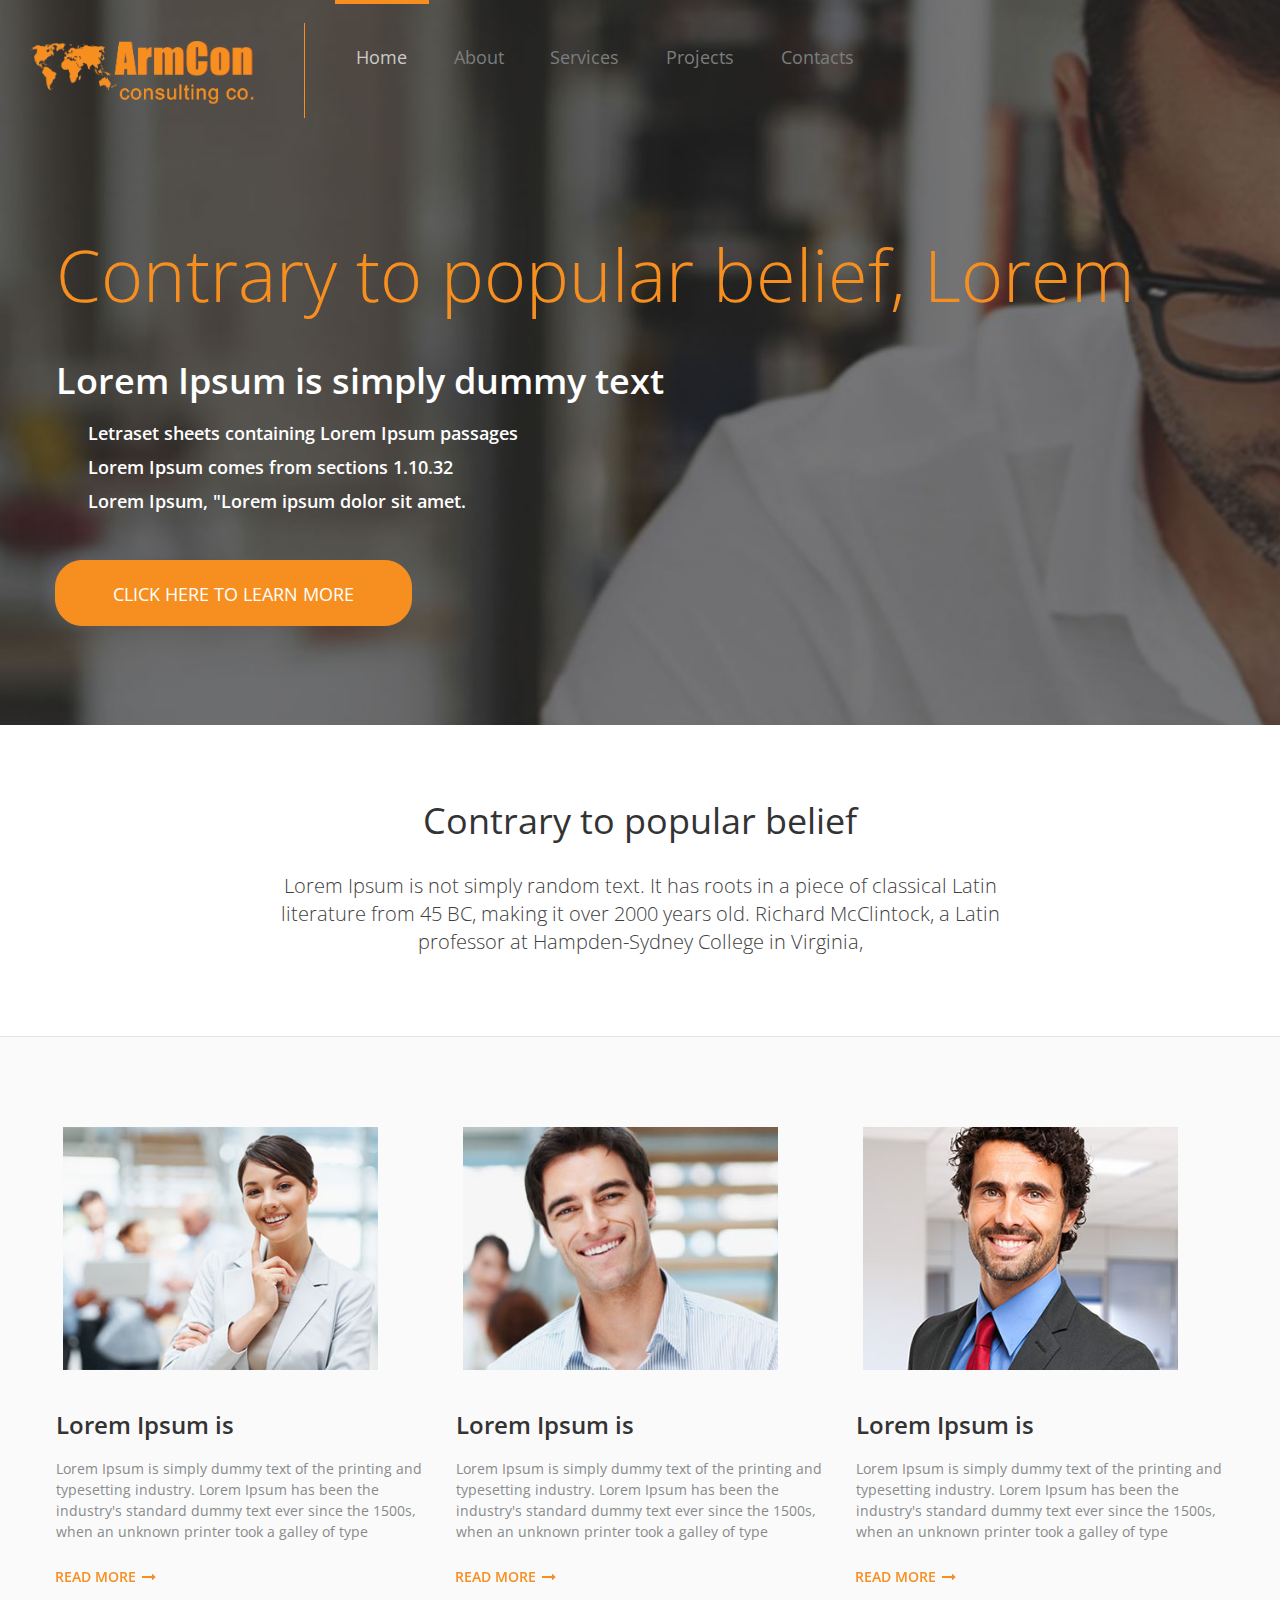
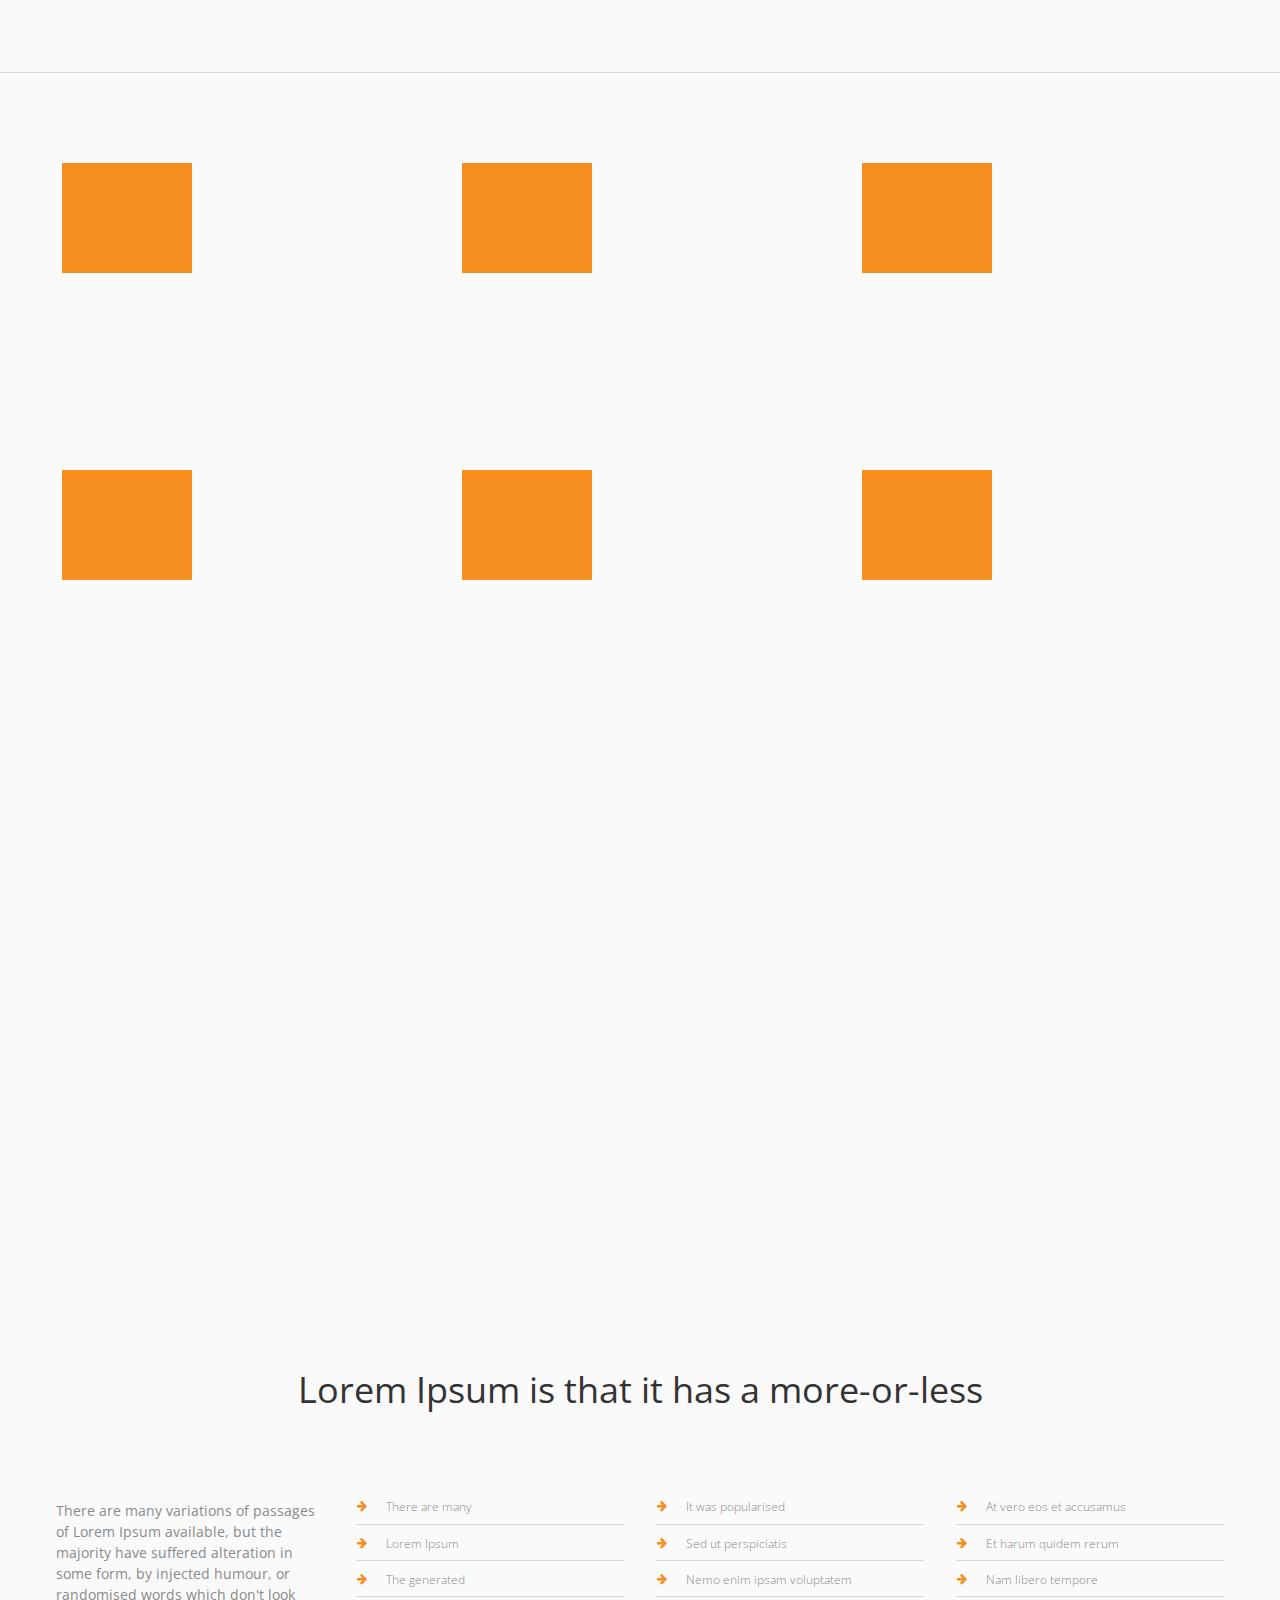
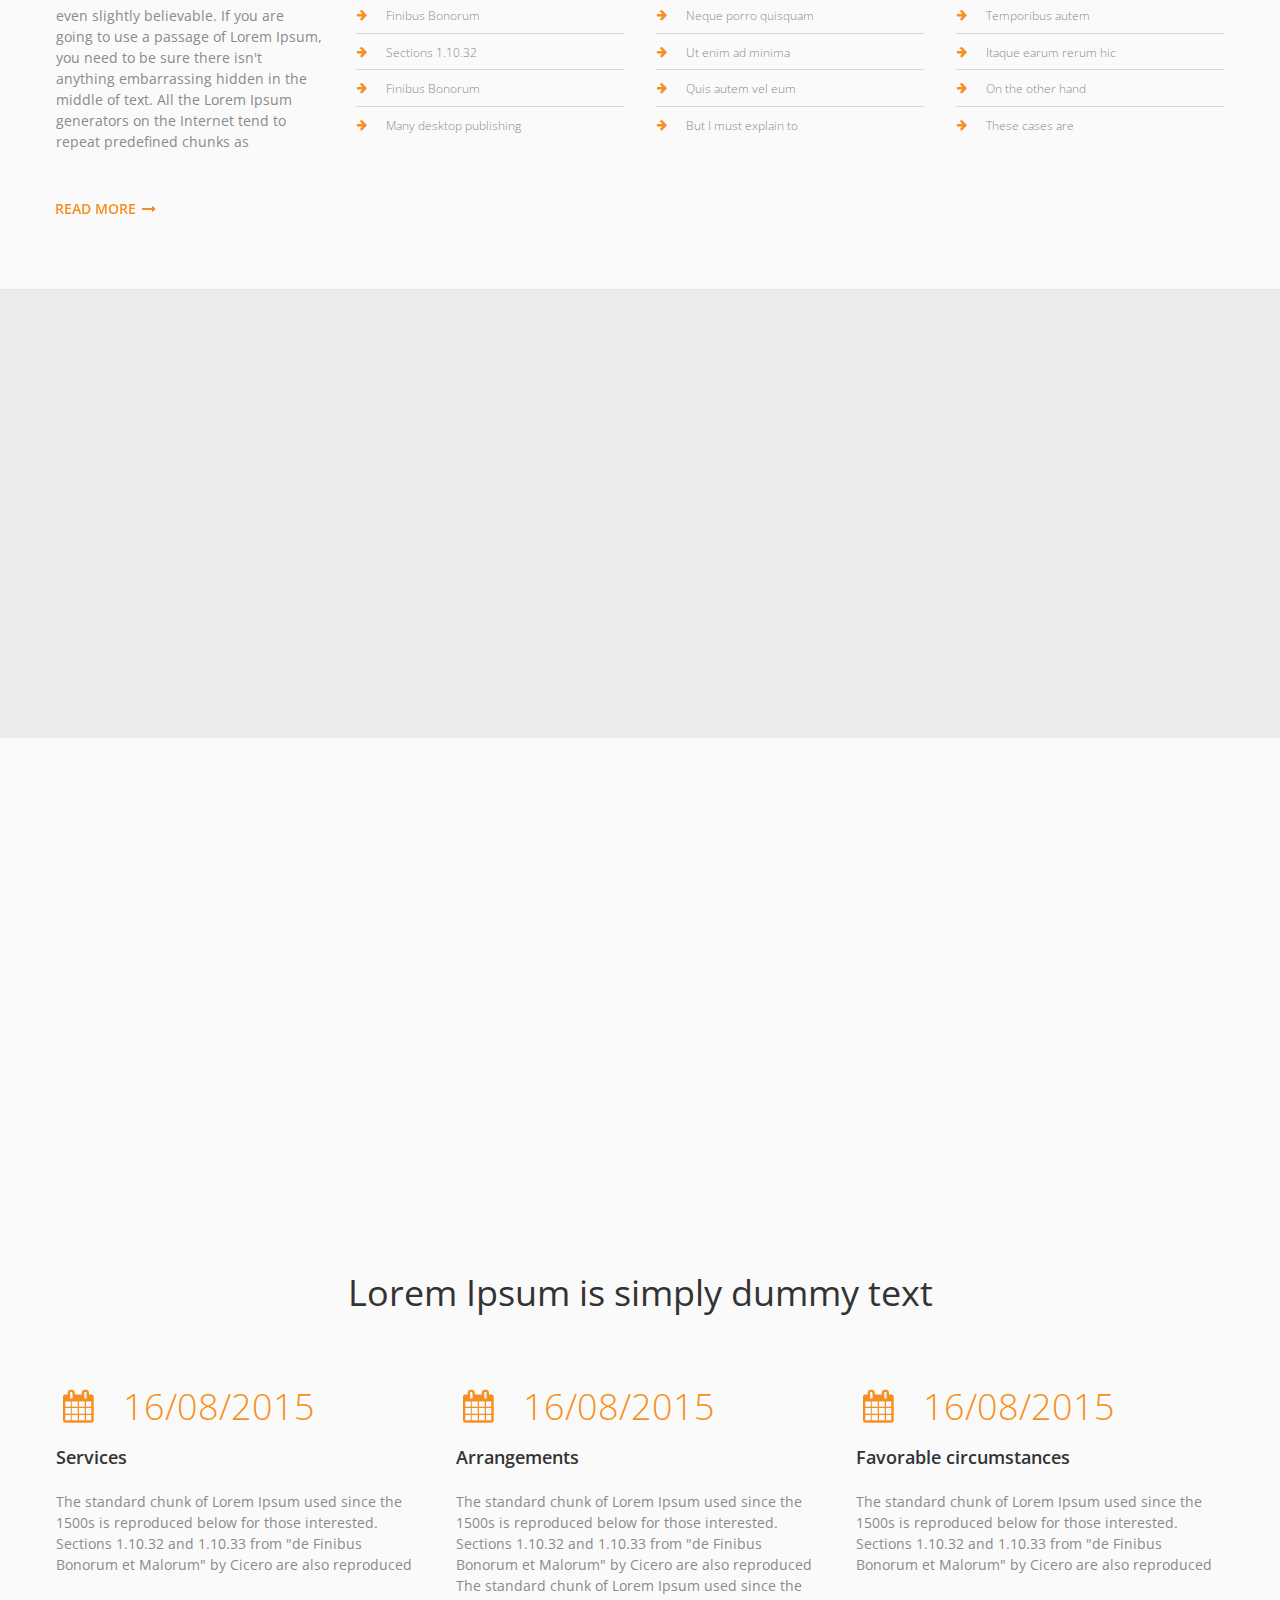
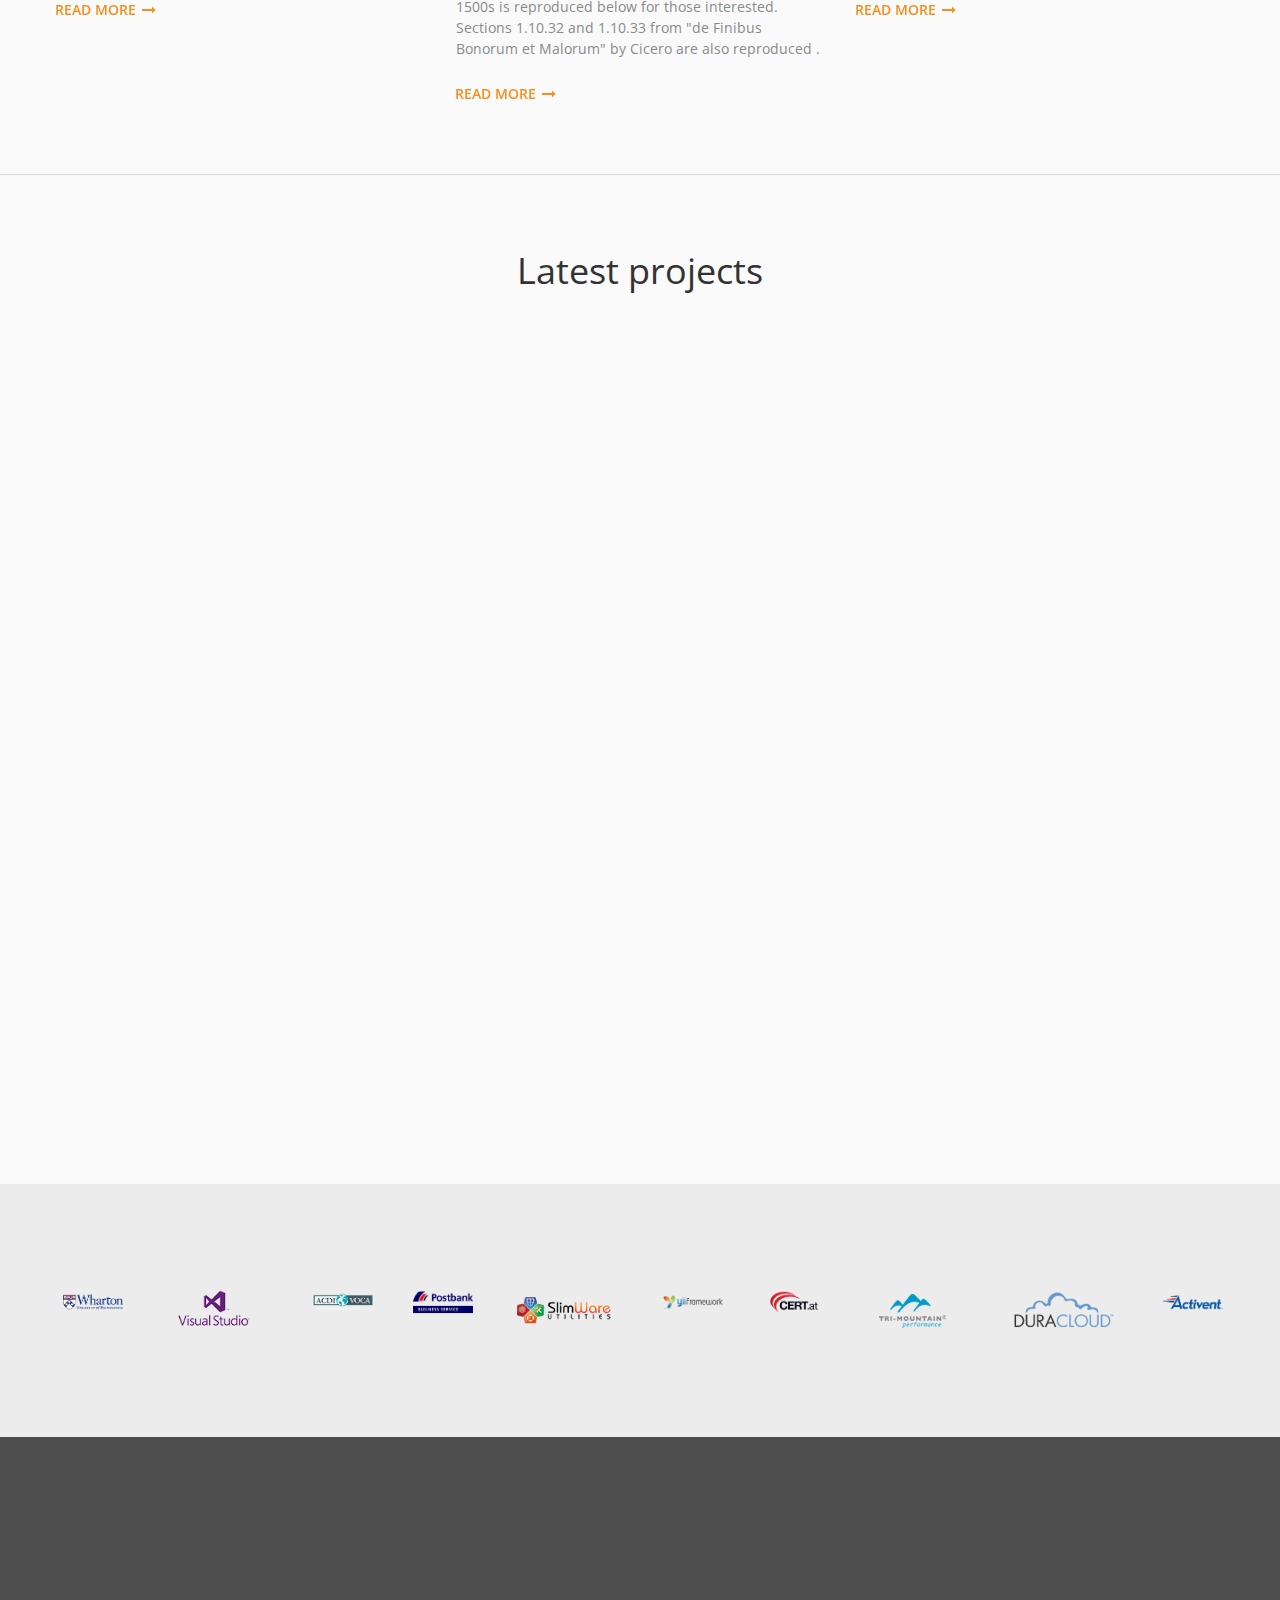
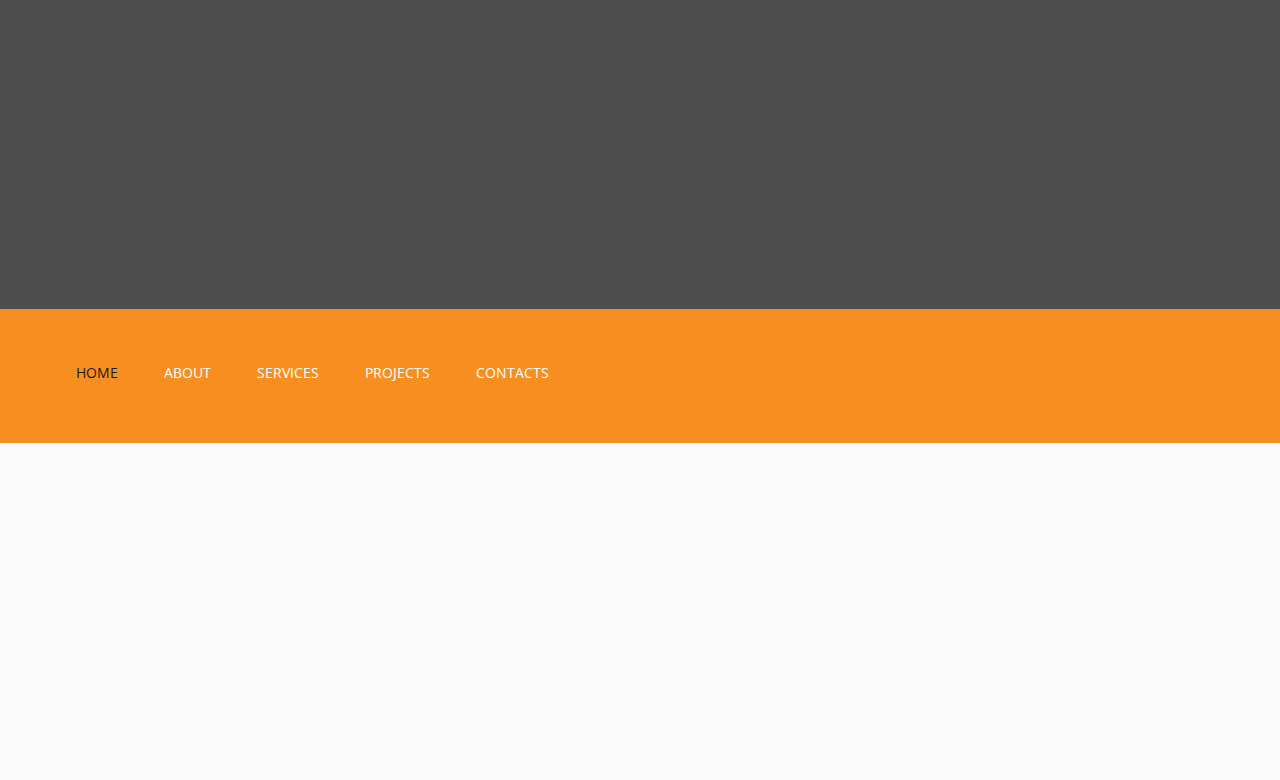
<file: index.html>
<!DOCTYPE html>
<html lang="en" data-ng-app="website">
<head>
<meta charset="utf-8">
<!--[if IE]>
<meta http-equiv="X-UA-Compatible" content="IE=edge">
<![endif]-->
<meta name="viewport" content="width=device-width, initial-scale=1.0">
<meta name="description" content="">
<meta name="author" content="">
        <title>Home</title>
        <link rel="stylesheet" href="https://maxcdn.bootstrapcdn.com/font-awesome/4.5.0/css/font-awesome.min.css">
        <link rel="stylesheet" href="css/styles_1.css?_build=1448614930"/>
        <link rel="stylesheet" href="css/styles_2.css?_build=1445353863"/>
        <style>
            @import url(//fonts.googleapis.com/css?family=Abel:regular|Archivo+Narrow:regular,italic,700,700italic|Arvo:regular,italic,700,700italic|Asap:regular,italic,700,700italic|Contrail+One:regular|Cutive:regular|Droid:regular,700|Droid+Sans:regular,700|Droid+Serif:regular,italic,700,700italic|Herr+Von+Muellerhoff:regular|Istok+Web:regular,italic,700,700italic|Krona+One:regular|Lato:100,300,regular,italic,700|Lobster:regular|Merriweather+Sans:300,300italic,regular,italic,700,700italic,800,800italic|Montserrat:regular,700|Mr+Dafoe:regular|Noto+Sans:300,regular,700|Open+Sans:300,300italic,regular,italic,600,600italic,700,700italic,800,800italic|Open+Sans+Condensed:300,300italic,700|Oswald:300,regular,700|Pacifico:300,regular,700|Play:regular,700|Playfair+Display:regular,italic,700,700italic,900,900italic|PT+Sans:regular,italic,700,700italic|Racing:regular|Racing+Sans+One:regular|Raleway:100,200,300,regular,500,600,700,800,900|Righteous:regular|Roboto:100,100italic,300,300italic,regular,italic,500,500italic,700,700italic,900,900italic|Roboto+Condensed:300,300italic,regular,italic,700,700italic|Russo+One:regular|Sarina:reqular|Six+Caps:regular|Ubuntu:300,300italic,regular,italic,500,500italic,700,700italic|Ubuntu+Condensed:regular|Yesteryear:regular|Zeyada:regular&subset=latin,latin-ext,cyrillic,cyrillic-ext,vietnamese,devanagari,greek-ext,greek);
        </style>
    </head>
    <body class="mot-background">
        <div class="page">
            <header id="section-header" class="header mot-sect" data-widget="section" data-container="section">
                <div class="mot-wid mot-wid-container mot-container_head" data-widget="container" data-container="container" data-css-name="moto-container_header_5610c7dd">
                    <div class="mot-wid mot-wid-row" data-widget="row" data-grid-type="sm">
                        <div class="container-fluid">
                            <div class="row">
                                <div class="mot-cel col-sm-3" data-container="container">
                                    <div class="mot-wid mot-wid-div mo-pr-de mot-ali-left mot-spac-top-auto mot-spac-right-auto mot-spac-bottom-small mot-spac-left-auto" data-widget="divider_horizontal" data-divider-type="horizontal" data-preset="default" data-align="{&quot;desktop&quot;:&quot;left&quot;,&quot;tablet&quot;:&quot;&quot;,&quot;mobile-v&quot;:&quot;&quot;,&quot;mobile-h&quot;:&quot;&quot;}" data-spacing="aasa" data-width="0">
                                        <hr class="mot-wid-divider-line" style="width: 0%;">
                                    </div>
                                    <div class="mot-wid mot-wid-row" data-widget="row" data-grid-type="xs">
                                        <div class="container-fluid">
                                            <div class="row">
                                                <div class="mot-cel col-xs-12" data-container="container">
                                                    <div class="mot-wid mot-wid-container mot-container_header" data-widget="container" data-container="container" data-css-name="moto-container_header_5610c808">
                                                        <div class="mot-wid mot-wid-image mo-pr-de mot-ali-right mot-spac-top-auto mot-spac-right-auto mot-spac-bottom-auto mot-spac-left-auto " data-preset="default" data-spacing="aaaa" data-widget="image">
                                                            <a class="mot-wid-image-link mot-link" href="index.html" data-action="page">
                                                                <img src="img/logo.png" class="mot-wid-img-picture" data-id="41" title="" alt="" draggable="false">
                                                            </a>
                                                        </div>
                                                    </div>
                                                </div>
                                            </div>
                                        </div>
                                    </div>
                                    <div class="mot-wid mot-wid-div mo-pr-de mot-ali-left mot-spac-top-auto mot-spac-right-auto mot-spac-bottom-small mot-spac-left-auto" data-widget="divider_horizontal" data-divider-type="horizontal" data-preset="default" data-align="{&quot;desktop&quot;:&quot;left&quot;,&quot;tablet&quot;:&quot;&quot;,&quot;mobile-v&quot;:&quot;&quot;,&quot;mobile-h&quot;:&quot;&quot;}" data-spacing="aasa" data-width="0">
                                        <hr class="mot-wid-divider-line" style="width: 0%;">
                                    </div>
                                </div>
                                <div class="mot-cel col-sm-9" data-container="container">
                                    <div class="moto-widget moto-widget-menu moto-preset-default moto-align-left moto-align-center_mobile-h moto-spacing-top-auto moto-spacing-right-auto moto-spacing-bottom-auto moto-spacing-left-auto mot-wid mot-wid-menu mo-pr-de mot-ali-left mot-ali-center_mobile-h mot-spac-top-auto mot-spac-right-auto mot-spac-bottom-auto mot-spac-left-auto" data-preset="default" data-widget="menu" data-align="{&quot;desktop&quot;:&quot;left&quot;,&quot;tablet&quot;:&quot;&quot;,&quot;mobile-h&quot;:&quot;center&quot;,&quot;mobile-v&quot;:&quot;&quot;}" data-menu-id="1" data-menu-type="horizontal" data-spacing="aaaa">
                                        <a href="#" class="mot-wid-menu-toggle-btn">
                                            <i class="mot-wid-menu-tog-btn-icon fa fa-bars"></i>
                                        </a>
                                        <ul class="mot-wid-menu-list mot-wid-menu-list_hori">
                                            <li class="mot-wid-menu-item">
                                                <a href="index.html" data-action="page" class="mot-wid-menu-link mot-wid-menu-link-lev-1 mot-wid-menu-link-act mot-link">Home</a>
                                            </li>
                                            <li class="mot-wid-menu-item">
                                                <a href="about.html" data-action="page" class="mot-wid-menu-link mot-wid-menu-link-lev-1 mot-wid-menu-link-sub mot-link">About<span class="fa mot-wid-menu-link-arr"></span></a>
                                            </li>
                                            <li class="mot-wid-menu-item">
                                                <a href="services.html" data-action="page" class="mot-wid-menu-link mot-wid-menu-link-lev-1 mot-link">Services</a>
                                            </li>
                                            <li class="mot-wid-menu-item">
                                                <a href="projects.html" data-action="page" class="mot-wid-menu-link mot-wid-menu-link-lev-1 mot-link">Projects</a>
                                            </li>
                                            <li class="mot-wid-menu-item">
                                                <a href="contacts.html" data-action="page" class="mot-wid-menu-link mot-wid-menu-link-lev-1 mot-link">Contacts</a>
                                            </li>
                                        </ul>
                                    </div>
                                </div>
                            </div>
                        </div>
                    </div>
                    <div class="mot-wid mot-wid-div mo-pr-de mot-ali-left mot-spac-top-small mot-spac-right-auto mot-spac-bottom-med mot-spac-left-auto" data-widget="divider_horizontal" data-divider-type="horizontal" data-preset="default" data-align="{&quot;desktop&quot;:&quot;left&quot;,&quot;tablet&quot;:&quot;&quot;,&quot;mobile-v&quot;:&quot;&quot;,&quot;mobile-h&quot;:&quot;&quot;}" data-spacing="sama" data-width="0">
                        <hr style="width: 0%;" class="mot-wid-divider-line">
                    </div>
                    <div class="mot-wid mot-wid-row row-fixed" data-widget="row">
                        <div class="container-fluid">
                            <div class="row">
                                <div class="mot-cel col-sm-12" data-container="container">
                                    <div data-animation="fadeIn" class=" mot-wid mot-wid-text mo-pr-de wow fad mot-spac-top-auto mot-spac-right-auto mot-spac-bottom-small mot-spac-left-auto" data-widget="text" data-preset="default" data-spacing="aasa">
                                        <div class="mot-wid-text-content mot-wid-text-edit">
                                            <p class="mot-text_sys_5">Contrary to popular belief, Lorem</p>
                                        </div>
                                    </div>
                                    <div class="mot-wid mot-wid-row" data-widget="row">
                                        <div class="container-fluid">
                                            <div class="row">
                                                <div class="mot-cel col-sm-7" data-container="container">
                                                    <div data-animation="fadeIn" class=" mot-wid mot-wid-text mo-pr-de wow fad mot-spac-top-small mot-spac-right-auto mot-spac-bottom-auto mot-spac-left-auto" data-widget="text" data-preset="default" data-spacing="saaa">
                                                        <div class="mot-wid-text-content mot-wid-text-edit">
                                                            <p class="mot-text_syst_9">Lorem Ipsum is simply dummy text</p>
                                                        </div>
                                                    </div>
                                                    <div data-css-name="moto-container_header_5621ff51" class="mot-wid mot-wid-container mot-container_header_5" data-widget="container" data-container="container">
                                                        <div data-animation="fadeIn" class=" mot-wid mot-wid-text mo-pr-de wow fad mot-spac-top-auto mot-spac-right-auto mot-spac-bottom-auto mot-spac-left-small" data-widget="text" data-preset="default" data-spacing="aaas">
                                                            <div class="mot-wid-text-content mot-wid-text-edit">
                                                                <p class="mot-text_norm">
                                                                    <a class="mot-link" data-action="url" href="#" target="_self" rel="nofollow">
                                                                        Letraset sheets containing Lorem Ipsum passages
                                                                    </a>
                                                                </p>
                                                            </div>
                                                        </div>
                                                    </div>
                                                    <div data-css-name="moto-container_header_5621ffc7" class="mot-wid mot-wid-container mot-container_header_56" data-widget="container" data-container="container">
                                                        <div data-animation="fadeIn" class=" mot-wid mot-wid-text mo-pr-de wow fad mot-spac-top-auto mot-spac-right-auto mot-spac-bottom-auto mot-spac-left-small" data-widget="text" data-preset="default" data-spacing="aaas">
                                                            <div class="mot-wid-text-content mot-wid-text-edit">
                                                                <p class="mot-text_norm">
                                                                    <a class="mot-link" data-action="url" href="#" target="_self" rel="nofollow">
                                                                        Lorem Ipsum comes from sections 1.10.32
                                                                    </a>
                                                                </p>
                                                            </div>
                                                        </div>
                                                    </div>
                                                    <div data-css-name="moto-container_header_5621ffeb" class="mot-wid mot-wid-container mot-container_header_562" data-widget="container" data-container="container">
                                                        <div data-animation="fadeIn" class=" mot-wid mot-wid-text mo-pr-de wow fad mot-spac-top-auto mot-spac-right-auto mot-spac-bottom-auto mot-spac-left-small" data-widget="text" data-preset="default" data-spacing="aaas">
                                                            <div class="mot-wid-text-content mot-wid-text-edit">
                                                                <p class="mot-text_norm">
                                                                    <a class="mot-link" data-action="url" href="#" target="_self" rel="nofollow">
                                                                        Lorem Ipsum, "Lorem ipsum dolor sit amet.
                                                                    </a>
                                                                    <br>
                                                                </p>
                                                            </div>
                                                        </div>
                                                    </div>
                                                </div>
                                                <div class="mot-cel col-sm-5" data-container="container"></div>
                                            </div>
                                        </div>
                                    </div>
                                    <div class="mot-wid mot-wid-spacer mo-pr-de" data-widget="spacer" data-preset="default" data-spacing="">
                                        <div class="mot-wid-spac-block" style="height: 20px;"></div>
                                    </div>
                                    <div class=" mot-wid mot-wid-button mo-pr-de mot-ali-left mot-spac-top-small mot-spac-right-auto mot-spac-bottom-med mot-spac-left-auto wow fad" data-widget="button" data-preset="default" data-spacing="sama">
                                        <a href="more.html" data-action="page" class=" mot-wid-button-link mot-siz-med mot-link" data-anchor="" data-size="medium"><span class="fa mot-wid-theme-icon"></span> <span class="mot-wid-button-lab">CLICK HERE TO LEARN MORE</span></a>
                                    </div>
                                    <div class="mot-wid mot-wid-div mo-pr-de mot-ali-left mot-spac-top-auto mot-spac-right-auto mot-spac-bottom-small mot-spac-left-auto" data-widget="divider_horizontal" data-divider-type="horizontal" data-preset="default" data-align="{&quot;desktop&quot;:&quot;left&quot;,&quot;tablet&quot;:&quot;&quot;,&quot;mobile-v&quot;:&quot;&quot;,&quot;mobile-h&quot;:&quot;&quot;}" data-spacing="aasa" data-width="0">
                                        <hr style="width: 0%;" class="mot-wid-divider-line">
                                    </div>
                                </div>
                            </div>
                        </div>
                    </div>
                </div>
            </header>

            <section id="section-content" class="content pag-1 mot-sect" data-widget="section" data-container="section">
                <div class="mot-wid mot-wid-container mot-container_content_5610" data-widget="container" data-container="container" data-css-name="moto-container_content_5610d58d">
                    <div class="mot-wid mot-wid-row row-fixed" data-widget="row">
                        <div class="container-fluid">
                            <div class="row">
                                <div class="mot-cel col-sm-12" data-container="container">
                                    <div data-animation="fadeInUp" class=" mot-wid mot-wid-text mo-pr-de  wow fadeIn mot-spac-top-medium mot-spac-right-auto mot-spac-bottom-small mot-spac-left-auto" data-widget="text" data-preset="default" data-spacing="masa">
                                        <div class="mot-wid-text-content mot-wid-text-edit">
                                            <p style="text-align: center;" class="mot-text_syst_6">
                                                Contrary to popular belief
                                            </p>
                                        </div>
                                    </div>
                                    <div class="mot-wid mot-wid-row" data-widget="row">
                                        <div class="container-fluid">
                                            <div class="row">
                                                <div class="mot-cel col-sm-2" data-container="container"></div>
                                                <div class="mot-cel col-sm-8" data-container="container">
                                                    <div data-animation="fadeInUp" class=" mot-wid mot-wid-text mo-pr-de  wow fadeIn mot-spac-top-auto mot-spac-right-auto mot-spac-bottom-med mot-spac-left-auto" data-widget="text" data-preset="default" data-spacing="aama">
                                                        <div class="mot-wid-text-content mot-wid-text-edit">
                                                            <p style="text-align: center;" class="mot-text_syst_7">Lorem Ipsum is not simply random text. It has roots in a piece of classical Latin literature from 45 BC, making it over 2000 years old. Richard McClintock, a Latin professor at Hampden-Sydney College in Virginia,
                                                                <br>
                                                            </p>
                                                        </div>
                                                    </div>
                                                </div>
                                                <div class="mot-cel col-sm-2" data-container="container"></div>
                                            </div>
                                        </div>
                                    </div>
                                </div>
                            </div>
                        </div>
                    </div>
                </div>
                <div class="mot-wid mot-wid-row" data-widget="row">
                    <div class="container-fluid">
                        <div class="row">
                            <div class="mot-cel col-sm-12" data-container="container">
                                <div class="mot-wid mot-wid-div mo-pr-de mot-ali-left mot-spac-top-auto mot-spac-right-auto mot-spac-bottom-med mot-spac-left-auto" data-widget="divider_horizontal" data-divider-type="horizontal" data-preset="default" data-align="{&quot;desktop&quot;:&quot;left&quot;,&quot;tablet&quot;:&quot;&quot;,&quot;mobile-v&quot;:&quot;&quot;,&quot;mobile-h&quot;:&quot;&quot;}" data-spacing="aama" data-width="0">
                                    <hr class="mot-wid-divider-line" style="width: 0%;">
                                </div>
                            </div>
                        </div>
                    </div>
                </div>
                <div class="mot-wid mot-wid-row row-fixed" data-widget="row">
                    <div class="container-fluid">
                        <div class="row">
                            <div class="mot-cel col-sm-4" data-container="container">
                                <div class="mot-wid mot-wid-image mo-pr-de mot-align-center mot-spac-top-small mot-spac-right-auto mot-spac-bottom-small mot-spac-left-auto " data-preset="default" data-spacing="sasa" data-widget="image">
                                    <div class="mot-wid-image-link">
                                        <img src="img/home/home-img2.jpg" class="mot-wid-img-picture" data-id="44" title="" alt="" draggable="false">
                                    </div>
                                </div>
                                <div class="mot-wid mot-wid-text mo-pr-de mot-spac-top-small mot-spac-right-auto mot-spac-bottom-auto mot-spac-left-auto" data-widget="text" data-preset="default" data-spacing="saaa">
                                    <div class="mot-wid-text-content mot-wid-text-edit">
                                        <p class="mot-text_syst_12">
                                            <a href="#" target="_self" rel="nofollow" data-action="url" class="mot-link">Lorem Ipsum is</a>
                                            <br>
                                        </p>
                                    </div>
                                </div>
                                <div class="mot-wid mot-wid-text mo-pr-de mot-spac-top-small mot-spac-right-auto mot-spac-bottom-small mot-spac-left-auto" data-widget="text" data-preset="default" data-spacing="sasa">
                                    <div class="mot-wid-text-content mot-wid-text-edit">
                                        <p class="mot-text_syst_10">Lorem Ipsum is simply dummy text of the printing and typesetting industry. Lorem Ipsum has been the industry's standard dummy text ever since the 1500s, when an unknown printer took a galley of type
                                            <br>
                                        </p>
                                    </div>
                                </div>
                                <div class="mot-wid mot-wid-button mot-pres-2 mot-ali-left mot-spac-top-auto mot-spac-right-auto mot-spac-bottom-small mot-spac-left-auto " data-widget="button" data-preset="2" data-spacing="aasa">
                                    <a href="more.html" data-action="page" class="mot-wid-button-link mot-siz-small mot-link" data-anchor="" data-size="small">
                                        <span class="fa mot-wid-theme-icon"></span>
                                        <span class="mot-wid-button-lab">READ MORE</span>
                                    </a>
                                </div>
                            </div>
                            <div class="mot-cel col-sm-4" data-container="container">
                                <div class="mot-wid mot-wid-image mo-pr-de mot-align-center mot-spac-top-small mot-spac-right-auto mot-spac-bottom-small mot-spac-left-auto " data-preset="default" data-spacing="sasa" data-widget="image">
                                    <div class="mot-wid-image-link">
                                        <img src="img/home/home-img3.jpg" class="mot-wid-img-picture" data-id="46" title="" alt="" draggable="false">
                                    </div>
                                </div>
                                <div class="mot-wid mot-wid-text mo-pr-de  mot-spac-top-small mot-spac-right-auto mot-spac-bottom-auto mot-spac-left-auto" data-widget="text" data-preset="default" data-spacing="saaa">
                                    <div class="mot-wid-text-content mot-wid-text-edit">
                                        <p class="mot-text_syst_12">
                                            <a href="#" target="_self" rel="nofollow" data-action="url" class="mot-link">
                                                Lorem Ipsum is
                                            </a>
                                            <br>
                                        </p>
                                    </div>
                                </div>
                                <div class="mot-wid mot-wid-text mo-pr-de  mot-spac-top-small mot-spac-right-auto mot-spac-bottom-small mot-spac-left-auto" data-widget="text" data-preset="default" data-spacing="sasa">
                                    <div class="mot-wid-text-content mot-wid-text-edit">
                                        <p class="mot-text_syst_10">Lorem Ipsum is simply dummy text of the printing and typesetting industry. Lorem Ipsum has been the industry's standard dummy text ever since the 1500s, when an unknown printer took a galley of type
                                            <br>
                                        </p>
                                    </div>
                                </div>
                                <div class="mot-wid mot-wid-button mot-pres-2 mot-ali-left mot-spac-top-auto mot-spac-right-auto mot-spac-bottom-small mot-spac-left-auto " data-widget="button" data-preset="2" data-spacing="aasa">
                                    <a href="more.html" data-action="page" class="mot-wid-button-link mot-siz-small mot-link" data-anchor="" data-size="small">
                                        <span class="fa mot-wid-theme-icon"></span>
                                        <span class="mot-wid-button-lab">READ MORE</span>
                                    </a>
                                </div>
                            </div>
                            <div class="mot-cel col-sm-4" data-container="container">
                                <div class="mot-wid mot-wid-image mo-pr-de mot-align-center mot-spac-top-small mot-spac-right-auto mot-spac-bottom-small mot-spac-left-auto " data-preset="default" data-spacing="sasa" data-widget="image">
                                    <div class="mot-wid-image-link">
                                        <img src="img/home/home-img4.jpg" class="mot-wid-img-picture" data-id="50" title="" alt="" draggable="false">
                                    </div>
                                </div>
                                <div class="mot-wid mot-wid-text mo-pr-de mot-spac-top-small mot-spac-right-auto mot-spac-bottom-auto mot-spac-left-auto" data-widget="text" data-preset="default" data-spacing="saaa">
                                    <div class="mot-wid-text-content mot-wid-text-edit">
                                        <p class="mot-text_syst_12">
                                            <a href="#" target="_self" rel="nofollow" data-action="url" class="mot-link">
                                                Lorem Ipsum is
                                            </a>​
                                            <br>
                                        </p>
                                    </div>
                                </div>
                                <div class="mot-wid mot-wid-text mo-pr-de                                                                                           mot-spac-top-small mot-spac-right-auto mot-spac-bottom-small mot-spac-left-auto"
                                     data-widget="text" data-preset="default" data-spacing="sasa">
                                    <div class="mot-wid-text-content mot-wid-text-edit">
                                        <p class="mot-text_syst_10">Lorem Ipsum is simply dummy text of the printing and typesetting industry. Lorem Ipsum has been the industry's standard dummy text ever since the 1500s, when an unknown printer took a galley of type
                                            <br>
                                        </p>
                                    </div>
                                </div>
                                <div class="mot-wid mot-wid-button mot-pres-2 mot-ali-left mot-spac-top-auto mot-spac-right-auto mot-spac-bottom-med mot-spac-left-auto " data-widget="button" data-preset="2" data-spacing="aama">
                                    <a href="more.html" data-action="page" class="mot-wid-button-link mot-siz-small mot-link" data-anchor=""data-size="small">
                                        <span class="fa mot-wid-theme-icon"></span> 
                                        <span class="mot-wid-button-lab">READ MORE</span>
                                    </a>
                                </div>
                                <div class="mot-wid mot-wid-spacer mo-pr-de" data-widget="spacer" data-preset="default" data-spacing="">
                                    <div class="mot-wid-spac-block" style="height: 15px;"></div>
                                </div>
                            </div>
                        </div>
                    </div>
                </div>
                <div class="mot-wid mot-wid-container mot-container_content_5610d" data-widget="container" data-container="container" data-css-name="moto-container_content_5610dce0">
                    <div class="mot-wid mot-wid-div mo-pr-de mot-ali-left mot-spac-top-small mot-spac-right-auto mot-spac-bottom-med mot-spac-left-auto" data-widget="divider_horizontal" data-divider-type="horizontal" data-preset="default" data-align="{&quot;desktop&quot;:&quot;left&quot;,&quot;tablet&quot;:&quot;&quot;,&quot;mobile-v&quot;:&quot;&quot;,&quot;mobile-h&quot;:&quot;&quot;}" data-spacing="sama" data-width="0">
                        <hr class="mot-wid-divider-line" style="width: 0%;">
                    </div>
                    <div class="mot-wid mot-wid-row row-fixed" data-widget="row">
                        <div class="container-fluid">
                            <div class="row">
                                <div class="mot-cel col-sm-4" data-container="container">
                                    <div class="mot-wid mot-wid-row" data-widget="row" data-grid-type="xs">
                                        <div class="container-fluid">
                                            <div class="row">
                                                <div class="mot-cel col-xs-5" data-container="container">
                                                    <div class="mot-wid mot-wid-container mot-cont_content_5610ddd5" data-widget="container" data-container="container" data-css-name="moto-container_content_5610ddd5">
                                                        <div class="mot-wid mot-wid-image mo-pr-de mot-align-center mot-spac-top-auto mot-spac-right-auto mot-spac-bottom-auto mot-spac-left-auto wow fad" data-preset="default" data-spacing="aaaa" data-widget="image">
                                                            <div class="mot-wid-image-link">
                                                                <img src="img/home/home-icon01.png" class="mot-wid-img-picture" data-id="61" title="" alt="" draggable="false">
                                                            </div>
                                                        </div>
                                                    </div>
                                                </div>
                                                <div class="mot-cel  col-xs-7" data-container="container">
                                                    <div data-animation="fadeInLeft" class=" mot-wid mot-wid-text mo-pr-de wow fadeInLe_1 mot-spac-top-auto mot-spac-right-auto mot-spac-bottom-auto mot-spac-left-auto" data-widget="text" data-preset="default" data-spacing="aaaa">
                                                        <div class="mot-wid-text-content mot-wid-text-edit">
                                                            <p class="mot-text_syst_13">
                                                                <a href="#" target="_self" rel="nofollow" data-action="url" class="mot-link">
                                                                    BEST SERVICES
                                                                </a>
                                                            </p>
                                                        </div>
                                                    </div>
                                                    <div class="mot-wid mot-wid-spacer mo-pr-de" data-widget="spacer" data-preset="default" data-spacing="">
                                                        <div class="mot-wid-spac-block" style="height: 10px;"></div>
                                                    </div>
                                                    <div data-animation="fadeInLeft" class=" mot-wid mot-wid-text mo-pr-de wow fadeInLe_1 mot-spac-top-auto mot-spac-right-auto mot-spac-bottom-small mot-spac-left-auto" data-widget="text" data-preset="default" data-spacing="aasa">
                                                        <div class="mot-wid-text-content mot-wid-text-edit">
                                                            <p class="mot-text_syst_10">Lorem Ipsum is simply dummy text of the printing and typesetting industry. Lorem Ipsum has been the industry's standard dummy text ever since the 1500s,
                                                                <br>
                                                            </p>

                                                            <p class="mot-text_syst_10">Lorem Ipsum passages, and more recently with desktop publishing software like Aldus PageMaker including versions of Lorem Ipsum.
                                                                <br>
                                                            </p>
                                                        </div>
                                                    </div>
                                                </div>
                                            </div>
                                        </div>
                                    </div>
                                </div>
                                <div class="mot-cel col-sm-4" data-container="container">
                                    <div class="mot-wid mot-wid-row" data-widget="row" data-grid-type="xs">
                                        <div class="container-fluid">
                                            <div class="row">
                                                <div class="mot-cel col-xs-5" data-container="container">
                                                    <div class="mot-wid mot-wid-container mot-cont_content_5610e8ef" data-widget="container" data-container="container" data-css-name="moto-container_content_5610e8ef">
                                                        <div class="mot-wid mot-wid-image mo-pr-de mot-align-center mot-spac-top-auto mot-spac-right-auto mot-spac-bottom-auto mot-spac-left-auto wow fad" data-preset="default" data-spacing="aaaa" data-widget="image">
                                                            <div class="mot-wid-image-link">
                                                                <img src="img/home/home-icon02.png" class="mot-wid-img-picture" data-id="63" title="" alt="" draggable="false">
                                                            </div>
                                                        </div>
                                                    </div>
                                                </div>
                                                <div class="mot-cel col-xs-7" data-container="container">
                                                    <div data-animation="fadeInLeft" class=" mot-wid mot-wid-text mo-pr-de  wow fadeInLe_1 mot-spac-top-auto mot-spac-right-auto mot-spac-bottom-auto mot-spac-left-auto" data-widget="text" data-preset="default" data-spacing="aaaa">
                                                        <div class="mot-wid-text-content mot-wid-text-edit">
                                                            <p class="mot-text_syst_13">
                                                                <a class="mot-link" data-action="url" href="#" target="_self" rel="nofollow">
                                                                    Worldwide SOLUTIONS
                                                                </a>
                                                                <br>
                                                            </p>
                                                        </div>
                                                    </div>
                                                    <div class="mot-wid mot-wid-spacer mo-pr-de" data-widget="spacer" data-preset="default" data-spacing="">
                                                        <div class="mot-wid-spac-block" style="height: 10px;"></div>
                                                    </div>
                                                    <div data-animation="fadeInLeft" class=" mot-wid mot-wid-text mo-pr-de wow fadeInLe_1 mot-spac-top-auto mot-spac-right-auto mot-spac-bottom-small mot-spac-left-auto" data-widget="text" data-preset="default" data-spacing="aasa">
                                                        <div class="mot-wid-text-content mot-wid-text-edit">
                                                            <p class="mot-text_syst_10">Lorem Ipsum is simply dummy text of the printing and typesetting industry. Lorem Ipsum has been the industry's standard dummy text ever since the 1500s,Lorem Ipsum passages, and more recently with desktop publishing software like Aldus PageMaker including versions of Lorem Ipsum.
                                                                <br>
                                                            </p>
                                                        </div>
                                                    </div>
                                                </div>
                                            </div>
                                        </div>
                                    </div>
                                </div>
                                <div class="mot-cel col-sm-4" data-container="container">
                                    <div class="mot-wid mot-wid-row" data-widget="row" data-grid-type="xs">
                                        <div class="container-fluid">
                                            <div class="row">
                                                <div class="mot-cel col-xs-5" data-container="container">
                                                    <div class="mot-wid mot-wid-container mot-cont_content_5610eab8" data-widget="container" data-container="container" data-css-name="moto-container_content_5610eab8">
                                                        <div class="mot-wid mot-wid-image mo-pr-de mot-align-center mot-spac-top-auto mot-spac-right-auto mot-spac-bottom-auto mot-spac-left-auto wow fad" data-preset="default" data-spacing="aaaa" data-widget="image">
                                                            <div class="mot-wid-image-link">
                                                                <img src="img/home/home-icon03.png" class="mot-wid-img-picture" data-id="62" title="" alt="" draggable="false">
                                                            </div>
                                                        </div>
                                                    </div>
                                                </div>
                                                <div class="mot-cel col-xs-7" data-container="container">
                                                    <div data-animation="fadeInLeft" class=" mot-wid mot-wid-text mo-pr-de  wow fadeInLe_1 mot-spac-top-auto mot-spac-right-auto mot-spac-bottom-auto mot-spac-left-auto" data-widget="text" data-preset="default" data-spacing="aaaa">
                                                        <div class="mot-wid-text-content mot-wid-text-edit">
                                                            <p class="mot-text_syst_13">
                                                                <a href="#" target="_self" rel="nofollow" data-action="url" class="mot-link">BUSINESS PLANNING</a><br>
                                                            </p>
                                                        </div>
                                                    </div>
                                                    <div class="mot-wid mot-wid-spacer mo-pr-de" data-widget="spacer" data-preset="default" data-spacing="">
                                                        <div class="mot-wid-spac-block" style="height: 10px;"></div>
                                                    </div>
                                                    <div data-animation="fadeInLeft" class=" mot-wid mot-wid-text mo-pr-de wow fadeInLe_1 mot-spac-top-auto mot-spac-right-auto mot-spac-bottom-small mot-spac-left-auto" data-widget="text" data-preset="default" data-spacing="aasa">
                                                        <div class="mot-wid-text-content mot-wid-text-edit">
                                                            <p class="mot-text_syst_10">Lorem Ipsum is simply dummy text of the printing and typesetting industry. Lorem Ipsum has been the industry's standard dummy text ever since the 1500</p>

                                                            <p class="mot-text_syst_10">Lorem Ipsum passages, and more recently with desktop publishing software like Aldus PageMaker including versions of Lorem Ipsum.<br></p>
                                                        </div>
                                                    </div>
                                                </div>
                                            </div>
                                        </div>
                                    </div>
                                </div>
                            </div>
                        </div>
                    </div>
                    <div class="mot-wid mot-wid-row row-fixed" data-widget="row">
                        <div class="container-fluid">
                            <div class="row">
                                <div class="mot-cel col-sm-4" data-container="container">
                                    <div class="mot-wid mot-wid-row" data-widget="row" data-grid-type="xs">
                                        <div class="container-fluid">
                                            <div class="row">
                                                <div class="mot-cel col-xs-5" data-container="container">
                                                    <div class="mot-wid mot-wid-container mot-cont_content_5610eb11" data-widget="container" data-container="container" data-css-name="moto-container_content_5610eb11">
                                                        <div class="mot-wid mot-wid-image mo-pr-de mot-align-center mot-spac-top-auto mot-spac-right-auto mot-spac-bottom-auto mot-spac-left-auto wow fad" data-preset="default" data-spacing="aaaa" data-widget="image">
                                                            <div class="mot-wid-image-link">
                                                                <img src="img/home/home-icon04.png" class="mot-wid-img-picture" data-id="64" title="" alt="" draggable="false">
                                                            </div>
                                                        </div>
                                                    </div>
                                                </div>
                                                <div class="mot-cel col-xs-7" data-container="container">
                                                    <div data-animation="fadeInLeft" class=" mot-wid mot-wid-text mo-pr-de wow fadeInLe_1 mot-spac-top-auto mot-spac-right-auto mot-spac-bottom-auto mot-spac-left-auto" data-widget="text" data-preset="default" data-spacing="aaaa">
                                                        <div class="mot-wid-text-content mot-wid-text-edit">
                                                            <p class="mot-text_syst_13">
                                                                <a href="#" target="_self" rel="nofollow" data-action="url" class="mot-link">Day in and Day out ONLINE SUPPORT </a><br>
                                                            </p>
                                                        </div>
                                                    </div>
                                                    <div class="mot-wid mot-wid-spacer mo-pr-de" data-widget="spacer" data-preset="default" data-spacing="">
                                                        <div class="mot-wid-spac-block" style="height: 10px;"></div>
                                                    </div>
                                                    <div data-animation="fadeInLeft" class=" mot-wid mot-wid-text mo-pr-de wow fadeInLe_1 mot-spac-top-auto mot-spac-right-auto mot-spac-bottom-small mot-spac-left-auto" data-widget="text" data-preset="default" data-spacing="aasa">
                                                        <div class="mot-wid-text-content mot-wid-text-edit"><p class="mot-text_syst_10">Contrary to popular belief, Lorem Ipsum is not simply random text. It has roots in a piece of classical<br></p>

                                                            <p class="mot-text_syst_10">Contrary to popular belief, Lorem Ipsum is not simply random text. It has roots in a piece of classical Latin literature from 45 BC, making it over 2000 <br></p>
                                                        </div>
                                                    </div>
                                                </div>
                                            </div>
                                        </div>
                                    </div>
                                </div>
                                <div class="mot-cel col-sm-4" data-container="container">
                                    <div class="mot-wid mot-wid-row" data-widget="row" data-grid-type="xs">
                                        <div class="container-fluid">
                                            <div class="row">
                                                <div class="mot-cel col-xs-5" data-container="container">
                                                    <div class="mot-wid mot-wid-container mot-cont_content_5610eb30" data-widget="container" data-container="container" data-css-name="moto-container_content_5610eb30">
                                                        <div class="mot-wid mot-wid-image mo-pr-de mot-align-center mot-spac-top-auto mot-spac-right-auto mot-spac-bottom-auto mot-spac-left-auto wow fad" data-preset="default" data-spacing="aaaa" data-widget="image">
                                                            <div class="mot-wid-image-link">
                                                                <img src="img/home/home-icon05.png" class="mot-wid-img-picture" data-id="66" title="" alt="" draggable="false">
                                                            </div>
                                                        </div>
                                                    </div>
                                                </div>
                                                <div class="mot-cel col-xs-7" data-container="container">
                                                    <div data-animation="fadeInLeft" class=" mot-wid mot-wid-text mo-pr-de wow fadeInLe_1 mot-spac-top-auto mot-spac-right-auto mot-spac-bottom-auto mot-spac-left-auto" data-widget="text" data-preset="default" data-spacing="aaaa">
                                                        <div class="mot-wid-text-content mot-wid-text-edit">
                                                            <p class="mot-text_syst_13">
                                                                <a href="#" target="_self" rel="nofollow" data-action="url" class="mot-link">INDIVIDUAL
                                                                    APPROACH TO EACH CLIENT </a>​<br>
                                                            </p>
                                                        </div>
                                                    </div>
                                                    <div class="mot-wid mot-wid-spacer mo-pr-de" data-widget="spacer" data-preset="default" data-spacing="">
                                                        <div class="mot-wid-spac-block" style="height: 10px;"></div>
                                                    </div>
                                                    <div data-animation="fadeInLeft" class=" mot-wid mot-wid-text mo-pr-de  wow fadeInLe_1 mot-spac-top-auto mot-spac-right-auto mot-spac-bottom-small mot-spac-left-auto" data-widget="text" data-preset="default" data-spacing="aasa">
                                                        <div class="mot-wid-text-content mot-wid-text-edit"><p
                                                                class="mot-text_syst_10">Contrary to popular belief, Lorem Ipsum is not simply random text. It has roots in a piece of classical Latin literature from 45 BC, making it over 2000 years old. Richard McClintock, a Latin professor at Hampden-Sydney College in Virginia, <br></p>
                                                        </div>
                                                    </div>
                                                </div>
                                            </div>
                                        </div>
                                    </div>
                                </div>
                                <div class="mot-cel col-sm-4" data-container="container">
                                    <div class="mot-wid mot-wid-row" data-widget="row" data-grid-type="xs">
                                        <div class="container-fluid">
                                            <div class="row">
                                                <div class="mot-cel col-xs-5" data-container="container">
                                                    <div class="mot-wid mot-wid-container moto-container_content_5610eb38" data-widget="container" data-container="container" data-css-name="moto-container_content_5610eb38">
                                                        <div class="mot-wid mot-wid-image mo-pr-de mot-align-center mot-spac-top-auto mot-spac-right-auto mot-spac-bottom-auto mot-spac-left-auto wow fad" data-preset="default" data-spacing="aaaa" data-widget="image">
                                                            <div class="mot-wid-image-link">
                                                                <img src="img/home/home-icon06.png" class="mot-wid-img-picture" data-id="65" title="" alt="" draggable="false">
                                                            </div>
                                                        </div>
                                                    </div>
                                                </div>
                                                <div class="mot-cel col-xs-7" data-container="container">
                                                    <div data-animation="fadeInLeft" class=" mot-wid mot-wid-text mo-pr-de                                                                  wow fadeInLe_1 mot-spac-top-auto mot-spac-right-auto mot-spac-bottom-auto mot-spac-left-auto" data-widget="text" data-preset="default" data-spacing="aaaa">
                                                        <div class="mot-wid-text-content mot-wid-text-edit">
                                                            <p class="mot-text_syst_13">
                                                                <a href="#" target="_self" rel="nofollow" data-action="url" class="mot-link">WE TRY TO MAKE OUR SOLUTIONS CLEAR TO YOUR PERSONNEL </a><br>
                                                            </p>
                                                        </div>
                                                    </div>
                                                    <div class="mot-wid mot-wid-spacer mo-pr-de" data-widget="spacer" data-preset="default" data-spacing="">
                                                        <div class="mot-wid-spac-block" style="height: 10px;"></div>
                                                    </div>
                                                    <div data-animation="fadeInLeft" class=" mot-wid mot-wid-text mo-pr-de                                                                   wow fadeInLe_1 mot-spac-top-auto mot-spac-right-auto mot-spac-bottom-large mot-spac-left-auto" data-widget="text" data-preset="default" data-spacing="aala">
                                                        <div class="mot-wid-text-content mot-wid-text-edit">
                                                            <p class="mot-text_syst_10">
                                                                There are many variations of passages of Lorem Ipsum available, but the majority have suffered alteration in some form, by injected humour, or randomised words which don't look even slightly believable<br>
                                                            </p>
                                                        </div>
                                                    </div>
                                                </div>
                                            </div>
                                        </div>
                                    </div>
                                </div>
                            </div>
                        </div>
                    </div>
                </div>
                <div data-stellar-background-ratio="0.5" class="mot-wid mot-wid-container mot-parallax mot-cont_content_5610ed2e" data-widget="container" data-container="container" data-css-name="moto-container_content_5610ed2e">
                    <div class="mot-wid mot-wid-row row-fixed" data-widget="row">
                        <div class="container-fluid">
                            <div class="row">
                                <div class="mot-cel col-sm-12" data-container="container">
                                    <div class="mot-wid mot-wid-div mo-pr-de mot-ali-left mot-spac-top-auto mot-spac-right-auto mot-spac-bottom-small mot-spac-left-auto" data-widget="divider_horizontal" data-divider-type="horizontal" data-preset="default" data-align="{&quot;desktop&quot;:&quot;left&quot;,&quot;tablet&quot;:&quot;&quot;,&quot;mobile-v&quot;:&quot;&quot;,&quot;mobile-h&quot;:&quot;&quot;}" data-spacing="aasa" data-width="0">
                                        <hr class="mot-wid-divider-line" style="width: 0%;">
                                    </div>
                                    <div data-animation="fadeInUp" class=" mot-wid mot-wid-text mo-pr-de  wow moto-spacing-top-large mot-spac-right-auto mot-spac-bottom-auto mot-spac-left-auto fadeIn" data-widget="text" data-preset="default" data-spacing="laaa">
                                        <div class="mot-wid-text-content mot-wid-text-edit">
                                            <p style="text-align: center;" class="mot-text_syst_8">The standard chunk of Lorem Ipsum used</p>
                                        </div>
                                    </div>
                                    <div class="mot-wid mot-wid-spacer mo-pr-de" data-widget="spacer" data-preset="default" data-spacing="">
                                        <div class="mot-wid-spac-block" style="height: 10px;"></div>
                                    </div>
                                    <div class="mot-wid mot-wid-row" data-widget="row">
                                        <div class="container-fluid">
                                            <div class="row">
                                                <div class="mot-cel col-sm-1" data-container="container"></div>
                                                <div class="mot-cel col-sm-10" data-container="container">
                                                    <div data-animation="fadeInUp" class=" mot-wid mot-wid-text mo-pr-de                                                                wow fadeIn mot-spac-top-auto mot-spac-right-auto mot-spac-bottom-small mot-spac-left-auto" data-widget="text" data-preset="default" data-spacing="aasa">
                                                        <div class="mot-wid-text-content mot-wid-text-edit">
                                                            <p style="text-align: center;" class="mot-text_syst_14">
                                                                <span class="moto-color_custom2">It is a long established fact that a reader will be distracted by the readable content of a page when looking at its layout. The point of using </span><br>
                                                            </p>
                                                        </div>
                                                    </div>
                                                    <div class=" mot-wid mot-wid-button mo-pr-de mot-align-center mot-spac-top-small mot-spac-right-auto mot-spac-bottom-large mot-spac-left-auto wow fadeIn" data-widget="button" data-preset="default" data-spacing="sala">


                                                        <a href="#" data-action="url" class="mot-wid-button-link mot-siz-med mot-link" data-size="medium"><span class="fa mot-wid-theme-icon"></span>
                                                            <span class="mot-wid-button-lab">DOWNLOAD PDF</span></a>
                                                    </div>
                                                    <div class="mot-wid mot-wid-div mo-pr-de mot-ali-left mot-spac-top-auto mot-spac-right-auto mot-spac-bottom-small mot-spac-left-auto" data-widget="divider_horizontal" data-divider-type="horizontal" data-preset="default" data-align="{&quot;desktop&quot;:&quot;left&quot;,&quot;tablet&quot;:&quot;&quot;,&quot;mobile-v&quot;:&quot;&quot;,&quot;mobile-h&quot;:&quot;&quot;}" data-spacing="aasa" data-width="0">
                                                        <hr class="mot-wid-divider-line" style="width: 0%;">
                                                    </div>
                                                </div>
                                                <div class="mot-cel col-sm-1" data-container="container"></div>
                                            </div>
                                        </div>
                                    </div>
                                </div>
                            </div>
                        </div>
                    </div>
                </div>
                <div class="mot-wid mot-wid-row row-fixed" data-widget="row">
                    <div class="container-fluid">
                        <div class="row">
                            <div class="mot-cel col-sm-12" data-container="container">
                                <div class="mot-wid mot-wid-text mo-pr-de                                                                         mot-spac-top-medium mot-spac-right-auto mot-spac-bottom-med mot-spac-left-auto" data-widget="text" data-preset="default" data-spacing="mama">
                                    <div class="mot-wid-text-content mot-wid-text-edit">
                                        <p style="text-align: center;" class="mot-text_syst_6">Lorem Ipsum is that it has a more-or-less</p>
                                    </div>
                                </div>
                                <div class="mot-wid mot-wid-spacer mo-pr-de" data-widget="spacer" data-preset="default" data-spacing="">
                                    <div class="mot-wid-spac-block" style="height: 15px;"></div>
                                </div>
                                <div class="mot-wid mot-wid-row" data-widget="row">
                                    <div class="container-fluid">
                                        <div class="row">
                                            <div class="mot-cel col-sm-3" data-container="container">
                                                <div class="mot-wid mot-wid-text mo-pr-de mot-spac-top-auto mot-spac-right-auto mot-spac-bottom-small mot-spac-left-auto" data-widget="text" data-preset="default" data-spacing="aasa">
                                                    <div class="mot-wid-text-content mot-wid-text-edit">
                                                        <p class="mot-text_syst_10">There are many variations of passages of Lorem Ipsum available, but the majority have suffered alteration in some form, by injected humour, or randomised words which don't look even slightly believable. If you are going to use a passage of Lorem Ipsum, you need to be sure there isn't anything embarrassing hidden in the middle of text. All the Lorem Ipsum generators on the Internet tend to repeat predefined chunks as  </p>
                                                    </div>
                                                </div>
                                                <div class="mot-wid mot-wid-button mot-pres-2 mot-ali-left mot-spac-top-small mot-spac-right-auto mot-spac-bottom-med mot-spac-left-auto " data-widget="button" data-preset="2" data-spacing="sama">
                                                    <a href="more.html" data-action="page" class="mot-wid-button-link mot-siz-small mot-link" data-anchor="" data-size="small"><span class="fa mot-wid-theme-icon"></span> <span class="mot-wid-button-lab">READ MORE</span></a>
                                                </div>
                                            </div>
                                            <div class="mot-cel col-sm-3" data-container="container">
                                                <div class="mot-wid mot-wid-text mo-pr-de mot-spac-top-auto mot-spac-right-auto mot-spac-bottom-med mot-spac-left-auto" data-widget="text" data-preset="default" data-spacing="aama">
                                                    <div class="mot-wid-text-content mot-wid-text-edit">
                                                        <ul class="mot-text_syst_11">
                                                            <li>There are many<br></li>
                                                            <li>Lorem Ipsum</li>
                                                            <li>The generated<br></li>
                                                            <li>Finibus Bonorum<br></li>
                                                            <li>Sections 1.10.32</li>
                                                            <li>Finibus Bonorum</li>
                                                            <li>Many desktop publishing<br></li>
                                                        </ul>
                                                    </div>
                                                </div>
                                            </div>
                                            <div class="mot-cel col-sm-3" data-container="container">
                                                <div class="mot-wid mot-wid-text mo-pr-de mot-spac-top-auto mot-spac-right-auto mot-spac-bottom-med mot-spac-left-auto" data-widget="text" data-preset="default" data-spacing="aama">
                                                    <div class="mot-wid-text-content mot-wid-text-edit">
                                                        <ul class="mot-text_syst_11">
                                                            <li>It was popularised<br></li>
                                                            <li>Sed ut perspiciatis</li>
                                                            <li>Nemo enim ipsam voluptatem</li>
                                                            <li>Neque porro quisquam</li>
                                                            <li>Ut enim ad minima</li>
                                                            <li>Quis autem vel eum </li>
                                                            <li>But I must explain to<br></li>
                                                        </ul>
                                                    </div>
                                                </div>
                                            </div>
                                            <div class="mot-cel col-sm-3" data-container="container">
                                                <div class="mot-wid mot-wid-text mo-pr-de mot-spac-top-auto mot-spac-right-auto mot-spac-bottom-med mot-spac-left-auto" data-widget="text" data-preset="default" data-spacing="aama">
                                                    <div class="mot-wid-text-content mot-wid-text-edit">
                                                        <ul class="mot-text_syst_11">
                                                            <li>At vero eos et accusamus</li>
                                                            <li>Et harum quidem rerum</li>
                                                            <li>Nam libero tempore</li>
                                                            <li>Temporibus autem</li>
                                                            <li>Itaque earum rerum hic</li>
                                                            <li>On the other hand</li>
                                                            <li>These cases are </li>
                                                        </ul>
                                                    </div>
                                                </div>
                                            </div>
                                        </div>
                                    </div>
                                </div>
                            </div>
                        </div>
                    </div>
                </div>
                <div class="mot-wid mot-wid-container mot-cont_content_5610f5b5" data-widget="container" data-container="container" data-css-name="moto-container_content_5610f5b5">
                    <div class="mot-wid mot-wid-row row-fixed" data-widget="row">
                        <div class="container-fluid">
                            <div class="row">
                                <div class="mot-cel col-sm-6" data-container="container">
                                    <div data-animation="fadeInLeft" class= "wow moto-widget moto-widget-video moto-preset-default moto-align-[object Object] fadeInLeft moto-spacing-top-large moto-spacing-right-medium moto-spacing-bottom-large moto-spacing-left-auto"  data-widget="video" data-preset="default" data-align="[object Object]" data-spacing="lmla">
                                        <div class="video_1-container">
                                            <iframe class="video-frame" src="//player.vimeo.com/video/37582127?wmode=transparent" style="border: 0" allowfullscreen="" wmode="opaque" data-user-url="//player.vimeo.com/video/37582127" frameborder="0"></iframe>
                                            <div class="mot-widge-cover"></div>
                                        </div>
                                        <div class="fra-emp" style="display: none;"></div>
                                    </div>
                                </div>
                                <div class="mot-cel col-sm-6" data-container="container">
                                    <div data-animation="fadeInRight" class=" mot-wid mot-wid-text mo-pr-de wow fadeInRi moto-spacing-top-large mot-spac-right-auto mot-spac-bottom-small mot-spac-left-auto" data-widget="text" data-preset="default" data-spacing="lasa">
                                        <div class="mot-wid-text-content mot-wid-text-edit">
                                            <p class="mot-text_syst_14">
                                                <span class="mot-color3_2">Contrary to popular belief, Lorem Ipsum is not</span><br>
                                            </p>
                                        </div>
                                    </div>
                                    <div data-animation="fadeInRight" class=" mot-wid mot-wid-text mo-pr-de wow fadeInRi mot-spac-top-auto mot-spac-right-auto mot-spac-bottom-small mot-spac-left-auto" data-widget="text" data-preset="default" data-spacing="aasa">
                                        <div class="mot-wid-text-content mot-wid-text-edit">
                                            <p class="mot-text_syst_10">Many desktop publishing packages and web page editors now use Lorem Ipsum as their default model text, and a search for 'lorem ipsum' will uncover many web sites still in their infancy.  <br></p>

                                            <p class="mot-text_syst_10"><br></p>

                                            <p class="mot-text_syst_10">Many desktop publishing packages and web page editors now use Lorem Ipsum as their default model text, and a search for 'lorem ipsum' will uncover many web sites still in their infancy. <br></p>
                                        </div>
                                    </div>
                                    <div class=" mot-wid mot-wid-button mot-pres-2 mot-ali-left mot-spac-top-small mot-spac-right-auto mot-spac-bottom-large mot-spac-left-auto wow fadeInRi" data-widget="button" data-preset="2" data-spacing="sala">
                                        <a href="#" data-action="page" class="mot-wid-button-link mot-siz-small mot-link" data-anchor="" data-size="small"><span class="fa mot-wid-theme-icon"></span> <span class="mot-wid-button-lab">VIEW MORE</span></a>
                                    </div>
                                </div>
                            </div>
                        </div>
                    </div>
                </div>
                <div data-stellar-background-ratio="0.5" data-css-name="moto-container_content_561e1942" class="mot-wid mot-wid-container mot-parallax mot-cont_content_561e1942" data-widget="container" data-container="container">
                    <div class="mot-wid mot-wid-row row-fixed" data-widget="row">
                        <div class="container-fluid">
                            <div class="row">
                                <div class="mot-cel col-sm-12" data-container="container">
                                    <div data-animation="fadeInUp" class=" mot-wid mot-wid-text mo-pr-de wow fadeIn moto-spacing-top-large mot-spac-right-auto mot-spac-bottom-auto mot-spac-left-auto" data-widget="text" data-preset="default" data-spacing="laaa">
                                        <div class="mot-wid-text-content mot-wid-text-edit"><p style="text-align: center;" class="mot-text_syst_8">
                                            <span class="mot-color1_3">Lorem Ipsum is simply dummy text of the</span><br>
                                        </p>
                                        </div>
                                    </div>
                                    <div class="mot-wid mot-wid-row" data-widget="row">
                                        <div class="container-fluid">
                                            <div class="row">
                                                <div class="mot-cel col-sm-1" data-container="container"></div>
                                                <div class="mot-cel col-sm-10" data-container="container">
                                                    <div data-animation="fadeInUp" class=" mot-wid mot-wid-text mo-pr-de wow fadeIn mot-spac-top-auto mot-spac-right-auto mot-spac-bottom-small mot-spac-left-auto" data-widget="text" data-preset="default" data-spacing="aasa">
                                                        <div class="mot-wid-text-content mot-wid-text-edit">
                                                            <p class="mot-text_syst_14" style="text-align: center;">OContrary to popular belief, Lorem Ipsum is not simply random text. It has roots in a piece of classical Latin literature from 45 BC, making it</p>
                                                        </div>
                                                    </div>
                                                    <div class=" mot-wid mot-wid-button mo-pr-de mot-align-center mot-spac-top-small mot-spac-right-auto mot-spac-bottom-large mot-spac-left-auto wow fadeIn" data-widget="button" data-preset="default" data-spacing="sala">
                                                        <a href="#" data-action="url" class="mot-wid-button-link mot-siz-med mot-link" data-size="medium"><span class="fa mot-wid-theme-icon"></span>
                                                            <span class="mot-wid-button-lab">GO TO SERVICES LIST</span>
                                                        </a>
                                                    </div>
                                                </div>
                                                <div class="mot-cel col-sm-1" data-container="container"></div>
                                            </div>
                                        </div>
                                    </div>
                                </div>
                            </div>
                        </div>
                    </div>
                </div>
                <div class="mot-wid mot-wid-row row-fixed" data-widget="row">
                    <div class="container-fluid">
                        <div class="row">
                            <div class="mot-cel col-sm-12" data-container="container">
                                <div class="mot-wid mot-wid-text mo-pr-de                                                              mot-spac-top-medium mot-spac-right-auto mot-spac-bottom-med mot-spac-left-auto"
                                     data-widget="text" data-preset="default" data-spacing="mama">
                                    <div class="mot-wid-text-content mot-wid-text-edit">
                                        <p style="text-align: center;" class="mot-text_syst_6">Lorem Ipsum is simply dummy text</p>
                                    </div>
                                </div>
                                <div class="mot-wid mot-wid-row" data-widget="row">
                                    <div class="container-fluid">
                                        <div class="row">
                                            <div class="mot-cel col-sm-4" data-container="container">
                                                <div data-grid-type="xs" class="mot-wid mot-wid-row" data-widget="row">
                                                    <div class="container-fluid">
                                                        <div class="row">
                                                            <div class="mot-cel col-xs-2" data-container="container">
                                                                <div class="mot-wid mot-wid-image mo-pr-de  mot-spac-top-auto mot-spac-right-auto mot-spac-bottom-auto mot-spac-left-auto " data-preset="default" data-spacing="aaaa" data-widget="image">
                                                                    <div class="mot-wid-image-link">
                                                                        <img src="img/home/home-quotes.png" class="mot-wid-img-picture" data-id="69" title="" alt="" draggable="false">
                                                                    </div>
                                                                </div>
                                                            </div>
                                                            <div class="mot-cel col-xs-10" data-container="container">
                                                                <div class="mot-wid mot-wid-text mo-pr-de mot-spac-top-auto mot-spac-right-auto mot-spac-bottom-auto mot-spac-left-auto" data-widget="text" data-preset="default" data-spacing="aaaa">
                                                                    <div class="mot-wid-text-content mot-wid-text-edit">
                                                                        <p class="mot-text_122">16/08/2015<br></p>
                                                                    </div>
                                                                </div>
                                                            </div>
                                                        </div>
                                                    </div>
                                                </div>
                                                <div class="mot-wid mot-wid-text mo-pr-de mot-spac-top-small mot-spac-right-auto mot-spac-bottom-small mot-spac-left-auto" data-widget="text" data-preset="default" data-spacing="sasa">
                                                    <div class="mot-wid-text-content mot-wid-text-edit">
                                                        <p class="mot-text_123">Services<br></p>
                                                    </div>
                                                </div>
                                                <div class="mot-wid mot-wid-text mo-pr-de mot-spac-top-auto mot-spac-right-auto mot-spac-bottom-small mot-spac-left-auto" data-widget="text" data-preset="default" data-spacing="aasa">
                                                    <div class="mot-wid-text-content mot-wid-text-edit">
                                                        <p class="mot-text_syst_10">The standard chunk of Lorem Ipsum used since the 1500s is reproduced below for those interested. Sections 1.10.32 and 1.10.33 from "de Finibus Bonorum et Malorum" by Cicero are also reproduced <br></p>
                                                    </div>
                                                </div>
                                                <div class="mot-wid mot-wid-button mot-pres-2 mot-ali-left mot-spac-top-auto mot-spac-right-auto mot-spac-bottom-med mot-spac-left-auto " data-widget="button" data-preset="2" data-spacing="aama">
                                                    <a href="more.html" data-action="page" class="mot-wid-button-link mot-siz-small mot-link" data-anchor="" data-size="small"><span class="fa mot-wid-theme-icon"></span> <span class="mot-wid-button-lab">READ MORE</span></a>
                                                </div>
                                            </div>
                                            <div class="mot-cel col-sm-4" data-container="container">
                                                <div data-grid-type="xs" class="mot-wid mot-wid-row" data-widget="row">
                                                    <div class="container-fluid">
                                                        <div class="row">
                                                            <div class="mot-cel col-xs-2" data-container="container">
                                                                <div class="mot-wid mot-wid-image mo-pr-de  mot-spac-top-auto mot-spac-right-auto mot-spac-bottom-auto mot-spac-left-auto " data-preset="default" data-spacing="aaaa" data-widget="image">
                                                                    <div class="mot-wid-image-link">
                                                                        <img src="img/home/home-quotes.png" class="mot-wid-img-picture" data-id="69" title="" alt="" draggable="false">
                                                                    </div>
                                                                </div>
                                                            </div>
                                                            <div class="mot-cel col-xs-10" data-container="container">
                                                                <div class="mot-wid mot-wid-text mo-pr-de mot-spac-top-auto mot-spac-right-auto mot-spac-bottom-auto mot-spac-left-auto" data-widget="text" data-preset="default" data-spacing="aaaa">
                                                                    <div class="mot-wid-text-content mot-wid-text-edit">
                                                                        <p class="mot-text_122">16/08/2015<br></p>
                                                                    </div>
                                                                </div>
                                                            </div>
                                                        </div>
                                                    </div>
                                                </div>
                                                <div class="mot-wid mot-wid-text mo-pr-de  mot-spac-top-small mot-spac-right-auto mot-spac-bottom-small mot-spac-left-auto" data-widget="text" data-preset="default" data-spacing="sasa">
                                                    <div class="mot-wid-text-content mot-wid-text-edit">
                                                        <p class="mot-text_123">Arrangements<br></p>
                                                    </div>
                                                </div>
                                                <div class="mot-wid mot-wid-text mo-pr-de mot-spac-top-auto mot-spac-right-auto mot-spac-bottom-small mot-spac-left-auto" data-widget="text" data-preset="default" data-spacing="aasa">
                                                    <div class="mot-wid-text-content mot-wid-text-edit">
                                                        <p class="mot-text_syst_10">The standard chunk of Lorem Ipsum used since the 1500s is reproduced below for those interested. Sections 1.10.32 and 1.10.33 from "de Finibus Bonorum et Malorum" by Cicero are also reproduced The standard chunk of Lorem Ipsum used since the 1500s is reproduced below for those interested. Sections 1.10.32 and 1.10.33 from "de Finibus Bonorum et Malorum" by Cicero are also reproduced .<br></p>
                                                    </div>
                                                </div>
                                                <div class="mot-wid mot-wid-button mot-pres-2 mot-ali-left mot-spac-top-auto mot-spac-right-auto mot-spac-bottom-med mot-spac-left-auto " data-widget="button" data-preset="2" data-spacing="aama">
                                                    <a href="more.html" data-action="page" class="mot-wid-button-link mot-siz-small mot-link" data-anchor="" data-size="small"><span class="fa mot-wid-theme-icon"></span> <span class="mot-wid-button-lab">READ MORE</span></a>
                                                </div>
                                            </div>
                                            <div class="mot-cel col-sm-4" data-container="container">
                                                <div data-grid-type="xs" class="mot-wid mot-wid-row" data-widget="row">
                                                    <div class="container-fluid">
                                                        <div class="row">
                                                            <div class="mot-cel col-xs-2" data-container="container">
                                                                <div class="mot-wid mot-wid-image mo-pr-de  mot-spac-top-auto mot-spac-right-auto mot-spac-bottom-auto mot-spac-left-auto " data-preset="default" data-spacing="aaaa" data-widget="image">
                                                                    <div class="mot-wid-image-link">
                                                                        <img src="img/home/home-quotes.png" class="mot-wid-img-picture" data-id="69" title="" alt="" draggable="false">
                                                                    </div>
                                                                </div>
                                                            </div>
                                                            <div class="mot-cel col-xs-10" data-container="container">
                                                                <div class="mot-wid mot-wid-text mo-pr-de  mot-spac-top-auto mot-spac-right-auto mot-spac-bottom-auto mot-spac-left-auto" data-widget="text" data-preset="default" data-spacing="aaaa">
                                                                    <div class="mot-wid-text-content mot-wid-text-edit">
                                                                        <p class="mot-text_122">16/08/2015<br></p>
                                                                    </div>
                                                                </div>
                                                            </div>
                                                        </div>
                                                    </div>
                                                </div>
                                                <div class="mot-wid mot-wid-text mo-pr-de mot-spac-top-small mot-spac-right-auto mot-spac-bottom-small mot-spac-left-auto" data-widget="text" data-preset="default" data-spacing="sasa">
                                                    <div class="mot-wid-text-content mot-wid-text-edit">
                                                        <p class="mot-text_123">Favorable circumstances<br></p>
                                                    </div>
                                                </div>
                                                <div class="mot-wid mot-wid-text mo-pr-de mot-spac-top-auto mot-spac-right-auto mot-spac-bottom-small mot-spac-left-auto"
                                                     data-widget="text" data-preset="default" data-spacing="aasa">
                                                    <div class="mot-wid-text-content mot-wid-text-edit">
                                                        <p class="mot-text_syst_10">The standard chunk of Lorem Ipsum used since the 1500s is reproduced below for those interested. Sections 1.10.32 and 1.10.33 from "de Finibus Bonorum et Malorum" by Cicero are also reproduced <br>
                                                        </p>
                                                    </div>
                                                </div>
                                                <div class="mot-wid mot-wid-button mot-pres-2 mot-ali-left mot-spac-top-auto mot-spac-right-auto mot-spac-bottom-large mot-spac-left-auto " data-widget="button" data-preset="2" data-spacing="aala">
                                                    <a href="more.html" data-action="page" class="mot-wid-button-link mot-siz-small mot-link"data-anchor="" data-size="small"><span class="fa mot-wid-theme-icon"></span> <span class="mot-wid-button-lab">READ MORE</span></a>
                                                </div>
                                            </div>
                                        </div>
                                    </div>
                                </div>
                            </div>
                        </div>
                    </div>
                </div>
                <div data-css-name="moto-container_content_561e0c9a" class="mot-wid mot-wid-container moto-container_content_561e0c9a" data-widget="container" data-container="container">
                    <div class="mot-wid mot-wid-div mo-pr-de mot-ali-left mot-spac-top-auto mot-spac-right-auto mot-spac-bottom-auto mot-spac-left-auto" data-widget="divider_horizontal" data-divider-type="horizontal" data-preset="default" data-align="{&quot;desktop&quot;:&quot;left&quot;,&quot;tablet&quot;:&quot;&quot;,&quot;mobile-v&quot;:&quot;&quot;,&quot;mobile-h&quot;:&quot;&quot;}" data-spacing="aaaa" data-width="100">
                        <hr style="width: 100%;" class="mot-wid-divider-line">
                    </div>
                </div>
                <div class="mot-wid mot-wid-row row-fixed" data-widget="row">
                    <div class="container-fluid">
                        <div class="row">
                            <div class="mot-cel col-sm-12" data-container="container">
                                <div class="mot-wid mot-wid-text mo-pr-de mot-spac-top-medium mot-spac-right-auto mot-spac-bottom-med mot-spac-left-auto" data-widget="text" data-preset="default" data-spacing="mama">
                                    <div class="mot-wid-text-content mot-wid-text-edit">
                                        <p class="mot-text_syst_6" style="text-align: center;">Latest projects</p>
                                    </div>
                                </div>
                                <div class="mot-wid mot-wid-row" data-widget="row">
                                    <div class="container-fluid">
                                        <div class="row">
                                            <div class="mot-cel col-sm-12" data-container="container">
                                                <div class=" mot-wid mot-wid-grid-gallery mot-preset-3 mot-spac-top-auto mot-spac-right-auto mot-spac-bottom-med mot-spac-left-auto wow fadeInLe_1" data-widget="grid_gallery" data-preset="3" data-spacing="aama">
                                                    <div class="mot-wid-grid-gall-items" data-moto-grid-gallery-options='{&quot;rowHeight&quot;:287,&quot;fixedHeight&quot;:false,&quot;margins&quot;:16,&quot;lastRow&quot;:&quot;nojustify&quot;,&quot;showCaptions&quot;:true,&quot;enableLightbox&quot;:true}'>
                                                        <a href="img/home/home-img5_original.jpg" class="mot-wid-grid-galle-item">
                                                            <img src="img/home/home-img5.jpg" alt="home-img5.jpg" class="mot-wid-grid-galle-image">
                                                            <div class="caption cap-empty">
                                                                <p></p>
                                                            </div>
                                                        </a>
                                                        <a href="img/home/home-img6_original.jpg" class="mot-wid-grid-galle-item">
                                                            <img src="img/home/home-img6.jpg" alt="home-img6.jpg" class="mot-wid-grid-galle-image">
                                                            <div class="caption cap-empty">
                                                                <p></p>
                                                            </div>
                                                        </a>
                                                        <a href="img/home/home-img7_original.jpg" class="mot-wid-grid-galle-item">
                                                            <img src="img/home/home-img7.jpg" alt="home-img7.jpg" class="mot-wid-grid-galle-image">
                                                            <div class="caption cap-empty">
                                                                <p></p>
                                                            </div>
                                                        </a>
                                                        <a href="img/home/home-img8_original.jpg" class="mot-wid-grid-galle-item">
                                                            <img src="img/home/home-img8.jpg" alt="home-img8.jpg" class="mot-wid-grid-galle-image">
                                                            <div class="caption cap-empty">
                                                                <p></p>
                                                            </div>
                                                        </a>
                                                        <a href="img/home/home-img9_original.jpg" class="mot-wid-grid-galle-item">
                                                            <img src="img/home/home-img9.jpg"
                                                                 alt="home-img9.jpg"
                                                                 class="mot-wid-grid-galle-image">

                                                            <div class="caption cap-empty">
                                                                <p></p>
                                                            </div>
                                                        </a>
                                                        <a href="img/home/home-img10_original.jpg" class="mot-wid-grid-galle-item">
                                                            <img src="img/home/home-img10.jpg" alt="home-img10.jpg" class="mot-wid-grid-galle-image">
                                                            <div class="caption cap-empty">
                                                                <p></p>
                                                            </div>
                                                        </a>
                                                    </div>
                                                </div>
                                                <div class="mot-wid mot-wid-button mo-pr-de mot-align-center mot-spac-top-auto mot-spac-right-auto mot-spac-bottom-med mot-spac-left-auto wow fad" data-widget="button" data-preset="default" data-spacing="aama">
                                                    <a href="#" data-action="url" class="mot-wid-button-link mot-siz-med mot-link" data-size="medium"><span class="fa mot-wid-theme-icon"></span> <span class="mot-wid-button-lab">VIEW ALL PROJECTS</span></a>
                                                </div>
                                            </div>
                                        </div>
                                    </div>
                                </div>
                            </div>
                        </div>
                    </div>
                </div>
                <div data-css-name="moto-container_content_561e114c" class="mot-wid mot-wid-container mot-cont_content_561e114c" data-widget="container" data-container="container">
                    <div class="mot-wid mot-wid-spacer mo-pr-de mot-spac-top-auto mot-spac-right-auto mot-spac-bottom-large mot-spac-left-auto" data-widget="spacer" data-preset="default" data-spacing="aala">
                        <div class="mot-wid-spac-block" style="height: 16px;"></div>
                    </div>
                    <div class="mot-wid mot-wid-row row-fixed" data-widget="row">
                        <div class="container-fluid">
                            <div class="row">
                                <div class="mot-cel col-sm-6" data-container="container">
                                    <div class="mot-wid mot-wid-row" data-widget="row">
                                        <div class="container-fluid">
                                            <div class="row">
                                                <div class="mot-cel col-sm-2" data-container="container">
                                                    <div class="mot-wid mot-wid-image mo-pr-de mot-align-center mot-spac-top-auto mot-spac-right-auto mot-spac-bottom-auto mot-spac-left-auto " data-preset="default" data-spacing="aaaa" data-widget="image">
                                                        <a class="mot-wid-image-link mot-link" href="#" data-action="url">
                                                            <img src="img/home/home-icon1.png" class="mot-wid-img-picture" data-id="70" title="" alt="" draggable="false">
                                                        </a>
                                                    </div>
                                                </div>
                                                <div class="mot-cel col-sm-3" data-container="container">
                                                    <div class="mot-wid mot-wid-image mo-pr-de mot-align-center mot-spac-top-auto mot-spac-right-auto mot-spac-bottom-auto mot-spac-left-auto " data-preset="default" data-spacing="aaaa" data-widget="image">
                                                        <a class="mot-wid-image-link mot-link" href="#" data-action="url">
                                                            <img src="img/home/home-icon2.png" class="mot-wid-img-picture" data-id="71" title="" alt="" draggable="false">
                                                        </a>
                                                    </div>
                                                </div>
                                                <div class="mot-cel col-sm-2" data-container="container">
                                                    <div class="mot-wid mot-wid-image mo-pr-de mot-align-center mot-spac-top-auto mot-spac-right-auto mot-spac-bottom-auto mot-spac-left-auto " data-preset="default" data-spacing="aaaa" data-widget="image">
                                                        <a class="mot-wid-image-link mot-link" href="#" data-action="url">
                                                            <img src="img/home/home-icon3.png" class="mot-wid-img-picture" data-id="72" title="" alt="" draggable="false">
                                                        </a>
                                                    </div>
                                                </div>
                                                <div class="mot-cel col-sm-2" data-container="container">
                                                    <div class="mot-wid mot-wid-image mo-pr-de mot-align-center mot-spac-top-auto mot-spac-right-auto mot-spac-bottom-auto mot-spac-left-auto " data-preset="default" data-spacing="aaaa" data-widget="image">
                                                        <a class="mot-wid-image-link mot-link" href="#" data-action="url">
                                                            <img src="img/home/home-icon4.png" class="mot-wid-img-picture" data-id="74" title="" alt="" draggable="false">
                                                        </a>
                                                    </div>
                                                </div>
                                                <div class="mot-cel col-sm-3" data-container="container">
                                                    <div class="mot-wid mot-wid-image mo-pr-de mot-align-center mot-spac-top-auto mot-spac-right-auto mot-spac-bottom-auto mot-spac-left-auto " data-preset="default" data-spacing="aaaa" data-widget="image">
                                                        <a class="mot-wid-image-link mot-link" href="#" data-action="url">
                                                            <img src="img/home/home-icon5.png" class="mot-wid-img-picture" data-id="73" title="" alt="" draggable="false">
                                                        </a>
                                                    </div>
                                                </div>
                                            </div>
                                        </div>
                                    </div>
                                </div>
                                <div class="mot-cel col-sm-6" data-container="container">
                                    <div class="mot-wid mot-wid-row" data-widget="row">
                                        <div class="container-fluid">
                                            <div class="row">
                                                <div class="mot-cel col-sm-2" data-container="container">
                                                    <div class="mot-wid mot-wid-image mo-pr-de mot-align-center mot-spac-top-auto mot-spac-right-auto mot-spac-bottom-auto mot-spac-left-auto " data-preset="default" data-spacing="aaaa" data-widget="image">
                                                        <a class="mot-wid-image-link mot-link" href="#" data-action="url">
                                                            <img src="img/home/home-icon6.png" class="mot-wid-img-picture" data-id="75" title="" alt="" draggable="false">
                                                        </a>
                                                    </div>
                                                </div>
                                                <div class="mot-cel col-sm-2" data-container="container">
                                                    <div class="mot-wid mot-wid-image mo-pr-de mot-align-center mot-spac-top-auto mot-spac-right-auto mot-spac-bottom-auto mot-spac-left-auto " data-preset="default" data-spacing="aaaa" data-widget="image">
                                                        <a class="mot-wid-image-link mot-link"
                                                           href="#" data-action="url">
                                                            <img src="img/home/home-icon7.png" class="mot-wid-img-picture" data-id="76" title="" alt="" draggable="false">
                                                        </a>
                                                    </div>
                                                </div>
                                                <div class="mot-cel col-sm-3" data-container="container">
                                                    <div class="mot-wid mot-wid-image mo-pr-de mot-align-center mot-spac-top-auto mot-spac-right-auto mot-spac-bottom-auto mot-spac-left-auto " data-preset="default" data-spacing="aaaa" data-widget="image">
                                                        <a class="mot-wid-image-link mot-link" href="#" data-action="url">
                                                            <img src="img/home/home-icon8.png" class="mot-wid-img-picture" data-id="79" title="" alt="" draggable="false">
                                                        </a>
                                                    </div>
                                                </div>
                                                <div class="mot-cel col-sm-3" data-container="container">
                                                    <div class="mot-wid mot-wid-image mo-pr-de mot-align-center mot-spac-top-auto mot-spac-right-auto mot-spac-bottom-auto mot-spac-left-auto " data-preset="default" data-spacing="aaaa" data-widget="image">
                                                        <a class="mot-wid-image-link mot-link" href="#" data-action="url">
                                                            <img src="img/home/home-icon9.png" class="mot-wid-img-picture" data-id="77" title="" alt="" draggable="false">
                                                        </a>
                                                    </div>
                                                </div>
                                                <div class="mot-cel col-sm-2" data-container="container">
                                                    <div class="mot-wid mot-wid-image mo-pr-de mot-align-center mot-spac-top-auto mot-spac-right-auto mot-spac-bottom-auto mot-spac-left-auto " data-preset="default" data-spacing="aaaa" data-widget="image">
                                                        <a class="mot-wid-image-link mot-link" href="#" data-action="url">
                                                            <img src="img/home/home-icon10.png" class="mot-wid-img-picture" data-id="78" title="" alt="" draggable="false">
                                                        </a>
                                                    </div>
                                                </div>
                                            </div>
                                        </div>
                                    </div>
                                </div>
                            </div>
                        </div>
                    </div>
                    <div class="mot-wid mot-wid-spacer mo-pr-de mot-spac-top-auto mot-spac-right-auto mot-spac-bottom-large mot-spac-left-auto" data-widget="spacer" data-preset="default" data-spacing="aala">
                        <div class="mot-wid-spac-block" style="height: 16px;"></div>
                    </div>
                </div>
            </section>
        </div>

        <footer id="section-footer" class="footer mot-sect" data-widget="section" data-container="section">
            <div data-css-name="moto-container_footer_561e1734" class="mot-wid mot-wid-container mot-cont_footer_561e1734" data-widget="container" data-container="container">
                <div class="mot-wid mot-wid-row row-fixed" data-widget="row">
                    <div class="container-fluid">
                        <div class="row">
                            <div class="mot-cel col-sm-3" data-container="container">
                                <div data-animation="fadeInLeft" class=" mot-wid mot-wid-text mo-pr-de  wow fadeInLe_1 mot-spac-top-medium mot-spac-right-auto mot-spac-bottom-auto mot-spac-left-auto" data-widget="text" data-preset="default" data-spacing="maaa">
                                    <div class="mot-wid-text-content mot-wid-text-edit">
                                        <p class="mot-text_norm">
                                            <strong><span class="mot-color1_3">SERVICES</span></strong>
                                        </p>
                                    </div>
                                </div>
                                <div class="mot-wid mot-wid-spacer mo-pr-de" data-widget="spacer" data-preset="default" data-spacing="">
                                    <div class="mot-wid-spac-block" style="height: 10px;"></div>
                                </div>
                                <div data-animation="fadeInLeft" class=" mot-wid mot-wid-text mo-pr-de wow fadeInLe_1 mot-spac-top-auto mot-spac-right-auto mot-spac-bottom-med mot-spac-left-auto" data-widget="text" data-preset="default" data-spacing="aama">
                                    <div class="mot-wid-text-content mot-wid-text-edit">
                                        <p class="mot-text_syst_11">
                                            <a class="mot-link" data-action="url" href="#" target="_blank">But I must explain</a><br>
                                            <a class="mot-link" data-action="url" href="#" target="_blank">I will give you</a><br>
                                            <a class="mot-link" data-action="url" href="#" target="_blank">Nor again is</a><br>
                                            <a class="mot-link" data-action="url" href="#" target="_blank">To take a trivial</a><br>
                                            <a class="mot-link" data-action="url" href="#" target="_blank">But who has </a><br>
                                            <a class="mot-link" data-action="url" href="#" target="_blank">Finibus Bonorum</a><br>
                                            <a class="mot-link" data-action="url" href="#" target="_blank">At vero eos </a><br>
                                            <a class="mot-link" data-action="url" href="#" target="_blank">Temporibus autem</a><br>
                                            <a class="mot-link" data-action="url" href="#" target="_blank">These cases are perfectly </a><br>
                                            <a class="mot-link" data-action="url" href="#" target="_blank">But in certain circumstances</a><br>
                                        </p>
                                    </div>
                                </div>
                            </div>
                            <div class="mot-cel col-sm-3" data-container="container">
                                <div data-animation="fadeInLeft" class=" mot-wid mot-wid-text mo-pr-de  wow fadeInLe_1 mot-spac-top-medium mot-spac-right-auto mot-spac-bottom-auto mot-spac-left-auto" data-widget="text" data-preset="default" data-spacing="maaa">
                                    <div class="mot-wid-text-content mot-wid-text-edit">
                                        <p class="mot-text_norm">
                                            <strong><span class="mot-color1_3">INDUSTRIES</span></strong>
                                    </p>
                                    </div>
                                </div>
                                <div class="mot-wid mot-wid-spacer mo-pr-de" data-widget="spacer" data-preset="default" data-spacing="">
                                    <div class="mot-wid-spac-block" style="height: 10px;"></div>
                                </div>
                                <div data-animation="fadeInLeft" class=" mot-wid mot-wid-text mo-pr-de wow fadeInLe_1 mot-spac-top-auto mot-spac-right-auto mot-spac-bottom-med mot-spac-left-auto" data-widget="text" data-preset="default" data-spacing="aama">
                                    <div class="mot-wid-text-content mot-wid-text-edit">
                                        <p class="mot-text_syst_11">
                                            <a class="mot-link" data-action="url" href="#" target="_blank">But</a><br><a class="mot-link" data-action="url" href="#" target="_blank">Legal</a>
                                        </p>

                                        <p class="mot-text_syst_11">
                                            <a class="mot-link" data-action="url" href="#" target="_blank">Malorum</a>
                                        </p>

                                        <p class="mot-text_syst_11">
                                            <a class="mot-link" data-action="url" href="#" target="_blank">Nemo</a>
                                        </p>

                                        <p class="mot-text_syst_11">
                                            <a class="mot-link" data-action="url" href="#" target="_blank">Temporibus</a>
                                        </p>

                                        <p class="mot-text_syst_11">
                                            <a class="mot-link" data-action="url" href="#" target="_blank">These</a>
                                        </p>
                                    </div>
                                </div>
                            </div>
                            <div class="mot-cel col-sm-3" data-container="container">
                                <div data-animation="fadeInLeft" class=" mot-wid mot-wid-text mo-pr-de wow fadeInLe_1 mot-spac-top-medium mot-spac-right-auto mot-spac-bottom-auto mot-spac-left-auto" data-widget="text" data-preset="default" data-spacing="maaa">
                                    <div class="mot-wid-text-content mot-wid-text-edit">
                                        <p class="mot-text_norm">
                                            <span class="mot-color1_3"><strong>LOREM IPSUM<br></strong></span>
                                        </p>
                                    </div>
                                </div>
                                <div class="mot-wid mot-wid-spacer mo-pr-de" data-widget="spacer" data-preset="default" data-spacing="">
                                    <div class="mot-wid-spac-block" style="height: 10px;"></div>
                                </div>
                                <div data-animation="fadeInLeft" class="mot-wid mot-wid-text mo-pr-de  wow fadeInLe_1 mot-spac-top-auto mot-spac-right-auto mot-spac-bottom-small mot-spac-left-auto" data-widget="text" data-preset="default" data-spacing="aasa">
                                    <div class="mot-wid-text-content mot-wid-text-edit">
                                        <p class="mot-text_syst_11">
                                            <a class="mot-link" data-action="url" href="#" target="_blank">Excepteur </a><br>
                                            <a class="mot-link" data-action="url" href="#" target="_blank">Sed ut perspiciatis</a><br>
                                            <a class="mot-link" data-action="url" href="#" target="_blank">Nemo </a><br>
                                            <a class="mot-link" data-action="url" href="#" target="_blank">Quis autem vel</a><br>
                                            <a class="mot-link" data-action="url" href="#" target="_blank">To take a trivial</a><br>
                                        </p>
                                    </div>
                                </div>
                                <div data-animation="fadeInLeft" class="mot-wid mot-wid-text mo-pr-de wow fadeInLe_1 mot-spac-top-auto mot-spac-right-auto mot-spac-bottom-auto mot-spac-left-auto" data-widget="text" data-preset="default" data-spacing="aaaa">
                                    <div class="mot-wid-text-content mot-wid-text-edit"><p class="mot-text_norm">
                                            <span class="mot-color1_3"><strong>ABOUT US<br></strong></span>
                                    </p>
                                    </div>
                                </div>
                                <div class="mot-wid mot-wid-spacer mo-pr-de" data-widget="spacer" data-preset="default" data-spacing="">
                                    <div class="mot-wid-spac-block" style="height: 10px;"></div>
                                </div>
                                <div data-animation="fadeInLeft" class="mot-wid mot-wid-text mo-pr-de wow fadeInLe_1 mot-spac-top-auto mot-spac-right-auto mot-spac-bottom-med mot-spac-left-auto" data-widget="text" data-preset="default" data-spacing="aama">
                                    <div class="mot-wid-text-content mot-wid-text-edit">
                                        <p class="mot-text_syst_11">
                                            <a class="mot-link" data-action="url" href="#" target="_blank">Malorum</a><br>
                                        </p>

                                        <p class="mot-text_syst_11">
                                            <a class="mot-link" data-action="url" href="#" target="_blank">Section </a><br>
                                        </p>

                                        <p class="mot-text_syst_11">
                                            <a class="mot-link" data-action="url" href="#" target="_blank">Rackham</a><br>
                                        </p>

                                        <p class="mot-text_syst_11">
                                            <a class="mot-link" data-action="url" href="#" target="_blank">To take</a><br>
                                        </p>

                                        <p class="mot-text_syst_11">
                                            <a class="mot-link" data-action="url" href="#" target="_blank">These cases</a><br>
                                        </p>
                                    </div>
                                </div>
                            </div>
                            <div class="mot-cel col-sm-3" data-container="container">
                                <div class="mot-wid mot-wid-social-links mo-pr-de  mot-spac-top-medium mot-spac-right-auto mot-spac-bottom-auto mot-spac-left-auto wow fadeInRi"
                                     data-widget="social_links" data-preset="default"
                                     data-align="{&quot;desktop&quot;:&quot;&quot;,&quot;tablet&quot;:&quot;&quot;,&quot;mobile-v&quot;:&quot;&quot;,&quot;mobile-h&quot;:&quot;&quot;}"
                                     data-spacing="maaa">


                                    <ul class="mot-wid-social-links-list">
                                        <li class="mot-wid-social-links-item">
                                            <a href="#"
                                               class="mot-wid-social-links-link mot-wid-social-links-link_facebook"
                                               data-provider="facebook" target="_blank"></a>
                                        </li>
                                        <li class="mot-wid-social-links-item">
                                            <a href="#"
                                               class="mot-wid-social-links-link mot-wid-social-links-link_googleplus"
                                               data-provider="googleplus" target="_blank"></a>
                                        </li>
                                        <li class="mot-wid-social-links-item">
                                            <a href="#"
                                               class="mot-wid-social-links-link mot-wid-social-links-link_twitter"
                                               data-provider="twitter" target="_blank"></a>
                                        </li>
                                        <li class="mot-wid-social-links-item">
                                            <a href="#"
                                               class="mot-wid-social-links-link mot-wid-social-links-link_pinterest"
                                               data-provider="pinterest" target="_blank"></a>
                                        </li>
                                        <li class="mot-wid-social-links-item">
                                            <a href="#"
                                               class="mot-wid-social-links-link mot-wid-social-links-link_instagram"
                                               data-provider="instagram" target="_blank"></a>
                                        </li>
                                    </ul>
                                </div>
                                <div class="mot-wid mot-wid-spacer mo-pr-de" data-widget="spacer" data-preset="default" data-spacing="">
                                    <div class="mot-wid-spac-block" style="height: 10px;"></div>
                                </div>
                                <div data-animation="fadeInRight" class="mot-wid mot-wid-text mo-pr-de wow fadeInRi mot-spac-top-auto mot-spac-right-auto mot-spac-bottom-small mot-spac-left-auto" data-widget="text" data-preset="default" data-spacing="aasa">
                                    <div class="mot-wid-text-content mot-wid-text-edit">
                                        <p class="mot-text_130">
                                            Contrary to popular belief, Lorem Ipsum is not simply random text. It has roots in a piece of classical Latin literature from 45 BC, making it over 2000 years old. Richard McClintock, a Latin professor at Hampden-Sydney College in Virginia, looked up one of the more obscure Latin words, consectetur, from a Lorem Ipsum passage, and going through the cites of the word in classical literature, discovered the </p>
                                    </div>
                                </div>
                                <div data-animation="fadeInRight" class="mot-wid mot-wid-text mo-pr-de wow fadeInRi mot-spac-top-auto mot-spac-right-auto mot-spac-bottom-small mot-spac-left-auto" data-widget="text" data-preset="default" data-spacing="aasa">
                                    <div class="mot-wid-text-content mot-wid-text-edit">
                                        <p class="mot-text_syst_4">
                                            <a class="mot-link" data-action="url" href="#" target="_self" rel="nofollow">+1 000 000 000</a><br>
                                        </p>
                                    </div>
                                </div>
                                <div data-animation="fadeInRight" class="mot-wid mot-wid-text mo-pr-de wow fadeInRi mot-spac-top-auto mot-spac-right-auto mot-spac-bottom-large mot-spac-left-auto" data-widget="text" data-preset="default" data-spacing="aala">
                                    <div class="mot-wid-text-content mot-wid-text-edit">
                                        <p class="mot-text_191">
                                            <span class="mot-color4_21">© 2015 Armcon Company </span>
                                        <a class="mot-link" data-action="url" href="#" target="_blank"></a><br>
                                        </p>
                                    </div>
                                </div>
                            </div>
                        </div>
                    </div>
                </div>
            </div>
            <div data-css-name="moto-container_footer_561e36fa" class="mot-wid mot-wid-container mot-conta_footer_561e36fa" data-widget="container" data-container="container">
                <div class="mag_cop mot-wid-text-content mot-wid-text-edit">
                    <p class="mot-text_191">
                        <span class="mot-color4_21">© 2015 Armcon Company </span>
                        <a class="mot-link" data-action="url" href="#" target="_blank"></a><br>
                    </p>
                </div>
                <div class="mot-wid mot-wid-row row-fixed" data-widget="row">
                    <div class="container-fluid">
                        <div class="row">
                            <div class="mot-cel col-sm-12" data-container="container">
                                <div class="mot-wid mot-wid-menu mot-preset-3 mot-ali-left mot-ali-center_mobile-h mot-spac-top-small mot-spac-right-auto mot-spac-bottom-small mot-spac-left-auto" data-preset="3" data-widget="menu" data-align="{&quot;desktop&quot;:&quot;left&quot;,&quot;tablet&quot;:&quot;&quot;,&quot;mobile-h&quot;:&quot;center&quot;,&quot;mobile-v&quot;:&quot;&quot;}" data-menu-id="4" data-menu-type="horizontal" data-spacing="sasa">
                                    <a href="#" class="mot-wid-menu-toggle-btn">
                                        <i class="mot-wid-menu-tog-btn-icon fa fa-bars"></i></a>
                                    <ul class="mot-wid-menu-list mot-wid-menu-list_hori">
                                        <li class="mot-wid-menu-item">
                                            <a href="index.html" class="mot-wid-menu-link mot-wid-menu-link-lev-1 mot-wid-menu-link-act mot-link">HOME</a>
                                        </li>
                                        <li class="mot-wid-menu-item">
                                            <a href="about.html" class="mot-wid-menu-link mot-wid-menu-link-lev-1 mot-link">ABOUT</a>
                                        </li>
                                        <li class="mot-wid-menu-item">
                                            <a href="services.html" class="mot-wid-menu-link mot-wid-menu-link-lev-1 mot-link">SERVICES</a>
                                        </li>
                                        <li class="mot-wid-menu-item">
                                            <a href="projects.html" class="mot-wid-menu-link mot-wid-menu-link-lev-1 mot-link">PROJECTS</a>
                                        </li>
                                        <li class="mot-wid-menu-item">
                                            <a href="contacts.html" class="mot-wid-menu-link mot-wid-menu-link-lev-1 mot-link">CONTACTS</a>
                                        </li>
                                    </ul>
                                </div>
                            </div>
                        </div>
                    </div>
                </div>
            </div>
            <div data-css-name="moto-container_footer_561e378b" class="mot-wid mot-wid-container mot-cont_footer_561e378b" data-widget="container" data-container="container">
                <div class="mot-wid mot-wid-map mo-pr-de    mot-align-center mot-spac-top-auto mot-spac-right-auto mot-spac-bottom-auto mot-spac-left-auto" data-widget="map" data-preset="default" data-align="center" data-spacing="aaaa" data-width="100">
                    <div class="mot-widge-cover"></div>
                    <iframe data-zoom="12" data-address="Georgia" class="mot-wid-map-frame" style="border: 0px none; width: 100%; height: 337px;" src="//maps.google.com/maps?q=Georgia&amp;z=12&amp;t=m&amp;output=embed" frameborder="0" height="200" width="100">
                    </iframe>
                </div>
            </div>
        </footer>


        <div data-moto-back-to-top-button class="mot-ba-to-top-butt"></div>

        <script src="https://ajax.googleapis.com/ajax/libs/jquery/2.1.4/jquery.min.js"></script>
        <script src="js/website.assets.min.js?_build=1448607594" type="text/javascript" data-cfasync="false"></script>
        <script type="text/javascript" data-cfasync="false">
            var websiteConfig = websiteConfig || {};
            websiteConfig.address = '';
            websiteConfig.apiUrl = '/api.php';
            websiteConfig.preferredLanguage = 'en';
            websiteConfig.back_to_top_button = {"enabled": true, "topOffset": 300, "animationTime": 500};
        </script>

        <script src="js/website.min.js?_build=1448607585" type="text/javascript" data-cfasync="false"></script>

        <script type="text/javascript" data-cfasync="false">
            angular.module('website.plugins', []);
        </script>


    </body>
</html>
</file>
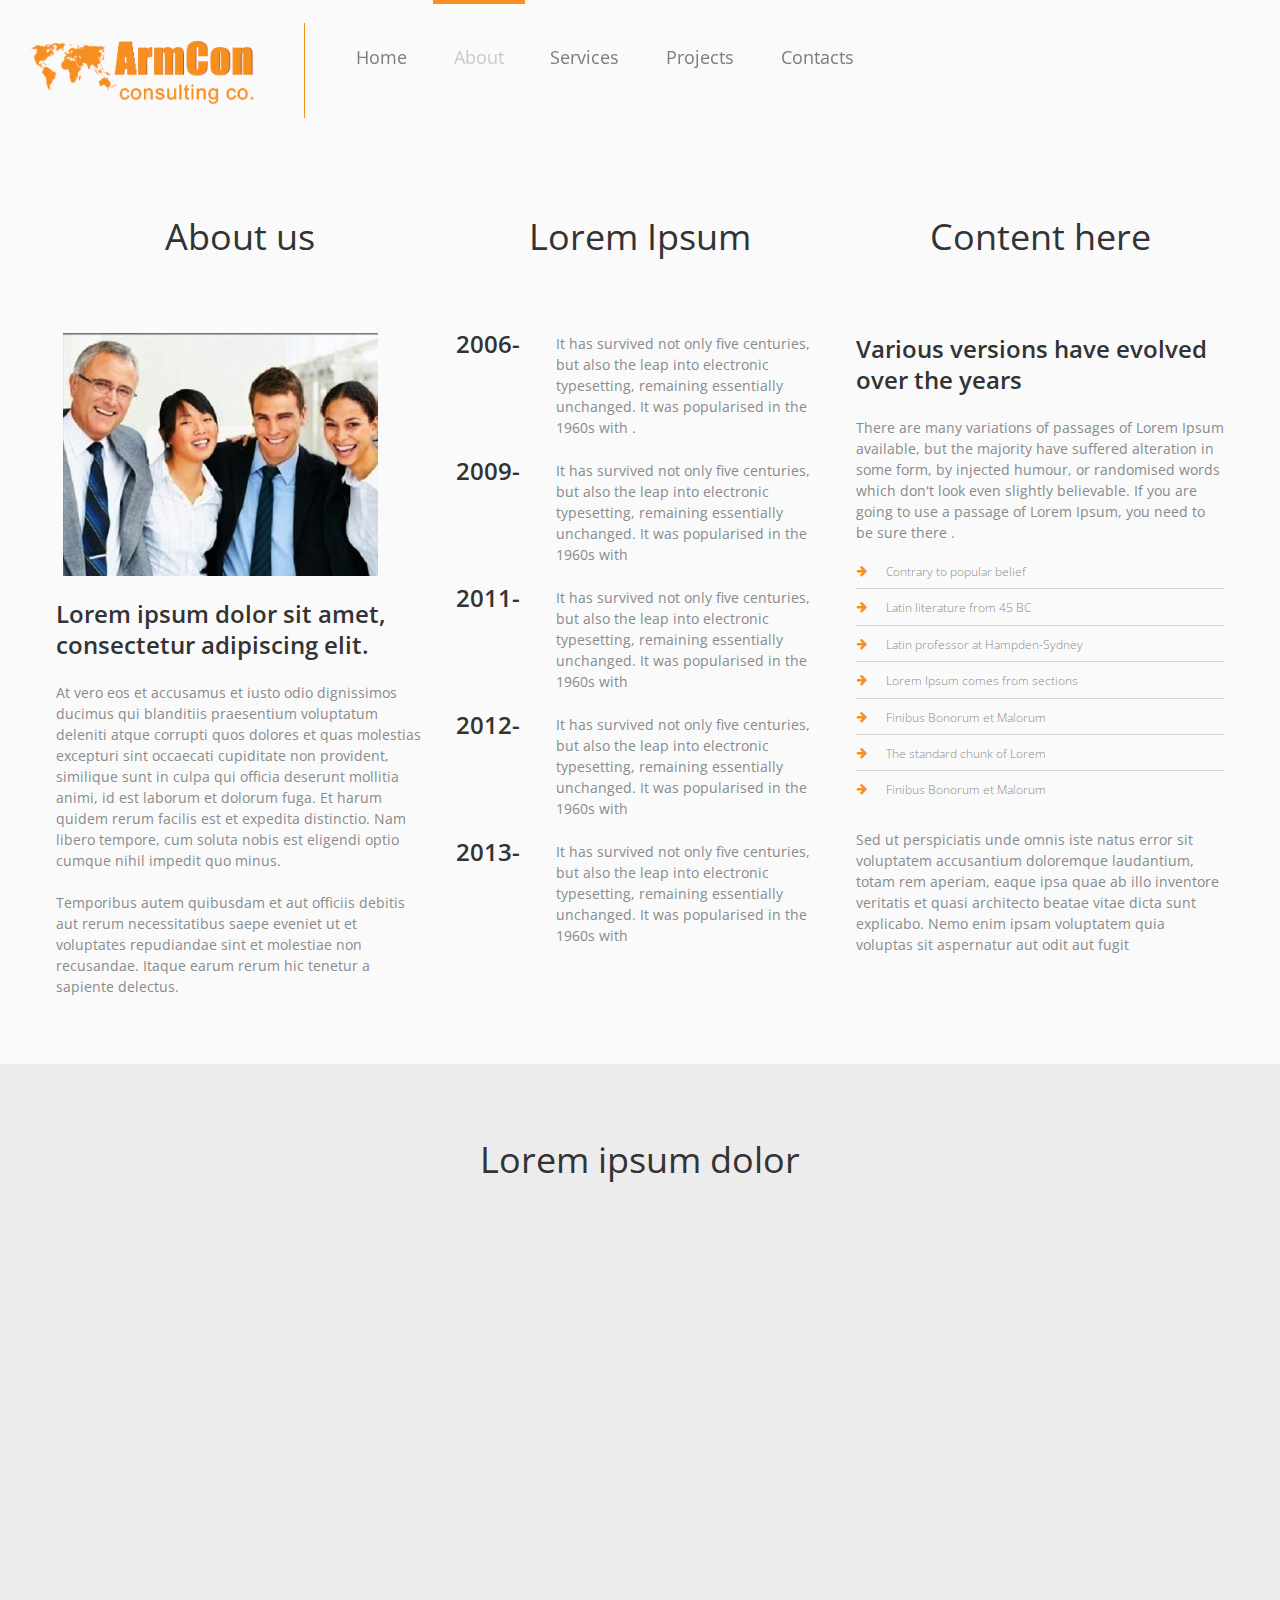
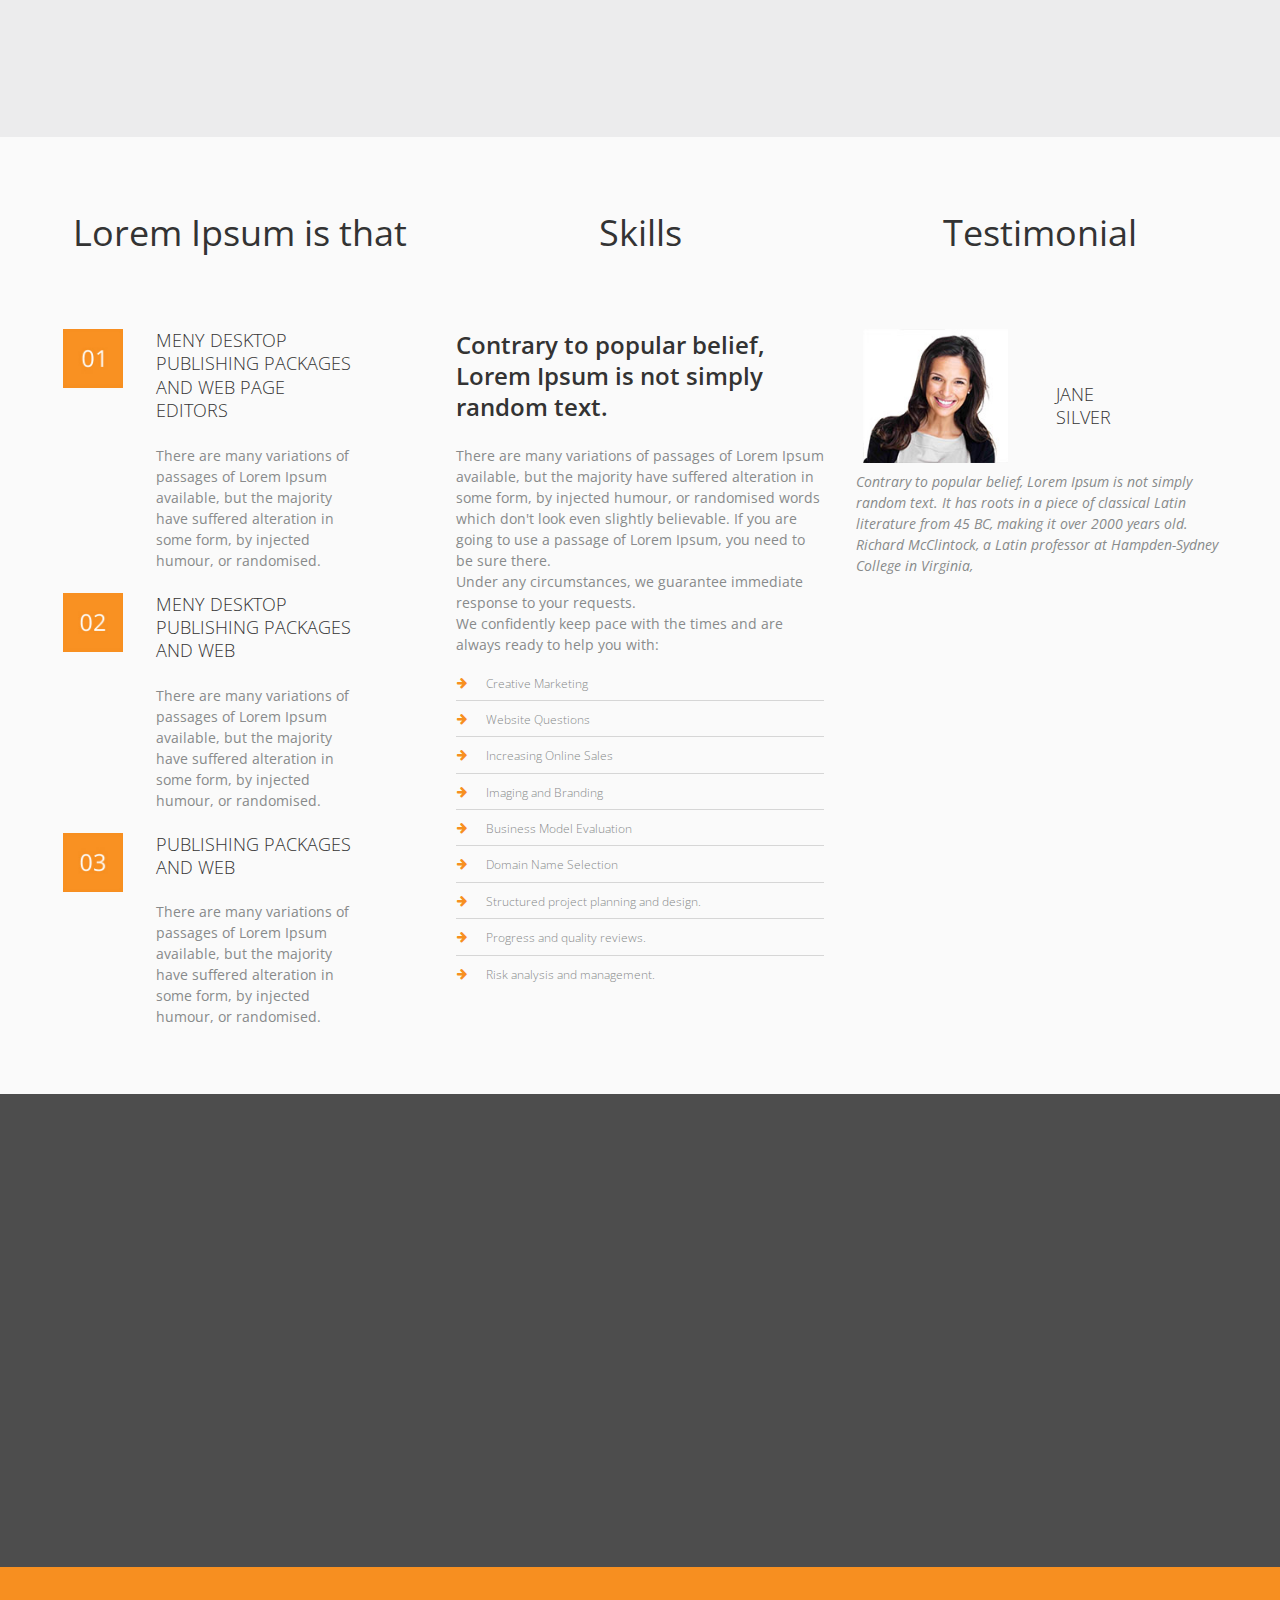
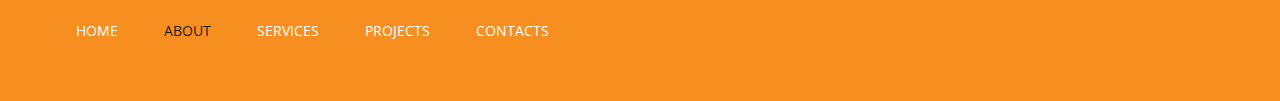
<file: about.html>
<!DOCTYPE html>
<html lang="en" data-ng-app="website">
<head>
    <meta charset="utf-8">
    <title>About</title>
    <link rel="stylesheet" href="https://maxcdn.bootstrapcdn.com/font-awesome/4.5.0/css/font-awesome.min.css">
    <link rel="stylesheet" href="css/styles_1.css?_build=1448614930"/>
    <link rel="stylesheet" href="css/styles_2.css?_build=1445353863"/>
    <style>
        @import url(//fonts.googleapis.com/css?family=Abel:regular|Archivo+Narrow:regular,italic,700,700italic|Arvo:regular,italic,700,700italic|Asap:regular,italic,700,700italic|Contrail+One:regular|Cutive:regular|Droid:regular,700|Droid+Sans:regular,700|Droid+Serif:regular,italic,700,700italic|Herr+Von+Muellerhoff:regular|Istok+Web:regular,italic,700,700italic|Krona+One:regular|Lato:100,300,regular,italic,700|Lobster:regular|Merriweather+Sans:300,300italic,regular,italic,700,700italic,800,800italic|Montserrat:regular,700|Mr+Dafoe:regular|Noto+Sans:300,regular,700|Open+Sans:300,300italic,regular,italic,600,600italic,700,700italic,800,800italic|Open+Sans+Condensed:300,300italic,700|Oswald:300,regular,700|Pacifico:300,regular,700|Play:regular,700|Playfair+Display:regular,italic,700,700italic,900,900italic|PT+Sans:regular,italic,700,700italic|Racing:regular|Racing+Sans+One:regular|Raleway:100,200,300,regular,500,600,700,800,900|Righteous:regular|Roboto:100,100italic,300,300italic,regular,italic,500,500italic,700,700italic,900,900italic|Roboto+Condensed:300,300italic,regular,italic,700,700italic|Russo+One:regular|Sarina:reqular|Six+Caps:regular|Ubuntu:300,300italic,regular,italic,500,500italic,700,700italic|Ubuntu+Condensed:regular|Yesteryear:regular|Zeyada:regular&subset=latin,latin-ext,cyrillic,cyrillic-ext,vietnamese,devanagari,greek-ext,greek);
    </style>
</head>
<body class="mot-background" cz-shortcut-listen="true">
<div class="page">
    <header id="section-header" class="header mot-sect" data-widget="section" data-container="section">
        <div moto-sticky="{ }" class="mot-wid mot-wid-container mot-conta_header_561e3c74f216f moto-sticky__bootstrapped moto-sticky__attached moto-sticky__attached_top" data-widget="container" data-container="container" data-css-name="moto-container_header_561e3c74f216f" style="width: 1349px;">
            <div class="mot-wid mot-wid-row" data-widget="row" data-grid-type="sm">
                <div class="container-fluid">
                    <div class="row">
                        <div class="mot-cel col-sm-3" data-container="container">
                            <div class="mot-wid mot-wid-div mo-pr-de mot-ali-left mot-spac-top-auto mot-spac-right-auto mot-spac-bottom-small mot-spac-left-auto" data-widget="divider_horizontal" data-divider-type="horizontal" data-preset="default" data-align="{&quot;desktop&quot;:&quot;left&quot;,&quot;tablet&quot;:&quot;&quot;,&quot;mobile-v&quot;:&quot;&quot;,&quot;mobile-h&quot;:&quot;&quot;}" data-spacing="aasa" data-width="0">
                                <hr class="mot-wid-divider-line" style="width: 0%;">
                            </div>
                            <div class="mot-wid mot-wid-row" data-widget="row" data-grid-type="xs">
                                <div class="container-fluid">
                                    <div class="row">
                                        <div class="mot-cel col-xs-12" data-container="container">
                                            <div class="mot-wid mot-wid-container mot-cont_header_561e3c74f3110" data-widget="container" data-container="container" data-css-name="moto-container_header_561e3c74f3110">
                                                <div class="mot-wid mot-wid-image mo-pr-de mot-ali-right mot-spac-top-auto mot-spac-right-auto mot-spac-bottom-auto mot-spac-left-auto " data-preset="default" data-spacing="aaaa" data-widget="image">
                                                    <a class="mot-wid-image-link mot-link" href="index.html" data-action="page">
                                                        <img src="img/logo.png" class="mot-wid-img-picture" data-id="41" title="" alt="" draggable="false">
                                                    </a>
                                                </div>
                                            </div>
                                        </div>

                                    </div>
                                </div>
                            </div>
                            <div class="mot-wid mot-wid-div mo-pr-de mot-ali-left mot-spac-top-auto mot-spac-right-auto mot-spac-bottom-small mot-spac-left-auto" data-widget="divider_horizontal" data-divider-type="horizontal" data-preset="default" data-align="{&quot;desktop&quot;:&quot;left&quot;,&quot;tablet&quot;:&quot;&quot;,&quot;mobile-v&quot;:&quot;&quot;,&quot;mobile-h&quot;:&quot;&quot;}" data-spacing="aasa" data-width="0">
                                <hr class="mot-wid-divider-line" style="width: 0%;">
                            </div>
                        </div>
                        <div class="mot-cel col-sm-9" data-container="container">
                            <div class="moto-widget moto-widget-menu moto-preset-default moto-align-left moto-align-center_mobile-h moto-spacing-top-auto moto-spacing-right-auto moto-spacing-bottom-auto moto-spacing-left-auto mot-wid mot-wid-menu mo-pr-de mot-ali-left mot-ali-center_mobile-h mot-spac-top-auto mot-spac-right-auto mot-spac-bottom-auto mot-spac-left-auto" data-preset="default" data-widget="menu" data-align="{&quot;desktop&quot;:&quot;left&quot;,&quot;tablet&quot;:&quot;&quot;,&quot;mobile-h&quot;:&quot;center&quot;,&quot;mobile-v&quot;:&quot;&quot;}" data-menu-id="1" data-menu-type="horizontal" data-spacing="aaaa">
                                <a href="#" class="mot-wid-menu-toggle-btn"><i class="mot-wid-menu-tog-btn-icon fa fa-bars"></i></a>
                                <ul class="mot-wid-menu-list mot-wid-menu-list_hori">
                                    <li class="mot-wid-menu-item">
                                        <a href="index.html" data-action="page" class="mot-wid-menu-link mot-wid-menu-link-lev-1 mot-link">Home</a>
                                    </li>
                                    <li class="mot-wid-menu-item">
                                        <a href="about.html" data-action="page" class="mot-wid-menu-link mot-wid-menu-link-lev-1 mot-wid-menu-link-sub mot-wid-menu-link-act mot-link">About<span class="fa mot-wid-menu-link-arr"></span></a>
                                    </li>
                                    <li class="mot-wid-menu-item">
                                        <a href="services.html" data-action="page" class="mot-wid-menu-link mot-wid-menu-link-lev-1 mot-link">Services</a>
                                    </li>
                                    <li class="mot-wid-menu-item">
                                        <a href="projects.html" data-action="page" class="mot-wid-menu-link mot-wid-menu-link-lev-1 mot-link">Projects</a>
                                    </li>
                                    <li class="mot-wid-menu-item">
                                        <a href="contacts.html" data-action="page" class="mot-wid-menu-link mot-wid-menu-link-lev-1 mot-link">Contacts</a>
                                    </li>
                                </ul>
                            </div>
                        </div>
                    </div>
                </div>
            </div>
        </div>
        <!--<div class="moto-sticky-pseudo-element" style="display: block; height: 114px; width: 1349px;"></div>-->
    </header>

    <section id="section-content" class="content page-5 mot-sect" data-widget="section" data-container="section">
        <div class="mot-wid mot-wid-row row-fixed" data-widget="row">
            <div class="container-fluid">
                <div class="row">
                    <div class="mot-cel col-sm-4" data-container="container">
                        <div class="mot-wid mot-wid-row" data-widget="row">
                            <div class="container-fluid">
                                <div class="row">
                                    <div class="mot-cel col-sm-12" data-container="container">
                                        <div class="mot-wid mot-wid-text mo-pr-de  mot-spac-top-medium mot-spac-right-auto mot-spac-bottom-med mot-spac-left-auto" data-widget="text" data-preset="default" data-spacing="mama">
                                            <div class="mot-wid-text-content mot-wid-text-edit">
                                                <p class="mot-text_syst_6" style="text-align: center;">About us</p>
                                            </div>
                                        </div>
                                        <div class="mot-wid mot-wid-image mo-pr-de mot-ali-left mot-spac-top-auto mot-spac-right-auto mot-spac-bottom-auto mot-spac-left-auto wow fadeInLe_1" data-preset="default" data-spacing="aaaa" data-widget="image" style="visibility: visible; animation-name: fadeInLeft;">
                                            <div class="mot-wid-image-link mag_img">
                                                <img src="img/about/about-img01.jpg" class="mot-wid-img-picture" data-id="83" title="" alt="" draggable="false">
                                            </div>
                                        </div>
                                        <div class="mot-wid mot-wid-text mo-pr-de mot-spac-top-small mot-spac-right-auto mot-spac-bottom-small mot-spac-left-auto" data-widget="text" data-preset="default" data-spacing="sasa">
                                            <div class="mot-wid-text-content mot-wid-text-edit">
                                                <p class="mot-text_155">Lorem ipsum dolor sit amet, consectetur adipiscing elit.<br></p>
                                            </div>
                                        </div>
                                        <div class="mot-wid mot-wid-text mo-pr-de                                                                                              mot-spac-top-auto mot-spac-right-auto mot-spac-bottom-med mot-spac-left-auto" data-widget="text" data-preset="default" data-spacing="aama">
                                            <div class="mot-wid-text-content mot-wid-text-edit">
                                                <p class="mot-text_syst_10">At vero eos et accusamus et iusto odio dignissimos ducimus qui blanditiis praesentium voluptatum deleniti atque corrupti quos dolores et quas molestias excepturi sint occaecati cupiditate non provident, similique sunt in culpa qui officia deserunt mollitia animi, id est laborum et dolorum fuga. Et harum quidem rerum facilis est et expedita distinctio. Nam libero tempore, cum soluta nobis est eligendi optio cumque nihil impedit quo minus.<br></p>

                                                <p class="mot-text_syst_10"><br>Temporibus autem quibusdam et aut officiis debitis aut rerum necessitatibus saepe eveniet ut et voluptates repudiandae sint et molestiae non recusandae. Itaque earum rerum hic tenetur a sapiente delectus.<br></p>
                                            </div>
                                        </div>
                                    </div>
                                </div>
                            </div>
                        </div>
                    </div>
                    <div class="mot-cel col-sm-4" data-container="container">
                        <div class="mot-wid mot-wid-row" data-widget="row">
                            <div class="container-fluid">
                                <div class="row">
                                    <div class="mot-cel col-sm-12" data-container="container">
                                        <div class="mot-wid mot-wid-text mo-pr-de mot-spac-top-medium mot-spac-right-auto mot-spac-bottom-med mot-spac-left-auto"
                                             data-widget="text" data-preset="default" data-spacing="mama">
                                            <div class="mot-wid-text-content mot-wid-text-edit">
                                                <p class="mot-text_syst_6" style="text-align: center;">Lorem Ipsum<br></p>
                                            </div>
                                        </div>
                                    </div>
                                </div>
                            </div>
                        </div>
                        <div class="mot-wid mot-wid-row" data-widget="row">
                            <div class="container-fluid">
                                <div class="row">
                                    <div class="mot-cel col-sm-3" data-container="container">
                                        <div class="mot-wid mot-wid-text mo-pr-de mot-spac-top-auto mot-spac-right-auto mot-spac-bottom-auto mot-spac-left-auto" data-widget="text" data-preset="default" data-spacing="aaaa">
                                            <div class="mot-wid-text-content mot-wid-text-edit">
                                                <p class="mot-text_syst_12">2006-<br></p>
                                            </div>
                                        </div>
                                    </div>
                                    <div class="mot-cel col-sm-9" data-container="container">
                                        <div class="mot-wid mot-wid-text mo-pr-de mot-spac-top-auto mot-spac-right-auto mot-spac-bottom-small mot-spac-left-auto" data-widget="text" data-preset="default" data-spacing="aasa">
                                            <div class="mot-wid-text-content mot-wid-text-edit">
                                                <p class="mot-text_syst_10">It has survived not only five centuries, but also the leap into electronic typesetting, remaining essentially unchanged. It was popularised in the 1960s with .</p>
                                            </div>
                                        </div>
                                    </div>
                                </div>
                            </div>
                        </div>
                        <div class="mot-wid mot-wid-row" data-widget="row">
                            <div class="container-fluid">
                                <div class="row">
                                    <div class="mot-cel col-sm-3" data-container="container">
                                        <div class="mot-wid mot-wid-text mo-pr-de mot-spac-top-auto mot-spac-right-auto mot-spac-bottom-auto mot-spac-left-auto" data-widget="text" data-preset="default" data-spacing="aaaa">
                                            <div class="mot-wid-text-content mot-wid-text-edit">
                                                <p class="mot-text_syst_12">2009-</p>
                                            </div>
                                        </div>
                                    </div>
                                    <div class="mot-cel col-sm-9" data-container="container">
                                        <div class="mot-wid mot-wid-text mo-pr-de mot-spac-top-auto mot-spac-right-auto mot-spac-bottom-small mot-spac-left-auto" data-widget="text" data-preset="default" data-spacing="aasa">
                                            <div class="mot-wid-text-content mot-wid-text-edit">
                                                <p class="mot-text_syst_10">It has survived not only five centuries, but also the leap into electronic typesetting, remaining essentially unchanged. It was popularised in the 1960s with <br></p>
                                            </div>
                                        </div>
                                    </div>
                                </div>
                            </div>
                        </div>
                        <div class="mot-wid mot-wid-row" data-widget="row">
                            <div class="container-fluid">
                                <div class="row">
                                    <div class="mot-cel col-sm-3" data-container="container">
                                        <div class="mot-wid mot-wid-text mo-pr-de mot-spac-top-auto mot-spac-right-auto mot-spac-bottom-auto mot-spac-left-auto" data-widget="text" data-preset="default" data-spacing="aaaa">
                                            <div class="mot-wid-text-content mot-wid-text-edit"><p class="mot-text_syst_12">2011-<br></p></div>
                                        </div>
                                    </div>
                                    <div class="mot-cel col-sm-9" data-container="container">
                                        <div class="mot-wid mot-wid-text mo-pr-de mot-spac-top-auto mot-spac-right-auto mot-spac-bottom-small mot-spac-left-auto" data-widget="text" data-preset="default" data-spacing="aasa">
                                            <div class="mot-wid-text-content mot-wid-text-edit">
                                                <p class="mot-text_syst_10">It has survived not only five centuries, but also the leap into electronic typesetting, remaining essentially unchanged. It was popularised in the 1960s with <br>
                                                </p>
                                            </div>
                                        </div>
                                    </div>
                                </div>
                            </div>
                        </div>
                        <div class="mot-wid mot-wid-row" data-widget="row">
                            <div class="container-fluid">
                                <div class="row">
                                    <div class="mot-cel col-sm-3" data-container="container">
                                        <div class="mot-wid mot-wid-text mo-pr-de mot-spac-top-auto mot-spac-right-auto mot-spac-bottom-auto mot-spac-left-auto" data-widget="text" data-preset="default" data-spacing="aaaa">
                                            <div class="mot-wid-text-content mot-wid-text-edit">
                                                <p class="mot-text_syst_12">2012-<br></p>
                                            </div>
                                        </div>
                                    </div>
                                    <div class="mot-cel col-sm-9" data-container="container">
                                        <div class="mot-wid mot-wid-text mo-pr-de mot-spac-top-auto mot-spac-right-auto mot-spac-bottom-small mot-spac-left-auto" data-widget="text" data-preset="default" data-spacing="aasa">
                                            <div class="mot-wid-text-content mot-wid-text-edit">
                                                <p class="mot-text_syst_10">It has survived not only five centuries, but also the leap into electronic typesetting, remaining essentially unchanged. It was popularised in the 1960s with <br>
                                                </p>
                                            </div>
                                        </div>
                                    </div>
                                </div>
                            </div>
                        </div>
                        <div class="mot-wid mot-wid-row" data-widget="row">
                            <div class="container-fluid">
                                <div class="row">
                                    <div class="mot-cel col-sm-3" data-container="container">
                                        <div class="mot-wid mot-wid-text mo-pr-de  mot-spac-top-auto mot-spac-right-auto mot-spac-bottom-auto mot-spac-left-auto" data-widget="text" data-preset="default" data-spacing="aaaa">
                                            <div class="mot-wid-text-content mot-wid-text-edit">
                                                <p class="mot-text_syst_12">2013-<br></p>
                                            </div>
                                        </div>
                                    </div>
                                    <div class="mot-cel col-sm-9" data-container="container">
                                        <div class="mot-wid mot-wid-text mo-pr-de mot-spac-top-auto mot-spac-right-auto mot-spac-bottom-med mot-spac-left-auto" data-widget="text" data-preset="default" data-spacing="aama">
                                            <div class="mot-wid-text-content mot-wid-text-edit">
                                                <p class="mot-text_syst_10">It has survived not only five centuries, but also the leap into electronic typesetting, remaining essentially unchanged. It was popularised in the 1960s with </p>
                                            </div>
                                        </div>
                                    </div>
                                </div>
                            </div>
                        </div>
                    </div>
                    <div class="mot-cel col-sm-4" data-container="container">
                        <div class="mot-wid mot-wid-row" data-widget="row">
                            <div class="container-fluid">
                                <div class="row">
                                    <div class="mot-cel col-sm-12" data-container="container">
                                        <div class="mot-wid mot-wid-text mo-pr-de                                                                                                        mot-spac-top-medium mot-spac-right-auto mot-spac-bottom-med mot-spac-left-auto" data-widget="text" data-preset="default" data-spacing="mama">
                                            <div class="mot-wid-text-content mot-wid-text-edit">
                                                <p class="mot-text_syst_6" style="text-align: center;">Content here<br></p></div>
                                        </div>
                                    </div>
                                </div>
                            </div>
                        </div>
                        <div class="mot-wid mot-wid-text mo-pr-de mot-spac-top-auto mot-spac-right-auto mot-spac-bottom-small mot-spac-left-auto" data-widget="text" data-preset="default" data-spacing="aasa">
                            <div class="mot-wid-text-content mot-wid-text-edit"><p class="mot-text_155">Various versions have evolved over the years</p></div>
                        </div>
                        <div class="mot-wid mot-wid-text mo-pr-de mot-spac-top-auto mot-spac-right-auto mot-spac-bottom-small mot-spac-left-auto" data-widget="text" data-preset="default" data-spacing="aasa">
                            <div class="mot-wid-text-content mot-wid-text-edit">
                                <p class="mot-text_syst_10">There are many variations of passages of Lorem Ipsum available, but the majority have suffered alteration in some form, by injected humour, or randomised words which don't look even slightly believable. If you are going to use a passage of Lorem Ipsum, you need to be sure there .<br></p>
                            </div>
                        </div>
                        <div data-animation="fadeInRight" class="mot-wid mot-wid-text mo-pr-de wow mot-spac-top-auto mot-spac-right-auto mot-spac-bottom-small mot-spac-left-auto fadeInRi" data-widget="text" data-preset="default" data-spacing="aasa" style="visibility: visible; animation-name: fadeInRight;">
                            <div class="mot-wid-text-content mot-wid-text-edit">
                                <ul class="mot-text_syst_11">
                                    <li>
                                        <a class="mot-link" data-action="url" href="#" target="_self" rel="nofollow">Contrary to popular belief</a>
                                        <br>
                                    </li>
                                    <li>Latin literature from 45 BC</li>
                                    <li>Latin professor at Hampden-Sydney</li>
                                    <li>Lorem Ipsum comes from sections</li>
                                    <li>Finibus Bonorum et Malorum</li>
                                    <li>The standard chunk of Lorem</li>
                                    <li>Finibus Bonorum et Malorum</li>
                                </ul>
                            </div>
                        </div>
                        <div class="mot-wid mot-wid-text mo-pr-de mot-spac-top-auto mot-spac-right-auto mot-spac-bottom-med mot-spac-left-auto" data-widget="text" data-preset="default" data-spacing="aama">
                            <div class="mot-wid-text-content mot-wid-text-edit">
                                <p class="mot-text_syst_10">Sed ut perspiciatis unde omnis iste natus error sit voluptatem accusantium doloremque laudantium, totam rem aperiam, eaque ipsa quae ab illo inventore veritatis et quasi architecto beatae vitae dicta sunt explicabo. Nemo enim ipsam voluptatem quia voluptas sit aspernatur aut odit aut fugit</p>
                            </div>
                        </div>
                    </div>
                </div>
            </div>
        </div>
        <div class="mot-wid mot-wid-container mot-cont_content_561e3c4971cbe" data-widget="container" data-container="container" data-css-name="moto-container_content_561e3c4971cbe">
            <div class="mot-wid mot-wid-row row-fixed" data-widget="row">
                <div class="container-fluid">
                    <div class="row">
                        <div class="mot-cel col-sm-12" data-container="container">
                            <div class="mot-wid mot-wid-text mo-pr-de mot-spac-top-medium mot-spac-right-auto mot-spac-bottom-med mot-spac-left-auto" data-widget="text" data-preset="default" data-spacing="mama">
                                <div class="mot-wid-text-content mot-wid-text-edit">
                                    <p class="mot-text_syst_6" style="text-align: center;">Lorem ipsum dolor</p>
                                </div>
                            </div>
                            <div class="mot-wid mot-wid-row" data-widget="row">
                                <div class="container-fluid">
                                    <div class="row">
                                        <div class="mot-cel col-sm-3" data-container="container">
                                            <div class="mot-wid mot-wid-image mo-pr-de mot-align-center mot-spac-top-auto mot-spac-right-auto mot-spac-bottom-auto mot-spac-left-auto wow fadeInLe_1" data-preset="default" data-spacing="aaaa" data-widget="image" style="visibility: visible; animation-name: fadeInLeft;">
                                                <div class="mot-wid-image-link">
                                                    <img src="img/about/about-img02.jpg" class="mot-wid-img-picture" data-id="84" title="" alt="" draggable="false">
                                                </div>
                                            </div>
                                            <div data-animation="fadeInLeft" class="mot-wid mot-wid-text mo-pr-de wow fadeInLe_1 mot-spac-top-small mot-spac-right-auto mot-spac-bottom-small mot-spac-left-auto" data-widget="text" data-preset="default" data-spacing="sasa" style="visibility: visible; animation-name: fadeInLeft;">
                                                <div class="mot-wid-text-content mot-wid-text-edit">
                                                    <p class="mot-text_syst_12">
                                                        <a class="mot-link" data-action="url" href="#" target="_self" rel="nofollow">David Austin</a>
                                                    </p>
                                                </div>
                                            </div>
                                            <div data-animation="fadeInLeft" class="mot-wid mot-wid-text mo-pr-de                                                                             wow fadeInLe_1 mot-spac-top-auto mot-spac-right-auto mot-spac-bottom-med mot-spac-left-auto" data-widget="text" data-preset="default" data-spacing="aama" style="visibility: visible; animation-name: fadeInLeft;">
                                                <div class="mot-wid-text-content mot-wid-text-edit">
                                                    <p class="mot-text_syst_10">Temporibus autem quibusdam et aut officiis debitis aut rerum necessitatibus saepe eveniet<br></p>
                                                </div>
                                            </div>
                                        </div>
                                        <div class="mot-cel col-sm-3" data-container="container">
                                            <div class="mot-wid mot-wid-image mo-pr-de mot-align-center mot-spac-top-auto mot-spac-right-auto mot-spac-bottom-auto mot-spac-left-auto wow fadeInLe_1" data-preset="default" data-spacing="aaaa" data-widget="image" style="visibility: visible; animation-name: fadeInLeft;">
                                                <div class="mot-wid-image-link">
                                                    <img src="img/about/about-img03.jpg" class="mot-wid-img-picture" data-id="85" title="" alt="" draggable="false">
                                                </div>
                                            </div>
                                            <div data-animation="fadeInLeft" class="mot-wid mot-wid-text mo-pr-de wow fadeInLe_1 mot-spac-top-small mot-spac-right-auto mot-spac-bottom-small mot-spac-left-auto" data-widget="text" data-preset="default" data-spacing="sasa" style="visibility: visible; animation-name: fadeInLeft;">
                                                <div class="mot-wid-text-content mot-wid-text-edit">
                                                    <p class="mot-text_syst_12">
                                                        <a class="mot-link" data-action="url" href="#" target="_self" rel="nofollow">Patrick Pool</a><br>
                                                    </p>
                                                </div>
                                            </div>
                                            <div data-animation="fadeInLeft" class="mot-wid mot-wid-text mo-pr-de wow fadeInLe_1 mot-spac-top-auto mot-spac-right-auto mot-spac-bottom-med mot-spac-left-auto" data-widget="text" data-preset="default" data-spacing="aama" style="visibility: visible; animation-name: fadeInLeft;">
                                                <div class="mot-wid-text-content mot-wid-text-edit">
                                                    <p class="mot-text_syst_10">Temporibus autem quibusdam et aut officiis debitis aut rerum necessitatibus saepe eveniet<br></p>

                                                </div>
                                            </div>
                                        </div>
                                        <div class="mot-cel col-sm-3" data-container="container">
                                            <div class="mot-wid mot-wid-image mo-pr-de mot-align-center mot-spac-top-auto mot-spac-right-auto mot-spac-bottom-auto mot-spac-left-auto wow fadeInRi" data-preset="default" data-spacing="aaaa" data-widget="image" style="visibility: visible; animation-name: fadeInRight;">
                                                <div class="mot-wid-image-link">
                                                    <img src="img/about/about-img04.jpg" class="mot-wid-img-picture" data-id="87" title="" alt="" draggable="false">
                                                </div>
                                            </div>
                                            <div data-animation="fadeInRight" class="mot-wid mot-wid-text mo-pr-de wow fadeInRi mot-spac-top-small mot-spac-right-auto mot-spac-bottom-small mot-spac-left-auto" data-widget="text" data-preset="default" data-spacing="sasa" style="visibility: visible; animation-name: fadeInRight;">
                                                <div class="mot-wid-text-content mot-wid-text-edit">
                                                    <p class="mot-text_syst_12"><a class="mot-link" data-action="url" href="#" target="_self" rel="nofollow">Eva Green</a><br></p>
                                                </div>
                                            </div>
                                            <div data-animation="fadeInRight" class="mot-wid mot-wid-text mo-pr-de  wow fadeInRi mot-spac-top-auto mot-spac-right-auto mot-spac-bottom-med mot-spac-left-auto" data-widget="text" data-preset="default" data-spacing="aama" style="visibility: visible; animation-name: fadeInRight;">
                                                <div class="mot-wid-text-content mot-wid-text-edit">
                                                    <p class="mot-text_syst_10">Temporibus autem quibusdam et aut officiis debitis aut rerum necessitatibus saepe eveniet<br></p>
                                                </div>
                                            </div>
                                        </div>
                                        <div class="mot-cel col-sm-3" data-container="container">
                                            <div class="mot-wid mot-wid-image mo-pr-de mot-align-center mot-spac-top-auto mot-spac-right-auto mot-spac-bottom-auto mot-spac-left-auto wow fadeInRi" data-preset="default" data-spacing="aaaa" data-widget="image" style="visibility: visible; animation-name: fadeInRight;">
                                                <div class="mot-wid-image-link">
                                                    <img src="img/about/about-img05.jpg" class="mot-wid-img-picture" data-id="86" title="" alt="" draggable="false">
                                                </div>
                                            </div>
                                            <div data-animation="fadeInRight" class="mot-wid mot-wid-text mo-pr-de wow fadeInRi mot-spac-top-small mot-spac-right-auto mot-spac-bottom-small mot-spac-left-auto" data-widget="text" data-preset="default" data-spacing="sasa" style="visibility: visible; animation-name: fadeInRight;">
                                                <div class="mot-wid-text-content mot-wid-text-edit">
                                                    <p class="mot-text_syst_12"><a class="mot-link" data-action="url" href="#" target="_self" rel="nofollow">Thomas Bishop</a><br></p>
                                                </div>
                                            </div>
                                            <div data-animation="fadeInRight" class="mot-wid mot-wid-text mo-pr-de wow fadeInRi mot-spac-top-auto mot-spac-right-auto mot-spac-bottom-large mot-spac-left-auto" data-widget="text" data-preset="default" data-spacing="aala" style="visibility: visible; animation-name: fadeInRight;">
                                                <div class="mot-wid-text-content mot-wid-text-edit">
                                                    <p class="mot-text_syst_10">Temporibus autem quibusdam et aut officiis debitis aut rerum necessitatibus saepe eveniet<br></p>
                                                </div>
                                            </div>
                                        </div>
                                    </div>
                                </div>
                            </div>
                        </div>
                    </div>
                </div>
            </div>
        </div>
        <div class="mot-wid mot-wid-row row-fixed" data-widget="row">
            <div class="container-fluid">
                <div class="row">
                    <div class="mot-cel col-sm-4" data-container="container">
                        <div class="mot-wid mot-wid-text mo-pr-de mot-spac-top-medium mot-spac-right-auto mot-spac-bottom-med mot-spac-left-auto" data-widget="text" data-preset="default" data-spacing="mama">
                            <div class="mot-wid-text-content mot-wid-text-edit">
                                <p class="mot-text_syst_6" style="text-align: center;">Lorem Ipsum is that<br></p>
                            </div>
                        </div>
                        <div data-grid-type="xs" class="mot-wid mot-wid-row" data-widget="row">
                            <div class="container-fluid">
                                <div class="row">
                                    <div class="mot-cel col-xs-3" data-container="container">
                                        <div class="mot-wid mot-wid-image mo-pr-de  mot-spac-top-auto mot-spac-right-auto mot-spac-bottom-med mot-spac-left-auto " data-preset="default" data-spacing="aama" data-widget="image">
                                            <div class="mot-wid-image-link">
                                                <img src="img/about/about-icon01.jpg" class="mot-wid-img-picture" data-id="90" title="" alt="" draggable="false">
                                            </div>
                                        </div>
                                    </div>
                                    <div class="mot-cel col-xs-7" data-container="container">
                                        <div class="mot-wid mot-wid-text mo-pr-de mot-spac-top-auto mot-spac-right-auto mot-spac-bottom-small mot-spac-left-auto" data-widget="text" data-preset="default" data-spacing="aasa">
                                            <div class="mot-wid-text-content mot-wid-text-edit">
                                                <p class="mot-text_syst_13">MENY DESKTOP PUBLISHING PACKAGES AND WEB PAGE EDITORS<br></p>
                                            </div>
                                        </div>
                                        <div class="mot-wid mot-wid-text mo-pr-de mot-spac-top-auto mot-spac-right-auto mot-spac-bottom-small mot-spac-left-auto" data-widget="text" data-preset="default" data-spacing="aasa">
                                            <div class="mot-wid-text-content mot-wid-text-edit">
                                                <p class="mot-text_syst_10">There are many variations of passages of Lorem Ipsum available, but the majority have suffered alteration in some form, by injected humour, or randomised.<br></p>
                                            </div>
                                        </div>
                                    </div>
                                </div>
                            </div>
                        </div>
                        <div data-grid-type="xs" class="mot-wid mot-wid-row" data-widget="row">
                            <div class="container-fluid">
                                <div class="row">
                                    <div class="mot-cel col-xs-3" data-container="container">
                                        <div class="mot-wid mot-wid-image mo-pr-de  mot-spac-top-auto mot-spac-right-auto mot-spac-bottom-med mot-spac-left-auto " data-preset="default" data-spacing="aama" data-widget="image">
                                            <div class="mot-wid-image-link">
                                                <img src="img/about/about-icon02.jpg" class="mot-wid-img-picture" data-id="89" title="" alt="" draggable="false">
                                            </div>
                                        </div>
                                    </div>
                                    <div class="mot-cel col-xs-7" data-container="container">
                                        <div class="mot-wid mot-wid-text mo-pr-de mot-spac-top-auto mot-spac-right-auto mot-spac-bottom-small mot-spac-left-auto" data-widget="text" data-preset="default" data-spacing="aasa">
                                            <div class="mot-wid-text-content mot-wid-text-edit">
                                                <p class="mot-text_syst_13">
                                                    <a rel="nofollow" class="mot-link" data-action="url" href="#" target="_self">MENY DESKTOP PUBLISHING PACKAGES AND WEB</a><br>
                                                </p>
                                            </div>
                                        </div>
                                        <div class="mot-wid mot-wid-text mo-pr-de mot-spac-top-auto mot-spac-right-auto mot-spac-bottom-small mot-spac-left-auto" data-widget="text" data-preset="default" data-spacing="aasa">
                                            <div class="mot-wid-text-content mot-wid-text-edit">
                                                <p class="mot-text_syst_10">There are many variations of passages of Lorem Ipsum available, but the majority have suffered alteration in some form, by injected humour, or randomised.<br></p>
                                            </div>
                                        </div>
                                    </div>
                                </div>
                            </div>
                        </div>
                        <div data-grid-type="xs" class="mot-wid mot-wid-row" data-widget="row">
                            <div class="container-fluid">
                                <div class="row">
                                    <div class="mot-cel col-xs-3" data-container="container">
                                        <div class="mot-wid mot-wid-image mo-pr-de mot-ali-left mot-spac-top-auto mot-spac-right-auto mot-spac-bottom-med mot-spac-left-auto " data-preset="default" data-spacing="aama" data-widget="image">
                                            <div class="mot-wid-image-link">
                                                <img src="img/about/about-icon03.jpg" class="mot-wid-img-picture" data-id="91" title="" alt="" draggable="false">
                                            </div>
                                        </div>
                                    </div>
                                    <div class="mot-cel col-xs-7" data-container="container">
                                        <div class="mot-wid mot-wid-text mo-pr-de mot-spac-top-auto mot-spac-right-auto mot-spac-bottom-small mot-spac-left-auto" data-widget="text" data-preset="default" data-spacing="aasa">
                                            <div class="mot-wid-text-content mot-wid-text-edit">
                                                <p class="mot-text_syst_13"><a class="mot-link" data-action="url" href="#" target="_self" rel="nofollow">PUBLISHING PACKAGES AND WEB</a><br>
                                                </p>
                                            </div>
                                        </div>
                                        <div class="mot-wid mot-wid-text mo-pr-de mot-spac-top-auto mot-spac-right-auto mot-spac-bottom-med mot-spac-left-auto" data-widget="text" data-preset="default" data-spacing="aama">
                                            <div class="mot-wid-text-content mot-wid-text-edit">
                                                <p class="mot-text_syst_10">There are many variations of passages of Lorem Ipsum available, but the majority have suffered alteration in some form, by injected humour, or randomised.<br></p>
                                            </div>
                                        </div>
                                    </div>
                                </div>
                            </div>
                        </div>
                    </div>
                    <div class="mot-cel col-sm-4" data-container="container">
                        <div class="mot-wid mot-wid-text mo-pr-de mot-spac-top-medium mot-spac-right-auto mot-spac-bottom-med mot-spac-left-auto" data-widget="text" data-preset="default" data-spacing="mama">
                            <div class="mot-wid-text-content mot-wid-text-edit">
                                <p style="text-align: center;" class="mot-text_syst_6">Skills<br></p>
                            </div>
                        </div>
                        <div class="mot-wid mot-wid-text mo-pr-de mot-spac-top-auto mot-spac-right-auto mot-spac-bottom-small mot-spac-left-auto" data-widget="text" data-preset="default" data-spacing="aasa">
                            <div class="mot-wid-text-content mot-wid-text-edit">
                                <p class="mot-text_155">Contrary to popular belief, Lorem Ipsum is not simply random text.<br></p>
                            </div>
                        </div>
                        <div class="mot-wid mot-wid-text mo-pr-de mot-spac-top-auto mot-spac-right-auto mot-spac-bottom-small mot-spac-left-auto" data-widget="text" data-preset="default" data-spacing="aasa">
                            <div class="mot-wid-text-content mot-wid-text-edit">
                                <p class="mot-text_syst_10">There are many variations of passages of Lorem Ipsum available, but the majority have suffered alteration in some form, by injected humour, or randomised words which don't look even slightly believable. If you are going to use a passage of Lorem Ipsum, you need to be sure there.</p>
                                <p class="mot-text_syst_10">Under any circumstances, we guarantee immediate response
                                    to your requests.</p>
                                <p class="mot-text_syst_10">We сonfidently keep pace with the times and are always
                                    ready to help you with:</p></div>
                        </div>
                        <div class="mot-wid mot-wid-text mo-pr-de mot-spac-top-auto mot-spac-right-auto mot-spac-bottom-med mot-spac-left-auto" data-widget="text" data-preset="default" data-spacing="aama">
                            <div class="mot-wid-text-content mot-wid-text-edit">
                                <ul class="mot-text_syst_11">
                                    <li>Creative Marketing<br></li>
                                    <li>Website Questions<br></li>
                                    <li>Increasing Online Sales</li>
                                    <li>Imaging and Branding</li>
                                    <li>Business Model Evaluation</li>
                                    <li>Domain Name Selection</li>
                                    <li>Structured project planning and design.</li>
                                    <li>Progress and quality reviews.</li>
                                    <li>Risk analysis and management.</li>
                                </ul>
                            </div>
                        </div>
                    </div>
                    <div class="mot-cel col-sm-4" data-container="container">
                        <div class="mot-wid mot-wid-text mo-pr-de  mot-spac-top-medium mot-spac-right-auto mot-spac-bottom-med mot-spac-left-auto" data-widget="text" data-preset="default" data-spacing="mama">
                            <div class="mot-wid-text-content mot-wid-text-edit"><p class="mot-text_syst_6" style="text-align: center;">Testimonial<br></p></div>
                        </div>
                        <div data-grid-type="xs" class="mot-wid mot-wid-row" data-widget="row">
                            <div class="container-fluid">
                                <div class="row">
                                    <div class="mot-cel col-xs-6 mag_name" data-container="container">
                                        <div class="mot-wid mot-wid-image mo-pr-de  mot-spac-top-auto mot-spac-right-auto mot-spac-bottom-auto mot-spac-left-auto " data-preset="default" data-spacing="aaaa" data-widget="image">
                                            <div class="mot-wid-image-link">
                                                <img src="img/about/about-img06.jpg" class="mot-wid-img-picture" data-id="88" title="" alt="" draggable="false">
                                            </div>
                                        </div>
                                    </div>
                                    <div class="mot-cel col-xs-6" data-container="container">
                                        <div class="mot-wid mot-wid-spacer mo-pr-de mot-spac-top-small mot-spac-right-auto mot-spac-bottom-auto mot-spac-left-auto" data-widget="spacer" data-preset="default" data-spacing="saaa">
                                            <div class="mot-wid-spac-block" style="height: 10px;"></div>
                                        </div>
                                        <div class="mot-wid mot-wid-text mo-pr-de  mot-spac-top-small mot-spac-right-auto mot-spac-bottom-small mot-spac-left-auto" data-widget="text" data-preset="default" data-spacing="sasa">
                                            <div class="mot-wid-text-content mot-wid-text-edit">
                                                <p class="mot-text_syst_13">JANE<br> SILVER</p>
                                            </div>
                                        </div>
                                    </div>
                                </div>
                            </div>
                        </div>
                        <div class="mot-wid mot-wid-text mo-pr-de mot-spac-top-small mot-spac-right-auto mot-spac-bottom-med mot-spac-left-auto mag" data-widget="text" data-preset="default" data-spacing="sama">
                            <div class="mot-wid-text-content mot-wid-text-edit">
                                <p class="mot-text_syst_10">
                                    <em>Contrary to popular belief, Lorem Ipsum is not simply random text. It has roots in a piece of classical Latin literature from 45 BC, making it over 2000 years old. Richard McClintock, a Latin professor at Hampden-Sydney College in Virginia,</em><br>
                                </p>
                            </div>
                        </div>
                    </div>
                </div>
            </div>
        </div>
    </section>
</div>

<footer id="section-footer" class="footer mot-sect moto-sticky__bootstrapped" data-widget="section" data-container="section" data-moto-sticky="{mode:'smallHeight', direction:'bottom'}">
    <div data-css-name="moto-container_footer_561e3c7a239e6" class="mot-wid mot-wid-container mot-cont_footer_561e3c7a239e6" data-widget="container" data-container="container">
        <div class="mot-wid mot-wid-row row-fixed" data-widget="row">
            <div class="container-fluid">
                <div class="row">

                    <div class="mot-cel col-sm-3" data-container="container">
                        <div data-animation="fadeInLeft" class=" mot-wid mot-wid-text mo-pr-de  wow fadeInLe_1 mot-spac-top-medium mot-spac-right-auto mot-spac-bottom-auto mot-spac-left-auto" data-widget="text" data-preset="default" data-spacing="maaa">
                            <div class="mot-wid-text-content mot-wid-text-edit">
                                <p class="mot-text_norm">
                                    <strong><span class="mot-color1_3">SERVICES</span></strong>
                                </p>
                            </div>
                        </div>
                        <div class="mot-wid mot-wid-spacer mo-pr-de" data-widget="spacer" data-preset="default" data-spacing="">
                            <div class="mot-wid-spac-block" style="height: 10px;"></div>
                        </div>
                        <div data-animation="fadeInLeft" class=" mot-wid mot-wid-text mo-pr-de wow fadeInLe_1 mot-spac-top-auto mot-spac-right-auto mot-spac-bottom-med mot-spac-left-auto" data-widget="text" data-preset="default" data-spacing="aama">
                            <div class="mot-wid-text-content mot-wid-text-edit">
                                <p class="mot-text_syst_11">
                                    <a class="mot-link" data-action="url" href="#" target="_blank">But I must explain</a><br>
                                    <a class="mot-link" data-action="url" href="#" target="_blank">I will give you</a><br>
                                    <a class="mot-link" data-action="url" href="#" target="_blank">Nor again is</a><br>
                                    <a class="mot-link" data-action="url" href="#" target="_blank">To take a trivial</a><br>
                                    <a class="mot-link" data-action="url" href="#" target="_blank">But who has </a><br>
                                    <a class="mot-link" data-action="url" href="#" target="_blank">Finibus Bonorum</a><br>
                                    <a class="mot-link" data-action="url" href="#" target="_blank">At vero eos </a><br>
                                    <a class="mot-link" data-action="url" href="#" target="_blank">Temporibus autem</a><br>
                                    <a class="mot-link" data-action="url" href="#" target="_blank">These cases are perfectly </a><br>
                                    <a class="mot-link" data-action="url" href="#" target="_blank">But in certain circumstances</a><br>
                                </p>
                            </div>
                        </div>
                    </div>
                    <div class="mot-cel col-sm-3" data-container="container">
                        <div data-animation="fadeInLeft" class=" mot-wid mot-wid-text mo-pr-de  wow fadeInLe_1 mot-spac-top-medium mot-spac-right-auto mot-spac-bottom-auto mot-spac-left-auto" data-widget="text" data-preset="default" data-spacing="maaa">
                            <div class="mot-wid-text-content mot-wid-text-edit">
                                <p class="mot-text_norm">
                                    <strong><span class="mot-color1_3">INDUSTRIES</span></strong>
                                </p>
                            </div>
                        </div>
                        <div class="mot-wid mot-wid-spacer mo-pr-de" data-widget="spacer" data-preset="default" data-spacing="">
                            <div class="mot-wid-spac-block" style="height: 10px;"></div>
                        </div>
                        <div data-animation="fadeInLeft" class=" mot-wid mot-wid-text mo-pr-de wow fadeInLe_1 mot-spac-top-auto mot-spac-right-auto mot-spac-bottom-med mot-spac-left-auto" data-widget="text" data-preset="default" data-spacing="aama">
                            <div class="mot-wid-text-content mot-wid-text-edit">
                                <p class="mot-text_syst_11">
                                    <a class="mot-link" data-action="url" href="#" target="_blank">But</a><br><a class="mot-link" data-action="url" href="#" target="_blank">Legal</a>
                                </p>

                                <p class="mot-text_syst_11">
                                    <a class="mot-link" data-action="url" href="#" target="_blank">Malorum</a>
                                </p>

                                <p class="mot-text_syst_11">
                                    <a class="mot-link" data-action="url" href="#" target="_blank">Nemo</a>
                                </p>

                                <p class="mot-text_syst_11">
                                    <a class="mot-link" data-action="url" href="#" target="_blank">Temporibus</a>
                                </p>

                                <p class="mot-text_syst_11">
                                    <a class="mot-link" data-action="url" href="#" target="_blank">These</a>
                                </p>
                            </div>
                        </div>
                    </div>
                    <div class="mot-cel col-sm-3" data-container="container">
                        <div data-animation="fadeInLeft" class=" mot-wid mot-wid-text mo-pr-de wow fadeInLe_1 mot-spac-top-medium mot-spac-right-auto mot-spac-bottom-auto mot-spac-left-auto" data-widget="text" data-preset="default" data-spacing="maaa">
                            <div class="mot-wid-text-content mot-wid-text-edit">
                                <p class="mot-text_norm">
                                    <span class="mot-color1_3"><strong>LOREM IPSUM<br></strong></span>
                                </p>
                            </div>
                        </div>
                        <div class="mot-wid mot-wid-spacer mo-pr-de" data-widget="spacer" data-preset="default" data-spacing="">
                            <div class="mot-wid-spac-block" style="height: 10px;"></div>
                        </div>
                        <div data-animation="fadeInLeft" class="mot-wid mot-wid-text mo-pr-de  wow fadeInLe_1 mot-spac-top-auto mot-spac-right-auto mot-spac-bottom-small mot-spac-left-auto" data-widget="text" data-preset="default" data-spacing="aasa">
                            <div class="mot-wid-text-content mot-wid-text-edit">
                                <p class="mot-text_syst_11">
                                    <a class="mot-link" data-action="url" href="#" target="_blank">Excepteur </a><br>
                                    <a class="mot-link" data-action="url" href="#" target="_blank">Sed ut perspiciatis</a><br>
                                    <a class="mot-link" data-action="url" href="#" target="_blank">Nemo </a><br>
                                    <a class="mot-link" data-action="url" href="#" target="_blank">Quis autem vel</a><br>
                                    <a class="mot-link" data-action="url" href="#" target="_blank">To take a trivial</a><br>
                                </p>
                            </div>
                        </div>
                        <div data-animation="fadeInLeft" class="mot-wid mot-wid-text mo-pr-de wow fadeInLe_1 mot-spac-top-auto mot-spac-right-auto mot-spac-bottom-auto mot-spac-left-auto" data-widget="text" data-preset="default" data-spacing="aaaa">
                            <div class="mot-wid-text-content mot-wid-text-edit"><p class="mot-text_norm">
                                <span class="mot-color1_3"><strong>ABOUT US<br></strong></span>
                            </p>
                            </div>
                        </div>
                        <div class="mot-wid mot-wid-spacer mo-pr-de" data-widget="spacer" data-preset="default" data-spacing="">
                            <div class="mot-wid-spac-block" style="height: 10px;"></div>
                        </div>
                        <div data-animation="fadeInLeft" class="mot-wid mot-wid-text mo-pr-de wow fadeInLe_1 mot-spac-top-auto mot-spac-right-auto mot-spac-bottom-med mot-spac-left-auto" data-widget="text" data-preset="default" data-spacing="aama">
                            <div class="mot-wid-text-content mot-wid-text-edit">
                                <p class="mot-text_syst_11">
                                    <a class="mot-link" data-action="url" href="#" target="_blank">Malorum</a><br>
                                </p>

                                <p class="mot-text_syst_11">
                                    <a class="mot-link" data-action="url" href="#" target="_blank">Section </a><br>
                                </p>

                                <p class="mot-text_syst_11">
                                    <a class="mot-link" data-action="url" href="#" target="_blank">Rackham</a><br>
                                </p>

                                <p class="mot-text_syst_11">
                                    <a class="mot-link" data-action="url" href="#" target="_blank">To take</a><br>
                                </p>

                                <p class="mot-text_syst_11">
                                    <a class="mot-link" data-action="url" href="#" target="_blank">These cases</a><br>
                                </p>
                            </div>
                        </div>
                    </div>
                    <div class="mot-cel col-sm-3" data-container="container">
                        <div class="mot-wid mot-wid-social-links mo-pr-de  mot-spac-top-medium mot-spac-right-auto mot-spac-bottom-auto mot-spac-left-auto wow fadeInRi"
                             data-widget="social_links" data-preset="default"
                             data-align="{&quot;desktop&quot;:&quot;&quot;,&quot;tablet&quot;:&quot;&quot;,&quot;mobile-v&quot;:&quot;&quot;,&quot;mobile-h&quot;:&quot;&quot;}"
                             data-spacing="maaa">


                            <ul class="mot-wid-social-links-list">
                                <li class="mot-wid-social-links-item">
                                    <a href="#"
                                       class="mot-wid-social-links-link mot-wid-social-links-link_facebook"
                                       data-provider="facebook" target="_blank"></a>
                                </li>
                                <li class="mot-wid-social-links-item">
                                    <a href="#"
                                       class="mot-wid-social-links-link mot-wid-social-links-link_googleplus"
                                       data-provider="googleplus" target="_blank"></a>
                                </li>
                                <li class="mot-wid-social-links-item">
                                    <a href="#"
                                       class="mot-wid-social-links-link mot-wid-social-links-link_twitter"
                                       data-provider="twitter" target="_blank"></a>
                                </li>
                                <li class="mot-wid-social-links-item">
                                    <a href="#"
                                       class="mot-wid-social-links-link mot-wid-social-links-link_pinterest"
                                       data-provider="pinterest" target="_blank"></a>
                                </li>
                                <li class="mot-wid-social-links-item">
                                    <a href="#"
                                       class="mot-wid-social-links-link mot-wid-social-links-link_instagram"
                                       data-provider="instagram" target="_blank"></a>
                                </li>
                            </ul>
                        </div>
                        <div class="mot-wid mot-wid-spacer mo-pr-de" data-widget="spacer" data-preset="default" data-spacing="">
                            <div class="mot-wid-spac-block" style="height: 10px;"></div>
                        </div>
                        <div data-animation="fadeInRight" class="mot-wid mot-wid-text mo-pr-de wow fadeInRi mot-spac-top-auto mot-spac-right-auto mot-spac-bottom-small mot-spac-left-auto" data-widget="text" data-preset="default" data-spacing="aasa">
                            <div class="mot-wid-text-content mot-wid-text-edit">
                                <p class="mot-text_130">
                                    Contrary to popular belief, Lorem Ipsum is not simply random text. It has roots in a piece of classical Latin literature from 45 BC, making it over 2000 years old. Richard McClintock, a Latin professor at Hampden-Sydney College in Virginia, looked up one of the more obscure Latin words, consectetur, from a Lorem Ipsum passage, and going through the cites of the word in classical literature, discovered the </p>
                            </div>
                        </div>
                        <div data-animation="fadeInRight" class="mot-wid mot-wid-text mo-pr-de wow fadeInRi mot-spac-top-auto mot-spac-right-auto mot-spac-bottom-small mot-spac-left-auto" data-widget="text" data-preset="default" data-spacing="aasa">
                            <div class="mot-wid-text-content mot-wid-text-edit">
                                <p class="mot-text_syst_4">
                                    <a class="mot-link" data-action="url" href="#" target="_self" rel="nofollow">+1 000 000 000</a><br>
                                </p>
                            </div>
                        </div>
                        <div data-animation="fadeInRight" class="mot-wid mot-wid-text mo-pr-de wow fadeInRi mot-spac-top-auto mot-spac-right-auto mot-spac-bottom-large mot-spac-left-auto" data-widget="text" data-preset="default" data-spacing="aala">
                            <div class="mot-wid-text-content mot-wid-text-edit">
                                <p class="mot-text_191">
                                    <span class="mot-color4_21">© 2015 Armcon Company </span>
                                    <a class="mot-link" data-action="url" href="#" target="_blank"></a><br>
                                </p>
                            </div>
                        </div>
                    </div>
                </div>
            </div>
        </div>
    </div>
    <div data-css-name="moto-container_footer_561e3c7a2459e" class="mot-wid mot-wid-container mot-cont_footer_561e3c7a2459e" data-widget="container" data-container="container">
        <div class="mag_cop mot-wid-text-content mot-wid-text-edit">
            <p class="mot-text_191">
                <span class="mot-color4_21">© 2015 Armcon Company </span>
                <a class="mot-link" data-action="url" href="#" target="_blank"></a><br>
            </p>
        </div>
        <div class="mot-wid mot-wid-row row-fixed" data-widget="row">

            <div class="container-fluid">
                <div class="row">

                    <div class="mot-cel col-sm-12" data-container="container">
                        <div class="mot-wid mot-wid-menu mot-preset-3 mot-ali-left mot-ali-center_mobile-h mot-spac-top-small mot-spac-right-auto mot-spac-bottom-small mot-spac-left-auto" data-preset="3" data-widget="menu" data-align="{&quot;desktop&quot;:&quot;left&quot;,&quot;tablet&quot;:&quot;&quot;,&quot;mobile-h&quot;:&quot;center&quot;,&quot;mobile-v&quot;:&quot;&quot;}" data-menu-id="4" data-menu-type="horizontal" data-spacing="sasa">
                            <a href="#" class="mot-wid-menu-toggle-btn"><i class="mot-wid-menu-tog-btn-icon fa fa-bars"></i></a>
                            <ul class="mot-wid-menu-list mot-wid-menu-list_hori">
                                <li class="mot-wid-menu-item">
                                    <a href="index.html" data-action="page" class="mot-wid-menu-link mot-wid-menu-link-lev-1 mot-link">HOME</a>
                                </li>
                                <li class="mot-wid-menu-item">
                                    <a href="about.html" data-action="page" class="mot-wid-menu-link mot-wid-menu-link-lev-1 mot-wid-menu-link-act mot-link">ABOUT</a>
                                </li>
                                <li class="mot-wid-menu-item">
                                    <a href="services.html" data-action="page" class="mot-wid-menu-link mot-wid-menu-link-lev-1 mot-link">SERVICES</a>
                                </li>
                                <li class="mot-wid-menu-item">
                                    <a href="projects.html" data-action="page" class="mot-wid-menu-link mot-wid-menu-link-lev-1 mot-link">PROJECTS</a>
                                </li>
                                <li class="mot-wid-menu-item">
                                    <a href="contacts.html" data-action="page" class="mot-wid-menu-link mot-wid-menu-link-lev-1 mot-link">CONTACTS</a>
                                </li>
                            </ul>
                        </div>
                    </div>
                </div>
            </div>
        </div>
    </div>
</footer>
<div data-moto-back-to-top-button="" class="mot-ba-to-top-butt">
    <a ng-click="toTop($event)" class="moto-back-to-top-button-link"><span class="moto-back-to-top-button-icon"></span></a>
</div>

<script src="https://ajax.googleapis.com/ajax/libs/jquery/2.1.4/jquery.min.js"></script>
<script src="js/website.assets.min.js?_build=1448607594" type="text/javascript" data-cfasync="false"></script>
<script src="js/website.min.js?_build=1448607585" type="text/javascript" data-cfasync="false"></script>
<script type="text/javascript" data-cfasync="false">
    var websiteConfig = websiteConfig || {};
    websiteConfig.address = '';
    websiteConfig.apiUrl = '/api.php';
    websiteConfig.preferredLanguage = 'en';
    websiteConfig.back_to_top_button = {"enabled": true, "topOffset": 300, "animationTime": 500};
</script>
<script type="text/javascript" data-cfasync="false">
    angular.module('website.plugins', []);
</script>

</body>
</html>
</file>
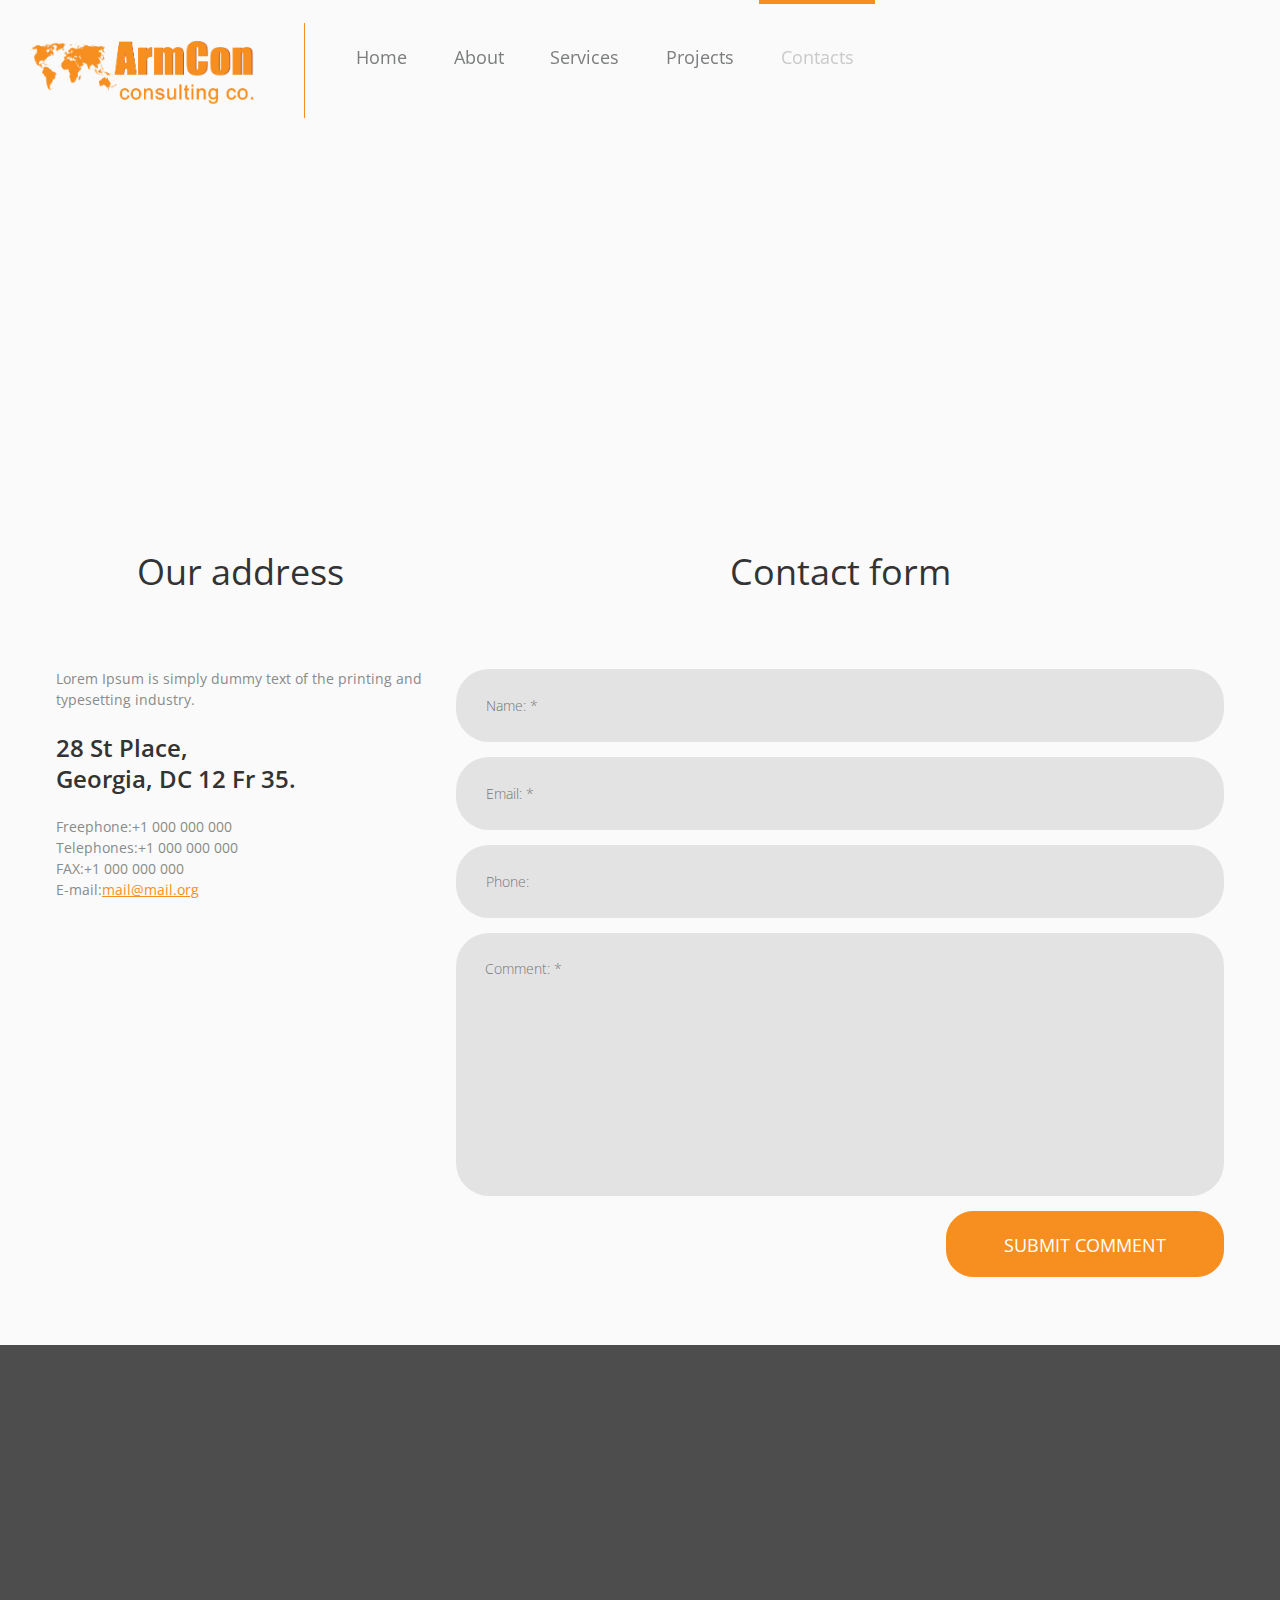
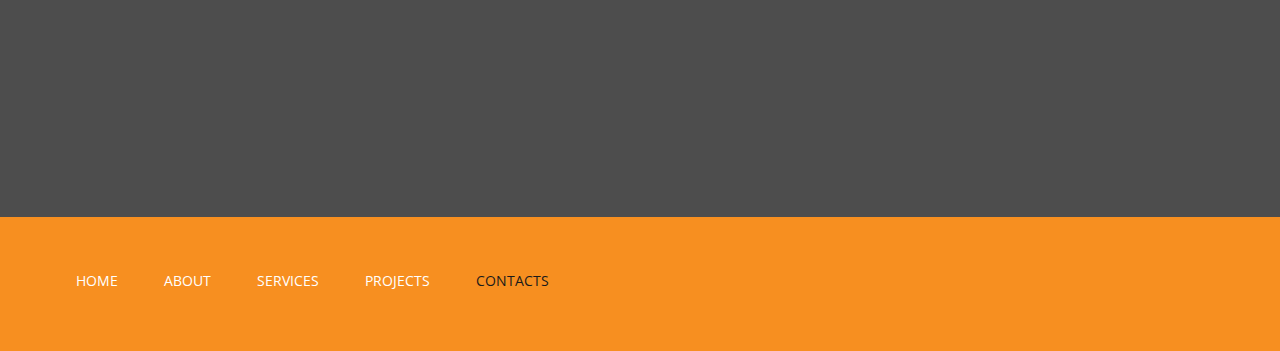
<file: contacts.html>
<!DOCTYPE html>
<html lang="en" data-ng-app="website">
    <head>
        <meta charset="utf-8">
        <title>Contacts</title>
        <link rel="stylesheet" href="https://maxcdn.bootstrapcdn.com/font-awesome/4.5.0/css/font-awesome.min.css">
        <link rel="stylesheet" href="css/styles_1.css?_build=1448614930"/>
        <link rel="stylesheet" href="css/styles_2.css?_build=1445353863"/>
        <style>
            @import url(//fonts.googleapis.com/css?family=Abel:regular|Archivo+Narrow:regular,italic,700,700italic|Arvo:regular,italic,700,700italic|Asap:regular,italic,700,700italic|Contrail+One:regular|Cutive:regular|Droid:regular,700|Droid+Sans:regular,700|Droid+Serif:regular,italic,700,700italic|Herr+Von+Muellerhoff:regular|Istok+Web:regular,italic,700,700italic|Krona+One:regular|Lato:100,300,regular,italic,700|Lobster:regular|Merriweather+Sans:300,300italic,regular,italic,700,700italic,800,800italic|Montserrat:regular,700|Mr+Dafoe:regular|Noto+Sans:300,regular,700|Open+Sans:300,300italic,regular,italic,600,600italic,700,700italic,800,800italic|Open+Sans+Condensed:300,300italic,700|Oswald:300,regular,700|Pacifico:300,regular,700|Play:regular,700|Playfair+Display:regular,italic,700,700italic,900,900italic|PT+Sans:regular,italic,700,700italic|Racing:regular|Racing+Sans+One:regular|Raleway:100,200,300,regular,500,600,700,800,900|Righteous:regular|Roboto:100,100italic,300,300italic,regular,italic,500,500italic,700,700italic,900,900italic|Roboto+Condensed:300,300italic,regular,italic,700,700italic|Russo+One:regular|Sarina:reqular|Six+Caps:regular|Ubuntu:300,300italic,regular,italic,500,500italic,700,700italic|Ubuntu+Condensed:regular|Yesteryear:regular|Zeyada:regular&subset=latin,latin-ext,cyrillic,cyrillic-ext,vietnamese,devanagari,greek-ext,greek);
        </style>
    </head>
    <body class="mot-background">


        <div class="page">

            <header id="section-header" class="header mot-sect" data-widget="section" data-container="section">
                <div moto-sticky="{ }" class="mot-wid mot-wid-container mot-conta_header_561e3c74f216f"
                     data-widget="container" data-container="container" data-css-name="moto-container_header_561e3c74f216f">
                    <div class="mot-wid mot-wid-row" data-widget="row" data-grid-type="sm">
                        <div class="container-fluid">
                            <div class="row">
                                <div class="mot-cel col-sm-3" data-container="container">
                                    <div class="mot-wid mot-wid-div mo-pr-de mot-ali-left mot-spac-top-auto mot-spac-right-auto mot-spac-bottom-small mot-spac-left-auto"
                                         data-widget="divider_horizontal" data-divider-type="horizontal" data-preset="default"
                                         data-align="{&quot;desktop&quot;:&quot;left&quot;,&quot;tablet&quot;:&quot;&quot;,&quot;mobile-v&quot;:&quot;&quot;,&quot;mobile-h&quot;:&quot;&quot;}"
                                         data-spacing="aasa" data-width="0">
                                        <hr class="mot-wid-divider-line" style="width: 0%;">
                                    </div>
                                    <div class="mot-wid mot-wid-row" data-widget="row" data-grid-type="xs">
                                        <div class="container-fluid">
                                            <div class="row">
                                                <div class="mot-cel col-xs-12" data-container="container">
                                                    <div class="mot-wid mot-wid-container mot-cont_header_561e3c74f3110"
                                                         data-widget="container" data-container="container"
                                                         data-css-name="moto-container_header_561e3c74f3110">
                                                        <div class="mot-wid mot-wid-image mo-pr-de mot-ali-right mot-spac-top-auto mot-spac-right-auto mot-spac-bottom-auto mot-spac-left-auto "
                                                             data-preset="default" data-spacing="aaaa" data-widget="image">
                                                            <a class="mot-wid-image-link mot-link" href="index.html"
                                                               data-action="page">
                                                                <img src="img/logo.png" class="mot-wid-img-picture"
                                                                     data-id="41" title="" alt="" draggable="false">
                                                            </a>

                                                        </div>
                                                    </div>
                                                </div>
                                            </div>
                                        </div>
                                    </div>
                                    <div class="mot-wid mot-wid-div mo-pr-de mot-ali-left mot-spac-top-auto mot-spac-right-auto mot-spac-bottom-small mot-spac-left-auto"
                                         data-widget="divider_horizontal" data-divider-type="horizontal" data-preset="default"
                                         data-align="{&quot;desktop&quot;:&quot;left&quot;,&quot;tablet&quot;:&quot;&quot;,&quot;mobile-v&quot;:&quot;&quot;,&quot;mobile-h&quot;:&quot;&quot;}"
                                         data-spacing="aasa" data-width="0">
                                        <hr class="mot-wid-divider-line" style="width: 0%;">
                                    </div>
                                </div>
                                <div class="mot-cel col-sm-9" data-container="container">
                                    <div class="moto-widget moto-widget-menu moto-preset-default moto-align-left moto-align-center_mobile-h moto-spacing-top-auto moto-spacing-right-auto moto-spacing-bottom-auto moto-spacing-left-auto mot-wid mot-wid-menu mo-pr-de mot-ali-left mot-ali-center_mobile-h mot-spac-top-auto mot-spac-right-auto mot-spac-bottom-auto mot-spac-left-auto"
                                         data-preset="default" data-widget="menu"
                                         data-align="{&quot;desktop&quot;:&quot;left&quot;,&quot;tablet&quot;:&quot;&quot;,&quot;mobile-h&quot;:&quot;center&quot;,&quot;mobile-v&quot;:&quot;&quot;}"
                                         data-menu-id="1" data-menu-type="horizontal" data-spacing="aaaa">
                                        <a href="#" class="mot-wid-menu-toggle-btn"><i
                                                class="mot-wid-menu-tog-btn-icon fa fa-bars"></i></a>
                                        <ul class="mot-wid-menu-list mot-wid-menu-list_hori">
                                            <li class="mot-wid-menu-item">
                                                <a href="index.html" data-action="page"
                                                   class="mot-wid-menu-link mot-wid-menu-link-lev-1 mot-link">Home</a>
                                            </li>
                                            <li class="mot-wid-menu-item">
                                                <a href="about.html" data-action="page"
                                                   class="mot-wid-menu-link mot-wid-menu-link-lev-1 mot-wid-menu-link-sub mot-link">About<span
                                                        class="fa mot-wid-menu-link-arr"></span></a>

                                            </li>
                                            <li class="mot-wid-menu-item">
                                                <a href="services.html" data-action="page"
                                                   class="mot-wid-menu-link mot-wid-menu-link-lev-1 mot-link">Services</a>
                                            </li>
                                            <li class="mot-wid-menu-item">
                                                <a href="projects.html" data-action="page"
                                                   class="mot-wid-menu-link mot-wid-menu-link-lev-1 mot-link">Projects</a>
                                            </li>
                                            <li class="mot-wid-menu-item">
                                                <a href="contacts.html" data-action="page"
                                                   class="mot-wid-menu-link mot-wid-menu-link-lev-1 mot-wid-menu-link-act mot-link">Contacts</a>
                                            </li>
                                        </ul>
                                    </div>
                                </div>
                            </div>
                        </div>
                    </div>
                </div>
            </header>

            <section id="section-content" class="content page-8 mot-sect" data-widget="section" data-container="section">
                <div data-css-name="moto-container_content_561eaa69"
                     class="mot-wid mot-wid-container mot-cont_content_561eaa69" data-widget="container"
                     data-container="container">
                    <div class="mot-wid mot-wid-map mo-pr-de   mot-align-center mot-spac-top-auto mot-spac-right-auto mot-spac-bottom-auto mot-spac-left-auto"
                         data-widget="map" data-preset="default" data-align="center" data-spacing="aaaa" data-width="100">
                        <div class="mot-widge-cover"></div>
                        <iframe data-zoom="13" data-address="Glasgow" class="mot-wid-map-frame"
                                style="border: 0px none; width: 100%; height: 335px;"
                                src="//maps.google.com/maps?q=Grorgia&amp;z=13&amp;t=m&amp;output=embed" frameborder="0"
                                height="200" width="100">
                        </iframe>
                    </div>
                </div>
                <div class="mot-wid mot-wid-row row-fixed" data-widget="row">
                    <div class="container-fluid">
                        <div class="row">
                            <div class="mot-cel col-sm-4" data-container="container">
                                <div class="mot-wid mot-wid-text mo-pr-de                mot-spac-top-medium mot-spac-right-auto mot-spac-bottom-med mot-spac-left-auto"
                                     data-widget="text" data-preset="default" data-spacing="mama">
                                    <div class="mot-wid-text-content mot-wid-text-edit"><p
                                            style="text-align: center;" class="mot-text_syst_6">Our address</p></div>
                                </div>
                                <div data-animation="fadeInLeft"
                                     class="mot-wid mot-wid-text mo-pr-de         wow fadeInLe_1 mot-spac-top-auto mot-spac-right-auto mot-spac-bottom-small mot-spac-left-auto"
                                     data-widget="text" data-preset="default" data-spacing="aasa">
                                    <div class="mot-wid-text-content mot-wid-text-edit"><p
                                            class="mot-text_syst_10">Lorem Ipsum is simply dummy text of the printing and typesetting industry.<br></p></div>
                                </div>
                                <div data-animation="fadeInLeft"
                                     class="mot-wid mot-wid-text mo-pr-de         wow fadeInLe_1 mot-spac-top-auto mot-spac-right-auto mot-spac-bottom-small mot-spac-left-auto"
                                     data-widget="text" data-preset="default" data-spacing="aasa">
                                    <div class="mot-wid-text-content mot-wid-text-edit"><p class="mot-text_155">
                                            28 St Place,<br>Georgia, DC 12 Fr 35.<br></p></div>
                                </div>
                                <div data-animation="fadeInLeft"
                                     class="mot-wid mot-wid-text mo-pr-de         wow fadeInLe_1 mot-spac-top-auto mot-spac-right-auto mot-spac-bottom-med mot-spac-left-auto"
                                     data-widget="text" data-preset="default" data-spacing="aama">
                                    <div class="mot-wid-text-content mot-wid-text-edit"><p
                                            class="mot-text_syst_10">Freephone:+1 000 000 000<br>Telephones:+1 000 000
                                            000<br>FAX:+1 000 000 000<br></p>

                                        <p class="mot-text_syst_10">E-mail:<a class="mot-link" data-action="email"
                                                                                 href="mailto:mail@mail.org">mail@mail.org</a><br>
                                        </p></div>
                                </div>
                            </div>
                            <div class="mot-cel col-sm-8" data-container="container">
                                <div class="mot-wid mot-wid-text mo-pr-de                mot-spac-top-medium mot-spac-right-auto mot-spac-bottom-med mot-spac-left-auto"
                                     data-widget="text" data-preset="default" data-spacing="mama">
                                    <div class="mot-wid-text-content mot-wid-text-edit"><p
                                            class="mot-text_syst_6" style="text-align: center;">Contact form<br></p></div>
                                </div>
                                <div class="mot-wid mot-wid-contact_form mo-pr-de mot-wid-empty mot-spac-top-auto mot-spac-right-auto mot-spac-bottom-med mot-spac-left-auto wow fadeInRi"
                                     data-preset="default" data-widget="contact_form" data-type="" data-spacing="aama">
                                    <div ng-controller="widget.ContactForm.Controller"
                                         ng-init="hash = '1@FtOTbx03mE1O2Qg47BjdxdFwZ0j8LUXrRDYQCOkaJ4ZjVZc22RLwNpXvPidxof3/K4cNw+LT4IgoSjT/BoB7VajS4nlQK+vvr+aKl37YAf9xUFx/Z4ASxd7bBpLsVJ0DnEO4UoQGrcH1fVtyg0b7sbxCshyS1rbKATtEjz/86LU='">

                                        <form class="mot-wid-contact_form-form" role="form" name="contactForm"
                                              ng-submit="submit()" novalidate>
                                            <div ng-show="sending" class="contact-form-loading"></div>


                                            <div class="mot-wid-contact_form-group">
                                                <label for="field_name" class="mot-wid-contact_form-label">Name:</label>
                                                <input type="text"
                                                       class="mot-wid-contact_form-field mot-wid-contact_form-input"
                                                       placeholder="Name: *" ng-blur="validate('name')" required
                                                       ng-model-options="{updateOn: 'blur'}" name="name" id="field_name"
                                                       ng-model="message.name"/>
                                                <span class="mot-wid-contact_form-field-error ng-clo" ng-cloak
                                                      ng-show="contactForm.name.$invalid && !contactForm.name.$pristine && !contactForm.name.emailInvalid">Field is required</span>
                                                <span class="mot-wid-contact_form-field-error ng-clo" ng-cloak
                                                      ng-show="contactForm.name.emailInvalid && !contactForm.name.$pristine">Incorrect email</span>
                                            </div>


                                            <div class="mot-wid-contact_form-group">
                                                <label for="field_email" class="mot-wid-contact_form-label">Email:</label>
                                                <input type="text"
                                                       class="mot-wid-contact_form-field mot-wid-contact_form-input"
                                                       placeholder="Email: *" ng-blur="validate('email')" required
                                                       ng-model-options="{updateOn: 'blur'}" name="email" id="field_email"
                                                       ng-model="message.email"/>
                                                <span class="mot-wid-contact_form-field-error ng-clo" ng-cloak
                                                      ng-show="contactForm.email.$invalid && !contactForm.email.$pristine && !contactForm.email.emailInvalid">Field is required</span>
                                                <span class="mot-wid-contact_form-field-error ng-clo" ng-cloak
                                                      ng-show="contactForm.email.emailInvalid && !contactForm.email.$pristine">Incorrect email</span>
                                            </div>


                                            <div class="mot-wid-contact_form-group">
                                                <label for="field_phone" class="mot-wid-contact_form-label">Phone:</label>
                                                <input type="text"
                                                       class="mot-wid-contact_form-field mot-wid-contact_form-input"
                                                       placeholder="Phone: " ng-model-options="{updateOn: 'blur'}"
                                                       name="phone" id="field_phone" ng-model="message.phone"/>
                                                <span class="mot-wid-contact_form-field-error ng-clo" ng-cloak
                                                      ng-show="contactForm.phone.$invalid && !contactForm.phone.$pristine && !contactForm.phone.emailInvalid">Field is required</span>
                                                <span class="mot-wid-contact_form-field-error ng-clo" ng-cloak
                                                      ng-show="contactForm.phone.emailInvalid && !contactForm.phone.$pristine">Incorrect email</span>
                                            </div>


                                            <div class="mot-wid-contact_form-group">
                                                <label for="field_message"
                                                       class="mot-wid-contact_form-label">Comment:</label>
                                                <textarea
                                                    class="mot-wid-contact_form-field moto-widget-contact_form-textarea"
                                                    rows="3" placeholder="Comment: *" ng-blur="validate('message')" required
                                                    ng-model-options="{updateOn: 'blur'}" name="message"
                                                    id="field_message" ng-model="message.message"></textarea>
                                                <span class="mot-wid-contact_form-field-error ng-clo" ng-cloak
                                                      ng-show="contactForm.message.$invalid && !contactForm.message.$pristine">Field is required</span>
                                            </div>


                                            <div class="mot-wid-contact_form-success ng-clo" ng-cloak ng-show="emailSent">
                                                Your message was sent successfully
                                            </div>

                                            <div class="mot-wid-contact_form-danger ng-clo" ng-cloak ng-show="emailError">
                                                Sorry, your message was not sent
                                            </div>


                                            <div class="mot-widg-contact_form-butt">


                                                <div class="mot-wid mot-wid-button mo-pr-de mot-ali-right"
                                                     data-preset="default" data-align="right">
                                                    <a ng-click="submit();" class="mot-wid-button-link mot-siz-med"
                                                       data-size="medium"><span class="fa mot-wid-theme-icon"></span><span
                                                            class="mot-wid-button-lab">SUBMIT COMMENT</span></a>
                                                </div>
                                                <button type="submit" class="hidden"></button>


                                            </div>

                                        </form>
                                    </div>
                                </div>
                            </div>
                        </div>
                    </div>
                </div>
            </section>
        </div>

        <footer id="section-footer" class="footer mot-sect" data-widget="section" data-container="section"
                data-moto-sticky="{mode:'smallHeight', direction:'bottom'}">
            <div data-css-name="moto-container_footer_561e3c7a239e6"
                 class="mot-wid mot-wid-container mot-cont_footer_561e3c7a239e6" data-widget="container"
                 data-container="container">
                <div class="mot-wid mot-wid-row row-fixed" data-widget="row">
                    <div class="container-fluid">
                        <div class="row">
                            <div class="mot-cel col-sm-3" data-container="container">
                                <div data-animation="fadeInLeft" class=" mot-wid mot-wid-text mo-pr-de  wow fadeInLe_1 mot-spac-top-medium mot-spac-right-auto mot-spac-bottom-auto mot-spac-left-auto" data-widget="text" data-preset="default" data-spacing="maaa">
                                    <div class="mot-wid-text-content mot-wid-text-edit">
                                        <p class="mot-text_norm">
                                            <strong><span class="mot-color1_3">SERVICES</span></strong>
                                        </p>
                                    </div>
                                </div>
                                <div class="mot-wid mot-wid-spacer mo-pr-de" data-widget="spacer" data-preset="default" data-spacing="">
                                    <div class="mot-wid-spac-block" style="height: 10px;"></div>
                                </div>
                                <div data-animation="fadeInLeft" class=" mot-wid mot-wid-text mo-pr-de wow fadeInLe_1 mot-spac-top-auto mot-spac-right-auto mot-spac-bottom-med mot-spac-left-auto" data-widget="text" data-preset="default" data-spacing="aama">
                                    <div class="mot-wid-text-content mot-wid-text-edit">
                                        <p class="mot-text_syst_11">
                                            <a class="mot-link" data-action="url" href="#" target="_blank">But I must explain</a><br>
                                            <a class="mot-link" data-action="url" href="#" target="_blank">I will give you</a><br>
                                            <a class="mot-link" data-action="url" href="#" target="_blank">Nor again is</a><br>
                                            <a class="mot-link" data-action="url" href="#" target="_blank">To take a trivial</a><br>
                                            <a class="mot-link" data-action="url" href="#" target="_blank">But who has </a><br>
                                            <a class="mot-link" data-action="url" href="#" target="_blank">Finibus Bonorum</a><br>
                                            <a class="mot-link" data-action="url" href="#" target="_blank">At vero eos </a><br>
                                            <a class="mot-link" data-action="url" href="#" target="_blank">Temporibus autem</a><br>
                                            <a class="mot-link" data-action="url" href="#" target="_blank">These cases are perfectly </a><br>
                                            <a class="mot-link" data-action="url" href="#" target="_blank">But in certain circumstances</a><br>
                                        </p>
                                    </div>
                                </div>
                            </div>
                            <div class="mot-cel col-sm-3" data-container="container">
                                <div data-animation="fadeInLeft" class=" mot-wid mot-wid-text mo-pr-de  wow fadeInLe_1 mot-spac-top-medium mot-spac-right-auto mot-spac-bottom-auto mot-spac-left-auto" data-widget="text" data-preset="default" data-spacing="maaa">
                                    <div class="mot-wid-text-content mot-wid-text-edit">
                                        <p class="mot-text_norm">
                                            <strong><span class="mot-color1_3">INDUSTRIES</span></strong>
                                        </p>
                                    </div>
                                </div>
                                <div class="mot-wid mot-wid-spacer mo-pr-de" data-widget="spacer" data-preset="default" data-spacing="">
                                    <div class="mot-wid-spac-block" style="height: 10px;"></div>
                                </div>
                                <div data-animation="fadeInLeft" class=" mot-wid mot-wid-text mo-pr-de wow fadeInLe_1 mot-spac-top-auto mot-spac-right-auto mot-spac-bottom-med mot-spac-left-auto" data-widget="text" data-preset="default" data-spacing="aama">
                                    <div class="mot-wid-text-content mot-wid-text-edit">
                                        <p class="mot-text_syst_11">
                                            <a class="mot-link" data-action="url" href="#" target="_blank">But</a><br><a class="mot-link" data-action="url" href="#" target="_blank">Legal</a>
                                        </p>

                                        <p class="mot-text_syst_11">
                                            <a class="mot-link" data-action="url" href="#" target="_blank">Malorum</a>
                                        </p>

                                        <p class="mot-text_syst_11">
                                            <a class="mot-link" data-action="url" href="#" target="_blank">Nemo</a>
                                        </p>

                                        <p class="mot-text_syst_11">
                                            <a class="mot-link" data-action="url" href="#" target="_blank">Temporibus</a>
                                        </p>

                                        <p class="mot-text_syst_11">
                                            <a class="mot-link" data-action="url" href="#" target="_blank">These</a>
                                        </p>
                                    </div>
                                </div>
                            </div>
                            <div class="mot-cel col-sm-3" data-container="container">
                                <div data-animation="fadeInLeft" class=" mot-wid mot-wid-text mo-pr-de wow fadeInLe_1 mot-spac-top-medium mot-spac-right-auto mot-spac-bottom-auto mot-spac-left-auto" data-widget="text" data-preset="default" data-spacing="maaa">
                                    <div class="mot-wid-text-content mot-wid-text-edit">
                                        <p class="mot-text_norm">
                                            <span class="mot-color1_3"><strong>LOREM IPSUM<br></strong></span>
                                        </p>
                                    </div>
                                </div>
                                <div class="mot-wid mot-wid-spacer mo-pr-de" data-widget="spacer" data-preset="default" data-spacing="">
                                    <div class="mot-wid-spac-block" style="height: 10px;"></div>
                                </div>
                                <div data-animation="fadeInLeft" class="mot-wid mot-wid-text mo-pr-de  wow fadeInLe_1 mot-spac-top-auto mot-spac-right-auto mot-spac-bottom-small mot-spac-left-auto" data-widget="text" data-preset="default" data-spacing="aasa">
                                    <div class="mot-wid-text-content mot-wid-text-edit">
                                        <p class="mot-text_syst_11">
                                            <a class="mot-link" data-action="url" href="#" target="_blank">Excepteur </a><br>
                                            <a class="mot-link" data-action="url" href="#" target="_blank">Sed ut perspiciatis</a><br>
                                            <a class="mot-link" data-action="url" href="#" target="_blank">Nemo </a><br>
                                            <a class="mot-link" data-action="url" href="#" target="_blank">Quis autem vel</a><br>
                                            <a class="mot-link" data-action="url" href="#" target="_blank">To take a trivial</a><br>
                                        </p>
                                    </div>
                                </div>
                                <div data-animation="fadeInLeft" class="mot-wid mot-wid-text mo-pr-de wow fadeInLe_1 mot-spac-top-auto mot-spac-right-auto mot-spac-bottom-auto mot-spac-left-auto" data-widget="text" data-preset="default" data-spacing="aaaa">
                                    <div class="mot-wid-text-content mot-wid-text-edit"><p class="mot-text_norm">
                                        <span class="mot-color1_3"><strong>ABOUT US<br></strong></span>
                                    </p>
                                    </div>
                                </div>
                                <div class="mot-wid mot-wid-spacer mo-pr-de" data-widget="spacer" data-preset="default" data-spacing="">
                                    <div class="mot-wid-spac-block" style="height: 10px;"></div>
                                </div>
                                <div data-animation="fadeInLeft" class="mot-wid mot-wid-text mo-pr-de wow fadeInLe_1 mot-spac-top-auto mot-spac-right-auto mot-spac-bottom-med mot-spac-left-auto" data-widget="text" data-preset="default" data-spacing="aama">
                                    <div class="mot-wid-text-content mot-wid-text-edit">
                                        <p class="mot-text_syst_11">
                                            <a class="mot-link" data-action="url" href="#" target="_blank">Malorum</a><br>
                                        </p>

                                        <p class="mot-text_syst_11">
                                            <a class="mot-link" data-action="url" href="#" target="_blank">Section </a><br>
                                        </p>

                                        <p class="mot-text_syst_11">
                                            <a class="mot-link" data-action="url" href="#" target="_blank">Rackham</a><br>
                                        </p>

                                        <p class="mot-text_syst_11">
                                            <a class="mot-link" data-action="url" href="#" target="_blank">To take</a><br>
                                        </p>

                                        <p class="mot-text_syst_11">
                                            <a class="mot-link" data-action="url" href="#" target="_blank">These cases</a><br>
                                        </p>
                                    </div>
                                </div>
                            </div>
                            <div class="mot-cel col-sm-3" data-container="container">
                                <div class="mot-wid mot-wid-social-links mo-pr-de  mot-spac-top-medium mot-spac-right-auto mot-spac-bottom-auto mot-spac-left-auto wow fadeInRi"
                                     data-widget="social_links" data-preset="default"
                                     data-align="{&quot;desktop&quot;:&quot;&quot;,&quot;tablet&quot;:&quot;&quot;,&quot;mobile-v&quot;:&quot;&quot;,&quot;mobile-h&quot;:&quot;&quot;}"
                                     data-spacing="maaa">


                                    <ul class="mot-wid-social-links-list">
                                        <li class="mot-wid-social-links-item">
                                            <a href="#"
                                               class="mot-wid-social-links-link mot-wid-social-links-link_facebook"
                                               data-provider="facebook" target="_blank"></a>
                                        </li>
                                        <li class="mot-wid-social-links-item">
                                            <a href="#"
                                               class="mot-wid-social-links-link mot-wid-social-links-link_googleplus"
                                               data-provider="googleplus" target="_blank"></a>
                                        </li>
                                        <li class="mot-wid-social-links-item">
                                            <a href="#"
                                               class="mot-wid-social-links-link mot-wid-social-links-link_twitter"
                                               data-provider="twitter" target="_blank"></a>
                                        </li>
                                        <li class="mot-wid-social-links-item">
                                            <a href="#"
                                               class="mot-wid-social-links-link mot-wid-social-links-link_pinterest"
                                               data-provider="pinterest" target="_blank"></a>
                                        </li>
                                        <li class="mot-wid-social-links-item">
                                            <a href="#"
                                               class="mot-wid-social-links-link mot-wid-social-links-link_instagram"
                                               data-provider="instagram" target="_blank"></a>
                                        </li>
                                    </ul>
                                </div>
                                <div class="mot-wid mot-wid-spacer mo-pr-de" data-widget="spacer" data-preset="default" data-spacing="">
                                    <div class="mot-wid-spac-block" style="height: 10px;"></div>
                                </div>
                                <div data-animation="fadeInRight" class="mot-wid mot-wid-text mo-pr-de wow fadeInRi mot-spac-top-auto mot-spac-right-auto mot-spac-bottom-small mot-spac-left-auto" data-widget="text" data-preset="default" data-spacing="aasa">
                                    <div class="mot-wid-text-content mot-wid-text-edit">
                                        <p class="mot-text_130">
                                            Contrary to popular belief, Lorem Ipsum is not simply random text. It has roots in a piece of classical Latin literature from 45 BC, making it over 2000 years old. Richard McClintock, a Latin professor at Hampden-Sydney College in Virginia, looked up one of the more obscure Latin words, consectetur, from a Lorem Ipsum passage, and going through the cites of the word in classical literature, discovered the </p>
                                    </div>
                                </div>
                                <div data-animation="fadeInRight" class="mot-wid mot-wid-text mo-pr-de wow fadeInRi mot-spac-top-auto mot-spac-right-auto mot-spac-bottom-small mot-spac-left-auto" data-widget="text" data-preset="default" data-spacing="aasa">
                                    <div class="mot-wid-text-content mot-wid-text-edit">
                                        <p class="mot-text_syst_4">
                                            <a class="mot-link" data-action="url" href="#" target="_self" rel="nofollow">+1 000 000 000</a><br>
                                        </p>
                                    </div>
                                </div>
                                <div data-animation="fadeInRight" class="mot-wid mot-wid-text mo-pr-de wow fadeInRi mot-spac-top-auto mot-spac-right-auto mot-spac-bottom-large mot-spac-left-auto" data-widget="text" data-preset="default" data-spacing="aala">
                                    <div class="mot-wid-text-content mot-wid-text-edit">
                                        <p class="mot-text_191">
                                            <span class="mot-color4_21">© 2015 Armcon Company </span>
                                            <a class="mot-link" data-action="url" href="#" target="_blank"></a><br>
                                        </p>
                                    </div>
                                </div>
                            </div>
                        </div>
                    </div>
                </div>
            </div>
            <div data-css-name="moto-container_footer_561e3c7a2459e"
                 class="mot-wid mot-wid-container mot-cont_footer_561e3c7a2459e" data-widget="container"
                 data-container="container">
                <div class="mag_cop mot-wid-text-content mot-wid-text-edit">
                    <p class="mot-text_191">
                        <span class="mot-color4_21">© 2015 Armcon Company </span>
                        <a class="mot-link" data-action="url" href="#" target="_blank"></a><br>
                    </p>
                </div>
                <div class="mot-wid mot-wid-row row-fixed" data-widget="row">
                    <div class="container-fluid">
                        <div class="row">
                            <div class="mot-cel col-sm-12" data-container="container">
                                <div class="mot-wid mot-wid-menu mot-preset-3 mot-ali-left mot-ali-center_mobile-h mot-spac-top-small mot-spac-right-auto mot-spac-bottom-small mot-spac-left-auto"
                                     data-preset="3" data-widget="menu"
                                     data-align="{&quot;desktop&quot;:&quot;left&quot;,&quot;tablet&quot;:&quot;&quot;,&quot;mobile-h&quot;:&quot;center&quot;,&quot;mobile-v&quot;:&quot;&quot;}"
                                     data-menu-id="4" data-menu-type="horizontal" data-spacing="sasa">
                                    <a href="#" class="mot-wid-menu-toggle-btn"><i
                                            class="mot-wid-menu-tog-btn-icon fa fa-bars"></i></a>
                                    <ul class="mot-wid-menu-list mot-wid-menu-list_hori">
                                        <li class="mot-wid-menu-item">
                                            <a href="index.html" data-action="page"
                                               class="mot-wid-menu-link mot-wid-menu-link-lev-1 mot-link">HOME</a>
                                        </li>
                                        <li class="mot-wid-menu-item">
                                            <a href="about.html" data-action="page"
                                               class="mot-wid-menu-link mot-wid-menu-link-lev-1 mot-link">ABOUT</a>
                                        </li>
                                        <li class="mot-wid-menu-item">
                                            <a href="services.html" data-action="page"
                                               class="mot-wid-menu-link mot-wid-menu-link-lev-1 mot-link">SERVICES</a>
                                        </li>
                                        <li class="mot-wid-menu-item">
                                            <a href="projects.html" data-action="page"
                                               class="mot-wid-menu-link mot-wid-menu-link-lev-1 mot-link">PROJECTS</a>
                                        </li>
                                        <li class="mot-wid-menu-item">
                                            <a href="contacts.html" data-action="page"
                                               class="mot-wid-menu-link mot-wid-menu-link-lev-1 mot-wid-menu-link-act mot-link">CONTACTS</a>
                                        </li>
                                    </ul>
                                </div>
                            </div>
                        </div>
                    </div>
                </div>
            </div>
        </footer>


        <div data-moto-back-to-top-button class="mot-ba-to-top-butt"></div>


        <script src="https://ajax.googleapis.com/ajax/libs/jquery/2.1.4/jquery.min.js"></script>
        <script src="js/website.assets.min.js?_build=1448607594" type="text/javascript" data-cfasync="false"></script>
        <script type="text/javascript" data-cfasync="false">
                                                        var websiteConfig = websiteConfig || {};
                                                        websiteConfig.address = '';
                                                        websiteConfig.apiUrl = '/api.php';
                                                        websiteConfig.preferredLanguage = 'en';
                                                        websiteConfig.back_to_top_button = {"enabled": true, "topOffset": 300, "animationTime": 500};
        </script>

        <script src="js/website.min.js?_build=1448607585" type="text/javascript" data-cfasync="false"></script>

        <script type="text/javascript" data-cfasync="false">
                                                        angular.module('website.plugins', []);
        </script>

    </body>

</html>
</file>
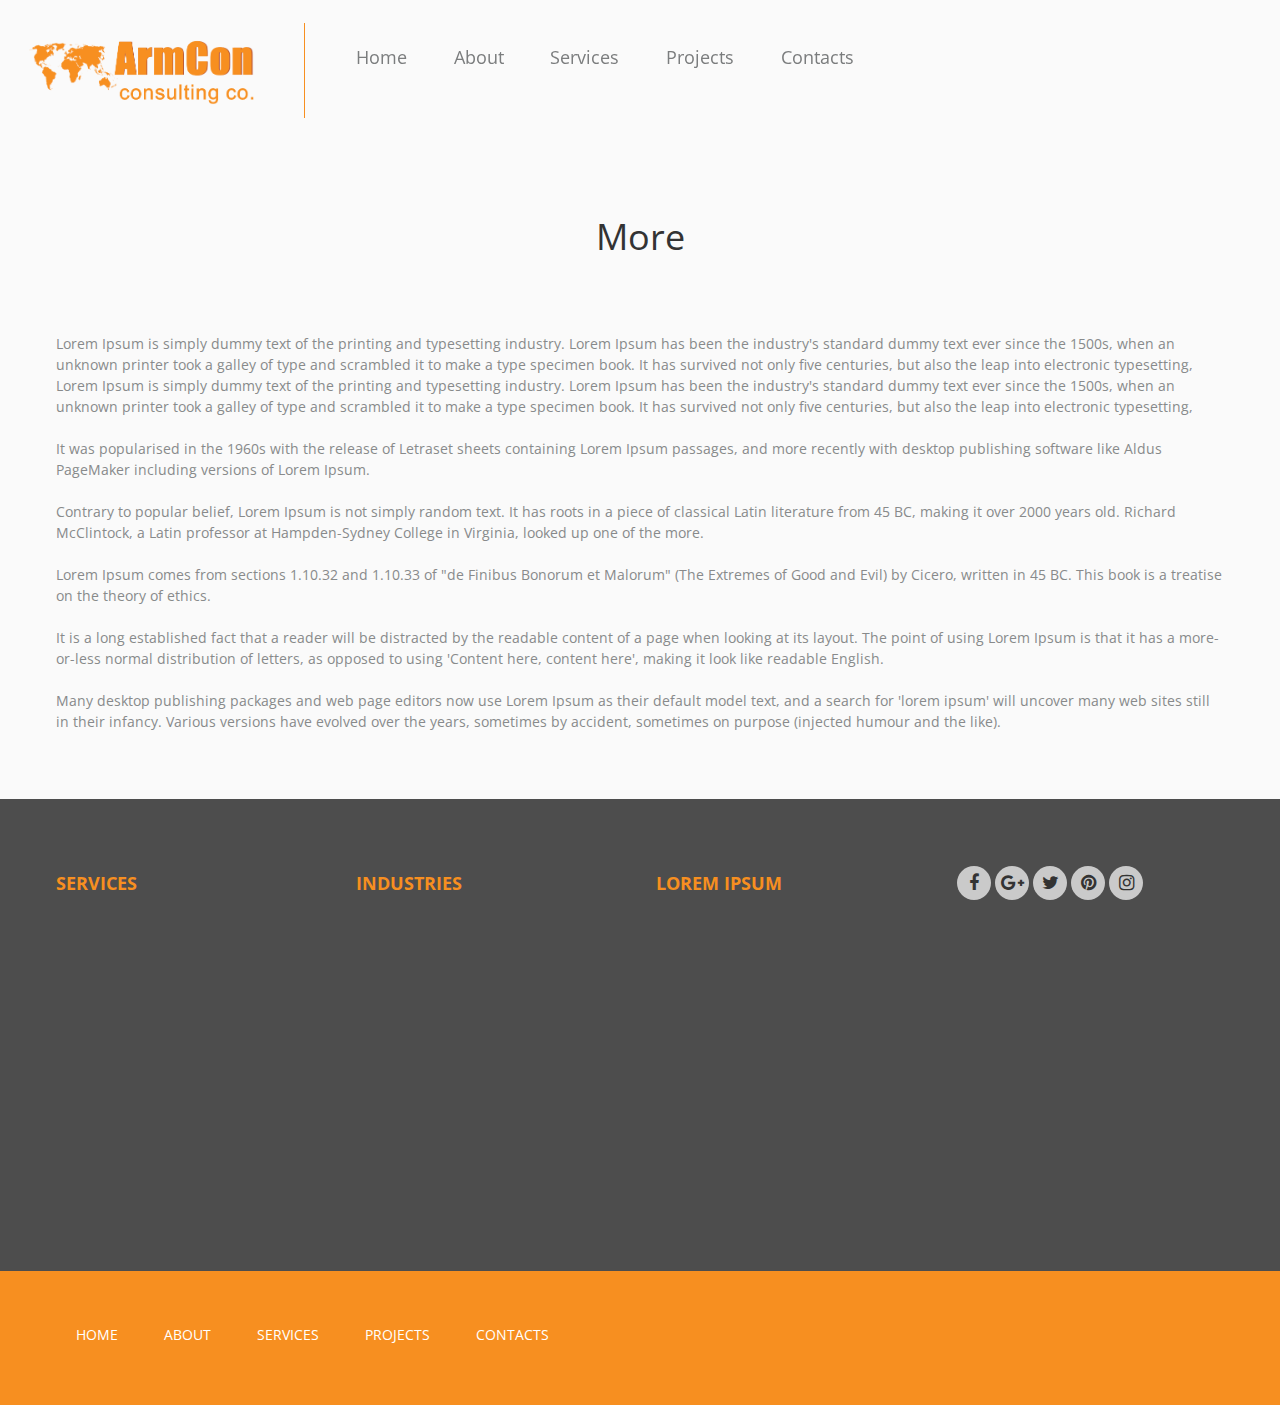
<file: more.html>
<!DOCTYPE html>
<html lang="en" data-ng-app="website">
<head>
    <meta charset="utf-8">
    <title>More</title>
    <link rel="stylesheet" href="https://maxcdn.bootstrapcdn.com/font-awesome/4.5.0/css/font-awesome.min.css">
    <link rel="stylesheet" href="css/styles_1.css?_build=1448614930"/>
    <link rel="stylesheet" href="css/styles_2.css?_build=1445353863"/>
    <style>
        @import url(//fonts.googleapis.com/css?family=Abel:regular|Archivo+Narrow:regular,italic,700,700italic|Arvo:regular,italic,700,700italic|Asap:regular,italic,700,700italic|Contrail+One:regular|Cutive:regular|Droid:regular,700|Droid+Sans:regular,700|Droid+Serif:regular,italic,700,700italic|Herr+Von+Muellerhoff:regular|Istok+Web:regular,italic,700,700italic|Krona+One:regular|Lato:100,300,regular,italic,700|Lobster:regular|Merriweather+Sans:300,300italic,regular,italic,700,700italic,800,800italic|Montserrat:regular,700|Mr+Dafoe:regular|Noto+Sans:300,regular,700|Open+Sans:300,300italic,regular,italic,600,600italic,700,700italic,800,800italic|Open+Sans+Condensed:300,300italic,700|Oswald:300,regular,700|Pacifico:300,regular,700|Play:regular,700|Playfair+Display:regular,italic,700,700italic,900,900italic|PT+Sans:regular,italic,700,700italic|Racing:regular|Racing+Sans+One:regular|Raleway:100,200,300,regular,500,600,700,800,900|Righteous:regular|Roboto:100,100italic,300,300italic,regular,italic,500,500italic,700,700italic,900,900italic|Roboto+Condensed:300,300italic,regular,italic,700,700italic|Russo+One:regular|Sarina:reqular|Six+Caps:regular|Ubuntu:300,300italic,regular,italic,500,500italic,700,700italic|Ubuntu+Condensed:regular|Yesteryear:regular|Zeyada:regular&subset=latin,latin-ext,cyrillic,cyrillic-ext,vietnamese,devanagari,greek-ext,greek);
    </style>
</head>
<body class="mot-background">
<div class="page">
    <header id="section-header" class="header mot-sect" data-widget="section" data-container="section">
        <div moto-sticky="{ }"
             class="mot-wid mot-wid-container mot-conta_header_561e3c74f216f moto-sticky__bootstrapped moto-sticky__attached moto-sticky__attached_top"
             data-widget="container" data-container="container" data-css-name="moto-container_header_561e3c74f216f"
             style="width: 1349px;">
            <div class="mot-wid mot-wid-row" data-widget="row" data-grid-type="sm">
                <div class="container-fluid">
                    <div class="row">
                        <div class="mot-cel col-sm-3" data-container="container">
                            <div class="mot-wid mot-wid-div mo-pr-de mot-ali-left mot-spac-top-auto mot-spac-right-auto mot-spac-bottom-small mot-spac-left-auto"
                                 data-widget="divider_horizontal" data-divider-type="horizontal" data-preset="default"
                                 data-align="{&quot;desktop&quot;:&quot;left&quot;,&quot;tablet&quot;:&quot;&quot;,&quot;mobile-v&quot;:&quot;&quot;,&quot;mobile-h&quot;:&quot;&quot;}"
                                 data-spacing="aasa" data-width="0">
                                <hr class="mot-wid-divider-line" style="width: 0%;">
                            </div>
                            <div class="mot-wid mot-wid-row" data-widget="row" data-grid-type="xs">
                                <div class="container-fluid">
                                    <div class="row">
                                        <div class="mot-cel col-xs-12" data-container="container">
                                            <div class="mot-wid mot-wid-container mot-cont_header_561e3c74f3110"
                                                 data-widget="container" data-container="container"
                                                 data-css-name="moto-container_header_561e3c74f3110">
                                                <div class="mot-wid mot-wid-image mo-pr-de mot-ali-right mot-spac-top-auto mot-spac-right-auto mot-spac-bottom-auto mot-spac-left-auto "
                                                     data-preset="default" data-spacing="aaaa" data-widget="image">


                                                    <a class="mot-wid-image-link mot-link" href="index.html"
                                                       data-action="page">
                                                        <img src="img/logo.png"
                                                             class="mot-wid-img-picture" data-id="41" title=""
                                                             alt="" draggable="false">
                                                    </a>

                                                </div>
                                            </div>
                                        </div>

                                    </div>
                                </div>
                            </div>
                            <div class="mot-wid mot-wid-div mo-pr-de mot-ali-left mot-spac-top-auto mot-spac-right-auto mot-spac-bottom-small mot-spac-left-auto"
                                 data-widget="divider_horizontal" data-divider-type="horizontal" data-preset="default"
                                 data-align="{&quot;desktop&quot;:&quot;left&quot;,&quot;tablet&quot;:&quot;&quot;,&quot;mobile-v&quot;:&quot;&quot;,&quot;mobile-h&quot;:&quot;&quot;}"
                                 data-spacing="aasa" data-width="0">
                                <hr class="mot-wid-divider-line" style="width: 0%;">
                            </div>
                        </div>
                        <div class="mot-cel col-sm-9" data-container="container">
                            <div class="moto-widget moto-widget-menu moto-preset-default moto-align-left moto-align-center_mobile-h moto-spacing-top-auto moto-spacing-right-auto moto-spacing-bottom-auto moto-spacing-left-auto mot-wid mot-wid-menu mo-pr-de mot-ali-left mot-ali-center_mobile-h mot-spac-top-auto mot-spac-right-auto mot-spac-bottom-auto mot-spac-left-auto"
                                 data-preset="default" data-widget="menu"
                                 data-align="{&quot;desktop&quot;:&quot;left&quot;,&quot;tablet&quot;:&quot;&quot;,&quot;mobile-h&quot;:&quot;center&quot;,&quot;mobile-v&quot;:&quot;&quot;}"
                                 data-menu-id="1" data-menu-type="horizontal" data-spacing="aaaa">
                                <a href="#" class="mot-wid-menu-toggle-btn"><i
                                        class="mot-wid-menu-tog-btn-icon fa fa-bars"></i></a>
                                <ul class="mot-wid-menu-list mot-wid-menu-list_hori">
                                    <li class="mot-wid-menu-item">
                                        <a href="index.html" data-action="page"
                                           class="mot-wid-menu-link mot-wid-menu-link-lev-1 mot-link">Home</a>
                                    </li>
                                    <li class="mot-wid-menu-item">
                                        <a href="about.html" data-action="page"
                                           class="mot-wid-menu-link mot-wid-menu-link-lev-1 mot-link">About<span
                                                class="fa mot-wid-menu-link-arr"></span></a>

                                    </li>
                                    <li class="mot-wid-menu-item">
                                        <a href="services.html" data-action="page"
                                           class="mot-wid-menu-link mot-wid-menu-link-lev-1 mot-link">Services</a>
                                    </li>
                                    <li class="mot-wid-menu-item">
                                        <a href="projects.html" data-action="page"
                                           class="mot-wid-menu-link mot-wid-menu-link-lev-1 mot-link">Projects</a>
                                    </li>
                                    <li class="mot-wid-menu-item">
                                        <a href="contacts.html" data-action="page"
                                           class="mot-wid-menu-link mot-wid-menu-link-lev-1 mot-link">Contacts</a>
                                    </li>
                                </ul>
                            </div>
                        </div>
                    </div>
                </div>
            </div>
        </div>
    </header>
    <section id="section-content" class="content page-10 mot-sect" data-widget="section" data-container="section">
        <div class="mot-wid mot-wid-row row-fixed" data-widget="row">
            <div class="container-fluid">
                <div class="row">
                    <div class="mot-cel col-sm-12" data-container="container">
                        <div class="mot-wid mot-wid-text mo-pr-de             mot-spac-top-medium mot-spac-right-auto mot-spac-bottom-med mot-spac-left-auto"
                             data-widget="text" data-preset="default" data-spacing="mama">
                            <div class="mot-wid-text-content mot-wid-text-edit"><p class="mot-text_syst_6"
                                                                                   style="text-align: center;">More</p>
                            </div>
                        </div>
                        <div class="mot-wid mot-wid-text mo-pr-de        mot-spac-top-auto mot-spac-right-auto mot-spac-bottom-med mot-spac-left-auto"
                             data-widget="text" data-preset="default" data-spacing="aama">
                            <div class="mot-wid-text-content mot-wid-text-edit">
                                <p class="mot-text_syst_10">Lorem Ipsum is simply dummy text of the printing and typesetting industry. Lorem Ipsum has been the industry's standard dummy text ever since the 1500s, when an unknown printer took a galley of type and scrambled it to make a type specimen book. It has survived not only five centuries, but also the leap into electronic typesetting, Lorem Ipsum is simply dummy text of the printing and typesetting industry. Lorem Ipsum has been the industry's standard dummy text ever since the 1500s, when an unknown printer took a galley of type and scrambled it to make a type specimen book. It has survived not only five centuries, but also the leap into electronic typesetting, <br></p>

                                <p class="mot-text_syst_10"><br></p>

                                <p class="mot-text_syst_10">It was popularised in the 1960s with the release of Letraset sheets containing Lorem Ipsum passages, and more recently with desktop publishing software like Aldus PageMaker including versions of Lorem Ipsum.<br></p>

                                <p class="mot-text_syst_10"><br></p>

                                <p class="mot-text_syst_10">Contrary to popular belief, Lorem Ipsum is not simply random text. It has roots in a piece of classical Latin literature from 45 BC, making it over 2000 years old. Richard McClintock, a Latin professor at Hampden-Sydney College in Virginia, looked up one of the more.<br></p>

                                <p class="mot-text_syst_10"><br></p>

                                <p class="mot-text_syst_10">Lorem Ipsum comes from sections 1.10.32 and 1.10.33 of "de Finibus Bonorum et Malorum" (The Extremes of Good and Evil) by Cicero, written in 45 BC. This book is a treatise on the theory of ethics.<br></p>

                                <p class="mot-text_syst_10"><br></p>

                                <p class="mot-text_syst_10">It is a long established fact that a reader will be distracted by the readable content of a page when looking at its layout. The point of using Lorem Ipsum is that it has a more-or-less normal distribution of letters, as opposed to using 'Content here, content here', making it look like readable English.<br></p>

                                <p class="mot-text_syst_10"><br></p>

                                <p class="mot-text_syst_10">Many desktop publishing packages and web page editors now use Lorem Ipsum as their default model text, and a search for 'lorem ipsum' will uncover many web sites still in their infancy. Various versions have evolved over the years, sometimes by accident, sometimes on purpose (injected humour and the like).<br></p></div>
                        </div>
                    </div>
                </div>
            </div>
        </div>
    </section>
</div>

<footer id="section-footer" class="footer mot-sect moto-sticky__bootstrapped" data-widget="section"
        data-container="section" data-moto-sticky="{mode:'smallHeight', direction:'bottom'}">
    <div data-css-name="moto-container_footer_561e3c7a239e6"
         class="mot-wid mot-wid-container mot-cont_footer_561e3c7a239e6" data-widget="container"
         data-container="container">
        <div class="mot-wid mot-wid-row row-fixed" data-widget="row">
            <div class="container-fluid">
                <div class="row">
                    <div class="mot-cel col-sm-3" data-container="container">
                        <div data-animation="fadeInLeft"
                             class=" mot-wid mot-wid-text mo-pr-de  wow fadeInLe_1 mot-spac-top-medium mot-spac-right-auto mot-spac-bottom-auto mot-spac-left-auto"
                             data-widget="text" data-preset="default" data-spacing="maaa">
                            <div class="mot-wid-text-content mot-wid-text-edit">
                                <p class="mot-text_norm">
                                    <strong><span class="mot-color1_3">SERVICES</span></strong>
                                </p>
                            </div>
                        </div>
                        <div class="mot-wid mot-wid-spacer mo-pr-de" data-widget="spacer" data-preset="default"
                             data-spacing="">
                            <div class="mot-wid-spac-block" style="height: 10px;"></div>
                        </div>
                        <div data-animation="fadeInLeft"
                             class=" mot-wid mot-wid-text mo-pr-de wow fadeInLe_1 mot-spac-top-auto mot-spac-right-auto mot-spac-bottom-med mot-spac-left-auto"
                             data-widget="text" data-preset="default" data-spacing="aama">
                            <div class="mot-wid-text-content mot-wid-text-edit">
                                <p class="mot-text_syst_11">
                                    <a class="mot-link" data-action="url" href="#" target="_blank">But I must
                                        explain</a><br>
                                    <a class="mot-link" data-action="url" href="#" target="_blank">I will give
                                        you</a><br>
                                    <a class="mot-link" data-action="url" href="#" target="_blank">Nor again is</a><br>
                                    <a class="mot-link" data-action="url" href="#" target="_blank">To take a trivial</a><br>
                                    <a class="mot-link" data-action="url" href="#" target="_blank">But who has </a><br>
                                    <a class="mot-link" data-action="url" href="#" target="_blank">Finibus
                                        Bonorum</a><br>
                                    <a class="mot-link" data-action="url" href="#" target="_blank">At vero eos </a><br>
                                    <a class="mot-link" data-action="url" href="#" target="_blank">Temporibus
                                        autem</a><br>
                                    <a class="mot-link" data-action="url" href="#" target="_blank">These cases are
                                        perfectly </a><br>
                                    <a class="mot-link" data-action="url" href="#" target="_blank">But in certain
                                        circumstances</a><br>
                                </p>
                            </div>
                        </div>
                    </div>
                    <div class="mot-cel col-sm-3" data-container="container">
                        <div data-animation="fadeInLeft"
                             class=" mot-wid mot-wid-text mo-pr-de  wow fadeInLe_1 mot-spac-top-medium mot-spac-right-auto mot-spac-bottom-auto mot-spac-left-auto"
                             data-widget="text" data-preset="default" data-spacing="maaa">
                            <div class="mot-wid-text-content mot-wid-text-edit">
                                <p class="mot-text_norm">
                                    <strong><span class="mot-color1_3">INDUSTRIES</span></strong>
                                </p>
                            </div>
                        </div>
                        <div class="mot-wid mot-wid-spacer mo-pr-de" data-widget="spacer" data-preset="default"
                             data-spacing="">
                            <div class="mot-wid-spac-block" style="height: 10px;"></div>
                        </div>
                        <div data-animation="fadeInLeft"
                             class=" mot-wid mot-wid-text mo-pr-de wow fadeInLe_1 mot-spac-top-auto mot-spac-right-auto mot-spac-bottom-med mot-spac-left-auto"
                             data-widget="text" data-preset="default" data-spacing="aama">
                            <div class="mot-wid-text-content mot-wid-text-edit">
                                <p class="mot-text_syst_11">
                                    <a class="mot-link" data-action="url" href="#" target="_blank">But</a><br><a
                                        class="mot-link" data-action="url" href="#" target="_blank">Legal</a>
                                </p>

                                <p class="mot-text_syst_11">
                                    <a class="mot-link" data-action="url" href="#" target="_blank">Malorum</a>
                                </p>

                                <p class="mot-text_syst_11">
                                    <a class="mot-link" data-action="url" href="#" target="_blank">Nemo</a>
                                </p>

                                <p class="mot-text_syst_11">
                                    <a class="mot-link" data-action="url" href="#" target="_blank">Temporibus</a>
                                </p>

                                <p class="mot-text_syst_11">
                                    <a class="mot-link" data-action="url" href="#" target="_blank">These</a>
                                </p>
                            </div>
                        </div>
                    </div>
                    <div class="mot-cel col-sm-3" data-container="container">
                        <div data-animation="fadeInLeft"
                             class=" mot-wid mot-wid-text mo-pr-de wow fadeInLe_1 mot-spac-top-medium mot-spac-right-auto mot-spac-bottom-auto mot-spac-left-auto"
                             data-widget="text" data-preset="default" data-spacing="maaa">
                            <div class="mot-wid-text-content mot-wid-text-edit">
                                <p class="mot-text_norm">
                                    <span class="mot-color1_3"><strong>LOREM IPSUM<br></strong></span>
                                </p>
                            </div>
                        </div>
                        <div class="mot-wid mot-wid-spacer mo-pr-de" data-widget="spacer" data-preset="default"
                             data-spacing="">
                            <div class="mot-wid-spac-block" style="height: 10px;"></div>
                        </div>
                        <div data-animation="fadeInLeft"
                             class="mot-wid mot-wid-text mo-pr-de  wow fadeInLe_1 mot-spac-top-auto mot-spac-right-auto mot-spac-bottom-small mot-spac-left-auto"
                             data-widget="text" data-preset="default" data-spacing="aasa">
                            <div class="mot-wid-text-content mot-wid-text-edit">
                                <p class="mot-text_syst_11">
                                    <a class="mot-link" data-action="url" href="#" target="_blank">Excepteur </a><br>
                                    <a class="mot-link" data-action="url" href="#" target="_blank">Sed ut
                                        perspiciatis</a><br>
                                    <a class="mot-link" data-action="url" href="#" target="_blank">Nemo </a><br>
                                    <a class="mot-link" data-action="url" href="#" target="_blank">Quis autem
                                        vel</a><br>
                                    <a class="mot-link" data-action="url" href="#" target="_blank">To take a trivial</a><br>
                                </p>
                            </div>
                        </div>
                        <div data-animation="fadeInLeft"
                             class="mot-wid mot-wid-text mo-pr-de wow fadeInLe_1 mot-spac-top-auto mot-spac-right-auto mot-spac-bottom-auto mot-spac-left-auto"
                             data-widget="text" data-preset="default" data-spacing="aaaa">
                            <div class="mot-wid-text-content mot-wid-text-edit"><p class="mot-text_norm">
                                <span class="mot-color1_3"><strong>ABOUT US<br></strong></span>
                            </p>
                            </div>
                        </div>
                        <div class="mot-wid mot-wid-spacer mo-pr-de" data-widget="spacer" data-preset="default"
                             data-spacing="">
                            <div class="mot-wid-spac-block" style="height: 10px;"></div>
                        </div>
                        <div data-animation="fadeInLeft"
                             class="mot-wid mot-wid-text mo-pr-de wow fadeInLe_1 mot-spac-top-auto mot-spac-right-auto mot-spac-bottom-med mot-spac-left-auto"
                             data-widget="text" data-preset="default" data-spacing="aama">
                            <div class="mot-wid-text-content mot-wid-text-edit">
                                <p class="mot-text_syst_11">
                                    <a class="mot-link" data-action="url" href="#" target="_blank">Malorum</a><br>
                                </p>

                                <p class="mot-text_syst_11">
                                    <a class="mot-link" data-action="url" href="#" target="_blank">Section </a><br>
                                </p>

                                <p class="mot-text_syst_11">
                                    <a class="mot-link" data-action="url" href="#" target="_blank">Rackham</a><br>
                                </p>

                                <p class="mot-text_syst_11">
                                    <a class="mot-link" data-action="url" href="#" target="_blank">To take</a><br>
                                </p>

                                <p class="mot-text_syst_11">
                                    <a class="mot-link" data-action="url" href="#" target="_blank">These cases</a><br>
                                </p>
                            </div>
                        </div>
                    </div>
                    <div class="mot-cel col-sm-3" data-container="container">
                        <div class="mot-wid mot-wid-social-links mo-pr-de  mot-spac-top-medium mot-spac-right-auto mot-spac-bottom-auto mot-spac-left-auto wow fadeInRi"
                             data-widget="social_links" data-preset="default"
                             data-align="{&quot;desktop&quot;:&quot;&quot;,&quot;tablet&quot;:&quot;&quot;,&quot;mobile-v&quot;:&quot;&quot;,&quot;mobile-h&quot;:&quot;&quot;}"
                             data-spacing="maaa">


                            <ul class="mot-wid-social-links-list">
                                <li class="mot-wid-social-links-item">
                                    <a href="#"
                                       class="mot-wid-social-links-link mot-wid-social-links-link_facebook"
                                       data-provider="facebook" target="_blank"></a>
                                </li>
                                <li class="mot-wid-social-links-item">
                                    <a href="#"
                                       class="mot-wid-social-links-link mot-wid-social-links-link_googleplus"
                                       data-provider="googleplus" target="_blank"></a>
                                </li>
                                <li class="mot-wid-social-links-item">
                                    <a href="#"
                                       class="mot-wid-social-links-link mot-wid-social-links-link_twitter"
                                       data-provider="twitter" target="_blank"></a>
                                </li>
                                <li class="mot-wid-social-links-item">
                                    <a href="#"
                                       class="mot-wid-social-links-link mot-wid-social-links-link_pinterest"
                                       data-provider="pinterest" target="_blank"></a>
                                </li>
                                <li class="mot-wid-social-links-item">
                                    <a href="#"
                                       class="mot-wid-social-links-link mot-wid-social-links-link_instagram"
                                       data-provider="instagram" target="_blank"></a>
                                </li>
                            </ul>
                        </div>
                        <div class="mot-wid mot-wid-spacer mo-pr-de" data-widget="spacer" data-preset="default"
                             data-spacing="">
                            <div class="mot-wid-spac-block" style="height: 10px;"></div>
                        </div>
                        <div data-animation="fadeInRight"
                             class="mot-wid mot-wid-text mo-pr-de wow fadeInRi mot-spac-top-auto mot-spac-right-auto mot-spac-bottom-small mot-spac-left-auto"
                             data-widget="text" data-preset="default" data-spacing="aasa">
                            <div class="mot-wid-text-content mot-wid-text-edit">
                                <p class="mot-text_130">
                                    Contrary to popular belief, Lorem Ipsum is not simply random text. It has roots in a
                                    piece of classical Latin literature from 45 BC, making it over 2000 years old.
                                    Richard McClintock, a Latin professor at Hampden-Sydney College in Virginia, looked
                                    up one of the more obscure Latin words, consectetur, from a Lorem Ipsum passage, and
                                    going through the cites of the word in classical literature, discovered the </p>
                            </div>
                        </div>
                        <div data-animation="fadeInRight"
                             class="mot-wid mot-wid-text mo-pr-de wow fadeInRi mot-spac-top-auto mot-spac-right-auto mot-spac-bottom-small mot-spac-left-auto"
                             data-widget="text" data-preset="default" data-spacing="aasa">
                            <div class="mot-wid-text-content mot-wid-text-edit">
                                <p class="mot-text_syst_4">
                                    <a class="mot-link" data-action="url" href="#" target="_self" rel="nofollow">+1 000
                                        000 000</a><br>
                                </p>
                            </div>
                        </div>
                        <div data-animation="fadeInRight"
                             class="mot-wid mot-wid-text mo-pr-de wow fadeInRi mot-spac-top-auto mot-spac-right-auto mot-spac-bottom-large mot-spac-left-auto"
                             data-widget="text" data-preset="default" data-spacing="aala">
                            <div class="mot-wid-text-content mot-wid-text-edit">
                                <p class="mot-text_191">
                                    <span class="mot-color4_21">© 2015 Armcon Company </span>
                                    <a class="mot-link" data-action="url" href="#" target="_blank"></a><br>
                                </p>
                            </div>
                        </div>
                    </div>
                </div>
            </div>
        </div>
    </div>
    <div data-css-name="moto-container_footer_561e3c7a2459e"
         class="mot-wid mot-wid-container mot-cont_footer_561e3c7a2459e" data-widget="container"
         data-container="container">
        <div class="mag_cop mot-wid-text-content mot-wid-text-edit">
            <p class="mot-text_191">
                <span class="mot-color4_21">© 2015 Armcon Company </span>
                <a class="mot-link" data-action="url" href="#" target="_blank"></a><br>
            </p>
        </div>
        <div class="mot-wid mot-wid-row row-fixed" data-widget="row">
            <div class="container-fluid">
                <div class="row">
                    <div class="mot-cel col-sm-12" data-container="container">
                        <div class="mot-wid mot-wid-menu mot-preset-3 mot-ali-left mot-ali-center_mobile-h mot-spac-top-small mot-spac-right-auto mot-spac-bottom-small mot-spac-left-auto"
                             data-preset="3" data-widget="menu"
                             data-align="{&quot;desktop&quot;:&quot;left&quot;,&quot;tablet&quot;:&quot;&quot;,&quot;mobile-h&quot;:&quot;center&quot;,&quot;mobile-v&quot;:&quot;&quot;}"
                             data-menu-id="4" data-menu-type="horizontal" data-spacing="sasa">
                            <a href="#" class="mot-wid-menu-toggle-btn"><i
                                    class="mot-wid-menu-tog-btn-icon fa fa-bars"></i></a>
                            <ul class="mot-wid-menu-list mot-wid-menu-list_hori">
                                <li class="mot-wid-menu-item">
                                    <a href="index.html" data-action="page"
                                       class="mot-wid-menu-link mot-wid-menu-link-lev-1 mot-link">HOME</a>
                                </li>
                                <li class="mot-wid-menu-item">
                                    <a href="about.html" data-action="page"
                                       class="mot-wid-menu-link mot-wid-menu-link-lev-1 mot-link">ABOUT</a>
                                </li>
                                <li class="mot-wid-menu-item">
                                    <a href="services.html" data-action="page"
                                       class="mot-wid-menu-link mot-wid-menu-link-lev-1 mot-link">SERVICES</a>
                                </li>
                                <li class="mot-wid-menu-item">
                                    <a href="projects.html" data-action="page"
                                       class="mot-wid-menu-link mot-wid-menu-link-lev-1 mot-link">PROJECTS</a>
                                </li>
                                <li class="mot-wid-menu-item">
                                    <a href="contacts.html" data-action="page"
                                       class="mot-wid-menu-link mot-wid-menu-link-lev-1 mot-link">CONTACTS</a>
                                </li>
                            </ul>
                        </div>
                    </div>
                </div>
            </div>
        </div>
    </div>
</footer>

<div data-moto-back-to-top-button class="mot-ba-to-top-butt"></div>


<script src="https://ajax.googleapis.com/ajax/libs/jquery/2.1.4/jquery.min.js"></script>
<script src="js/website.assets.min.js?_build=1448607594" type="text/javascript" data-cfasync="false"></script>
<script src="js/website.min.js?_build=1448607585" type="text/javascript" data-cfasync="false"></script>
<script type="text/javascript" data-cfasync="false">
    var websiteConfig = websiteConfig || {};
    websiteConfig.address = '';
    websiteConfig.apiUrl = '/api.php';
    websiteConfig.preferredLanguage = 'en';
    websiteConfig.back_to_top_button = {"enabled": true, "topOffset": 300, "animationTime": 500};
</script>
<script type="text/javascript" data-cfasync="false">
    angular.module('website.plugins', []);
</script>


</body>


</html>
</file>
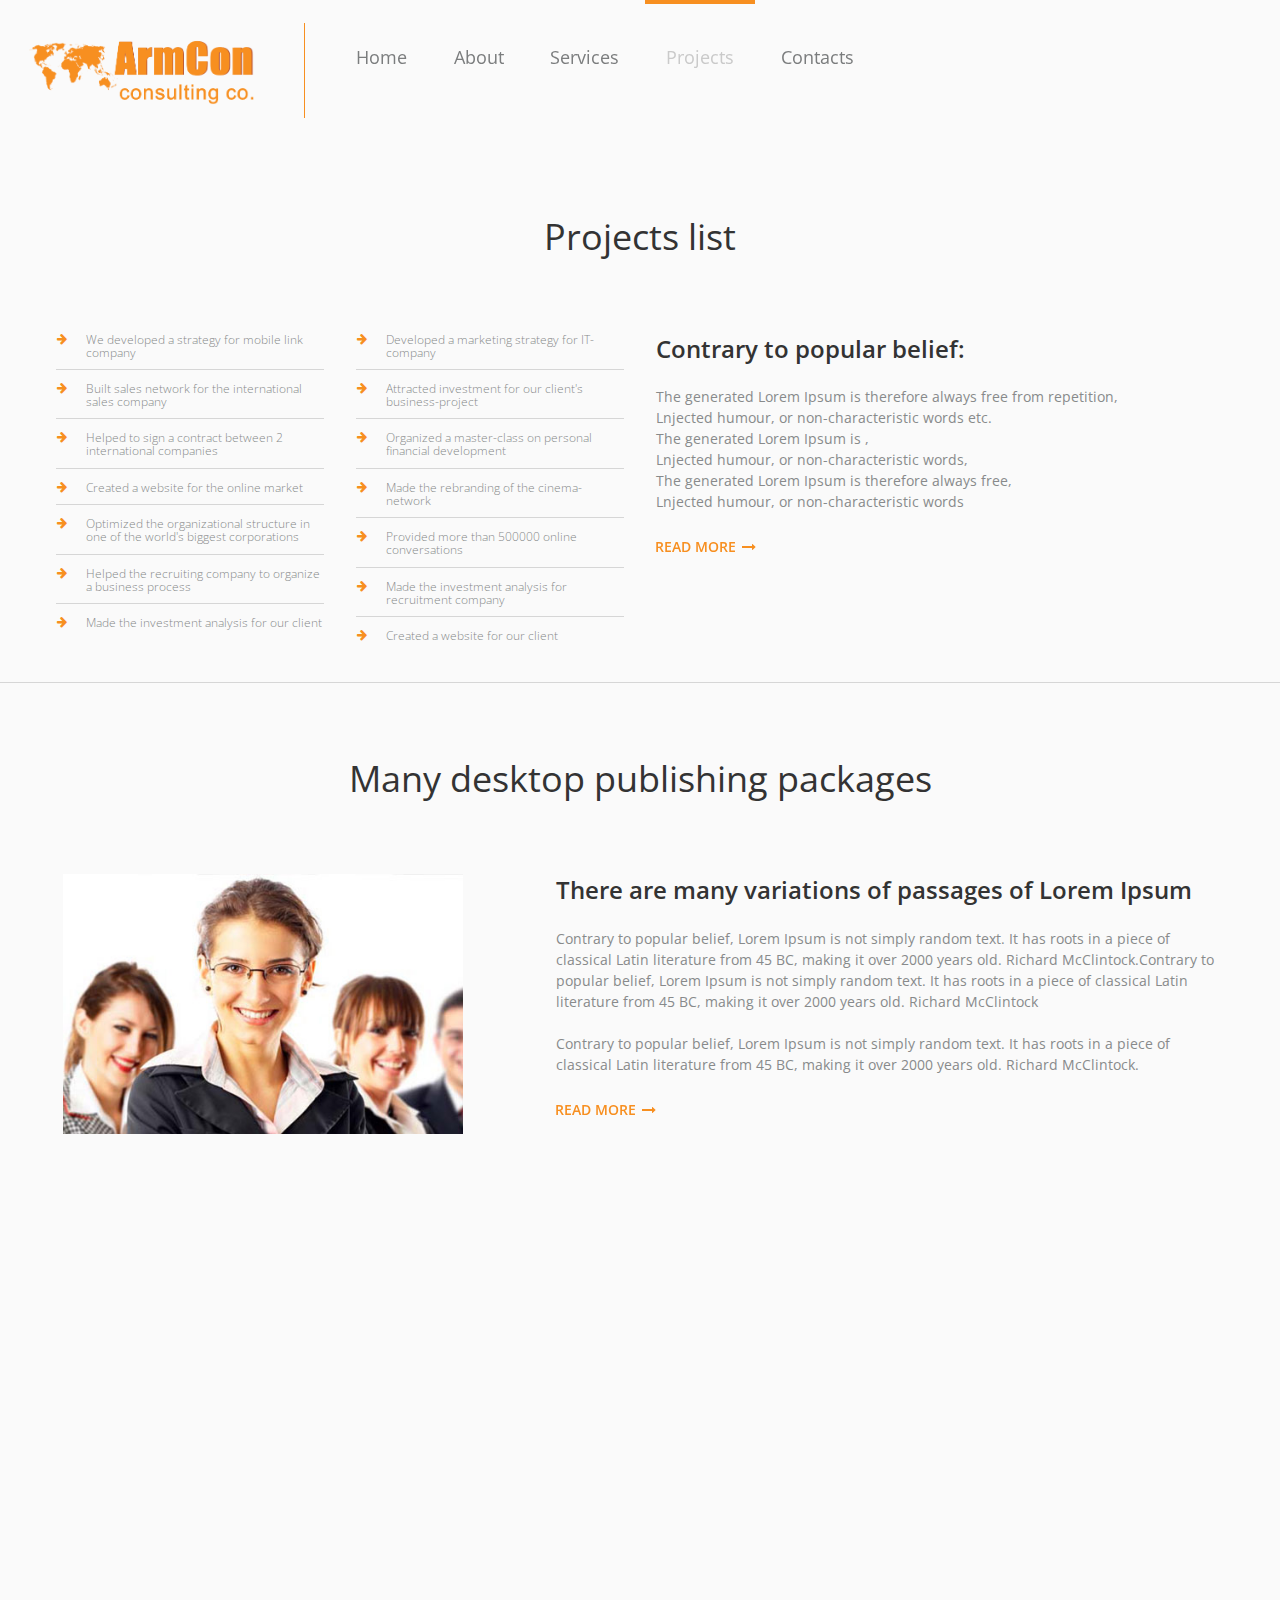
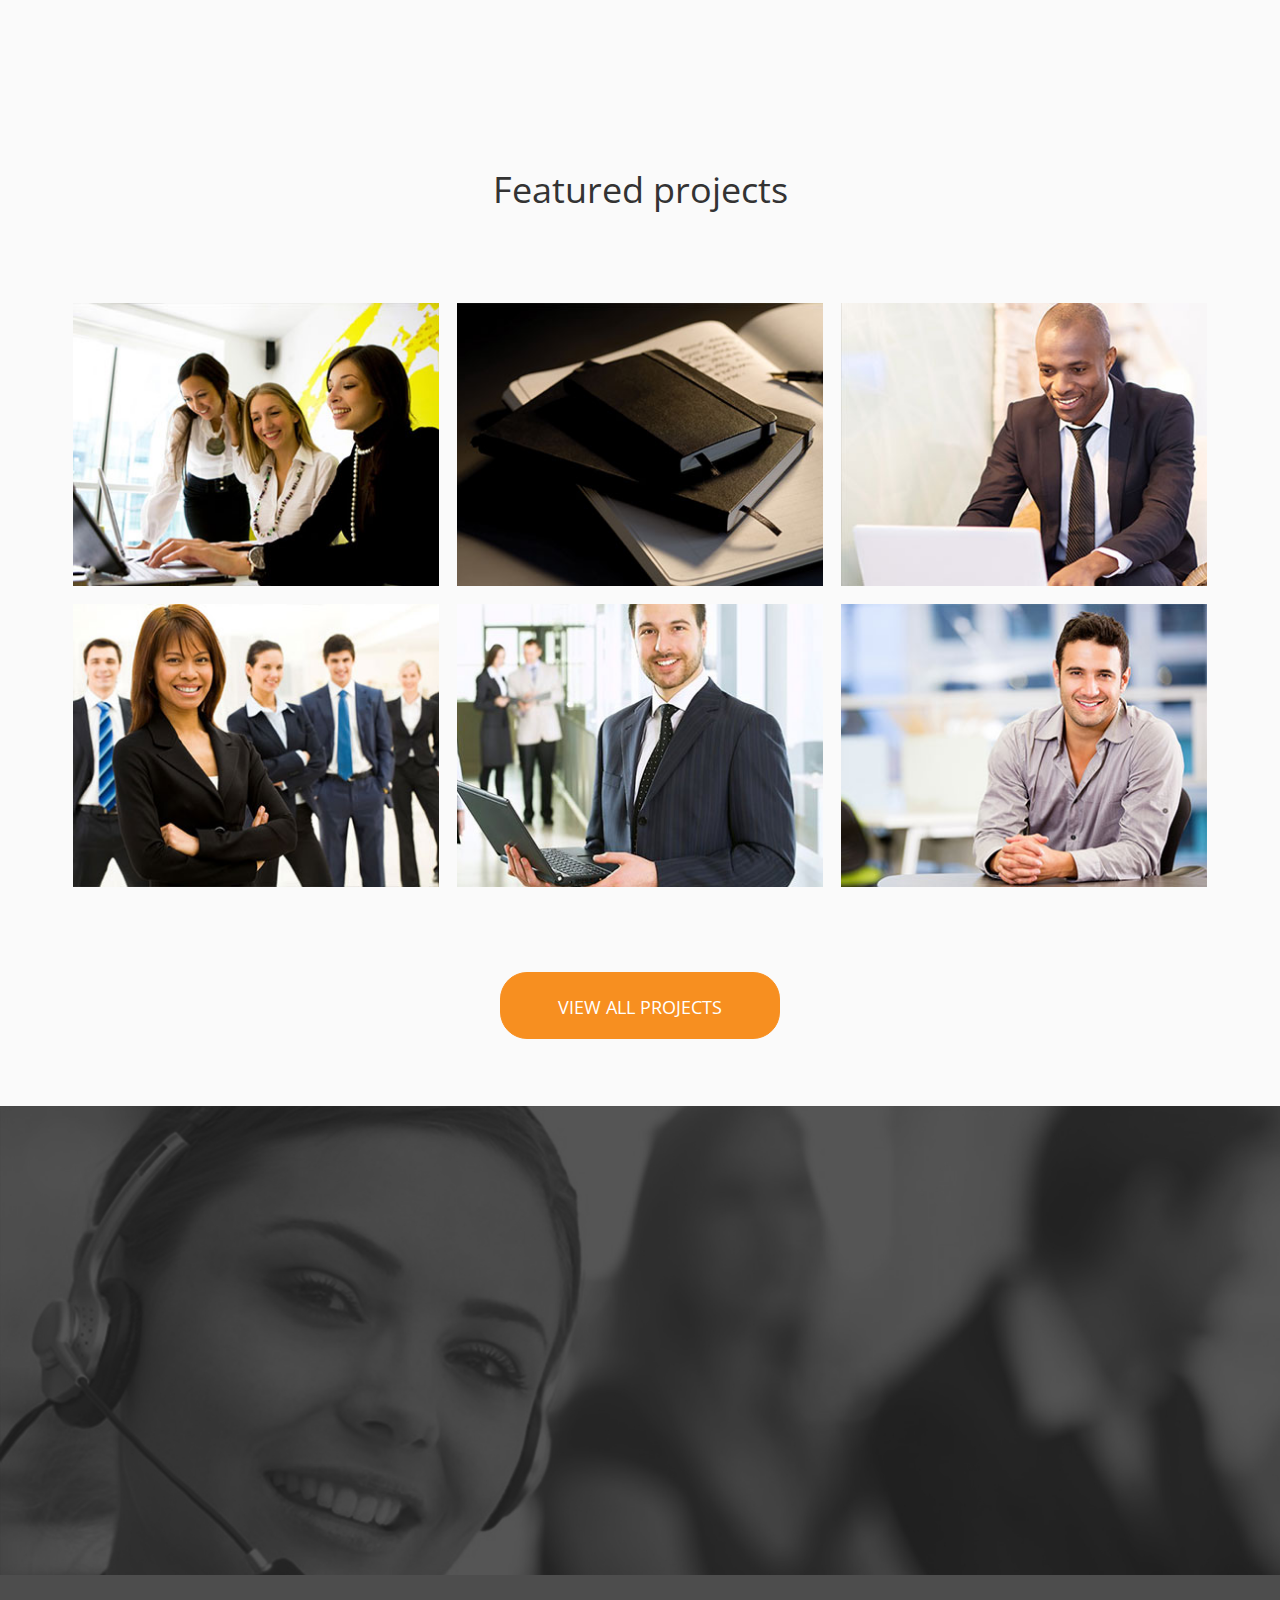
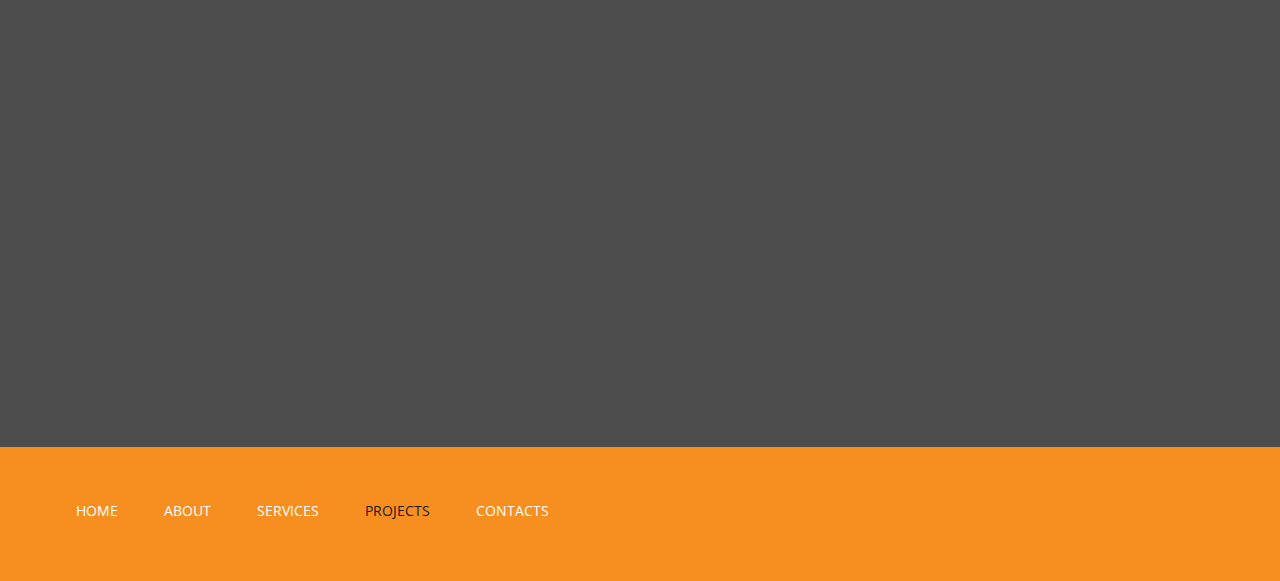
<file: projects.html>
<!DOCTYPE html>
<html lang="en" data-ng-app="website">
    <head>
        <meta charset="utf-8">
        <title>Projects</title>
        <link rel="stylesheet" href="https://maxcdn.bootstrapcdn.com/font-awesome/4.5.0/css/font-awesome.min.css">
        <link rel="stylesheet" href="css/styles_1.css?_build=1448614930"/>
        <link rel="stylesheet" href="css/styles_2.css?_build=1445353863"/>
        <style>
            @import url(//fonts.googleapis.com/css?family=Abel:regular|Archivo+Narrow:regular,italic,700,700italic|Arvo:regular,italic,700,700italic|Asap:regular,italic,700,700italic|Contrail+One:regular|Cutive:regular|Droid:regular,700|Droid+Sans:regular,700|Droid+Serif:regular,italic,700,700italic|Herr+Von+Muellerhoff:regular|Istok+Web:regular,italic,700,700italic|Krona+One:regular|Lato:100,300,regular,italic,700|Lobster:regular|Merriweather+Sans:300,300italic,regular,italic,700,700italic,800,800italic|Montserrat:regular,700|Mr+Dafoe:regular|Noto+Sans:300,regular,700|Open+Sans:300,300italic,regular,italic,600,600italic,700,700italic,800,800italic|Open+Sans+Condensed:300,300italic,700|Oswald:300,regular,700|Pacifico:300,regular,700|Play:regular,700|Playfair+Display:regular,italic,700,700italic,900,900italic|PT+Sans:regular,italic,700,700italic|Racing:regular|Racing+Sans+One:regular|Raleway:100,200,300,regular,500,600,700,800,900|Righteous:regular|Roboto:100,100italic,300,300italic,regular,italic,500,500italic,700,700italic,900,900italic|Roboto+Condensed:300,300italic,regular,italic,700,700italic|Russo+One:regular|Sarina:reqular|Six+Caps:regular|Ubuntu:300,300italic,regular,italic,500,500italic,700,700italic|Ubuntu+Condensed:regular|Yesteryear:regular|Zeyada:regular&subset=latin,latin-ext,cyrillic,cyrillic-ext,vietnamese,devanagari,greek-ext,greek);
        </style>
    </head>
    <body class="mot-background">
        <div class="page">

            <header id="section-header" class="header mot-sect" data-widget="section" data-container="section">
                <div moto-sticky="{ }" class="mot-wid mot-wid-container mot-conta_header_561e3c74f216f"
                     data-widget="container" data-container="container" data-css-name="moto-container_header_561e3c74f216f">
                    <div class="mot-wid mot-wid-row" data-widget="row" data-grid-type="sm">
                        <div class="container-fluid">
                            <div class="row">
                                <div class="mot-cel col-sm-3" data-container="container">
                                    <div class="mot-wid mot-wid-div mo-pr-de mot-ali-left mot-spac-top-auto mot-spac-right-auto mot-spac-bottom-small mot-spac-left-auto"
                                         data-widget="divider_horizontal" data-divider-type="horizontal" data-preset="default"
                                         data-align="{&quot;desktop&quot;:&quot;left&quot;,&quot;tablet&quot;:&quot;&quot;,&quot;mobile-v&quot;:&quot;&quot;,&quot;mobile-h&quot;:&quot;&quot;}"
                                         data-spacing="aasa" data-width="0">
                                        <hr class="mot-wid-divider-line" style="width: 0%;">
                                    </div>
                                    <div class="mot-wid mot-wid-row" data-widget="row" data-grid-type="xs">
                                        <div class="container-fluid">
                                            <div class="row">
                                                <div class="mot-cel col-xs-12" data-container="container">
                                                    <div class="mot-wid mot-wid-container mot-cont_header_561e3c74f3110"
                                                         data-widget="container" data-container="container"
                                                         data-css-name="moto-container_header_561e3c74f3110">
                                                        <div class="mot-wid mot-wid-image mo-pr-de mot-ali-right mot-spac-top-auto mot-spac-right-auto mot-spac-bottom-auto mot-spac-left-auto "
                                                             data-preset="default" data-spacing="aaaa" data-widget="image">


                                                            <a class="mot-wid-image-link mot-link" href="index.html"
                                                               data-action="page">
                                                                <img src="img/logo.png" class="mot-wid-img-picture"
                                                                     data-id="41" title="" alt="" draggable="false">
                                                            </a>

                                                        </div>
                                                    </div>
                                                </div>
                                            </div>
                                        </div>
                                    </div>
                                    <div class="mot-wid mot-wid-div mo-pr-de mot-ali-left mot-spac-top-auto mot-spac-right-auto mot-spac-bottom-small mot-spac-left-auto"
                                         data-widget="divider_horizontal" data-divider-type="horizontal" data-preset="default"
                                         data-align="{&quot;desktop&quot;:&quot;left&quot;,&quot;tablet&quot;:&quot;&quot;,&quot;mobile-v&quot;:&quot;&quot;,&quot;mobile-h&quot;:&quot;&quot;}"
                                         data-spacing="aasa" data-width="0">
                                        <hr class="mot-wid-divider-line" style="width: 0%;">
                                    </div>
                                </div>
                                <div class="mot-cel col-sm-9" data-container="container">
                                    <div class="moto-widget moto-widget-menu moto-preset-default moto-align-left moto-align-center_mobile-h moto-spacing-top-auto moto-spacing-right-auto moto-spacing-bottom-auto moto-spacing-left-auto mot-wid mot-wid-menu mo-pr-de mot-ali-left mot-ali-center_mobile-h mot-spac-top-auto mot-spac-right-auto mot-spac-bottom-auto mot-spac-left-auto"
                                         data-preset="default" data-widget="menu"
                                         data-align="{&quot;desktop&quot;:&quot;left&quot;,&quot;tablet&quot;:&quot;&quot;,&quot;mobile-h&quot;:&quot;center&quot;,&quot;mobile-v&quot;:&quot;&quot;}"
                                         data-menu-id="1" data-menu-type="horizontal" data-spacing="aaaa">
                                        <a href="#" class="mot-wid-menu-toggle-btn"><i
                                                class="mot-wid-menu-tog-btn-icon fa fa-bars"></i></a>
                                        <ul class="mot-wid-menu-list mot-wid-menu-list_hori">
                                            <li class="mot-wid-menu-item">
                                                <a href="index.html" data-action="page"
                                                   class="mot-wid-menu-link mot-wid-menu-link-lev-1 mot-link">Home</a>
                                            </li>
                                            <li class="mot-wid-menu-item">
                                                <a href="about.html" data-action="page"
                                                   class="mot-wid-menu-link mot-wid-menu-link-lev-1 mot-wid-menu-link-sub mot-link">About<span
                                                        class="fa mot-wid-menu-link-arr"></span></a>

                                            </li>
                                            <li class="mot-wid-menu-item">
                                                <a href="services.html" data-action="page"
                                                   class="mot-wid-menu-link mot-wid-menu-link-lev-1 mot-link">Services</a>
                                            </li>
                                            <li class="mot-wid-menu-item">
                                                <a href="projects.html" data-action="page"
                                                   class="mot-wid-menu-link mot-wid-menu-link-lev-1 mot-wid-menu-link-act mot-link">Projects</a>
                                            </li>
                                            <li class="mot-wid-menu-item">
                                                <a href="contacts.html" data-action="page"
                                                   class="mot-wid-menu-link mot-wid-menu-link-lev-1 mot-link">Contacts</a>
                                            </li>
                                        </ul>
                                    </div>
                                </div>
                            </div>
                        </div>
                    </div>
                </div>
            </header>

            <section id="section-content" class="content page-7 mot-sect" data-widget="section" data-container="section">
                <div class="mot-wid mot-wid-row row-fixed" data-widget="row">
                    <div class="container-fluid">
                        <div class="row">
                            <div class="mot-cel col-sm-12" data-container="container">
                                <div class="mot-wid mot-wid-text mo-pr-de                               mot-spac-top-medium mot-spac-right-auto mot-spac-bottom-med mot-spac-left-auto"
                                     data-widget="text" data-preset="default" data-spacing="mama">
                                    <div class="mot-wid-text-content mot-wid-text-edit"><p
                                            style="text-align: center;" class="mot-text_syst_6">Projects list</p></div>
                                </div>
                                <div class="mot-wid mot-wid-row" data-widget="row">
                                    <div class="container-fluid">
                                        <div class="row">
                                            <div class="mot-cel col-sm-3" data-container="container">
                                                <div data-animation="fadeInLeft"
                                                     class="mot-wid mot-wid-text mo-pr-de                      wow fadeInLe_1 mot-spac-top-auto mot-spac-right-auto mot-spac-bottom-small mot-spac-left-auto"
                                                     data-widget="text" data-preset="default" data-spacing="aasa">
                                                    <div class="mot-wid-text-content mot-wid-text-edit">
                                                        <ul class="mot-text_syst_11">
                                                            <li>We developed a strategy for mobile link company</li>
                                                            <li>Built sales network for the international sales company<br></li>
                                                            <li>Helped to sign a contract between 2 international companies</li>
                                                            <li>Created a website for the online market</li>
                                                            <li>Optimized the organizational structure in one of the world's
                                                                biggest corporations
                                                            </li>
                                                            <li>Helped the recruiting company to organize a business process
                                                            </li>
                                                            <li>Made the investment analysis for our client</li>
                                                        </ul>
                                                    </div>
                                                </div>
                                            </div>
                                            <div class="mot-cel col-sm-3" data-container="container">
                                                <div data-animation="fadeInLeft"
                                                     class="mot-wid mot-wid-text mo-pr-de                   wow fadeInLe_1 mot-spac-top-auto mot-spac-right-auto mot-spac-bottom-small mot-spac-left-auto"
                                                     data-widget="text" data-preset="default" data-spacing="aasa">
                                                    <div class="mot-wid-text-content mot-wid-text-edit">
                                                        <ul class="mot-text_syst_11">
                                                            <li>Developed a marketing strategy for IT-company</li>
                                                            <li>Attracted investment for our client's business-project</li>
                                                            <li>Organized a master-class on personal financial development<br>
                                                            </li>
                                                            <li>Made the rebranding of the cinema-network</li>
                                                            <li>Provided more than 500000 online conversations</li>
                                                            <li>Made the investment analysis for recruitment company</li>
                                                            <li>Created a website for our client<br></li>
                                                        </ul>
                                                    </div>
                                                </div>
                                            </div>
                                            <div class="mot-cel col-sm-6" data-container="container">
                                                <div data-animation="fadeInRight"
                                                     class="mot-wid mot-wid-text mo-pr-de                   wow fadeInRi mot-spac-top-auto mot-spac-right-auto mot-spac-bottom-small mot-spac-left-auto"
                                                     data-widget="text" data-preset="default" data-spacing="aasa">
                                                    <div class="mot-wid-text-content mot-wid-text-edit"><p
                                                            class="mot-text_155">Contrary to popular belief:<br></p></div>
                                                </div>
                                                <div data-animation="fadeInRight"
                                                     class="mot-wid mot-wid-text mo-pr-de                   wow fadeInRi mot-spac-top-auto mot-spac-right-auto mot-spac-bottom-small mot-spac-left-auto"
                                                     data-widget="text" data-preset="default" data-spacing="aasa">
                                                    <div class="mot-wid-text-content mot-wid-text-edit"><p
                                                            class="mot-text_syst_10">The generated Lorem Ipsum is therefore always free from repetition,<br></p>

                                                        <p class="mot-text_syst_10">Lnjected humour, or non-characteristic words etc.</p>

                                                        <p class="mot-text_syst_10">The generated Lorem Ipsum is ,</p>

                                                        <p class="mot-text_syst_10">Lnjected humour, or non-characteristic words,</p>

                                                        <p class="mot-text_syst_10">The generated Lorem Ipsum is therefore always free,<br></p>

                                                        <p class="mot-text_syst_10">Lnjected humour, or non-characteristic words<br></p></div>
                                                </div>
                                                <div class="mot-wid mot-wid-button mot-pres-2 mot-ali-left mot-spac-top-auto mot-spac-right-auto mot-spac-bottom-large mot-spac-left-auto wow fadeInRi"
                                                     data-widget="button" data-preset="2" data-spacing="aala">


                                                    <a href="more.html" data-action="page"
                                                       class="mot-wid-button-link mot-siz-small mot-link"
                                                       data-anchor=""
                                                       data-size="small"><span class="fa mot-wid-theme-icon"></span> <span
                                                            class="mot-wid-button-lab">READ MORE</span></a>
                                                </div>
                                                <div class="mot-wid mot-wid-spacer mo-pr-de        mot-spac-top-small mot-spac-right-auto mot-spac-bottom-auto mot-spac-left-auto"
                                                     data-widget="spacer" data-preset="default" data-spacing="saaa">
                                                    <div class="mot-wid-spac-block" style="height: 10px;"></div>
                                                </div>
                                            </div>
                                        </div>
                                    </div>
                                </div>
                            </div>
                        </div>
                    </div>
                </div>
                <div data-css-name="moto-container_content_561e9f4e"
                     class="mot-wid mot-wid-container mot-cont_content_561e9f4e" data-widget="container"
                     data-container="container">
                    <div class="mot-wid mot-wid-div mo-pr-de mot-ali-left mot-spac-top-auto mot-spac-right-auto mot-spac-bottom-auto mot-spac-left-auto"
                         data-widget="divider_horizontal" data-divider-type="horizontal" data-preset="default"
                         data-align="{&quot;desktop&quot;:&quot;left&quot;,&quot;tablet&quot;:&quot;&quot;,&quot;mobile-v&quot;:&quot;&quot;,&quot;mobile-h&quot;:&quot;&quot;}"
                         data-spacing="aaaa" data-width="100">
                        <hr style="width: 100%;" class="mot-wid-divider-line">
                    </div>
                </div>
                <div class="mot-wid mot-wid-row row-fixed" data-widget="row">
                    <div class="container-fluid">
                        <div class="row">
                            <div class="mot-cel col-sm-12" data-container="container">
                                <div class="mot-wid mot-wid-text mo-pr-de                                                                            mot-spac-top-medium mot-spac-right-auto mot-spac-bottom-med mot-spac-left-auto"
                                     data-widget="text" data-preset="default" data-spacing="mama">
                                    <div class="mot-wid-text-content mot-wid-text-edit"><p
                                            class="mot-text_syst_6" style="text-align: center;">Many desktop publishing packages<br>
                                        </p></div>
                                </div>
                                <div class="mot-wid mot-wid-row" data-widget="row">
                                    <div class="container-fluid">
                                        <div class="row">
                                            <div class="mot-cel col-sm-5" data-container="container">
                                                <div class="mot-wid mot-wid-image mo-pr-de  mot-spac-top-auto mot-spac-right-auto mot-spac-bottom-large mot-spac-left-auto "
                                                     data-preset="default" data-spacing="aala" data-widget="image">


                                                    <div class="mot-wid-image-link">
                                                        <img src="img/projects/projects-img01.jpg"
                                                             class="mot-wid-img-picture" data-id="104" title="" alt=""
                                                             draggable="false">
                                                    </div>

                                                </div>
                                            </div>
                                            <div class="mot-cel col-sm-7" data-container="container">
                                                <div class="mot-wid mot-wid-text mo-pr-de                       mot-spac-top-auto mot-spac-right-auto mot-spac-bottom-small mot-spac-left-auto"
                                                     data-widget="text" data-preset="default" data-spacing="aasa">
                                                    <div class="mot-wid-text-content mot-wid-text-edit"><p
                                                            class="mot-text_155">There are many variations of passages of Lorem Ipsum<br>
                                                        </p></div>
                                                </div>
                                                <div class="mot-wid mot-wid-text mo-pr-de                        mot-spac-top-auto mot-spac-right-auto mot-spac-bottom-small mot-spac-left-auto"
                                                     data-widget="text" data-preset="default" data-spacing="aasa">
                                                    <div class="mot-wid-text-content mot-wid-text-edit"><p
                                                            class="mot-text_syst_10">Contrary to popular belief, Lorem Ipsum is not simply random text. It has roots in a piece of classical Latin literature from 45 BC, making it over 2000 years old. Richard McClintock.Contrary to popular belief, Lorem Ipsum is not simply random text. It has roots in a piece of classical Latin literature from 45 BC, making it over 2000 years old. Richard McClintock</p>

                                                        <p class="mot-text_syst_10"><br></p>

                                                        <p class="mot-text_syst_10">Contrary to popular belief, Lorem Ipsum is not simply random text. It has roots in a piece of classical Latin literature from 45 BC, making it over 2000 years old. Richard McClintock.</p></div>
                                                </div>
                                                <div class="mot-wid mot-wid-button mot-pres-2 mot-ali-left mot-spac-top-auto mot-spac-right-auto mot-spac-bottom-med mot-spac-left-auto "
                                                     data-widget="button" data-preset="2" data-spacing="aama">


                                                    <a href="more.html" data-action="page"
                                                       class="mot-wid-button-link mot-siz-small mot-link"
                                                       data-anchor=""
                                                       data-size="small"><span class="fa mot-wid-theme-icon"></span> <span
                                                            class="mot-wid-button-lab">READ MORE</span></a>
                                                </div>
                                            </div>
                                        </div>
                                    </div>
                                </div>
                            </div>
                        </div>
                    </div>
                </div>
                <div class="mot-wid mot-wid-container mot-parallax mot-cont_content_561e94f83ba19"
                     data-widget="container" data-container="container" data-css-name="moto-container_content_561e94f83ba19"
                     data-stellar-background-ratio="0.5">
                    <div data-animation="fadeInUp"
                         class="mot-wid mot-wid-text mo-pr-de                                                                                     wow fadeIn moto-spacing-top-large mot-spac-right-auto mot-spac-bottom-auto mot-spac-left-auto"
                         data-widget="text" data-preset="default" data-spacing="laaa">
                        <div class="mot-wid-text-content mot-wid-text-edit"><p style="text-align: center;"
                                                                                           class="mot-text_syst_8">It is a long established fact that a reader<br></p></div>
                    </div>
                    <div class="mot-wid mot-wid-row row-fixed" data-widget="row">
                        <div class="container-fluid">
                            <div class="row">
                                <div class="mot-cel col-sm-1" data-container="container"></div>
                                <div class="mot-cel col-sm-10" data-container="container">
                                    <div data-animation="fadeInUp"
                                         class="mot-wid mot-wid-text mo-pr-de                                                                                    wow fadeIn mot-spac-top-auto mot-spac-right-auto mot-spac-bottom-small mot-spac-left-auto"
                                         data-widget="text" data-preset="default" data-spacing="aasa">
                                        <div class="mot-wid-text-content mot-wid-text-edit"><p
                                                style="text-align: center;" class="mot-text_syst_14"><span
                                                    class="moto-color_custom2">Lorem Ipsum is simply dummy text of the printing and typesetting industry. Lorem Ipsum has been the industry's standard dummy text.</span><br>
                                            </p></div>
                                    </div>
                                    <div class="mot-wid mot-wid-button mo-pr-de mot-align-center mot-spac-top-small mot-spac-right-auto mot-spac-bottom-large mot-spac-left-auto wow fadeIn"
                                         data-widget="button" data-preset="default" data-spacing="sala">


                                        <a href="more.html" data-action="page"
                                           class="mot-wid-button-link mot-siz-med mot-link"
                                           data-anchor=""
                                           data-size="medium"><span class="fa mot-wid-theme-icon"></span> <span
                                                class="mot-wid-button-lab">READ MORE</span></a>
                                    </div>
                                    <div class="mot-wid mot-wid-spacer mo-pr-de" data-widget="spacer"
                                         data-preset="default" data-spacing="">
                                        <div class="mot-wid-spac-block" style="height: 10px;"></div>
                                    </div>
                                </div>
                                <div class="mot-cel col-sm-1" data-container="container"></div>
                            </div>
                        </div>
                    </div>
                </div>
                <div class="mot-wid mot-wid-row row-fixed" data-widget="row">
                    <div class="container-fluid">
                        <div class="row">
                            <div class="mot-cel col-sm-12" data-container="container">
                                <div class="mot-wid mot-wid-text mo-pr-de                          mot-spac-top-medium mot-spac-right-auto mot-spac-bottom-med mot-spac-left-auto"
                                     data-widget="text" data-preset="default" data-spacing="mama">
                                    <div class="mot-wid-text-content mot-wid-text-edit"><p
                                            class="mot-text_syst_6" style="text-align: center;">Featured projects</p></div>
                                </div>
                                <div class="mot-wid mot-wid-grid-gallery mot-preset-3 mot-spac-top-auto mot-spac-right-auto mot-spac-bottom-med mot-spac-left-auto "
                                     data-widget="grid_gallery" data-preset="3" data-spacing="aama">


                                    <div class="mot-wid-grid-gall-items"
                                         data-moto-grid-gallery-options='{&quot;rowHeight&quot;:287,&quot;fixedHeight&quot;:false,&quot;margins&quot;:18,&quot;lastRow&quot;:&quot;nojustify&quot;,&quot;showCaptions&quot;:true,&quot;enableLightbox&quot;:true}'>
                                        <a href="img/projects/projects-img02big.jpg"
                                           class="mot-wid-grid-galle-item">
                                            <img src="img/projects/projects-img02.jpg"
                                                 alt="projects-img02.jpg" class="mot-wid-grid-galle-image">

                                            <div class="caption cap-empty">
                                                <p></p>
                                            </div>
                                        </a>
                                        <a href="img/projects/projects-img03big.jpg"
                                           class="mot-wid-grid-galle-item">
                                            <img src="img/projects/projects-img03.jpg"
                                                 alt="projects-img03.jpg" class="mot-wid-grid-galle-image">

                                            <div class="caption cap-empty">
                                                <p></p>
                                            </div>
                                        </a>
                                        <a href="img/projects/projects-img04big.jpg"
                                           class="mot-wid-grid-galle-item">
                                            <img src="img/projects/projects-img04.jpg"
                                                 alt="projects-img04.jpg" class="mot-wid-grid-galle-image">

                                            <div class="caption cap-empty">
                                                <p></p>
                                            </div>
                                        </a>
                                        <a href="img/projects/projects-img05big.jpg"
                                           class="mot-wid-grid-galle-item">
                                            <img src="img/projects/projects-img05.jpg"
                                                 alt="projects-img05.jpg" class="mot-wid-grid-galle-image">

                                            <div class="caption cap-empty">
                                                <p></p>
                                            </div>
                                        </a>
                                        <a href="img/projects/projects-img06big.jpg"
                                           class="mot-wid-grid-galle-item">
                                            <img src="img/projects/projects-img06.jpg"
                                                 alt="projects-img06.jpg" class="mot-wid-grid-galle-image">

                                            <div class="caption cap-empty">
                                                <p></p>
                                            </div>
                                        </a>
                                        <a href="img/projects/projects-img07big.jpg"
                                           class="mot-wid-grid-galle-item">
                                            <img src="img/projects/projects-img07.jpg"
                                                 alt="projects-img07.jpg" class="mot-wid-grid-galle-image">

                                            <div class="caption cap-empty">
                                                <p></p>
                                            </div>
                                        </a>
                                    </div>

                                </div>
                                <div class="mot-wid mot-wid-button mo-pr-de mot-align-center mot-spac-top-auto mot-spac-right-auto mot-spac-bottom-med mot-spac-left-auto "
                                     data-widget="button" data-preset="default" data-spacing="aama">


                                    <a href="#" data-action="url"
                                       class="mot-wid-button-link mot-siz-med mot-link"
                                       data-size="medium"><span class="fa mot-wid-theme-icon"></span> <span
                                            class="mot-wid-button-lab">VIEW ALL PROJECTS</span></a>
                                </div>
                            </div>
                        </div>
                    </div>
                </div>
                <div data-css-name="moto-container_content_561e94f83d189"
                     class="mot-wid mot-wid-container mot-cont_content_561e94f83d189" data-widget="container"
                     data-container="container">
                    <div class="mot-wid mot-wid-row row-fixed" data-widget="row">
                        <div class="container-fluid">
                            <div class="row">
                                <div class="mot-cel col-sm-12" data-container="container">
                                    <div data-animation="fadeInUp"
                                         class="mot-wid mot-wid-text mo-pr-de                                                                      wow fadeIn moto-spacing-top-large mot-spac-right-auto mot-spac-bottom-auto mot-spac-left-auto"
                                         data-widget="text" data-preset="default" data-spacing="laaa">
                                        <div class="mot-wid-text-content mot-wid-text-edit"><p
                                                style="text-align: center;" class="mot-text_syst_8"><span
                                                    class="mot-color1_3">Contrary to popular belief, Lorem Ipsum </span><br></p></div>
                                    </div>
                                    <div class="mot-wid mot-wid-row" data-widget="row">
                                        <div class="container-fluid">
                                            <div class="row">
                                                <div class="mot-cel col-sm-1" data-container="container"></div>
                                                <div class="mot-cel col-sm-10" data-container="container">
                                                    <div data-animation="fadeInUp"
                                                         class="mot-wid mot-wid-text mo-pr-de                                  wow fadeIn mot-spac-top-auto mot-spac-right-auto mot-spac-bottom-small mot-spac-left-auto"
                                                         data-widget="text" data-preset="default" data-spacing="aasa">
                                                        <div class="mot-wid-text-content mot-wid-text-edit"><p
                                                                class="mot-text_syst_14" style="text-align: center;">Lorem Ipsum comes from sections 1.10.32 and 1.10.33 of "de Finibus Bonorum et Malorum" (The Extremes of Good and Evil) by Cicero, written in 45 BC.<br></p></div>
                                                    </div>
                                                    <div class="mot-wid mot-wid-button mo-pr-de mot-align-center mot-spac-top-small mot-spac-right-auto mot-spac-bottom-large mot-spac-left-auto wow fadeIn"
                                                         data-widget="button" data-preset="default" data-spacing="sala">


                                                        <a href="more.html" data-action="page"
                                                           class="mot-wid-button-link mot-siz-med mot-link"
                                                           data-anchor=""
                                                           data-size="medium"><span class="fa mot-wid-theme-icon"></span>
                                                            <span class="mot-wid-button-lab">READ MORE</span></a>
                                                    </div>
                                                </div>
                                                <div class="mot-cel col-sm-1" data-container="container"></div>
                                            </div>
                                        </div>
                                    </div>
                                </div>
                            </div>
                        </div>
                    </div>
                </div>
            </section>
        </div>

        <footer id="section-footer" class="footer mot-sect" data-widget="section" data-container="section"
                data-moto-sticky="{mode:'smallHeight', direction:'bottom'}">
            <div data-css-name="moto-container_footer_561e3c7a239e6"
                 class="mot-wid mot-wid-container mot-cont_footer_561e3c7a239e6" data-widget="container"
                 data-container="container">
                <div class="mot-wid mot-wid-row row-fixed" data-widget="row">
                    <div class="container-fluid">
                        <div class="row">
                            <div class="mot-cel col-sm-3" data-container="container">
                                <div data-animation="fadeInLeft" class=" mot-wid mot-wid-text mo-pr-de  wow fadeInLe_1 mot-spac-top-medium mot-spac-right-auto mot-spac-bottom-auto mot-spac-left-auto" data-widget="text" data-preset="default" data-spacing="maaa">
                                    <div class="mot-wid-text-content mot-wid-text-edit">
                                        <p class="mot-text_norm">
                                            <strong><span class="mot-color1_3">SERVICES</span></strong>
                                        </p>
                                    </div>
                                </div>
                                <div class="mot-wid mot-wid-spacer mo-pr-de" data-widget="spacer" data-preset="default" data-spacing="">
                                    <div class="mot-wid-spac-block" style="height: 10px;"></div>
                                </div>
                                <div data-animation="fadeInLeft" class=" mot-wid mot-wid-text mo-pr-de wow fadeInLe_1 mot-spac-top-auto mot-spac-right-auto mot-spac-bottom-med mot-spac-left-auto" data-widget="text" data-preset="default" data-spacing="aama">
                                    <div class="mot-wid-text-content mot-wid-text-edit">
                                        <p class="mot-text_syst_11">
                                            <a class="mot-link" data-action="url" href="#" target="_blank">But I must explain</a><br>
                                            <a class="mot-link" data-action="url" href="#" target="_blank">I will give you</a><br>
                                            <a class="mot-link" data-action="url" href="#" target="_blank">Nor again is</a><br>
                                            <a class="mot-link" data-action="url" href="#" target="_blank">To take a trivial</a><br>
                                            <a class="mot-link" data-action="url" href="#" target="_blank">But who has </a><br>
                                            <a class="mot-link" data-action="url" href="#" target="_blank">Finibus Bonorum</a><br>
                                            <a class="mot-link" data-action="url" href="#" target="_blank">At vero eos </a><br>
                                            <a class="mot-link" data-action="url" href="#" target="_blank">Temporibus autem</a><br>
                                            <a class="mot-link" data-action="url" href="#" target="_blank">These cases are perfectly </a><br>
                                            <a class="mot-link" data-action="url" href="#" target="_blank">But in certain circumstances</a><br>
                                        </p>
                                    </div>
                                </div>
                            </div>
                            <div class="mot-cel col-sm-3" data-container="container">
                                <div data-animation="fadeInLeft" class=" mot-wid mot-wid-text mo-pr-de  wow fadeInLe_1 mot-spac-top-medium mot-spac-right-auto mot-spac-bottom-auto mot-spac-left-auto" data-widget="text" data-preset="default" data-spacing="maaa">
                                    <div class="mot-wid-text-content mot-wid-text-edit">
                                        <p class="mot-text_norm">
                                            <strong><span class="mot-color1_3">INDUSTRIES</span></strong>
                                        </p>
                                    </div>
                                </div>
                                <div class="mot-wid mot-wid-spacer mo-pr-de" data-widget="spacer" data-preset="default" data-spacing="">
                                    <div class="mot-wid-spac-block" style="height: 10px;"></div>
                                </div>
                                <div data-animation="fadeInLeft" class=" mot-wid mot-wid-text mo-pr-de wow fadeInLe_1 mot-spac-top-auto mot-spac-right-auto mot-spac-bottom-med mot-spac-left-auto" data-widget="text" data-preset="default" data-spacing="aama">
                                    <div class="mot-wid-text-content mot-wid-text-edit">
                                        <p class="mot-text_syst_11">
                                            <a class="mot-link" data-action="url" href="#" target="_blank">But</a><br><a class="mot-link" data-action="url" href="#" target="_blank">Legal</a>
                                        </p>

                                        <p class="mot-text_syst_11">
                                            <a class="mot-link" data-action="url" href="#" target="_blank">Malorum</a>
                                        </p>

                                        <p class="mot-text_syst_11">
                                            <a class="mot-link" data-action="url" href="#" target="_blank">Nemo</a>
                                        </p>

                                        <p class="mot-text_syst_11">
                                            <a class="mot-link" data-action="url" href="#" target="_blank">Temporibus</a>
                                        </p>

                                        <p class="mot-text_syst_11">
                                            <a class="mot-link" data-action="url" href="#" target="_blank">These</a>
                                        </p>
                                    </div>
                                </div>
                            </div>
                            <div class="mot-cel col-sm-3" data-container="container">
                                <div data-animation="fadeInLeft" class=" mot-wid mot-wid-text mo-pr-de wow fadeInLe_1 mot-spac-top-medium mot-spac-right-auto mot-spac-bottom-auto mot-spac-left-auto" data-widget="text" data-preset="default" data-spacing="maaa">
                                    <div class="mot-wid-text-content mot-wid-text-edit">
                                        <p class="mot-text_norm">
                                            <span class="mot-color1_3"><strong>LOREM IPSUM<br></strong></span>
                                        </p>
                                    </div>
                                </div>
                                <div class="mot-wid mot-wid-spacer mo-pr-de" data-widget="spacer" data-preset="default" data-spacing="">
                                    <div class="mot-wid-spac-block" style="height: 10px;"></div>
                                </div>
                                <div data-animation="fadeInLeft" class="mot-wid mot-wid-text mo-pr-de  wow fadeInLe_1 mot-spac-top-auto mot-spac-right-auto mot-spac-bottom-small mot-spac-left-auto" data-widget="text" data-preset="default" data-spacing="aasa">
                                    <div class="mot-wid-text-content mot-wid-text-edit">
                                        <p class="mot-text_syst_11">
                                            <a class="mot-link" data-action="url" href="#" target="_blank">Excepteur </a><br>
                                            <a class="mot-link" data-action="url" href="#" target="_blank">Sed ut perspiciatis</a><br>
                                            <a class="mot-link" data-action="url" href="#" target="_blank">Nemo </a><br>
                                            <a class="mot-link" data-action="url" href="#" target="_blank">Quis autem vel</a><br>
                                            <a class="mot-link" data-action="url" href="#" target="_blank">To take a trivial</a><br>
                                        </p>
                                    </div>
                                </div>
                                <div data-animation="fadeInLeft" class="mot-wid mot-wid-text mo-pr-de wow fadeInLe_1 mot-spac-top-auto mot-spac-right-auto mot-spac-bottom-auto mot-spac-left-auto" data-widget="text" data-preset="default" data-spacing="aaaa">
                                    <div class="mot-wid-text-content mot-wid-text-edit"><p class="mot-text_norm">
                                        <span class="mot-color1_3"><strong>ABOUT US<br></strong></span>
                                    </p>
                                    </div>
                                </div>
                                <div class="mot-wid mot-wid-spacer mo-pr-de" data-widget="spacer" data-preset="default" data-spacing="">
                                    <div class="mot-wid-spac-block" style="height: 10px;"></div>
                                </div>
                                <div data-animation="fadeInLeft" class="mot-wid mot-wid-text mo-pr-de wow fadeInLe_1 mot-spac-top-auto mot-spac-right-auto mot-spac-bottom-med mot-spac-left-auto" data-widget="text" data-preset="default" data-spacing="aama">
                                    <div class="mot-wid-text-content mot-wid-text-edit">
                                        <p class="mot-text_syst_11">
                                            <a class="mot-link" data-action="url" href="#" target="_blank">Malorum</a><br>
                                        </p>

                                        <p class="mot-text_syst_11">
                                            <a class="mot-link" data-action="url" href="#" target="_blank">Section </a><br>
                                        </p>

                                        <p class="mot-text_syst_11">
                                            <a class="mot-link" data-action="url" href="#" target="_blank">Rackham</a><br>
                                        </p>

                                        <p class="mot-text_syst_11">
                                            <a class="mot-link" data-action="url" href="#" target="_blank">To take</a><br>
                                        </p>

                                        <p class="mot-text_syst_11">
                                            <a class="mot-link" data-action="url" href="#" target="_blank">These cases</a><br>
                                        </p>
                                    </div>
                                </div>
                            </div>
                            <div class="mot-cel col-sm-3" data-container="container">
                                <div class="mot-wid mot-wid-social-links mo-pr-de  mot-spac-top-medium mot-spac-right-auto mot-spac-bottom-auto mot-spac-left-auto wow fadeInRi"
                                     data-widget="social_links" data-preset="default"
                                     data-align="{&quot;desktop&quot;:&quot;&quot;,&quot;tablet&quot;:&quot;&quot;,&quot;mobile-v&quot;:&quot;&quot;,&quot;mobile-h&quot;:&quot;&quot;}"
                                     data-spacing="maaa">


                                    <ul class="mot-wid-social-links-list">
                                        <li class="mot-wid-social-links-item">
                                            <a href="#"
                                               class="mot-wid-social-links-link mot-wid-social-links-link_facebook"
                                               data-provider="facebook" target="_blank"></a>
                                        </li>
                                        <li class="mot-wid-social-links-item">
                                            <a href="#"
                                               class="mot-wid-social-links-link mot-wid-social-links-link_googleplus"
                                               data-provider="googleplus" target="_blank"></a>
                                        </li>
                                        <li class="mot-wid-social-links-item">
                                            <a href="#"
                                               class="mot-wid-social-links-link mot-wid-social-links-link_twitter"
                                               data-provider="twitter" target="_blank"></a>
                                        </li>
                                        <li class="mot-wid-social-links-item">
                                            <a href="#"
                                               class="mot-wid-social-links-link mot-wid-social-links-link_pinterest"
                                               data-provider="pinterest" target="_blank"></a>
                                        </li>
                                        <li class="mot-wid-social-links-item">
                                            <a href="#"
                                               class="mot-wid-social-links-link mot-wid-social-links-link_instagram"
                                               data-provider="instagram" target="_blank"></a>
                                        </li>
                                    </ul>
                                </div>
                                <div class="mot-wid mot-wid-spacer mo-pr-de" data-widget="spacer" data-preset="default" data-spacing="">
                                    <div class="mot-wid-spac-block" style="height: 10px;"></div>
                                </div>
                                <div data-animation="fadeInRight" class="mot-wid mot-wid-text mo-pr-de wow fadeInRi mot-spac-top-auto mot-spac-right-auto mot-spac-bottom-small mot-spac-left-auto" data-widget="text" data-preset="default" data-spacing="aasa">
                                    <div class="mot-wid-text-content mot-wid-text-edit">
                                        <p class="mot-text_130">
                                            Contrary to popular belief, Lorem Ipsum is not simply random text. It has roots in a piece of classical Latin literature from 45 BC, making it over 2000 years old. Richard McClintock, a Latin professor at Hampden-Sydney College in Virginia, looked up one of the more obscure Latin words, consectetur, from a Lorem Ipsum passage, and going through the cites of the word in classical literature, discovered the </p>
                                    </div>
                                </div>
                                <div data-animation="fadeInRight" class="mot-wid mot-wid-text mo-pr-de wow fadeInRi mot-spac-top-auto mot-spac-right-auto mot-spac-bottom-small mot-spac-left-auto" data-widget="text" data-preset="default" data-spacing="aasa">
                                    <div class="mot-wid-text-content mot-wid-text-edit">
                                        <p class="mot-text_syst_4">
                                            <a class="mot-link" data-action="url" href="#" target="_self" rel="nofollow">+1 000 000 000</a><br>
                                        </p>
                                    </div>
                                </div>
                                <div data-animation="fadeInRight" class="mot-wid mot-wid-text mo-pr-de wow fadeInRi mot-spac-top-auto mot-spac-right-auto mot-spac-bottom-large mot-spac-left-auto" data-widget="text" data-preset="default" data-spacing="aala">
                                    <div class="mot-wid-text-content mot-wid-text-edit">
                                        <p class="mot-text_191">
                                            <span class="mot-color4_21">© 2015 Armcon Company </span>
                                            <a class="mot-link" data-action="url" href="#" target="_blank"></a><br>
                                        </p>
                                    </div>
                                </div>
                            </div>
                        </div>
                    </div>
                </div>
            </div>
            <div data-css-name="moto-container_footer_561e3c7a2459e"
                 class="mot-wid mot-wid-container mot-cont_footer_561e3c7a2459e" data-widget="container"
                 data-container="container">
                <div class="mag_cop mot-wid-text-content mot-wid-text-edit">
                    <p class="mot-text_191">
                        <span class="mot-color4_21">© 2015 Armcon Company </span>
                        <a class="mot-link" data-action="url" href="#" target="_blank"></a><br>
                    </p>
                </div>
                <div class="mot-wid mot-wid-row row-fixed" data-widget="row">
                    <div class="container-fluid">
                        <div class="row">
                            <div class="mot-cel col-sm-12" data-container="container">
                                <div class="mot-wid mot-wid-menu mot-preset-3 mot-ali-left mot-ali-center_mobile-h mot-spac-top-small mot-spac-right-auto mot-spac-bottom-small mot-spac-left-auto"
                                     data-preset="3" data-widget="menu"
                                     data-align="{&quot;desktop&quot;:&quot;left&quot;,&quot;tablet&quot;:&quot;&quot;,&quot;mobile-h&quot;:&quot;center&quot;,&quot;mobile-v&quot;:&quot;&quot;}"
                                     data-menu-id="4" data-menu-type="horizontal" data-spacing="sasa">
                                    <a href="#" class="mot-wid-menu-toggle-btn"><i
                                            class="mot-wid-menu-tog-btn-icon fa fa-bars"></i></a>
                                    <ul class="mot-wid-menu-list mot-wid-menu-list_hori">
                                        <li class="mot-wid-menu-item">
                                            <a href="index.html" data-action="page"
                                               class="mot-wid-menu-link mot-wid-menu-link-lev-1 mot-link">HOME</a>
                                        </li>
                                        <li class="mot-wid-menu-item">
                                            <a href="about.html" data-action="page"
                                               class="mot-wid-menu-link mot-wid-menu-link-lev-1 mot-link">ABOUT</a>
                                        </li>
                                        <li class="mot-wid-menu-item">
                                            <a href="services.html" data-action="page"
                                               class="mot-wid-menu-link mot-wid-menu-link-lev-1 mot-link">SERVICES</a>
                                        </li>
                                        <li class="mot-wid-menu-item">
                                            <a href="projects.html" data-action="page"
                                               class="mot-wid-menu-link mot-wid-menu-link-lev-1 mot-wid-menu-link-act mot-link">PROJECTS</a>
                                        </li>
                                        <li class="mot-wid-menu-item">
                                            <a href="contacts.html" data-action="page"
                                               class="mot-wid-menu-link mot-wid-menu-link-lev-1 mot-link">CONTACTS</a>
                                        </li>
                                    </ul>
                                </div>
                            </div>
                        </div>
                    </div>
                </div>
            </div>
        </footer>


        <div data-moto-back-to-top-button class="mot-ba-to-top-butt"></div>


        <script src="https://ajax.googleapis.com/ajax/libs/jquery/2.1.4/jquery.min.js"></script>
        <script src="js/website.assets.min.js?_build=1448607594" type="text/javascript" data-cfasync="false"></script>
        <script type="text/javascript" data-cfasync="false">
            var websiteConfig = websiteConfig || {};
            websiteConfig.address = '';
            websiteConfig.apiUrl = '/api.php';
            websiteConfig.preferredLanguage = 'en';
            websiteConfig.back_to_top_button = {"enabled": true, "topOffset": 300, "animationTime": 500};
        </script>

        <script src="js/website.min.js?_build=1448607585" type="text/javascript" data-cfasync="false"></script>

        <script type="text/javascript" data-cfasync="false">
            angular.module('website.plugins', []);
        </script>

    </body>

</html>
</file>
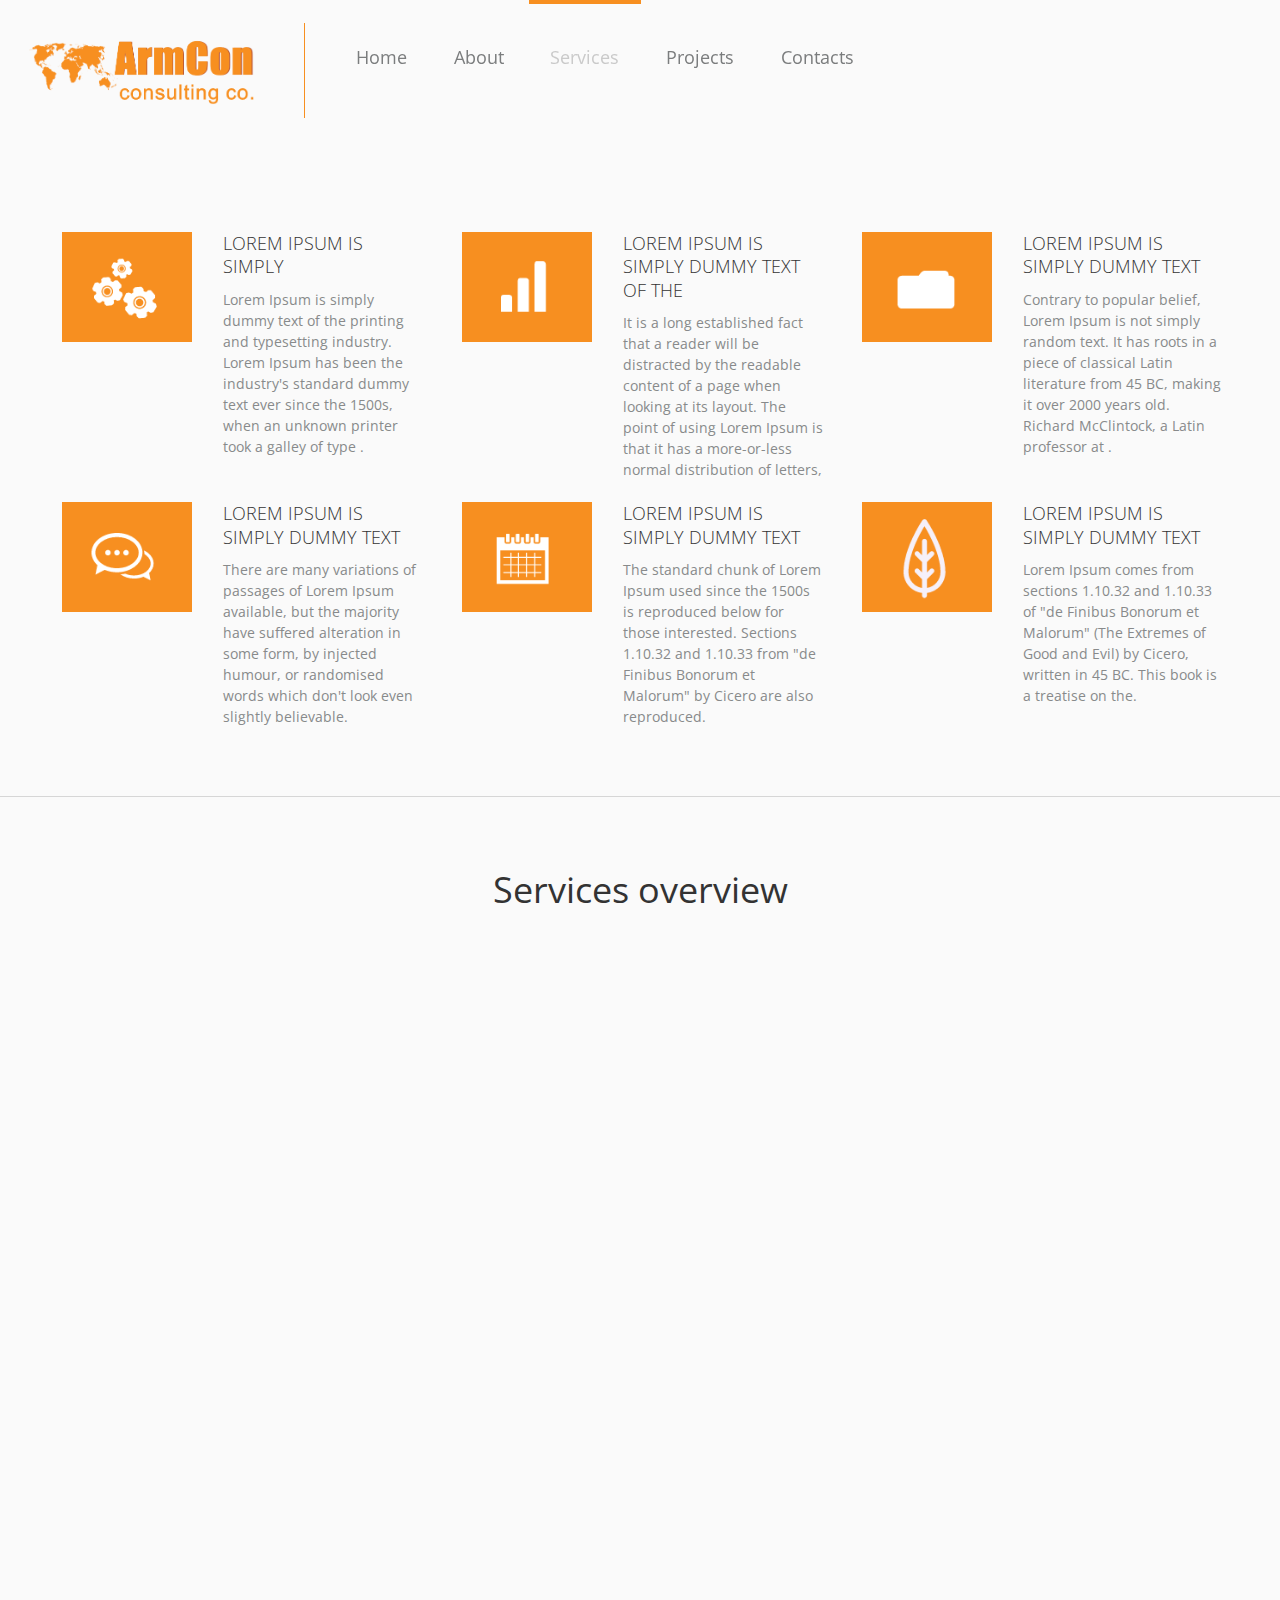
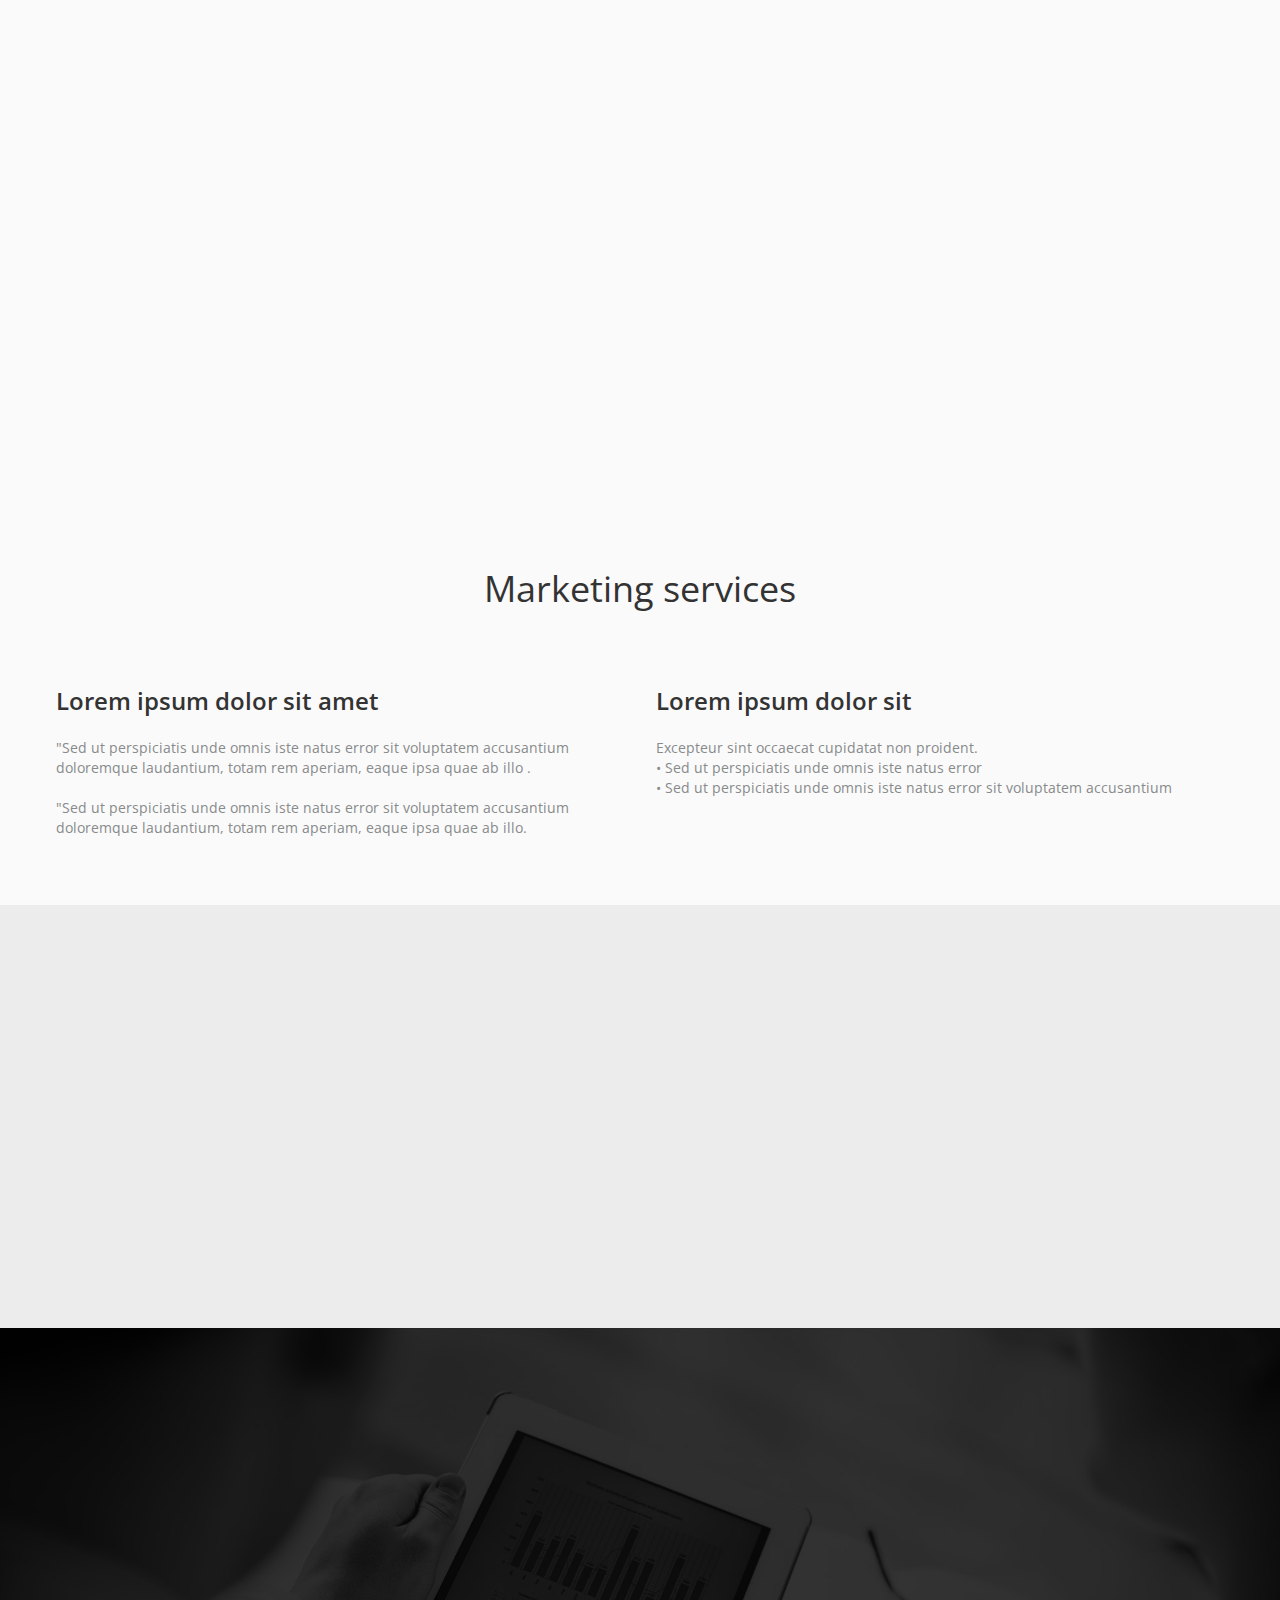
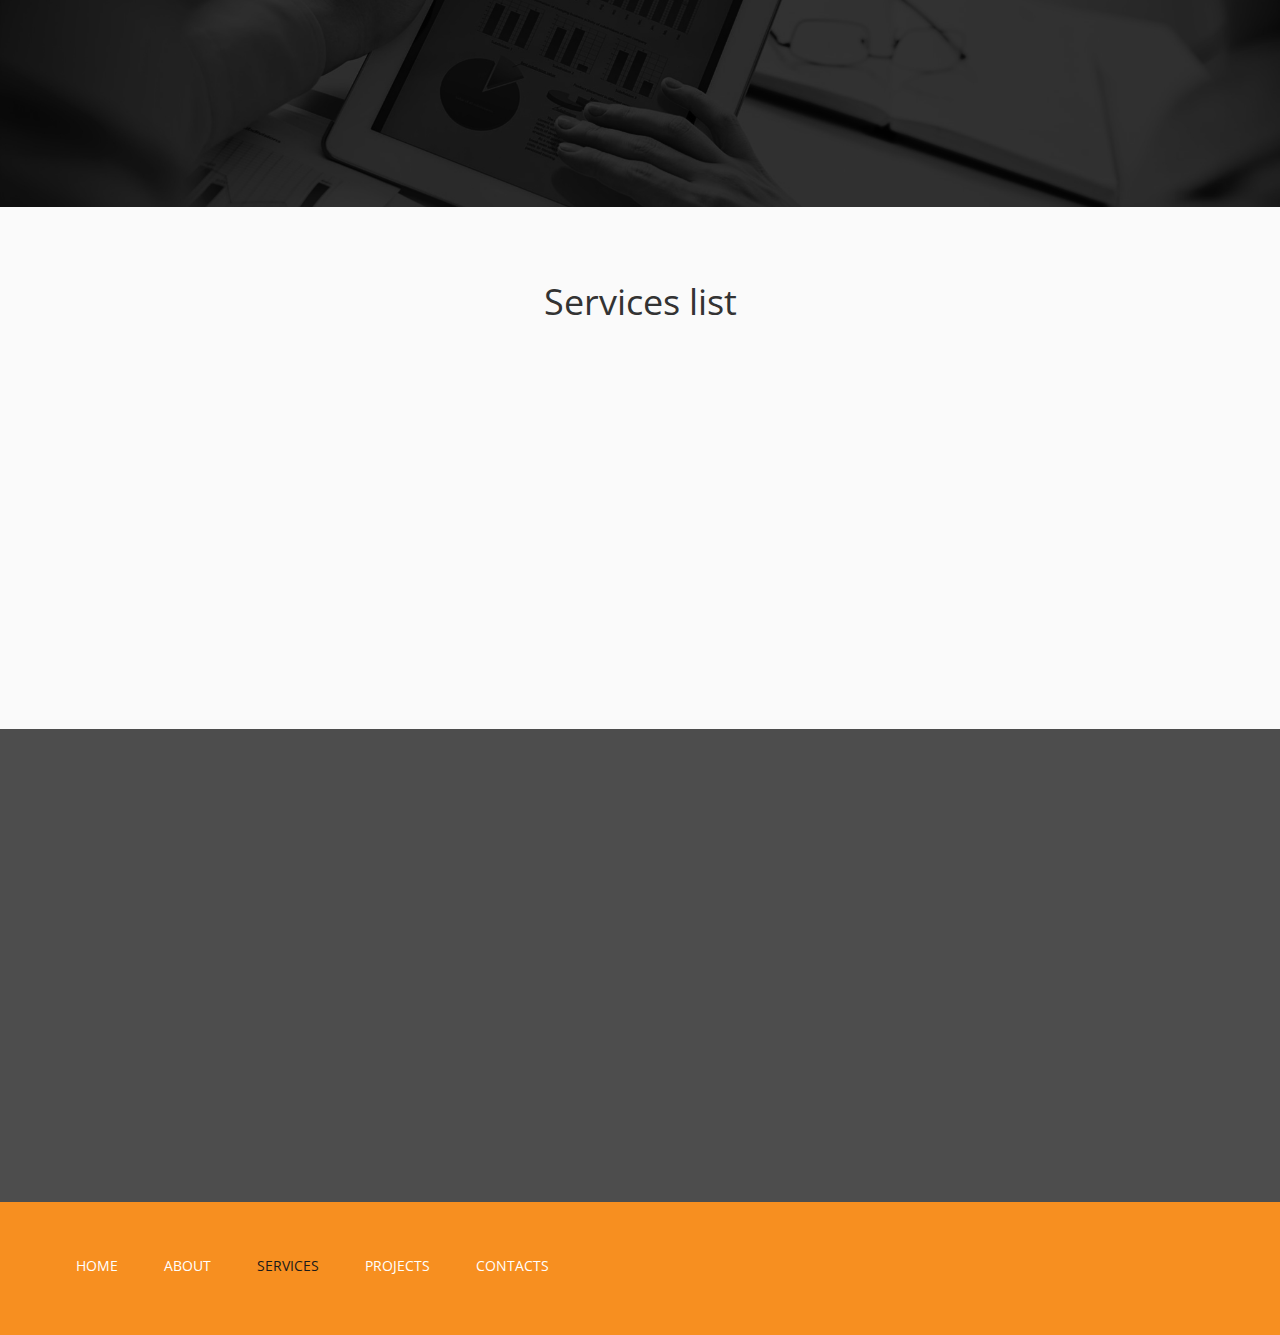
<file: services.html>
<!DOCTYPE html>
<html lang="en" data-ng-app="website">
    <head>
        <meta charset="utf-8">
        <title>Services</title>
        <link rel="stylesheet" href="https://maxcdn.bootstrapcdn.com/font-awesome/4.5.0/css/font-awesome.min.css">
        <link rel="stylesheet" href="css/styles_1.css?_build=1448614930"/>
        <link rel="stylesheet" href="css/styles_2.css?_build=1445353863"/>
        <style>
            @import url(//fonts.googleapis.com/css?family=Abel:regular|Archivo+Narrow:regular,italic,700,700italic|Arvo:regular,italic,700,700italic|Asap:regular,italic,700,700italic|Contrail+One:regular|Cutive:regular|Droid:regular,700|Droid+Sans:regular,700|Droid+Serif:regular,italic,700,700italic|Herr+Von+Muellerhoff:regular|Istok+Web:regular,italic,700,700italic|Krona+One:regular|Lato:100,300,regular,italic,700|Lobster:regular|Merriweather+Sans:300,300italic,regular,italic,700,700italic,800,800italic|Montserrat:regular,700|Mr+Dafoe:regular|Noto+Sans:300,regular,700|Open+Sans:300,300italic,regular,italic,600,600italic,700,700italic,800,800italic|Open+Sans+Condensed:300,300italic,700|Oswald:300,regular,700|Pacifico:300,regular,700|Play:regular,700|Playfair+Display:regular,italic,700,700italic,900,900italic|PT+Sans:regular,italic,700,700italic|Racing:regular|Racing+Sans+One:regular|Raleway:100,200,300,regular,500,600,700,800,900|Righteous:regular|Roboto:100,100italic,300,300italic,regular,italic,500,500italic,700,700italic,900,900italic|Roboto+Condensed:300,300italic,regular,italic,700,700italic|Russo+One:regular|Sarina:reqular|Six+Caps:regular|Ubuntu:300,300italic,regular,italic,500,500italic,700,700italic|Ubuntu+Condensed:regular|Yesteryear:regular|Zeyada:regular&subset=latin,latin-ext,cyrillic,cyrillic-ext,vietnamese,devanagari,greek-ext,greek);
        </style>
    </head>
    <body class="mot-background">
        <div class="page">

            <header id="section-header" class="header mot-sect" data-widget="section" data-container="section">
                <div moto-sticky="{ }" class="mot-wid mot-wid-container mot-conta_header_561e3c74f216f"
                     data-widget="container" data-container="container" data-css-name="moto-container_header_561e3c74f216f">
                    <div class="mot-wid mot-wid-row" data-widget="row" data-grid-type="sm">
                        <div class="container-fluid">
                            <div class="row">
                                <div class="mot-cel col-sm-3" data-container="container">
                                    <div class="mot-wid mot-wid-div mo-pr-de mot-ali-left mot-spac-top-auto mot-spac-right-auto mot-spac-bottom-small mot-spac-left-auto"
                                         data-widget="divider_horizontal" data-divider-type="horizontal" data-preset="default"
                                         data-align="{&quot;desktop&quot;:&quot;left&quot;,&quot;tablet&quot;:&quot;&quot;,&quot;mobile-v&quot;:&quot;&quot;,&quot;mobile-h&quot;:&quot;&quot;}"
                                         data-spacing="aasa" data-width="0">
                                        <hr class="mot-wid-divider-line" style="width: 0%;">
                                    </div>
                                    <div class="mot-wid mot-wid-row" data-widget="row" data-grid-type="xs">
                                        <div class="container-fluid">
                                            <div class="row">
                                                <div class="mot-cel col-xs-12" data-container="container">
                                                    <div class="mot-wid mot-wid-container mot-cont_header_561e3c74f3110"
                                                         data-widget="container" data-container="container"
                                                         data-css-name="moto-container_header_561e3c74f3110">
                                                        <div class="mot-wid mot-wid-image mo-pr-de mot-ali-right mot-spac-top-auto mot-spac-right-auto mot-spac-bottom-auto mot-spac-left-auto "
                                                             data-preset="default" data-spacing="aaaa" data-widget="image">


                                                            <a class="mot-wid-image-link mot-link" href="index.html"
                                                               data-action="page">
                                                                <img src="img/logo.png"
                                                                     class="mot-wid-img-picture" data-id="41" title=""
                                                                     alt="" draggable="false">
                                                            </a>
                                                        </div>
                                                    </div>
                                                </div>
                                            </div>
                                        </div>
                                    </div>
                                    <div class="mot-wid mot-wid-div mo-pr-de mot-ali-left mot-spac-top-auto mot-spac-right-auto mot-spac-bottom-small mot-spac-left-auto"
                                         data-widget="divider_horizontal" data-divider-type="horizontal" data-preset="default"
                                         data-align="{&quot;desktop&quot;:&quot;left&quot;,&quot;tablet&quot;:&quot;&quot;,&quot;mobile-v&quot;:&quot;&quot;,&quot;mobile-h&quot;:&quot;&quot;}"
                                         data-spacing="aasa" data-width="0">
                                        <hr class="mot-wid-divider-line" style="width: 0%;">
                                    </div>
                                </div>
                                <div class="mot-cel col-sm-9" data-container="container">
                                    <div class="moto-widget moto-widget-menu moto-preset-default moto-align-left moto-align-center_mobile-h moto-spacing-top-auto moto-spacing-right-auto moto-spacing-bottom-auto moto-spacing-left-auto mot-wid mot-wid-menu mo-pr-de mot-ali-left mot-ali-center_mobile-h mot-spac-top-auto mot-spac-right-auto mot-spac-bottom-auto mot-spac-left-auto"
                                         data-preset="default" data-widget="menu"
                                         data-align="{&quot;desktop&quot;:&quot;left&quot;,&quot;tablet&quot;:&quot;&quot;,&quot;mobile-h&quot;:&quot;center&quot;,&quot;mobile-v&quot;:&quot;&quot;}"
                                         data-menu-id="1" data-menu-type="horizontal" data-spacing="aaaa">
                                        <a href="#" class="mot-wid-menu-toggle-btn"><i
                                                class="mot-wid-menu-tog-btn-icon fa fa-bars"></i></a>
                                        <ul class="mot-wid-menu-list mot-wid-menu-list_hori">
                                            <li class="mot-wid-menu-item">
                                                <a href="index.html" data-action="page"
                                                   class="mot-wid-menu-link mot-wid-menu-link-lev-1 mot-link">Home</a>
                                            </li>
                                            <li class="mot-wid-menu-item">
                                                <a href="about.html" data-action="page"
                                                   class="mot-wid-menu-link mot-wid-menu-link-lev-1 mot-wid-menu-link-sub mot-link">About<span
                                                        class="fa mot-wid-menu-link-arr"></span></a>

                                            </li>
                                            <li class="mot-wid-menu-item">
                                                <a href="services.html" data-action="page"
                                                   class="mot-wid-menu-link mot-wid-menu-link-lev-1 mot-wid-menu-link-act mot-link">Services</a>
                                            </li>
                                            <li class="mot-wid-menu-item">
                                                <a href="projects.html" data-action="page"
                                                   class="mot-wid-menu-link mot-wid-menu-link-lev-1 mot-link">Projects</a>
                                            </li>
                                            <li class="mot-wid-menu-item">
                                                <a href="contacts.html" data-action="page"
                                                   class="mot-wid-menu-link mot-wid-menu-link-lev-1 mot-link">Contacts</a>
                                            </li>
                                        </ul>
                                    </div>
                                </div>
                            </div>
                        </div>
                    </div>
                </div>
            </header>

            <section id="section-content" class="content page-6 mot-sect" data-widget="section" data-container="section">
                <div class="mot-wid mot-wid-row row-fixed" data-widget="row">
                    <div class="container-fluid">
                        <div class="row">
                            <div class="mot-cel col-sm-12" data-container="container">
                                <div class="mot-wid mot-wid-div mo-pr-de mot-ali-left mot-spac-top-auto mot-spac-right-auto mot-spac-bottom-large mot-spac-left-auto"
                                     data-widget="divider_horizontal" data-divider-type="horizontal" data-preset="default"
                                     data-align="{&quot;desktop&quot;:&quot;left&quot;,&quot;tablet&quot;:&quot;&quot;,&quot;mobile-v&quot;:&quot;&quot;,&quot;mobile-h&quot;:&quot;&quot;}"
                                     data-spacing="aala" data-width="0">
                                    <hr style="width: 0%;" class="mot-wid-divider-line">
                                </div>
                                <div class="mot-wid mot-wid-row" data-widget="row">
                                    <div class="container-fluid">
                                        <div class="row">
                                            <div class="mot-cel col-sm-4" data-container="container">
                                                <div class="mot-wid mot-wid-row" data-widget="row" data-grid-type="xs">
                                                    <div class="container-fluid">
                                                        <div class="row">
                                                            <div class="mot-cel col-xs-5" data-container="container">
                                                                <div class="mot-wid mot-wid-container moto-container_content_561e83afe6459"
                                                                     data-widget="container" data-container="container"
                                                                     data-css-name="moto-container_content_561e83afe6459">
                                                                    <div class="mot-wid mot-wid-image mo-pr-de mot-align-center mot-spac-top-auto mot-spac-right-auto mot-spac-bottom-auto mot-spac-left-auto "
                                                                         data-preset="default" data-spacing="aaaa"
                                                                         data-widget="image">


                                                                        <div class="mot-wid-image-link">
                                                                            <img src="img/services/services-icon01.png"
                                                                                 class="mot-wid-img-picture" data-id="93"
                                                                                 title="" alt="" draggable="false">
                                                                        </div>

                                                                    </div>
                                                                </div>
                                                            </div>
                                                            <div class="mot-cel col-xs-7" data-container="container">
                                                                <div class="mot-wid mot-wid-text mo-pr-de                                                                                       mot-spac-top-auto mot-spac-right-auto mot-spac-bottom-auto mot-spac-left-auto"
                                                                     data-widget="text" data-preset="default"
                                                                     data-spacing="aaaa">
                                                                    <div class="mot-wid-text-content mot-wid-text-edit">
                                                                        <p class="mot-text_syst_13">
                                                                            <a href="#"
                                                                               target="_self"
                                                                               rel="nofollow"
                                                                               data-action="url"
                                                                               class="mot-link">LOREM IPSUM IS SIMPLY</a>​<br></p>
                                                                    </div>
                                                                </div>
                                                                <div class="mot-wid mot-wid-spacer mo-pr-de"
                                                                     data-widget="spacer" data-preset="default" data-spacing="">
                                                                    <div class="mot-wid-spac-block"
                                                                         style="height: 10px;"></div>
                                                                </div>
                                                                <div class="mot-wid mot-wid-text mo-pr-de                                                                                        mot-spac-top-auto mot-spac-right-auto mot-spac-bottom-small mot-spac-left-auto"
                                                                     data-widget="text" data-preset="default"
                                                                     data-spacing="aasa">
                                                                    <div class="mot-wid-text-content mot-wid-text-edit">
                                                                        <p class="mot-text_syst_10">Lorem Ipsum is simply dummy text of the printing and typesetting industry.<br></p>

                                                                        <p class="mot-text_syst_10"> Lorem Ipsum has been the industry's standard dummy text ever since the 1500s, when an unknown printer took a galley of type .<br></p></div>
                                                                </div>
                                                            </div>
                                                        </div>
                                                    </div>
                                                </div>
                                            </div>
                                            <div class="mot-cel col-sm-4" data-container="container">
                                                <div class="mot-wid mot-wid-row" data-widget="row" data-grid-type="xs">
                                                    <div class="container-fluid">
                                                        <div class="row">
                                                            <div class="mot-cel col-xs-5" data-container="container">
                                                                <div class="mot-wid mot-wid-container moto-container_content_561e83afe7011"
                                                                     data-widget="container" data-container="container"
                                                                     data-css-name="moto-container_content_561e83afe7011">
                                                                    <div class="mot-wid mot-wid-image mo-pr-de mot-align-center mot-spac-top-auto mot-spac-right-auto mot-spac-bottom-auto mot-spac-left-auto "
                                                                         data-preset="default" data-spacing="aaaa"
                                                                         data-widget="image">


                                                                        <div class="mot-wid-image-link">
                                                                            <img src="img/services/services-icon02.png"
                                                                                 class="mot-wid-img-picture" data-id="92"
                                                                                 title="" alt="" draggable="false">
                                                                        </div>

                                                                    </div>
                                                                </div>
                                                            </div>
                                                            <div class="mot-cel col-xs-7" data-container="container">
                                                                <div class="mot-wid mot-wid-text mo-pr-de                                                                                mot-spac-top-auto mot-spac-right-auto mot-spac-bottom-auto mot-spac-left-auto"
                                                                     data-widget="text" data-preset="default"
                                                                     data-spacing="aaaa">
                                                                    <div class="mot-wid-text-content mot-wid-text-edit">
                                                                        <p class="mot-text_syst_13">
                                                                            <a href="#"
                                                                               target="_self"
                                                                               rel="nofollow"
                                                                               data-action="url"
                                                                               class="mot-link">LOREM IPSUM IS SIMPLY DUMMY TEXT OF THE</a>​<br></p></div>
                                                                </div>
                                                                <div class="mot-wid mot-wid-spacer mo-pr-de"
                                                                     data-widget="spacer" data-preset="default" data-spacing="">
                                                                    <div class="mot-wid-spac-block"
                                                                         style="height: 10px;"></div>
                                                                </div>
                                                                <div class="mot-wid mot-wid-text mo-pr-de                                                                                   mot-spac-top-auto mot-spac-right-auto mot-spac-bottom-small mot-spac-left-auto"
                                                                     data-widget="text" data-preset="default"
                                                                     data-spacing="aasa">
                                                                    <div class="mot-wid-text-content mot-wid-text-edit">
                                                                        <p class="mot-text_syst_10">It is a long established fact that a reader will be distracted by the readable content of a page when looking at its layout. The point of using Lorem Ipsum is that it has a more-or-less normal distribution of letters, <br></p></div>
                                                                </div>
                                                            </div>
                                                        </div>
                                                    </div>
                                                </div>
                                            </div>
                                            <div class="mot-cel col-sm-4" data-container="container">
                                                <div class="mot-wid mot-wid-row" data-widget="row" data-grid-type="xs">
                                                    <div class="container-fluid">
                                                        <div class="row">
                                                            <div class="mot-cel col-xs-5" data-container="container">
                                                                <div class="mot-wid mot-wid-container moto-container_content_561e83afe7fb1"
                                                                     data-widget="container" data-container="container"
                                                                     data-css-name="moto-container_content_561e83afe7fb1">
                                                                    <div class="mot-wid mot-wid-image mo-pr-de mot-align-center mot-spac-top-auto mot-spac-right-auto mot-spac-bottom-auto mot-spac-left-auto "
                                                                         data-preset="default" data-spacing="aaaa"
                                                                         data-widget="image">


                                                                        <div class="mot-wid-image-link">
                                                                            <img src="img/services/services-icon03.png"
                                                                                 class="mot-wid-img-picture" data-id="94"
                                                                                 title="" alt="" draggable="false">
                                                                        </div>

                                                                    </div>
                                                                </div>
                                                            </div>
                                                            <div class="mot-cel col-xs-7" data-container="container">
                                                                <div class="mot-wid mot-wid-text mo-pr-de                                                                                mot-spac-top-auto mot-spac-right-auto mot-spac-bottom-auto mot-spac-left-auto"
                                                                     data-widget="text" data-preset="default"
                                                                     data-spacing="aaaa">
                                                                    <div class="mot-wid-text-content mot-wid-text-edit">
                                                                        <p class="mot-text_syst_13">
                                                                            <a href="#"
                                                                               target="_self"
                                                                               rel="nofollow"
                                                                               data-action="url"
                                                                               class="mot-link">LOREM IPSUM IS SIMPLY DUMMY TEXT</a><br></p></div>
                                                                </div>
                                                                <div class="mot-wid mot-wid-spacer mo-pr-de"
                                                                     data-widget="spacer" data-preset="default" data-spacing="">
                                                                    <div class="mot-wid-spac-block"
                                                                         style="height: 10px;"></div>
                                                                </div>
                                                                <div class="mot-wid mot-wid-text mo-pr-de                                                                                   mot-spac-top-auto mot-spac-right-auto mot-spac-bottom-small mot-spac-left-auto"
                                                                     data-widget="text" data-preset="default"
                                                                     data-spacing="aasa">
                                                                    <div class="mot-wid-text-content mot-wid-text-edit">
                                                                        <p class="mot-text_syst_10">Contrary to popular belief, Lorem Ipsum is not simply random text. It has roots in a piece of classical Latin literature from 45 BC, making it over 2000 years old. Richard McClintock, a Latin professor at .<br>
                                                                        </p></div>
                                                                </div>
                                                            </div>
                                                        </div>
                                                    </div>
                                                </div>
                                            </div>
                                        </div>
                                    </div>
                                </div>
                                <div class="mot-wid mot-wid-row" data-widget="row">
                                    <div class="container-fluid">
                                        <div class="row">
                                            <div class="mot-cel col-sm-4" data-container="container">
                                                <div class="mot-wid mot-wid-row" data-widget="row" data-grid-type="xs">
                                                    <div class="container-fluid">
                                                        <div class="row">
                                                            <div class="mot-cel col-xs-5" data-container="container">
                                                                <div class="mot-wid mot-wid-container moto-container_content_561e83afe839a"
                                                                     data-widget="container" data-container="container"
                                                                     data-css-name="moto-container_content_561e83afe839a">
                                                                    <div class="mot-wid mot-wid-image mo-pr-de mot-align-center mot-spac-top-auto mot-spac-right-auto mot-spac-bottom-auto mot-spac-left-auto "
                                                                         data-preset="default" data-spacing="aaaa"
                                                                         data-widget="image">


                                                                        <div class="mot-wid-image-link">
                                                                            <img src="img/services/services-icon04.png"
                                                                                 class="mot-wid-img-picture" data-id="97"
                                                                                 title="" alt="" draggable="false">
                                                                        </div>

                                                                    </div>
                                                                </div>
                                                            </div>
                                                            <div class="mot-cel col-xs-7" data-container="container">
                                                                <div class="mot-wid mot-wid-text mo-pr-de                                                                                mot-spac-top-auto mot-spac-right-auto mot-spac-bottom-auto mot-spac-left-auto"
                                                                     data-widget="text" data-preset="default"
                                                                     data-spacing="aaaa">
                                                                    <div class="mot-wid-text-content mot-wid-text-edit">
                                                                        <p class="mot-text_syst_13">
                                                                            <a href="#"
                                                                               target="_self"
                                                                               rel="nofollow"
                                                                               data-action="url"
                                                                               class="mot-link">LOREM IPSUM IS SIMPLY DUMMY TEXT</a><br></p></div>
                                                                </div>
                                                                <div class="mot-wid mot-wid-spacer mo-pr-de"
                                                                     data-widget="spacer" data-preset="default" data-spacing="">
                                                                    <div class="mot-wid-spac-block"
                                                                         style="height: 10px;"></div>
                                                                </div>
                                                                <div class="mot-wid mot-wid-text mo-pr-de                                                                                 mot-spac-top-auto mot-spac-right-auto mot-spac-bottom-small mot-spac-left-auto"
                                                                     data-widget="text" data-preset="default"
                                                                     data-spacing="aasa">
                                                                    <div class="mot-wid-text-content mot-wid-text-edit">
                                                                        <p class="mot-text_syst_10">There are many variations of passages of Lorem Ipsum available, but the majority have suffered alteration in some form, by injected humour, or randomised words which don't look even slightly believable.<br></p></div>
                                                                </div>
                                                            </div>
                                                        </div>
                                                    </div>
                                                </div>
                                            </div>
                                            <div class="mot-cel col-sm-4" data-container="container">
                                                <div class="mot-wid mot-wid-row" data-widget="row" data-grid-type="xs">
                                                    <div class="container-fluid">
                                                        <div class="row">
                                                            <div class="mot-cel col-xs-5" data-container="container">
                                                                <div class="mot-wid mot-wid-container moto-container_content_561e83afe8b6a"
                                                                     data-widget="container" data-container="container"
                                                                     data-css-name="moto-container_content_561e83afe8b6a">
                                                                    <div class="mot-wid mot-wid-image mo-pr-de mot-align-center mot-spac-top-auto mot-spac-right-auto mot-spac-bottom-auto mot-spac-left-auto "
                                                                         data-preset="default" data-spacing="aaaa"
                                                                         data-widget="image">


                                                                        <div class="mot-wid-image-link">
                                                                            <img src="img/services/services-icon05.png"
                                                                                 class="mot-wid-img-picture" data-id="95"
                                                                                 title="" alt="" draggable="false">
                                                                        </div>

                                                                    </div>
                                                                </div>
                                                            </div>
                                                            <div class="mot-cel col-xs-7" data-container="container">
                                                                <div class="mot-wid mot-wid-text mo-pr-de                                                                                mot-spac-top-auto mot-spac-right-auto mot-spac-bottom-auto mot-spac-left-auto"
                                                                     data-widget="text" data-preset="default"
                                                                     data-spacing="aaaa">
                                                                    <div class="mot-wid-text-content mot-wid-text-edit">
                                                                        <p class="mot-text_syst_13">
                                                                            <a href="#"
                                                                               target="_self"
                                                                               rel="nofollow"
                                                                               data-action="url"
                                                                               class="mot-link">LOREM IPSUM IS SIMPLY DUMMY TEXT</a>​
                                                                            <br>
                                                                        </p>
                                                                    </div>
                                                                </div>
                                                                <div class="mot-wid mot-wid-spacer mo-pr-de"
                                                                     data-widget="spacer" data-preset="default" data-spacing="">
                                                                    <div class="mot-wid-spac-block"
                                                                         style="height: 10px;"></div>
                                                                </div>
                                                                <div class="mot-wid mot-wid-text mo-pr-de                                                                                 mot-spac-top-auto mot-spac-right-auto mot-spac-bottom-small mot-spac-left-auto"
                                                                     data-widget="text" data-preset="default"
                                                                     data-spacing="aasa">
                                                                    <div class="mot-wid-text-content mot-wid-text-edit">
                                                                        <p class="mot-text_syst_10">The standard chunk of Lorem Ipsum used since the 1500s is reproduced below for those interested. Sections 1.10.32 and 1.10.33 from "de Finibus Bonorum et Malorum" by Cicero are also reproduced.<br></p></div>
                                                                </div>
                                                            </div>
                                                        </div>
                                                    </div>
                                                </div>
                                            </div>
                                            <div class="mot-cel col-sm-4" data-container="container">
                                                <div class="mot-wid mot-wid-row" data-widget="row" data-grid-type="xs">
                                                    <div class="container-fluid">
                                                        <div class="row">
                                                            <div class="mot-cel col-xs-5" data-container="container">
                                                                <div class="mot-wid mot-wid-container moto-container_content_561e83afe8f52"
                                                                     data-widget="container" data-container="container"
                                                                     data-css-name="moto-container_content_561e83afe8f52">
                                                                    <div class="mot-wid mot-wid-image mo-pr-de mot-align-center mot-spac-top-auto mot-spac-right-auto mot-spac-bottom-auto mot-spac-left-auto "
                                                                         data-preset="default" data-spacing="aaaa"
                                                                         data-widget="image">


                                                                        <div class="mot-wid-image-link">
                                                                            <img src="img/services/services-icon06.png"
                                                                                 class="mot-wid-img-picture" data-id="96"
                                                                                 title="" alt="" draggable="false">
                                                                        </div>

                                                                    </div>
                                                                </div>
                                                            </div>
                                                            <div class="mot-cel col-xs-7" data-container="container">
                                                                <div class="mot-wid mot-wid-text mo-pr-de                                                                                mot-spac-top-auto mot-spac-right-auto mot-spac-bottom-auto mot-spac-left-auto"
                                                                     data-widget="text" data-preset="default"
                                                                     data-spacing="aaaa">
                                                                    <div class="mot-wid-text-content mot-wid-text-edit">
                                                                        <p class="mot-text_syst_13">
                                                                            <a href="#"
                                                                               target="_self"
                                                                               rel="nofollow"
                                                                               data-action="url"
                                                                               class="mot-link">LOREM IPSUM IS SIMPLY DUMMY TEXT</a><br>
                                                                        </p></div>
                                                                </div>
                                                                <div class="mot-wid mot-wid-spacer mo-pr-de"
                                                                     data-widget="spacer" data-preset="default" data-spacing="">
                                                                    <div class="mot-wid-spac-block"
                                                                         style="height: 10px;"></div>
                                                                </div>
                                                                <div class="mot-wid mot-wid-text mo-pr-de                                                                                    mot-spac-top-auto mot-spac-right-auto mot-spac-bottom-large mot-spac-left-auto"
                                                                     data-widget="text" data-preset="default"
                                                                     data-spacing="aala">
                                                                    <div class="mot-wid-text-content mot-wid-text-edit">
                                                                        <p class="mot-text_syst_10">Lorem Ipsum comes from sections 1.10.32 and 1.10.33 of "de Finibus Bonorum et Malorum" (The Extremes of Good and Evil) by Cicero, written in 45 BC. This book is a treatise on the.<br></p>
                                                                    </div>
                                                                </div>
                                                            </div>
                                                        </div>
                                                    </div>
                                                </div>
                                            </div>
                                        </div>
                                    </div>
                                </div>
                            </div>
                        </div>
                    </div>
                </div>
                <div data-css-name="moto-container_content_561e9a43"
                     class="mot-wid mot-wid-container mot-cont_content_561e9a43" data-widget="container"
                     data-container="container">
                    <div class="mot-wid mot-wid-div mo-pr-de mot-ali-left mot-spac-top-auto mot-spac-right-auto mot-spac-bottom-auto mot-spac-left-auto"
                         data-widget="divider_horizontal" data-divider-type="horizontal" data-preset="default"
                         data-align="{&quot;desktop&quot;:&quot;left&quot;,&quot;tablet&quot;:&quot;&quot;,&quot;mobile-v&quot;:&quot;&quot;,&quot;mobile-h&quot;:&quot;&quot;}"
                         data-spacing="aaaa" data-width="100">
                        <hr style="width: 100%;" class="mot-wid-divider-line">
                    </div>
                    <div class="mot-wid mot-wid-spacer mo-pr-de            mot-spac-top-small mot-spac-right-auto mot-spac-bottom-auto mot-spac-left-auto"
                         data-widget="spacer" data-preset="default" data-spacing="saaa">
                        <div class="mot-wid-spac-block" style="height: 20px;"></div>
                    </div>
                </div>
                <div class="mot-wid mot-wid-row" data-widget="row">
                    <div class="container-fluid">
                        <div class="row">
                            <div class="mot-cel col-sm-12" data-container="container">
                                <div class="mot-wid mot-wid-text mo-pr-de                                                                                                           mot-spac-top-small mot-spac-right-auto mot-spac-bottom-med mot-spac-left-auto"
                                     data-widget="text" data-preset="default" data-spacing="sama">
                                    <div class="mot-wid-text-content mot-wid-text-edit"><p
                                            class="mot-text_syst_6" style="text-align: center;">Services overview</p></div>
                                </div>
                            </div>
                        </div>
                    </div>
                </div>
                <div class="mot-wid mot-wid-row row-fixed" data-widget="row">
                    <div class="container-fluid">
                        <div class="row">
                            <div class="mot-cel col-sm-12" data-container="container">
                                <div class="mot-wid mot-wid-row" data-widget="row">
                                    <div class="container-fluid">
                                        <div class="row">
                                            <div class="mot-cel col-sm-4" data-container="container">
                                                <div class="mot-wid mot-wid-image mo-pr-de mot-align-center mot-spac-top-auto mot-spac-right-auto mot-spac-bottom-auto mot-spac-left-auto wow fadeIn"
                                                     data-preset="default" data-spacing="aaaa" data-widget="image">


                                                    <div class="mot-wid-image-link">
                                                        <img src="img/services/services-img01.jpg"
                                                             class="mot-wid-img-picture" data-id="98" title="" alt=""
                                                             draggable="false">
                                                    </div>

                                                </div>
                                                <div data-animation="fadeInUp"
                                                     class="mot-wid mot-wid-text mo-pr-de                                                                                                    wow fadeIn mot-spac-top-small mot-spac-right-auto mot-spac-bottom-auto mot-spac-left-auto"
                                                     data-widget="text" data-preset="default" data-spacing="saaa">
                                                    <div class="mot-wid-text-content mot-wid-text-edit"><p
                                                            class="mot-text_syst_12"><a href="#" target="_self"
                                                                                       rel="nofollow" data-action="url"
                                                                                       class="mot-link">There are many variations of passages</a>​<br></p></div>
                                                </div>
                                                <div data-animation="fadeInUp"
                                                     class="mot-wid mot-wid-text mo-pr-de                                                                                              wow fadeIn mot-spac-top-small mot-spac-right-auto mot-spac-bottom-small mot-spac-left-auto"
                                                     data-widget="text" data-preset="default" data-spacing="sasa">
                                                    <div class="mot-wid-text-content mot-wid-text-edit"><p
                                                            class="mot-text_syst_10">Contrary to popular belief, Lorem Ipsum is not simply random text. It has roots in a piece of classical Latin literature from 45 BC, making it over 2000 years old. Richard McClintock, a Latin professor at Hampden-Sydney College in Virginia, looked up one of the more .</p></div>
                                                </div>
                                                <div class="mot-wid mot-wid-button mot-pres-2 mot-ali-left mot-spac-top-auto mot-spac-right-auto mot-spac-bottom-small mot-spac-left-auto wow fadeIn"
                                                     data-widget="button" data-preset="2" data-spacing="aasa">


                                                    <a href="more.html" data-action="page"
                                                       class="mot-wid-button-link mot-siz-small mot-link"
                                                       data-anchor=""
                                                       data-size="small"><span class="fa mot-wid-theme-icon"></span> <span
                                                            class="mot-wid-button-lab">READ MORE</span></a>
                                                </div>
                                            </div>
                                            <div class="mot-cel col-sm-4" data-container="container">
                                                <div class="mot-wid mot-wid-image mo-pr-de mot-align-center mot-spac-top-auto mot-spac-right-auto mot-spac-bottom-auto mot-spac-left-auto wow fadeIn"
                                                     data-preset="default" data-spacing="aaaa" data-widget="image">


                                                    <div class="mot-wid-image-link">
                                                        <img src="img/services/services-img02.jpg"
                                                             class="mot-wid-img-picture" data-id="101" title="" alt=""
                                                             draggable="false">
                                                    </div>

                                                </div>
                                                <div data-animation="fadeInUp"
                                                     class="mot-wid mot-wid-text mo-pr-de                                                                                            wow fadeIn mot-spac-top-small mot-spac-right-auto mot-spac-bottom-auto mot-spac-left-auto"
                                                     data-widget="text" data-preset="default" data-spacing="saaa">
                                                    <div class="mot-wid-text-content mot-wid-text-edit"><p
                                                            class="mot-text_syst_12"><a href="#" target="_self"
                                                                                       rel="nofollow" data-action="url"
                                                                                       class="mot-link">There are many variations of passages</a><br></p></div>
                                                </div>
                                                <div data-animation="fadeInUp"
                                                     class="mot-wid mot-wid-text mo-pr-de                                                                                             wow fadeIn mot-spac-top-small mot-spac-right-auto mot-spac-bottom-small mot-spac-left-auto"
                                                     data-widget="text" data-preset="default" data-spacing="sasa">
                                                    <div class="mot-wid-text-content mot-wid-text-edit"><p
                                                            class="mot-text_syst_10">Contrary to popular belief, Lorem Ipsum is not simply random text. It has roots in a piece of classical Latin literature from 45 BC, making it over 2000 years old. Richard McClintock, a Latin professor at Hampden-Sydney College in Virginia, looked up one of the more.<br>
                                                        </p></div>
                                                </div>
                                                <div class="mot-wid mot-wid-button mot-pres-2 mot-ali-left mot-spac-top-auto mot-spac-right-auto mot-spac-bottom-small mot-spac-left-auto wow fadeIn"
                                                     data-widget="button" data-preset="2" data-spacing="aasa">


                                                    <a href="more.html" data-action="page"
                                                       class="mot-wid-button-link mot-siz-small mot-link"
                                                       data-anchor=""
                                                       data-size="small"><span class="fa mot-wid-theme-icon"></span> <span
                                                            class="mot-wid-button-lab">READ MORE</span></a>
                                                </div>
                                            </div>
                                            <div class="mot-cel col-sm-4" data-container="container">
                                                <div class="mot-wid mot-wid-image mo-pr-de mot-align-center mot-spac-top-auto mot-spac-right-auto mot-spac-bottom-auto mot-spac-left-auto wow fadeIn"
                                                     data-preset="default" data-spacing="aaaa" data-widget="image">


                                                    <div class="mot-wid-image-link">
                                                        <img src="img/services/services-img03.jpg"
                                                             class="mot-wid-img-picture" data-id="99" title="" alt=""
                                                             draggable="false">
                                                    </div>

                                                </div>
                                                <div data-animation="fadeInUp"
                                                     class="mot-wid mot-wid-text mo-pr-de                                                                                            wow fadeIn mot-spac-top-small mot-spac-right-auto mot-spac-bottom-auto mot-spac-left-auto"
                                                     data-widget="text" data-preset="default" data-spacing="saaa">
                                                    <div class="mot-wid-text-content mot-wid-text-edit"><p
                                                            class="mot-text_syst_12"><a href="#" target="_self"
                                                                                       rel="nofollow" data-action="url"
                                                                                       class="mot-link">There are many variations of passages</a><br></p></div>
                                                </div>
                                                <div data-animation="fadeInUp"
                                                     class="mot-wid mot-wid-text mo-pr-de                                                                                             wow fadeIn mot-spac-top-small mot-spac-right-auto mot-spac-bottom-small mot-spac-left-auto"
                                                     data-widget="text" data-preset="default" data-spacing="sasa">
                                                    <div class="mot-wid-text-content mot-wid-text-edit"><p
                                                            class="mot-text_syst_10">Contrary to popular belief, Lorem Ipsum is not simply random text</p>

                                                        <p class="mot-text_syst_10">-  Richard McClintock, a Latin professor at Hampden-Sydney College in Virginia, looked up one of the more </p>

                                                        <p class="mot-text_syst_10">- Lorem ipsum dolor sit amet..", comes from a line in <br></p></div>
                                                </div>
                                                <div class="mot-wid mot-wid-button mot-pres-2 mot-ali-left mot-spac-top-auto mot-spac-right-auto mot-spac-bottom-med mot-spac-left-auto wow fadeIn"
                                                     data-widget="button" data-preset="2" data-spacing="aama">


                                                    <a href="more.html" data-action="page"
                                                       class="mot-wid-button-link mot-siz-small mot-link"
                                                       data-anchor=""
                                                       data-size="small"><span class="fa mot-wid-theme-icon"></span> <span
                                                            class="mot-wid-button-lab">READ MORE</span></a>
                                                </div>
                                            </div>
                                        </div>
                                    </div>
                                </div>
                            </div>
                        </div>
                    </div>
                </div>
                <div class="mot-wid mot-wid-container mot-parallax mot-cont_content_561e83afe9722"
                     data-widget="container" data-container="container" data-css-name="moto-container_content_561e83afe9722"
                     data-stellar-background-ratio="0.5">
                    <div data-animation="fadeInUp"
                         class="mot-wid mot-wid-text mo-pr-de                                                                             wow fadeIn moto-spacing-top-large mot-spac-right-auto mot-spac-bottom-auto mot-spac-left-auto"
                         data-widget="text" data-preset="default" data-spacing="laaa">
                        <div class="mot-wid-text-content mot-wid-text-edit">
                            <p style="text-align: center;"
                               class="mot-text_syst_8">Lorem ipsum dolor sit amet, consectetur </p></div>
                    </div>
                    <div class="mot-wid mot-wid-row row-fixed" data-widget="row">
                        <div class="container-fluid">
                            <div class="row">
                                <div class="mot-cel col-sm-1" data-container="container"></div>
                                <div class="mot-cel col-sm-10" data-container="container">
                                    <div data-animation="fadeInUp"
                                         class="mot-wid mot-wid-text mo-pr-de                                                                            wow fadeIn mot-spac-top-auto mot-spac-right-auto mot-spac-bottom-small mot-spac-left-auto"
                                         data-widget="text" data-preset="default" data-spacing="aasa">
                                        <div class="mot-wid-text-content mot-wid-text-edit"><p
                                                style="text-align: center;"><br></p>

                                            <p class="mot-text_syst_14" style="text-align: center;"><span
                                                    class="moto-color_custom2">But I must explain to you how all this mistaken idea of denouncing pleasure and praising pain was born and I will give you a complete account of the system, and expound the actual teachings of the great explorer of the truth</span><br>
                                            </p>

                                            <p style="text-align: center;"><br></p>

                                            <p style="text-align: center;"><br></p></div>
                                    </div>
                                    <div class="mot-wid mot-wid-button mo-pr-de mot-align-center mot-spac-top-small mot-spac-right-auto mot-spac-bottom-large mot-spac-left-auto wow fadeIn"
                                         data-widget="button" data-preset="default" data-spacing="sala">


                                        <a href="#" data-action="url"
                                           class="mot-wid-button-link mot-siz-med mot-link"
                                           data-size="medium"><span class="fa mot-wid-theme-icon"></span> <span
                                                class="mot-wid-button-lab">DOWNLOAD PDF</span></a>
                                    </div>
                                    <div class="mot-wid mot-wid-spacer mo-pr-de" data-widget="spacer"
                                         data-preset="default" data-spacing="">
                                        <div class="mot-wid-spac-block" style="height: 10px;"></div>
                                    </div>
                                </div>
                                <div class="mot-cel col-sm-1" data-container="container"></div>
                            </div>
                        </div>
                    </div>
                </div>
                <div class="mot-wid mot-wid-row row-fixed" data-widget="row">
                    <div class="container-fluid">
                        <div class="row">
                            <div class="mot-cel col-sm-12" data-container="container">
                                <div class="mot-wid mot-wid-spacer mo-pr-de           mot-spac-top-small mot-spac-right-auto mot-spac-bottom-auto mot-spac-left-auto"
                                     data-widget="spacer" data-preset="default" data-spacing="saaa">
                                    <div class="mot-wid-spac-block" style="height: 22px;"></div>
                                </div>
                                <div class="mot-wid mot-wid-text mo-pr-de                                                                            mot-spac-top-small mot-spac-right-auto mot-spac-bottom-med mot-spac-left-auto"
                                     data-widget="text" data-preset="default" data-spacing="sama">
                                    <div class="mot-wid-text-content mot-wid-text-edit"><p
                                            style="text-align: center;" class="mot-text_syst_6">Marketing services</p></div>
                                </div>
                                <div class="mot-wid mot-wid-row" data-widget="row">
                                    <div class="container-fluid">
                                        <div class="row">
                                            <div class="mot-cel col-sm-6" data-container="container">
                                                <div class="mot-wid mot-wid-text mo-pr-de                      mot-spac-top-auto mot-spac-right-auto mot-spac-bottom-small mot-spac-left-auto"
                                                     data-widget="text" data-preset="default" data-spacing="aasa">
                                                    <div class="mot-wid-text-content mot-wid-text-edit"><p
                                                            class="mot-text_155">Lorem ipsum dolor sit amet<br></p></div>
                                                </div>
                                                <div class="mot-wid mot-wid-text mo-pr-de                                                              mot-spac-top-auto mot-spac-right-auto mot-spac-bottom-small mot-spac-left-auto"
                                                     data-widget="text" data-preset="default" data-spacing="aasa">
                                                    <div class="mot-wid-text-content mot-wid-text-edit"><span
                                                            class="moto-color2_4"></span>

                                                        <p><span class="moto-color2_4">"Sed ut perspiciatis unde omnis iste natus error sit voluptatem accusantium doloremque laudantium, totam rem aperiam, eaque ipsa quae ab illo .</span><br>
                                                        </p>

                                                        <p><span class="moto-color2_4"></span><br></p>

                                                        <p><span class="moto-color2_4">"Sed ut perspiciatis unde omnis iste natus error sit voluptatem accusantium doloremque laudantium, totam rem aperiam, eaque ipsa quae ab illo.</span><br>
                                                        </p>

                                                        <p><br></p><span class="moto-color2_4"></span><span
                                                            class="moto-color2_4"></span></div>
                                                </div>
                                            </div>
                                            <div class="mot-cel col-sm-6" data-container="container">
                                                <div class="mot-wid mot-wid-text mo-pr-de                      mot-spac-top-auto mot-spac-right-auto mot-spac-bottom-small mot-spac-left-auto"
                                                     data-widget="text" data-preset="default" data-spacing="aasa">
                                                    <div class="mot-wid-text-content mot-wid-text-edit"><p
                                                            class="mot-text_155">Lorem ipsum dolor sit<br></p></div>
                                                </div>
                                                <div class="mot-wid mot-wid-text mo-pr-de                                                               mot-spac-top-auto mot-spac-right-auto mot-spac-bottom-med mot-spac-left-auto"
                                                     data-widget="text" data-preset="default" data-spacing="aama">
                                                    <div class="mot-wid-text-content mot-wid-text-edit"><span
                                                            class="moto-color2_4"></span>

                                                        <p><span class="moto-color2_4">Excepteur sint occaecat cupidatat non proident.<br>
                                                                • Sed ut perspiciatis unde omnis iste natus error <br>
                                                                •	Sed ut perspiciatis unde omnis iste natus error sit voluptatem accusantium<br></span><br>
                                                        </p>

                                                        <p><br></p><span class="moto-color2_4"></span><span
                                                            class="moto-color2_4"></span></div>
                                                </div>
                                            </div>
                                        </div>
                                    </div>
                                </div>
                            </div>
                        </div>
                    </div>
                </div>
                <div data-css-name="moto-container_content_561e83afec602"
                     class="mot-wid mot-wid-container mot-cont_content_561e83afec602" data-widget="container"
                     data-container="container">
                    <div class="mot-wid mot-wid-row row-fixed" data-widget="row">
                        <div class="container-fluid">
                            <div class="row">
                                <div class="mot-cel col-sm-4" data-container="container">
                                    <div data-animation="fadeInRight"
                                         class="mot-wid mot-wid-text mo-pr-de                     wow fadeInRi mot-spac-top-medium mot-spac-right-auto mot-spac-bottom-small mot-spac-left-auto"
                                         data-widget="text" data-preset="default" data-spacing="masa">
                                        <div class="mot-wid-text-content mot-wid-text-edit"><p
                                                class="mot-text_122">BONORUM ET MALORUM</p></div>
                                    </div>
                                    <div data-animation="fadeInRight"
                                         class="mot-wid mot-wid-text mo-pr-de                   wow fadeInRi mot-spac-top-auto mot-spac-right-auto mot-spac-bottom-small mot-spac-left-auto"
                                         data-widget="text" data-preset="default" data-spacing="aasa">
                                        <div class="mot-wid-text-content mot-wid-text-edit"><p
                                                class="mot-text_123">But I must explain to you how all this mistaken idea of denouncing pleasure<br></p>
                                        </div>
                                    </div>
                                    <div data-animation="fadeInRight"
                                         class="mot-wid mot-wid-text mo-pr-de                  wow fadeInRi mot-spac-top-auto mot-spac-right-auto mot-spac-bottom-small mot-spac-left-auto"
                                         data-widget="text" data-preset="default" data-spacing="aasa">
                                        <div class="mot-wid-text-content mot-wid-text-edit"><p
                                                class="mot-text_syst_10">On the other hand, we denounce with righteous indignation and dislike men who are so beguiled and demoralized by the charms of pleasure of the moment, so blinded by desire, that they cannot .</p></div>
                                    </div>
                                    <div class="mot-wid mot-wid-button mot-pres-2 mot-ali-left mot-spac-top-auto mot-spac-right-auto mot-spac-bottom-small mot-spac-left-auto wow fadeInRi"
                                         data-widget="button" data-preset="2" data-spacing="aasa">


                                        <a href="more.html" data-action="page"
                                           class="mot-wid-button-link mot-siz-small mot-link"
                                           data-anchor=""
                                           data-size="small"><span class="fa mot-wid-theme-icon"></span> <span
                                                class="mot-wid-button-lab">READ MORE</span></a>
                                    </div>
                                </div>
                                <div class="mot-cel col-sm-4" data-container="container">
                                    <div data-animation="fadeInRight"
                                         class="mot-wid mot-wid-text mo-pr-de                   wow fadeInRi mot-spac-top-medium mot-spac-right-auto mot-spac-bottom-small mot-spac-left-auto"
                                         data-widget="text" data-preset="default" data-spacing="masa">
                                        <div class="mot-wid-text-content mot-wid-text-edit"><p
                                                class="mot-text_122">BONORUM ET MALORUM</p></div>
                                    </div>
                                    <div data-animation="fadeInRight"
                                         class="mot-wid mot-wid-text mo-pr-de                  wow fadeInRi mot-spac-top-auto mot-spac-right-auto mot-spac-bottom-small mot-spac-left-auto"
                                         data-widget="text" data-preset="default" data-spacing="aasa">
                                        <div class="mot-wid-text-content mot-wid-text-edit"><p
                                                class="mot-text_123">But I must explain to you how all this mistaken idea of denouncing pleasure and praising pain was</p>
                                        </div>
                                    </div>
                                    <div data-animation="fadeInRight"
                                         class="mot-wid mot-wid-text mo-pr-de                  wow fadeInRi mot-spac-top-auto mot-spac-right-auto mot-spac-bottom-small mot-spac-left-auto"
                                         data-widget="text" data-preset="default" data-spacing="aasa">
                                        <div class="mot-wid-text-content mot-wid-text-edit"><p
                                                class="mot-text_syst_10">On the other hand, we denounce with righteous indignation and dislike men who are so beguiled and demoralized by the charms of pleasure of the moment, so blinded by desire, that they cannot foresee the pain and trouble that are bound to ensue.<br></p>
                                        </div>
                                    </div>
                                    <div class="mot-wid mot-wid-button mot-pres-2 mot-ali-left mot-spac-top-auto mot-spac-right-auto mot-spac-bottom-small mot-spac-left-auto wow fadeInRi"
                                         data-widget="button" data-preset="2" data-spacing="aasa">


                                        <a href="more.html" data-action="page"
                                           class="mot-wid-button-link mot-siz-small mot-link"
                                           data-anchor=""
                                           data-size="small"><span class="fa mot-wid-theme-icon"></span> <span
                                                class="mot-wid-button-lab">READ MORE</span></a>
                                    </div>
                                </div>
                                <div class="mot-cel col-sm-4" data-container="container">
                                    <div data-animation="fadeInRight"
                                         class="mot-wid mot-wid-text mo-pr-de                   wow fadeInRi mot-spac-top-medium mot-spac-right-auto mot-spac-bottom-small mot-spac-left-auto"
                                         data-widget="text" data-preset="default" data-spacing="masa">
                                        <div class="mot-wid-text-content mot-wid-text-edit">

                                            <p class="mot-text_122">BONORUM ET MALORUM<br></p></div>
                                    </div>
                                    <div data-animation="fadeInRight"
                                         class="mot-wid mot-wid-text mo-pr-de                  wow fadeInRi mot-spac-top-auto mot-spac-right-auto mot-spac-bottom-small mot-spac-left-auto"
                                         data-widget="text" data-preset="default" data-spacing="aasa">
                                        <div class="mot-wid-text-content mot-wid-text-edit"><p
                                                class="mot-text_123">But I must explain to you how all this mistaken idea of <br></p></div>
                                    </div>
                                    <div data-animation="fadeInRight"
                                         class="mot-wid mot-wid-text mo-pr-de                   wow fadeInRi mot-spac-top-auto mot-spac-right-auto mot-spac-bottom-small mot-spac-left-auto"
                                         data-widget="text" data-preset="default" data-spacing="aasa">
                                        <div class="mot-wid-text-content mot-wid-text-edit"><p
                                                class="mot-text_syst_10">On the other hand, we denounce with righteous indignation and dislike men who are so beguiled and demoralized by the charms of pleasure of .<br></p>
                                        </div>
                                    </div>
                                    <div class="mot-wid mot-wid-button mot-pres-2 mot-ali-left mot-spac-top-auto mot-spac-right-auto mot-spac-bottom-med mot-spac-left-auto wow fadeInRi"
                                         data-widget="button" data-preset="2" data-spacing="aama">


                                        <a href="more.html" data-action="page"
                                           class="mot-wid-button-link mot-siz-small mot-link"
                                           data-anchor=""
                                           data-size="small"><span class="fa mot-wid-theme-icon"></span> <span
                                                class="mot-wid-button-lab">READ MORE</span></a>
                                    </div>
                                </div>
                            </div>
                        </div>
                    </div>
                </div>
                <div data-css-name="moto-container_content_561e83afeae92"
                     class="mot-wid mot-wid-container mot-cont_content_561e83afeae92" data-widget="container"
                     data-container="container">
                    <div class="mot-wid mot-wid-row row-fixed" data-widget="row">
                        <div class="container-fluid">
                            <div class="row">
                                <div class="mot-cel col-sm-12" data-container="container">
                                    <div data-animation="fadeInUp"
                                         class="mot-wid mot-wid-text mo-pr-de                                                              wow fadeIn moto-spacing-top-large mot-spac-right-auto mot-spac-bottom-auto mot-spac-left-auto"
                                         data-widget="text" data-preset="default" data-spacing="laaa">
                                        <div class="mot-wid-text-content mot-wid-text-edit"><p
                                                style="text-align: center;" class="mot-text_syst_8"><span
                                                    class="mot-color1_3">The standard chunk of Lorem </span><br></p></div>
                                    </div>
                                    <div class="mot-wid mot-wid-row" data-widget="row">
                                        <div class="container-fluid">
                                            <div class="row">
                                                <div class="mot-cel col-sm-1" data-container="container"></div>
                                                <div class="mot-cel col-sm-10" data-container="container">
                                                    <div data-animation="fadeInUp"
                                                         class="mot-wid mot-wid-text mo-pr-de                          wow fadeIn mot-spac-top-auto mot-spac-right-auto mot-spac-bottom-small mot-spac-left-auto"
                                                         data-widget="text" data-preset="default" data-spacing="aasa">
                                                        <div class="mot-wid-text-content mot-wid-text-edit"><p
                                                                class="mot-text_syst_14" style="text-align: center;">There are many variations of passages of Lorem Ipsum available, but the majority have suffered alteration in some form, by injected humour.<br></p>

                                                            <p style="text-align: center;"><br></p></div>
                                                    </div>
                                                    <div class="mot-wid mot-wid-button mo-pr-de mot-align-center mot-spac-top-small mot-spac-right-auto mot-spac-bottom-large mot-spac-left-auto wow fadeIn"
                                                         data-widget="button" data-preset="default" data-spacing="sala">


                                                        <a href="more.html" data-action="page"
                                                           class="mot-wid-button-link mot-siz-med mot-link"
                                                           data-anchor=""
                                                           data-size="medium"><span class="fa mot-wid-theme-icon"></span>
                                                            <span class="mot-wid-button-lab">READ MORE</span></a>
                                                    </div>
                                                </div>
                                                <div class="mot-cel col-sm-1" data-container="container"></div>
                                            </div>
                                        </div>
                                    </div>
                                </div>
                            </div>
                        </div>
                    </div>
                </div>
                <div class="mot-wid mot-wid-row row-fixed" data-widget="row">
                    <div class="container-fluid">
                        <div class="row">
                            <div class="mot-cel col-sm-12" data-container="container">
                                <div class="mot-wid mot-wid-spacer mo-pr-de           mot-spac-top-small mot-spac-right-auto mot-spac-bottom-auto mot-spac-left-auto"
                                     data-widget="spacer" data-preset="default" data-spacing="saaa">
                                    <div class="mot-wid-spac-block" style="height: 22px;"></div>
                                </div>
                                <div class="mot-wid mot-wid-text mo-pr-de                                                               mot-spac-top-small mot-spac-right-auto mot-spac-bottom-med mot-spac-left-auto"
                                     data-widget="text" data-preset="default" data-spacing="sama">
                                    <div class="mot-wid-text-content mot-wid-text-edit"><p
                                            class="mot-text_syst_6" style="text-align: center;">Services list<br></p></div>
                                </div>
                                <div class="mot-wid mot-wid-row" data-widget="row">
                                    <div class="container-fluid">
                                        <div class="row">
                                            <div class="mot-cel col-sm-3" data-container="container">
                                                <div data-animation="fadeInLeft"
                                                     class="mot-wid mot-wid-text mo-pr-de                   wow fadeInLe_1 mot-spac-top-auto mot-spac-right-auto mot-spac-bottom-small mot-spac-left-auto"
                                                     data-widget="text" data-preset="default" data-spacing="aasa">
                                                    <div class="mot-wid-text-content mot-wid-text-edit">
                                                        <ul class="mot-text_syst_11">
                                                            <li>Website Design</li>
                                                            <li>Online Store</li>
                                                            <li>Online Marketing</li>
                                                            <li>Search Engine Optimization</li>
                                                            <li>Using Search Engines<br></li>
                                                            <li>Selling Globally Online</li>
                                                            <li>Business Plan</li>
                                                        </ul>
                                                    </div>
                                                </div>
                                            </div>
                                            <div class="mot-cel col-sm-3" data-container="container">
                                                <div data-animation="fadeInLeft"
                                                     class="mot-wid mot-wid-text mo-pr-de                  wow fadeInLe_1 mot-spac-top-auto mot-spac-right-auto mot-spac-bottom-small mot-spac-left-auto"
                                                     data-widget="text" data-preset="default" data-spacing="aasa">
                                                    <div class="mot-wid-text-content mot-wid-text-edit">
                                                        <ul class="mot-text_syst_11">
                                                            <li>Expert Business Plans</li>
                                                            <li>International Expansion Advice</li>
                                                            <li>Franchise Assessment</li>
                                                            <li>Opportunities for Growth Assessment</li>
                                                            <li>Search Engine Optimization</li>
                                                            <li>Using Search Engines</li>
                                                            <li>Selling Globally Online<br></li>
                                                        </ul>
                                                    </div>
                                                </div>
                                            </div>
                                            <div class="mot-cel col-sm-3" data-container="container">
                                                <div data-animation="fadeInRight"
                                                     class="mot-wid mot-wid-text mo-pr-de                  wow fadeInRi mot-spac-top-auto mot-spac-right-auto mot-spac-bottom-small mot-spac-left-auto"
                                                     data-widget="text" data-preset="default" data-spacing="aasa">
                                                    <div class="mot-wid-text-content mot-wid-text-edit">
                                                        <ul>
                                                            <li class="mot-text_syst_11">Website Design</li>
                                                            <li class="mot-text_syst_11">Online Store</li>
                                                            <li class="mot-text_syst_11">Online Marketing</li>
                                                            <li class="mot-text_syst_11">Franchise Assessment</li>
                                                            <li class="mot-text_syst_11">Opportunities for Growth
                                                                Assessment
                                                            </li>
                                                            <li class="mot-text_syst_11">Selling Globally Online<br></li>
                                                            <li class="mot-text_syst_11">Business Plan</li>
                                                        </ul>
                                                    </div>
                                                </div>
                                            </div>
                                            <div class="mot-cel col-sm-3" data-container="container">
                                                <div data-animation="fadeInRight"
                                                     class="mot-wid mot-wid-text mo-pr-de                   wow fadeInRi mot-spac-top-auto mot-spac-right-auto mot-spac-bottom-large mot-spac-left-auto"
                                                     data-widget="text" data-preset="default" data-spacing="aala">
                                                    <div class="mot-wid-text-content mot-wid-text-edit">
                                                        <ul class="mot-text_syst_11">
                                                            <li>Expert Business Plans</li>
                                                            <li>International Expansion Advice</li>
                                                            <li>Search Engine Optimization</li>
                                                            <li>Using Search Engines</li>
                                                            <li>Online Store</li>
                                                            <li>Online Marketing</li>
                                                            <li>Using Search Engines<br></li>
                                                        </ul>
                                                    </div>
                                                </div>
                                            </div>
                                        </div>
                                    </div>
                                </div>
                            </div>
                        </div>
                    </div>
                </div>
            </section>
        </div>

        <footer id="section-footer" class="footer mot-sect" data-widget="section" data-container="section"
                data-moto-sticky="{mode:'smallHeight', direction:'bottom'}">
            <div data-css-name="moto-container_footer_561e3c7a239e6"
                 class="mot-wid mot-wid-container mot-cont_footer_561e3c7a239e6" data-widget="container"
                 data-container="container">
                <div class="mot-wid mot-wid-row row-fixed" data-widget="row">
                    <div class="container-fluid">
                        <div class="row">
                            <div class="mot-cel col-sm-3" data-container="container">
                                <div data-animation="fadeInLeft" class=" mot-wid mot-wid-text mo-pr-de  wow fadeInLe_1 mot-spac-top-medium mot-spac-right-auto mot-spac-bottom-auto mot-spac-left-auto" data-widget="text" data-preset="default" data-spacing="maaa">
                                    <div class="mot-wid-text-content mot-wid-text-edit">
                                        <p class="mot-text_norm">
                                            <strong><span class="mot-color1_3">SERVICES</span></strong>
                                        </p>
                                    </div>
                                </div>
                                <div class="mot-wid mot-wid-spacer mo-pr-de" data-widget="spacer" data-preset="default" data-spacing="">
                                    <div class="mot-wid-spac-block" style="height: 10px;"></div>
                                </div>
                                <div data-animation="fadeInLeft" class=" mot-wid mot-wid-text mo-pr-de wow fadeInLe_1 mot-spac-top-auto mot-spac-right-auto mot-spac-bottom-med mot-spac-left-auto" data-widget="text" data-preset="default" data-spacing="aama">
                                    <div class="mot-wid-text-content mot-wid-text-edit">
                                        <p class="mot-text_syst_11">
                                            <a class="mot-link" data-action="url" href="#" target="_blank">But I must explain</a><br>
                                            <a class="mot-link" data-action="url" href="#" target="_blank">I will give you</a><br>
                                            <a class="mot-link" data-action="url" href="#" target="_blank">Nor again is</a><br>
                                            <a class="mot-link" data-action="url" href="#" target="_blank">To take a trivial</a><br>
                                            <a class="mot-link" data-action="url" href="#" target="_blank">But who has </a><br>
                                            <a class="mot-link" data-action="url" href="#" target="_blank">Finibus Bonorum</a><br>
                                            <a class="mot-link" data-action="url" href="#" target="_blank">At vero eos </a><br>
                                            <a class="mot-link" data-action="url" href="#" target="_blank">Temporibus autem</a><br>
                                            <a class="mot-link" data-action="url" href="#" target="_blank">These cases are perfectly </a><br>
                                            <a class="mot-link" data-action="url" href="#" target="_blank">But in certain circumstances</a><br>
                                        </p>
                                    </div>
                                </div>
                            </div>
                            <div class="mot-cel col-sm-3" data-container="container">
                                <div data-animation="fadeInLeft" class=" mot-wid mot-wid-text mo-pr-de  wow fadeInLe_1 mot-spac-top-medium mot-spac-right-auto mot-spac-bottom-auto mot-spac-left-auto" data-widget="text" data-preset="default" data-spacing="maaa">
                                    <div class="mot-wid-text-content mot-wid-text-edit">
                                        <p class="mot-text_norm">
                                            <strong><span class="mot-color1_3">INDUSTRIES</span></strong>
                                        </p>
                                    </div>
                                </div>
                                <div class="mot-wid mot-wid-spacer mo-pr-de" data-widget="spacer" data-preset="default" data-spacing="">
                                    <div class="mot-wid-spac-block" style="height: 10px;"></div>
                                </div>
                                <div data-animation="fadeInLeft" class=" mot-wid mot-wid-text mo-pr-de wow fadeInLe_1 mot-spac-top-auto mot-spac-right-auto mot-spac-bottom-med mot-spac-left-auto" data-widget="text" data-preset="default" data-spacing="aama">
                                    <div class="mot-wid-text-content mot-wid-text-edit">
                                        <p class="mot-text_syst_11">
                                            <a class="mot-link" data-action="url" href="#" target="_blank">But</a><br><a class="mot-link" data-action="url" href="#" target="_blank">Legal</a>
                                        </p>

                                        <p class="mot-text_syst_11">
                                            <a class="mot-link" data-action="url" href="#" target="_blank">Malorum</a>
                                        </p>

                                        <p class="mot-text_syst_11">
                                            <a class="mot-link" data-action="url" href="#" target="_blank">Nemo</a>
                                        </p>

                                        <p class="mot-text_syst_11">
                                            <a class="mot-link" data-action="url" href="#" target="_blank">Temporibus</a>
                                        </p>

                                        <p class="mot-text_syst_11">
                                            <a class="mot-link" data-action="url" href="#" target="_blank">These</a>
                                        </p>
                                    </div>
                                </div>
                            </div>
                            <div class="mot-cel col-sm-3" data-container="container">
                                <div data-animation="fadeInLeft" class=" mot-wid mot-wid-text mo-pr-de wow fadeInLe_1 mot-spac-top-medium mot-spac-right-auto mot-spac-bottom-auto mot-spac-left-auto" data-widget="text" data-preset="default" data-spacing="maaa">
                                    <div class="mot-wid-text-content mot-wid-text-edit">
                                        <p class="mot-text_norm">
                                            <span class="mot-color1_3"><strong>LOREM IPSUM<br></strong></span>
                                        </p>
                                    </div>
                                </div>
                                <div class="mot-wid mot-wid-spacer mo-pr-de" data-widget="spacer" data-preset="default" data-spacing="">
                                    <div class="mot-wid-spac-block" style="height: 10px;"></div>
                                </div>
                                <div data-animation="fadeInLeft" class="mot-wid mot-wid-text mo-pr-de  wow fadeInLe_1 mot-spac-top-auto mot-spac-right-auto mot-spac-bottom-small mot-spac-left-auto" data-widget="text" data-preset="default" data-spacing="aasa">
                                    <div class="mot-wid-text-content mot-wid-text-edit">
                                        <p class="mot-text_syst_11">
                                            <a class="mot-link" data-action="url" href="#" target="_blank">Excepteur </a><br>
                                            <a class="mot-link" data-action="url" href="#" target="_blank">Sed ut perspiciatis</a><br>
                                            <a class="mot-link" data-action="url" href="#" target="_blank">Nemo </a><br>
                                            <a class="mot-link" data-action="url" href="#" target="_blank">Quis autem vel</a><br>
                                            <a class="mot-link" data-action="url" href="#" target="_blank">To take a trivial</a><br>
                                        </p>
                                    </div>
                                </div>
                                <div data-animation="fadeInLeft" class="mot-wid mot-wid-text mo-pr-de wow fadeInLe_1 mot-spac-top-auto mot-spac-right-auto mot-spac-bottom-auto mot-spac-left-auto" data-widget="text" data-preset="default" data-spacing="aaaa">
                                    <div class="mot-wid-text-content mot-wid-text-edit"><p class="mot-text_norm">
                                        <span class="mot-color1_3"><strong>ABOUT US<br></strong></span>
                                    </p>
                                    </div>
                                </div>
                                <div class="mot-wid mot-wid-spacer mo-pr-de" data-widget="spacer" data-preset="default" data-spacing="">
                                    <div class="mot-wid-spac-block" style="height: 10px;"></div>
                                </div>
                                <div data-animation="fadeInLeft" class="mot-wid mot-wid-text mo-pr-de wow fadeInLe_1 mot-spac-top-auto mot-spac-right-auto mot-spac-bottom-med mot-spac-left-auto" data-widget="text" data-preset="default" data-spacing="aama">
                                    <div class="mot-wid-text-content mot-wid-text-edit">
                                        <p class="mot-text_syst_11">
                                            <a class="mot-link" data-action="url" href="#" target="_blank">Malorum</a><br>
                                        </p>

                                        <p class="mot-text_syst_11">
                                            <a class="mot-link" data-action="url" href="#" target="_blank">Section </a><br>
                                        </p>

                                        <p class="mot-text_syst_11">
                                            <a class="mot-link" data-action="url" href="#" target="_blank">Rackham</a><br>
                                        </p>

                                        <p class="mot-text_syst_11">
                                            <a class="mot-link" data-action="url" href="#" target="_blank">To take</a><br>
                                        </p>

                                        <p class="mot-text_syst_11">
                                            <a class="mot-link" data-action="url" href="#" target="_blank">These cases</a><br>
                                        </p>
                                    </div>
                                </div>
                            </div>
                            <div class="mot-cel col-sm-3" data-container="container">
                                <div class="mot-wid mot-wid-social-links mo-pr-de  mot-spac-top-medium mot-spac-right-auto mot-spac-bottom-auto mot-spac-left-auto wow fadeInRi"
                                     data-widget="social_links" data-preset="default"
                                     data-align="{&quot;desktop&quot;:&quot;&quot;,&quot;tablet&quot;:&quot;&quot;,&quot;mobile-v&quot;:&quot;&quot;,&quot;mobile-h&quot;:&quot;&quot;}"
                                     data-spacing="maaa">


                                    <ul class="mot-wid-social-links-list">
                                        <li class="mot-wid-social-links-item">
                                            <a href="#"
                                               class="mot-wid-social-links-link mot-wid-social-links-link_facebook"
                                               data-provider="facebook" target="_blank"></a>
                                        </li>
                                        <li class="mot-wid-social-links-item">
                                            <a href="#"
                                               class="mot-wid-social-links-link mot-wid-social-links-link_googleplus"
                                               data-provider="googleplus" target="_blank"></a>
                                        </li>
                                        <li class="mot-wid-social-links-item">
                                            <a href="#"
                                               class="mot-wid-social-links-link mot-wid-social-links-link_twitter"
                                               data-provider="twitter" target="_blank"></a>
                                        </li>
                                        <li class="mot-wid-social-links-item">
                                            <a href="#"
                                               class="mot-wid-social-links-link mot-wid-social-links-link_pinterest"
                                               data-provider="pinterest" target="_blank"></a>
                                        </li>
                                        <li class="mot-wid-social-links-item">
                                            <a href="#"
                                               class="mot-wid-social-links-link mot-wid-social-links-link_instagram"
                                               data-provider="instagram" target="_blank"></a>
                                        </li>
                                    </ul>
                                </div>
                                <div class="mot-wid mot-wid-spacer mo-pr-de" data-widget="spacer" data-preset="default" data-spacing="">
                                    <div class="mot-wid-spac-block" style="height: 10px;"></div>
                                </div>
                                <div data-animation="fadeInRight" class="mot-wid mot-wid-text mo-pr-de wow fadeInRi mot-spac-top-auto mot-spac-right-auto mot-spac-bottom-small mot-spac-left-auto" data-widget="text" data-preset="default" data-spacing="aasa">
                                    <div class="mot-wid-text-content mot-wid-text-edit">
                                        <p class="mot-text_130">
                                            Contrary to popular belief, Lorem Ipsum is not simply random text. It has roots in a piece of classical Latin literature from 45 BC, making it over 2000 years old. Richard McClintock, a Latin professor at Hampden-Sydney College in Virginia, looked up one of the more obscure Latin words, consectetur, from a Lorem Ipsum passage, and going through the cites of the word in classical literature, discovered the </p>
                                    </div>
                                </div>
                                <div data-animation="fadeInRight" class="mot-wid mot-wid-text mo-pr-de wow fadeInRi mot-spac-top-auto mot-spac-right-auto mot-spac-bottom-small mot-spac-left-auto" data-widget="text" data-preset="default" data-spacing="aasa">
                                    <div class="mot-wid-text-content mot-wid-text-edit">
                                        <p class="mot-text_syst_4">
                                            <a class="mot-link" data-action="url" href="#" target="_self" rel="nofollow">+1 000 000 000</a><br>
                                        </p>
                                    </div>
                                </div>
                                <div data-animation="fadeInRight" class="mot-wid mot-wid-text mo-pr-de wow fadeInRi mot-spac-top-auto mot-spac-right-auto mot-spac-bottom-large mot-spac-left-auto" data-widget="text" data-preset="default" data-spacing="aala">
                                    <div class="mot-wid-text-content mot-wid-text-edit">
                                        <p class="mot-text_191">
                                            <span class="mot-color4_21">© 2015 Armcon Company </span>
                                            <a class="mot-link" data-action="url" href="#" target="_blank"></a><br>
                                        </p>
                                    </div>
                                </div>
                            </div>
                        </div>
                    </div>
                </div>
            </div>
            <div data-css-name="moto-container_footer_561e3c7a2459e"
                 class="mot-wid mot-wid-container mot-cont_footer_561e3c7a2459e" data-widget="container"
                 data-container="container">
                <div class="mag_cop mot-wid-text-content mot-wid-text-edit">
                    <p class="mot-text_191">
                        <span class="mot-color4_21">© 2015 Armcon Company </span>
                        <a class="mot-link" data-action="url" href="#" target="_blank"></a><br>
                    </p>
                </div>
                <div class="mot-wid mot-wid-row row-fixed" data-widget="row">
                    <div class="container-fluid">
                        <div class="row">
                            <div class="mot-cel col-sm-12" data-container="container">
                                <div class="mot-wid mot-wid-menu mot-preset-3 mot-ali-left mot-ali-center_mobile-h mot-spac-top-small mot-spac-right-auto mot-spac-bottom-small mot-spac-left-auto"
                                     data-preset="3" data-widget="menu"
                                     data-align="{&quot;desktop&quot;:&quot;left&quot;,&quot;tablet&quot;:&quot;&quot;,&quot;mobile-h&quot;:&quot;center&quot;,&quot;mobile-v&quot;:&quot;&quot;}"
                                     data-menu-id="4" data-menu-type="horizontal" data-spacing="sasa">
                                    <a href="#" class="mot-wid-menu-toggle-btn"><i
                                            class="mot-wid-menu-tog-btn-icon fa fa-bars"></i></a>
                                    <ul class="mot-wid-menu-list mot-wid-menu-list_hori">
                                        <li class="mot-wid-menu-item">
                                            <a href="index.html" data-action="page"
                                               class="mot-wid-menu-link mot-wid-menu-link-lev-1 mot-link">HOME</a>
                                        </li>
                                        <li class="mot-wid-menu-item">
                                            <a href="about.html" data-action="page"
                                               class="mot-wid-menu-link mot-wid-menu-link-lev-1 mot-link">ABOUT</a>
                                        </li>
                                        <li class="mot-wid-menu-item">
                                            <a href="services.html" data-action="page"
                                               class="mot-wid-menu-link mot-wid-menu-link-lev-1 mot-wid-menu-link-act mot-link">SERVICES</a>
                                        </li>
                                        <li class="mot-wid-menu-item">
                                            <a href="projects.html" data-action="page"
                                               class="mot-wid-menu-link mot-wid-menu-link-lev-1 mot-link">PROJECTS</a>
                                        </li>
                                        <li class="mot-wid-menu-item">
                                            <a href="contacts.html" data-action="page"
                                               class="mot-wid-menu-link mot-wid-menu-link-lev-1 mot-link">CONTACTS</a>
                                        </li>
                                    </ul>
                                </div>
                            </div>
                        </div>
                    </div>
                </div>
            </div>
        </footer>


        <div data-moto-back-to-top-button class="mot-ba-to-top-butt"></div>


        <script src="https://ajax.googleapis.com/ajax/libs/jquery/2.1.4/jquery.min.js"></script>
        <script src="js/website.assets.min.js?_build=1448607594" type="text/javascript" data-cfasync="false"></script>
        <script type="text/javascript" data-cfasync="false">
            var websiteConfig = websiteConfig || {};
            websiteConfig.address = '';
            websiteConfig.apiUrl = '/api.php';
            websiteConfig.preferredLanguage = 'en';
            websiteConfig.back_to_top_button = {"enabled": true, "topOffset": 300, "animationTime": 500};
        </script>

        <script src="js/website.min.js?_build=1448607585" type="text/javascript" data-cfasync="false"></script>

        <script type="text/javascript" data-cfasync="false">
            angular.module('website.plugins', []);
        </script>
    </body>
</html>
</file>
<file: css/styles_2.css>
@charset "UTF-8";
body {
    position: relative;
    overflow-x: hidden;
}

.moto-color1 {
    color: #f78f20;
}

.moto-color1_1 {
    color: #de7608;
}

.moto-color1_2 {
    color: #f68309;
}

.mot-color1_3 {
    color: #f78f20;
}

.moto-color1_4 {
    color: #f89c3a;
}

.moto-color1_5 {
    color: #f9a853;
}

.moto-color2 {
    color: #7b7d7e;
}

.moto-color2_1 {
    color: #626465;
}

.moto-color2_2 {
    color: #626465;
}

.moto-color2_3 {
    color: #7b7d7e;
}

.moto-color2_4 {
    color: #888a8b;
}

.moto-color2_5 {
    color: #959798;
}

.moto-color3 {
    color: #333;
}

.moto-color3_1 {
    color: #1a1a1a;
}

.mot-color3_2 {
    color: #262626;
}

.moto-color3_3 {
    color: #333;
}

.moto-color3_4 {
    color: #404040;
}

.moto-color3_5 {
    color: #4d4d4d;
}

.moto-color4 {
    color: #cacaca;
}

.moto-color4_1 {
    color: #b0b0b0;
}

.mot-color4_21 {
    color: #bdbdbd;
}

.moto-color4_3 {
    color: #cacaca;
}

.moto-color4_4 {
    color: #d6d6d6;
}

.moto-color4_5 {
    color: #e3e3e3;
}

.moto-color5 {
    color: #63cd54;
}

.moto-color5_1 {
    color: #46b936;
}

.moto-color5_2 {
    color: #52c842;
}

.moto-color5_3 {
    color: #63cd54;
}

.moto-color5_4 {
    color: #76d369;
}

.moto-color5_5 {
    color: #88d97d;
}

.moto-color_custom1 {
    color: #000;
}

.moto-color_custom2 {
    color: #fff;
}

.moto-color_custom3 {
    color: #9e9e9e;
}

.moto-color_custom4 {
    color: #ececed;
}

.moto-color_custom5 {
    color: #fafafa;
}

.mot-wid {
    position: relative;
}

.row-fixed .container-fluid {
    margin-left: auto;
    margin-right: auto;
}

.container-fluid .container-fluid {
    padding-left: 0;
    padding-right: 0;
}

.mot-widge-cover, .fra-emp {
    display: none;
}

@media screen and (min-width: 1039px) {
    .mot-parallax {
        background-attachment: fixed;
    }
}

.mot-wid-text-content {
    padding: 0 1px;
}

.mot-ali-left {
    text-align: left;
}

.mot-align-center {
    text-align: center;
}

.mot-ali-right {
    text-align: right;
}

@media screen and (max-width: 1039px) {
    .moto-align-left_tablet {
        text-align: left;
    }

    .moto-align-center_tablet {
        text-align: center;
    }

    .moto-align-right_tablet {
        text-align: right;
    }
}

@media screen and (max-width: 767px) {
    .moto-align-left_mobile-h {
        text-align: left;
    }

    .mot-ali-center_mobile-h {
        text-align: center;
    }

    .moto-align-right_mobile-h {
        text-align: right;
    }
}

@media screen and (max-width: 479px) {
    .moto-align-left_mobile-v {
        text-align: left;
    }

    .moto-align-center_mobile-v {
        text-align: center;
    }

    .moto-align-right_mobile-v {
        text-align: right;
    }
}

.mot-wid-button .mot-wid-button-link {
    display: inline-block;
    cursor: pointer;
}

.mot-wid-button .mot-wid-theme-icon {
    display: none;
}

.mot-wid-button button {
    background: none;
    border: none;
    font: inherit;
    outline: none;
}

.mot-wid-text ul, .mot-wid-text ol {
    list-style-type: none;
}

.mot-wid-div {
    font-size: 0;
}

.mot-wid-div .mot-wid-divider-line {
    margin: 0;
    display: inline-block;
    width: 100%;
}

.mot-wid-social-links {
    font-size: 0;
}

.mot-wid-social-links .mot-wid-social-links-list {
    list-style: none;
    margin: 0;
    padding: 0;
    display: inline-block;
}

.mot-wid-social-links .mot-wid-social-links-item {
    display: inline-block;
    list-style: none;
}

.mot-wid-social-links .mot-wid-social-links-item.moto-widget-social-links-item_hidden {
    display: none;
}

.mot-wid-social-links .mot-wid-social-links-link {
    display: inline-block;
}

.mot-wid-social-links .mot-wid-social-links-link:hover {
    text-decoration: none;
}

.mot-wid-image {
    font-size: 0;
}

.mot-wid-image .mot-wid-image-link {
    display: inline-block;
}

.mot-wid-image .mot-wid-image-link:hover {
    zoom: 1;
}

.mot-wid-image .mot-wid-img-picture {
    width: 85%;
    margin-left: 8px;
    max-width: 100%;
    float: left;
}

.mot-wid-image.moto-widget-image_empty {
    display: none;
}

.mot-wid-menu .mot-wid-menu-toggle-btn {
    display: none;
    text-align: center;
}

@media screen and (max-width: 767px) {
    .mot-wid-menu .mot-wid-menu-toggle-btn {
        display: inline-block;
    }
}

.mot-wid-menu.mot-ali-right .moto-widget-menu-sublist .mot-wid-menu-item .moto-widget-menu-sublist {
    left: -100%;
}

@media screen and (max-width: 767px) {
    .mot-wid-menu.moto-widget-menu-mobile-open .mot-wid-menu-list {
        display: block;
        padding: 0;
    }

    .mot-wid-menu.moto-widget-menu-mobile-open .mot-wid-menu-list .mot-wid-menu-item {
        display: block;
        margin: 0;
    }

    .mot-wid-menu.moto-widget-menu-mobile-open .mot-wid-menu-list .mot-wid-menu-item .mot-wid-menu-link {
        width: 100%;
    }

    .mot-wid-menu.moto-widget-menu-mobile-open .mot-wid-menu-list .mot-wid-menu-item .mot-wid-menu-link .mot-wid-menu-link-arr {
        display: none;
    }

    .mot-wid-menu.moto-widget-menu-mobile-open .mot-wid-menu-list .moto-widget-menu-sublist {
        position: static;
        display: block;
        padding: 0;
    }

    .mot-wid-menu.moto-widget-menu-mobile-open .mot-wid-menu-list .moto-widget-menu-sublist .mot-wid-menu-item {
        width: auto;
        max-width: 100%;
    }
}

.mot-wid-menu .mot-wid-menu-list {
    list-style: none;
}

@media screen and (max-width: 767px) {
    .mot-wid-menu .mot-wid-menu-list {
        position: absolute;
        z-index: 500;
        left: 0;
        right: 0;
        display: none;
    }
}

.mot-wid-menu .mot-wid-menu-list .mot-wid-menu-item {
    display: inline-block;
    position: relative;
}

.mot-wid-menu .moto-widget-menu-sublist {
    display: none;
    position: absolute;
    left: 0;
    z-index: 500;
}

.mot-wid-menu .moto-widget-menu-sublist .mot-wid-menu-item {
    display: block;
}

.mot-wid-menu .moto-widget-menu-sublist .mot-wid-menu-item .moto-widget-menu-sublist {
    left: 100%;
    top: 0;
}

.mot-wid-menu .moto-widget-menu-sublist .mot-wid-menu-link {
    position: relative;
    display: block;
}

.mot-wid-menu .mot-wid-menu-item:hover > .moto-widget-menu-sublist {
    display: block;
}

.mot-wid-map .mot-wid-map-frame {
    display: block;
}

.moto-widget-iframe .moto-widget-iframe-frame {
    display: block;
}

.moto-widget-video .video_1-container {
    position: relative;
    padding-bottom: 56.25%;
    padding-top: 30px;
    height: 0;
    overflow: hidden;
}

.moto-widget-video .video_1-container .video-frame {
    position: absolute;
    top: 0;
    width: 100%;
    height: 100%;
    display: block;
}

.mot-wid-contact_form .mot-wid-contact_form-form {
    width: 100%;
    overflow: hidden;
}

.mot-wid-contact_form .mot-wid-contact_form-group {
    position: relative;
}

.mot-wid-contact_form .mot-wid-contact_form-field {
    display: block;
    width: 100%;
}

.mot-wid-contact_form .mot-wid-contact_form-field.moto-widget-contact_form-textarea {
    resize: none;
}

@-webkit-keyframes defaultLoader {
    0% {
        -webkit-transform: rotate(0deg);
        transform: rotate(0deg);
    }
    100% {
        -webkit-transform: rotate(360deg);
        transform: rotate(360deg);
    }
}

@keyframes defaultLoader {
    0% {
        -webkit-transform: rotate(0deg);
        transform: rotate(0deg);
    }
    100% {
        -webkit-transform: rotate(360deg);
        transform: rotate(360deg);
    }
}

.moto-widget-slideshare .moto-widget-slideshare-container {
    position: relative;
    height: 0;
    overflow: hidden;
}

.moto-widget-slideshare .moto-widget-slideshare-container .moto-widget-slideshare-frame {
    position: absolute;
    top: 0;
    width: 100%;
    height: 100%;
    display: block;
    margin: 0;
    padding: 0;
    border: 0;
}

.moto-widget-pinterest span {
    width: 100%;
    overflow: hidden;
}

.moto-widget-pinterest span span {
    width: 95%;
}

.moto-widget-facebook_page_plugin {
    overflow: hidden;
}

.moto-widget-twitter_time_line .moto-widget_wrapper {
    overflow: auto;
    overflow-y: hidden;
    width: 100%;
}

.moto-widget-sound_cloud .moto-widget-sound_cloud-container {
    line-height: 0;
    font-size: 0;
}

.moto-widget-sound_cloud .moto-widget-sound_cloud-iframe {
    width: 100%;
    border: 0;
}

.moto-widget-slider .slider-empty {
    display: none;
}

.moto-widget-slider .bx-wrapper {
    position: relative;
    margin: 0 auto;
    padding: 0;
}

.moto-widget-slider .bx-viewport {
    -webkit-transform: translatez(0);
    -moz-transform: translatez(0);
    -ms-transform: translatez(0);
    -o-transform: translatez(0);
    transform: translatez(0);
}

.moto-widget-slider .bx-caption {
    position: absolute;
    text-align: left;
}

.moto-widget-slider .bx-pager, .moto-widget-slider .bx-controls-auto {
    width: 100%;
}

.moto-widget-slider .bx-loading {
    height: 100%;
    width: 100%;
    position: absolute;
    top: 0;
    left: 0;
    z-index: 2000;
    visibility: hidden;
}

.moto-widget-slider .bx-pager {
    text-align: center;
}

.moto-widget-slider .bx-pager .bx-pager-item, .moto-widget-slider .bx-controls-auto .bx-controls-auto-item {
    display: inline-block;
}

.moto-widget-slider .bx-pager.bx-default-pager a {
    display: block;
    outline: 0;
}

.moto-widget-slider .bx-controls-direction a {
    position: absolute;
    outline: 0;
    z-index: 9999;
}

.moto-widget-slider .bx-controls-direction a.bx-prev.disabled, .moto-widget-slider .bx-controls-direction a.bx-next.disabled {
    display: none;
}

.moto-widget-slider .bx-controls-auto {
    text-align: center;
}

.moto-widget-slider .bx-controls-auto .bx-start, .moto-widget-slider .bx-controls-auto .bx-stop {
    display: block;
    outline: 0;
}

.moto-widget-slider li {
    text-align: center;
    width: 100%;
}

.moto-widget-slider li img {
    width: 100%;
    display: inline-block;
}

.moto-widget-slider li:before {
    content: ' ';
    display: inline-block;
    vertical-align: middle;
    height: 100%;
}

.moto-widget-slider.moto-widget-slider-loader .bx-controls, .moto-widget-slider.moto-widget-slider-loader .bx-caption {
    visibility: hidden;
}

.moto-widget-slider.moto-widget-slider-loader li {
    position: absolute;
    list-style: none;
}

.moto-widget-slider.moto-widget-slider-loader li img {
    visibility: hidden;
}

.moto-widget-slider.moto-widget-slider-loader li:first-child {
    position: relative !important;
    min-height: 80px;
}

.moto-widget-slider.moto-widget-slider-loader li:first-child:after {
    content: '';
    position: absolute;
    left: 0;
    top: 0;
    right: 0;
    bottom: 0;
    margin: auto;
    display: block;
    border-radius: 50%;
    width: 40px;
    height: 40px;
    border: 5px solid;
    border-top-color: rgba(24, 27, 39, 0.2);
    border-right-color: rgba(24, 27, 39, 0.2);
    border-bottom-color: rgba(24, 27, 39, 0.2);
    border-left-color: #181b27;
    -webkit-animation: defaultLoader 1.1s infinite linear;
    animation: defaultLoader 1.1s infinite linear;
}

@-webkit-keyframes defaultCarouselLoader {
    0% {
        -ms-transform: scale(0);
        -moz-transform: scale(0);
        -webkit-transform: scale(0);
        -o-transform: scale(0);
        transform: scale(0);
        left: 0;
        opacity: 1;
    }
    12.5% {
        -ms-transform: scale(1);
        -moz-transform: scale(1);
        -webkit-transform: scale(1);
        -o-transform: scale(1);
        transform: scale(1);
    }
    25% {
        left: 0;
    }
    37.5% {
        left: 18px;
    }
    50% {
        left: 18px;
    }
    62.5% {
        left: 36px;
    }
    75% {
        left: 36px;
        -ms-transform: scale(1);
        -moz-transform: scale(1);
        -webkit-transform: scale(1);
        -o-transform: scale(1);
        transform: scale(1);
    }
    87.5% {
        left: 36px;
        -ms-transform: scale(0);
        -moz-transform: scale(0);
        -webkit-transform: scale(0);
        -o-transform: scale(0);
        transform: scale(0);
        opacity: 1;
    }
    100% {
        left: 36px;
        opacity: 0;
    }
}

@keyframes defaultCarouselLoader {
    0% {
        -ms-transform: scale(0);
        -moz-transform: scale(0);
        -webkit-transform: scale(0);
        -o-transform: scale(0);
        transform: scale(0);
        left: 0;
        opacity: 1;
    }
    12.5% {
        -ms-transform: scale(1);
        -moz-transform: scale(1);
        -webkit-transform: scale(1);
        -o-transform: scale(1);
        transform: scale(1);
    }
    25% {
        left: 0;
    }
    37.5% {
        left: 18px;
    }
    50% {
        left: 18px;
    }
    62.5% {
        left: 36px;
    }
    75% {
        left: 36px;
        -ms-transform: scale(1);
        -moz-transform: scale(1);
        -webkit-transform: scale(1);
        -o-transform: scale(1);
        transform: scale(1);
    }
    87.5% {
        left: 36px;
        -ms-transform: scale(0);
        -moz-transform: scale(0);
        -webkit-transform: scale(0);
        -o-transform: scale(0);
        transform: scale(0);
        opacity: 1;
    }
    100% {
        left: 36px;
        opacity: 0;
    }
}

.moto-widget-carousel .carousel-empty {
    display: none;
}

.moto-widget-carousel .moto-widget-carousel-item img {
    width: 100%;
}

.moto-widget-carousel .moto-widget-carousel-item .moto-widget-carousel-link {
    width: 100%;
    display: inline-block;
}

.moto-widget-carousel .loading-block {
    display: none;
}

.moto-widget-carousel.moto-widget-carousel-loader .bx-controls {
    display: none;
}

.moto-widget-carousel.moto-widget-carousel-loader .moto-widget-carousel-item {
    position: absolute;
    list-style: none;
    visibility: hidden;
}

.moto-widget-carousel.moto-widget-carousel-loader .loading-block {
    display: block;
    height: 40px;
    width: 46px;
    margin: 0 auto;
    position: relative;
}

.moto-widget-carousel.moto-widget-carousel-loader .loading-circle {
    position: absolute;
    opacity: 0;
    top: 16px;
    text-align: center;
    -webkit-animation: defaultCarouselLoader 1.25s linear infinite;
    animation: defaultCarouselLoader 1.25s linear infinite;
}

.moto-widget-carousel.moto-widget-carousel-loader .loading-circle > div {
    width: 8px;
    height: 8px;
    border-radius: 50%;
    background: #2d2f3a;
}

.moto-widget-carousel.moto-widget-carousel-loader .loading-circle:nth-of-type(1) {
    -webkit-animation-delay: 0s;
    animation-delay: 0s;
}

.moto-widget-carousel.moto-widget-carousel-loader .loading-circle:nth-of-type(2) {
    -webkit-animation-delay: 0.3125s;
    animation-delay: 0.3125s;
}

.moto-widget-carousel.moto-widget-carousel-loader .loading-circle:nth-of-type(3) {
    -webkit-animation-delay: 0.625s;
    animation-delay: 0.625s;
}

.moto-widget-carousel.moto-widget-carousel-loader .loading-circle:nth-of-type(4) {
    -webkit-animation-delay: 0.9375s;
    animation-delay: 0.9375s;
}

@-webkit-keyframes justified-gallery-animation {
    from {
        opacity: 0;
    }
    to {
        opacity: 1;
    }
}

@-moz-keyframes justified-gallery-animation {
    from {
        opacity: 0;
    }
    to {
        opacity: 1;
    }
}

@-o-keyframes justified-gallery-animation {
    from {
        opacity: 0;
    }
    to {
        opacity: 1;
    }
}

@keyframes justified-gallery-animation {
    from {
        opacity: 0;
    }
    to {
        opacity: 1;
    }
}

.mot-wid-grid-gallery .mot-wid-grid-gall-items {
    width: 100%;
    position: relative;
    overflow: hidden;
}

.mot-wid-grid-gallery .mot-wid-grid-gall-items .mot-wid-grid-galle-item {
    position: absolute;
    display: inline-block;
    overflow: hidden;
    opacity: 0;
}

.mot-wid-grid-gallery .mot-wid-grid-gall-items .mot-wid-grid-galle-image {
    position: absolute;
    top: 50%;
    left: 50%;
    margin: 0;
    padding: 0;
    border: none;
}

.mot-wid-grid-gallery .mot-wid-grid-gall-items .caption {
    display: none;
    position: absolute;
    bottom: 0;
    left: 0;
    right: 0;
    margin: 0;
    padding: 0;
    word-wrap: break-word;
}

.mot-wid-grid-gallery .mot-wid-grid-gall-items .caption.caption-visible {
    display: block;
    opacity: 1;
    -webkit-animation: justified-gallery-animation 0.5s 0 ease;
    -moz-animation: justified-gallery-animation 0.5s 0 ease;
    -ms-animation: justified-gallery-animation 0.5s 0 ease;
    -o-animation: justified-gallery-animation 0.5s 0 ease;
    animation: justified-gallery-animation 0.5s 0 ease;
}

.mot-wid-grid-gallery .mot-wid-grid-gall-items .cap-empty {
    visibility: hidden;
}

.mot-wid-grid-gallery .mot-wid-grid-gall-items .entry-visible {
    opacity: 1;
    -webkit-animation: justified-gallery-animation 0.5s 0 ease;
    -moz-animation: justified-gallery-animation 0.5s 0 ease;
    -ms-animation: justified-gallery-animation 0.5s 0 ease;
    -o-animation: justified-gallery-animation 0.5s 0 ease;
    animation: justified-gallery-animation 0.5s 0 ease;
}

.mot-wid-grid-gallery .mot-wid-grid-gall-items .spinner {
    position: absolute;
    bottom: 0;
    margin-left: -24px;
    padding: 10px 0 10px 0;
    left: 50%;
    opacity: initial;
    filter: initial;
    overflow: initial;
}

.mot-wid-grid-gallery .mot-wid-grid-gall-items .spinner > span {
    display: inline-block;
    opacity: 0;
    width: 8px;
    height: 8px;
    margin: 0 4px 0 4px;
    background-color: #000;
    border-top-left-radius: 6px;
    border-top-right-radius: 6px;
    border-bottom-right-radius: 6px;
    border-bottom-left-radius: 6px;
}

.moto-widget-social-buttons .social-buttons-list .social-button {
    display: inline-block;
    vertical-align: top;
    margin: 0 6px 5px 0;
}

.moto-widget-social-buttons .social-buttons-list .social-button:last-child {
    margin-right: 0;
}

.mfp-bg {
    top: 0;
    left: 0;
    width: 100%;
    height: 100%;
    z-index: 1042;
    overflow: hidden;
    position: fixed;
    background: #0b0b0b;
    opacity: 0.8;
}

.mfp-wrap {
    top: 0;
    left: 0;
    width: 100%;
    height: 100%;
    z-index: 1043;
    position: fixed;
    outline: none !important;
    -webkit-backface-visibility: hidden;
}

.mfp-container {
    text-align: center;
    position: absolute;
    width: 100%;
    height: 100%;
    left: 0;
    top: 0;
    padding: 0 8px;
    -webkit-box-sizing: border-box;
    -moz-box-sizing: border-box;
    box-sizing: border-box;
}

.mfp-container:before {
    content: '';
    display: inline-block;
    height: 100%;
    vertical-align: middle;
}

.mfp-align-top .mfp-container:before {
    display: none;
}

.mfp-content {
    position: relative;
    display: inline-block;
    vertical-align: middle;
    margin: 0 auto;
    text-align: left;
    z-index: 1045;
}

.mfp-inline-holder .mfp-content, .mfp-ajax-holder .mfp-content {
    width: 100%;
    cursor: auto;
}

.mfp-ajax-cur {
    cursor: progress;
}

.mfp-zoom-out-cur, .mfp-zoom-out-cur .mfp-image-holder .mfp-close {
    cursor: -moz-zoom-out;
    cursor: -webkit-zoom-out;
    cursor: zoom-out;
}

.mfp-zoom {
    cursor: pointer;
    cursor: -webkit-zoom-in;
    cursor: -moz-zoom-in;
    cursor: zoom-in;
}

.mfp-auto-cursor .mfp-content {
    cursor: auto;
}

.mfp-close, .mfp-arrow, .mfp-preloader, .mfp-counter {
    -webkit-user-select: none;
    -moz-user-select: none;
    user-select: none;
}

.mfp-loading.mfp-figure {
    display: none;
}

.mfp-hide {
    display: none !important;
}

.mfp-preloader {
    color: #ccc;
    position: absolute;
    top: 50%;
    width: auto;
    text-align: center;
    margin-top: -0.8em;
    left: 8px;
    right: 8px;
    z-index: 1044;
}

.mfp-preloader a {
    color: #ccc;
}

.mfp-preloader a:hover {
    color: #fff;
}

.mfp-s-ready .mfp-preloader {
    display: none;
}

.mfp-s-error .mfp-content {
    display: none;
}

button.mfp-close, button.mfp-arrow {
    overflow: visible;
    cursor: pointer;
    background: transparent;
    border: 0;
    -webkit-appearance: none;
    display: block;
    outline: none;
    padding: 0;
    z-index: 1046;
    -webkit-box-shadow: none;
    box-shadow: none;
}

.mfp-close {
    width: 44px;
    height: 44px;
    line-height: 44px;
    position: absolute;
    right: 0;
    top: 0;
    text-decoration: none;
    text-align: center;
    opacity: 0.65;
    padding: 0 0 18px 10px;
    color: #fff;
    font-style: normal;
    font-size: 28px;
    font-family: Arial, Baskerville, monospace;
}

.mfp-close:hover, .mfp-close::focus {
    opacity: 1;
}

.mfp-close:active {
    top: 1px;
}

.mfp-close-btn-in .mfp-close {
    color: #333;
}

.mfp-image-holder .mfp-close, .mfp-iframe-holder .mfp-close {
    color: #fff;
    right: -6px;
    text-align: right;
    padding-right: 6px;
    width: 100%;
}

.mfp-counter {
    position: absolute;
    top: 0;
    right: 0;
    color: #ccc;
    font-size: 12px;
    line-height: 18px;
    white-space: nowrap;
}

.mfp-arrow {
    position: absolute;
    opacity: 0.3;
    margin: 0;
    top: 50%;
    margin-top: -50px;
    padding: 0;
    width: 80px;
    height: 100px;
    -webkit-tap-highlight-color: rgba(0, 0, 0, 0);
    font-family: FontAwesome;
    font-style: normal;
    font-weight: normal;
    text-decoration: inherit;
    text-align: center;
    line-height: 100px;
    color: #fff;
    font-size: 48px;
}

.mfp-arrow:active {
    margin-top: -48px;
}

.mfp-arrow:hover, .mfp-arrow:focus {
    opacity: 1;
}

.mfp-arrow-left {
    left: 0;
}

.mfp-arrow-right {
    right: 0;
}

.mfp-arrow-left:before, .mfp-arrow-left .mfp-b {
    content: "\f104";
}

.mfp-arrow-right:before, .mfp-arrow-right .mfp-b {
    content: "\f105";
}

.mfp-iframe-holder {
    padding-top: 40px;
    padding-bottom: 40px;
}

.mfp-iframe-holder .mfp-content {
    line-height: 0;
    width: 100%;
    max-width: 900px;
}

.mfp-iframe-holder .mfp-close {
    top: -40px;
}

.mfp-iframe-scaler {
    width: 100%;
    height: 0;
    overflow: hidden;
    padding-top: 56.25%;
}

.mfp-iframe-scaler iframe {
    position: absolute;
    display: block;
    top: 0;
    left: 0;
    width: 100%;
    height: 100%;
    box-shadow: 0 0 8px rgba(0, 0, 0, 0.6);
    background: #000;
}

img.mfp-img {
    width: auto;
    max-width: 100%;
    height: auto;
    display: block;
    line-height: 0;
    -webkit-box-sizing: border-box;
    -moz-box-sizing: border-box;
    box-sizing: border-box;
    padding: 40px 0 40px;
    margin: 0 auto;
}

.mfp-figure {
    line-height: 0;
}

.mfp-figure:after {
    content: '';
    position: absolute;
    left: 0;
    top: 40px;
    bottom: 40px;
    display: block;
    right: 0;
    width: auto;
    height: auto;
    z-index: -1;
    box-shadow: 0 0 8px rgba(0, 0, 0, 0.6);
    background: #444;
}

.mfp-figure small {
    color: #bdbdbd;
    display: block;
    font-size: 12px;
    line-height: 14px;
}

.mfp-figure figure {
    margin: 0;
}

.mfp-bottom-bar {
    margin-top: -36px;
    position: absolute;
    top: 100%;
    left: 0;
    width: 100%;
    cursor: auto;
}

.mfp-title {
    text-align: left;
    line-height: 18px;
    color: #f3f3f3;
    word-wrap: break-word;
    padding-right: 36px;
}

.mfp-image-holder .mfp-content {
    max-width: 100%;
}

.mfp-gallery .mfp-image-holder .mfp-figure {
    cursor: pointer;
}

@media screen and (max-width: 800px) and (orientation: landscape), screen and (max-height: 300px) {
    .mfp-img-mobile .mfp-image-holder {
        padding-left: 0;
        padding-right: 0;
    }

    .mfp-img-mobile img.mfp-img {
        padding: 0;
    }

    .mfp-img-mobile .mfp-figure:after {
        top: 0;
        bottom: 0;
    }

    .mfp-img-mobile .mfp-figure small {
        display: inline;
        margin-left: 5px;
    }

    .mfp-img-mobile .mfp-bottom-bar {
        background: rgba(0, 0, 0, 0.6);
        bottom: 0;
        margin: 0;
        top: auto;
        padding: 3px 5px;
        position: fixed;
        -webkit-box-sizing: border-box;
        -moz-box-sizing: border-box;
        box-sizing: border-box;
    }

    .mfp-img-mobile .mfp-bottom-bar:empty {
        padding: 0;
    }

    .mfp-img-mobile .mfp-counter {
        right: 5px;
        top: 3px;
    }

    .mfp-img-mobile .mfp-close {
        top: 0;
        right: 0;
        width: 35px;
        height: 35px;
        line-height: 35px;
        background: rgba(0, 0, 0, 0.6);
        position: fixed;
        text-align: center;
        padding: 0;
    }
}

@media all and (max-width: 900px) {
    .mfp-arrow {
        -webkit-transform: scale(0.75);
        transform: scale(0.75);
    }

    .mfp-arrow-left {
        -webkit-transform-origin: 0;
        transform-origin: 0;
    }

    .mfp-arrow-right {
        -webkit-transform-origin: 100%;
        transform-origin: 100%;
    }

    .mfp-container {
        padding-left: 6px;
        padding-right: 6px;
    }
}

.mot-ba-to-top-butt {
    position: fixed;
    visibility: hidden;
    opacity: 0;
    cursor: pointer;
    z-index: 500;
}

.mot-ba-to-top-butt.moto-back-to-top-button_visible {
    visibility: visible;
    opacity: 1;
}

.mot-ba-to-top-butt .moto-back-to-top-button-link {
    display: inline-block;
}

.moto-sticky__hidden {
    display: none;
}

.moto-sticky__attached, .moto-sticky__attached_top, .moto-sticky__attached_bottom {
    position: fixed;
    z-index: 400;
}

.moto-sticky__attached_top {
    top: 0;
}

.moto-sticky__attached_bottom {
    bottom: 0;
}

.moto-sticky-pseudo-element {
    position: static;
}

@media screen and (max-width: 767px) {
    .moto-sticky-pseudo-element, .mot-wid.moto-sticky__hidden {
        display: none !important;
    }

    .mot-wid.moto-sticky__attached, .mot-sect.moto-sticky__attached {
        position: static !important;
        width: 100% !important;
    }
}

.ng-clo {
    display: none !important;
}

.mot-spac-top-auto {
    padding-top: auto;
}

.moto-spacing-top-zero {
    padding-top: 0;
}

.mot-spac-top-small {
    padding-top: 22px;
}

.mot-spac-top-medium {
    padding-top: 67px;
}

.moto-spacing-top-large {
    padding-top: 90px;
}

.mot-spac-bottom-auto {
    padding-bottom: auto;
}

.moto-spacing-bottom-zero {
    padding-bottom: 0;
}

.mot-spac-bottom-small {
    padding-bottom: 22px;
}

.mot-spac-bottom-med {
    padding-bottom: 67px;
}

.mot-spac-bottom-large {
    padding-bottom: 90px;
}

.mot-spac-left-auto {
    padding-left: auto;
}

.moto-spacing-left-zero {
    padding-left: 0;
}

.mot-spac-left-small {
    padding-left: 22px;
}

.moto-spacing-left-medium {
    padding-left: 67px;
}

.moto-spacing-left-large {
    padding-left: 90px;
}

.mot-spac-right-auto {
    padding-right: auto;
}

.moto-spacing-right-zero {
    padding-right: 0;
}

.moto-spacing-right-small {
    padding-right: 22px;
}

.moto-spacing-right-medium {
    padding-right: 67px;
}

.moto-spacing-right-large {
    padding-right: 90px;
}

@media (max-width: 1039px) {
    .mot-spac-top-small {
        padding-top: 10px;
    }

    .mot-spac-top-medium {
        padding-top: 20px;
    }

    .moto-spacing-top-large {
        padding-top: 40px;
    }

    .mot-spac-bottom-small {
        padding-bottom: 10px;
    }

    .mot-spac-bottom-med {
        padding-bottom: 20px;
    }

    .mot-spac-bottom-large {
        padding-bottom: 40px;
    }

    .mot-spac-left-small {
        padding-left: 10px;
    }

    .moto-spacing-left-medium {
        padding-left: 20px;
    }

    .moto-spacing-left-large {
        padding-left: 40px;
    }

    .moto-spacing-right-small {
        padding-right: 10px;
    }

    .moto-spacing-right-medium {
        padding-right: 20px;
    }

    .moto-spacing-right-large {
        padding-right: 40px;
    }
}

@media (max-width: 767px) {
    .mot-spac-top-small {
        padding-top: 10px;
    }

    .mot-spac-top-medium {
        padding-top: 20px;
    }

    .moto-spacing-top-large {
        padding-top: 35px;
    }

    .mot-spac-bottom-small {
        padding-bottom: 10px;
    }

    .mot-spac-bottom-med {
        padding-bottom: 20px;
    }

    .mot-spac-bottom-large {
        padding-bottom: 35px;
    }

    .mot-spac-left-small {
        padding-left: 10px;
    }

    .moto-spacing-left-medium {
        padding-left: 20px;
    }

    .moto-spacing-left-large {
        padding-left: 35px;
    }

    .moto-spacing-right-small {
        padding-right: 10px;
    }

    .moto-spacing-right-medium {
        padding-right: 20px;
    }

    .moto-spacing-right-large {
        padding-right: 35px;
    }
}

@media (max-width: 479px) {
    .mot-spac-top-small {
        padding-top: 12px;
    }

    .mot-spac-top-medium {
        padding-top: 20px;
    }

    .moto-spacing-top-large {
        padding-top: 35px;
    }

    .mot-spac-bottom-small {
        padding-bottom: 12px;
    }

    .mot-spac-bottom-med {
        padding-bottom: 20px;
    }

    .mot-spac-bottom-large {
        padding-bottom: 35px;
    }

    .mot-spac-left-small {
        padding-left: 12px;
    }

    .moto-spacing-left-medium {
        padding-left: 20px;
    }

    .moto-spacing-left-large {
        padding-left: 35px;
    }

    .moto-spacing-right-small {
        padding-right: 12px;
    }

    .moto-spacing-right-medium {
        padding-right: 20px;
    }

    .moto-spacing-right-large {
        padding-right: 35px;
    }
}

.mot-container_header_5 {
    margin-top: 15px;
    margin-bottom: 0px;
    margin-left: 0px;
    margin-right: 0px;
    padding-top: 0px;
    padding-bottom: 0px;
    padding-left: 10px;
    padding-right: 0px;
    background-color: transparent;
    border-style: none;
    border-color: #fff;
    border-left-width: 0px;
    border-right-width: 0px;
    border-top-width: 0px;
    border-bottom-width: 0px;
    border-top-left-radius: 0px;
    border-top-right-radius: 0px;
    border-bottom-left-radius: 0px;
    border-bottom-right-radius: 0px;
    background-image: url('http://template55640.motopreview.com/mt-demo/55600/55640/mt-content/uploads/2015/10/mt-0162-home-arrows.png');
    background-size: auto;
    background-position: left center;
    background-repeat: no-repeat;
}

.mot-container_header_56 {
    margin-top: 0px;
    margin-bottom: 0px;
    margin-left: 0px;
    margin-right: 0px;
    padding-top: 0px;
    padding-bottom: 0px;
    padding-left: 10px;
    padding-right: 0px;
    background-color: transparent;
    border-style: none;
    border-color: #fff;
    border-left-width: 0px;
    border-right-width: 0px;
    border-top-width: 0px;
    border-bottom-width: 0px;
    border-top-left-radius: 0px;
    border-top-right-radius: 0px;
    border-bottom-left-radius: 0px;
    border-bottom-right-radius: 0px;
    background-image: url('http://template55640.motopreview.com/mt-demo/55600/55640/mt-content/uploads/2015/10/mt-0162-home-arrows.png');
    background-size: auto;
    background-position: left center;
    background-repeat: no-repeat;
}

.mot-container_header_562 {
    margin-top: 0px;
    margin-bottom: 0px;
    margin-left: 0px;
    margin-right: 0px;
    padding-top: 0px;
    padding-bottom: 0px;
    padding-left: 10px;
    padding-right: 0px;
    background-color: transparent;
    border-style: none;
    border-color: #fff;
    border-left-width: 0px;
    border-right-width: 0px;
    border-top-width: 0px;
    border-bottom-width: 0px;
    border-top-left-radius: 0px;
    border-top-right-radius: 0px;
    border-bottom-left-radius: 0px;
    border-bottom-right-radius: 0px;
    background-image: url('http://template55640.motopreview.com/mt-demo/55600/55640/mt-content/uploads/2015/10/mt-0162-home-arrows.png');
    background-size: auto;
    background-position: left center;
    background-repeat: no-repeat;
}

.moto-container_header_56220016 {
    margin-top: 0px;
    margin-bottom: 0px;
    margin-left: 0px;
    margin-right: 0px;
    padding-top: 0px;
    padding-bottom: 0px;
    padding-left: 0px;
    padding-right: 0px;
    background-color: transparent;
    border-style: none;
    border-color: #fff;
    border-left-width: 0px;
    border-right-width: 0px;
    border-top-width: 0px;
    border-bottom-width: 0px;
    border-top-left-radius: 0px;
    border-top-right-radius: 0px;
    border-bottom-left-radius: 0px;
    border-bottom-right-radius: 0px;
}

.mot-text_191 {
    font-weight: 400;
    font-style: normal;
    font-family: 'Open Sans', sans-serif;
    color: #bdbdbd;
    font-size: 14px;
    line-height: 1.2;
    letter-spacing: 0px;
}

.mot-text_191 a {
    color: #bdbdbd;
    text-decoration: none;
    font-weight: 400;
    font-style: normal;
}

.mot-text_191 a:hover {
    text-decoration: none;
    font-weight: 400;
    font-style: normal;
    color: #f78f20;
}

@media (max-width: 1039px) {
    .mot-text_191 {
        font-size: 13px;
        line-height: 1.4;
        letter-spacing: 0px;
    }
}

@media (max-width: 767px) {
    .mot-text_191 {
        font-size: 13px;
        line-height: 1.4;
        letter-spacing: 0px;
    }
}

@media (max-width: 479px) {
    .mot-text_191 {
        font-size: 13px;
        line-height: 1.4;
        letter-spacing: 0px;
    }
}

.mot-cont_content_561eaa69 {
    margin-top: 0px;
    margin-bottom: 0px;
    margin-left: 0px;
    margin-right: 0px;
    padding-top: 0px;
    padding-bottom: 0px;
    padding-left: 0px;
    padding-right: 0px;
    background-color: transparent;
    border-style: none;
    border-color: #fff;
    border-left-width: 0px;
    border-right-width: 0px;
    border-top-width: 0px;
    border-bottom-width: 0px;
    border-top-left-radius: 0px;
    border-top-right-radius: 0px;
    border-bottom-left-radius: 0px;
    border-bottom-right-radius: 0px;
}

.moto-container_content_561e9ed6 {
    margin-top: 0px;
    margin-bottom: 0px;
    margin-left: 0px;
    margin-right: 0px;
    padding-top: 0px;
    padding-bottom: 0px;
    padding-left: 0px;
    padding-right: 0px;
    background-color: transparent;
    border-style: none;
    border-color: #fff;
    border-left-width: 0px;
    border-right-width: 0px;
    border-top-width: 0px;
    border-bottom-width: 0px;
    border-top-left-radius: 0px;
    border-top-right-radius: 0px;
    border-bottom-left-radius: 0px;
    border-bottom-right-radius: 0px;
}

.mot-cont_content_561e9f4e {
    margin-top: 0px;
    margin-bottom: 0px;
    margin-left: 0px;
    margin-right: 0px;
    padding-top: 0px;
    padding-bottom: 0px;
    padding-left: 0px;
    padding-right: 0px;
    background-color: transparent;
    border-style: none;
    border-color: #fff;
    border-left-width: 0px;
    border-right-width: 0px;
    border-top-width: 0px;
    border-bottom-width: 0px;
    border-top-left-radius: 0px;
    border-top-right-radius: 0px;
    border-bottom-left-radius: 0px;
    border-bottom-right-radius: 0px;
}

.mot-cont_content_561e9a43 {
    margin-top: 0px;
    margin-bottom: 0px;
    margin-left: 0px;
    margin-right: 0px;
    padding-top: 0px;
    padding-bottom: 0px;
    padding-left: 0px;
    padding-right: 0px;
    background-color: transparent;
    border-style: none;
    border-color: #fff;
    border-left-width: 0px;
    border-right-width: 0px;
    border-top-width: 0px;
    border-bottom-width: 0px;
    border-top-left-radius: 0px;
    border-top-right-radius: 0px;
    border-bottom-left-radius: 0px;
    border-bottom-right-radius: 0px;
}

.moto-container_content_561e94f83680f {
    margin-top: 0px;
    margin-bottom: 0px;
    margin-left: 100px;
    margin-right: 0px;
    padding-top: 0px;
    padding-bottom: 13px;
    padding-left: 0px;
    padding-right: 0px;
    background-color: #fff;
    border-style: solid;
    border-color: #e3e3e3;
    border-left-width: 0px;
    border-right-width: 0px;
    border-top-width: 0px;
    border-bottom-width: 1px;
    border-top-left-radius: 0px;
    border-top-right-radius: 0px;
    border-bottom-left-radius: 0px;
    border-bottom-right-radius: 0px;
}

.moto-container_content_561e94f8373c8 {
    margin-top: 0px;
    margin-bottom: 30px;
    margin-left: 7px;
    margin-right: 0px;
    padding-top: 0px;
    padding-bottom: 0px;
    padding-left: 0px;
    padding-right: 0px;
    background-color: #f78f20;
    border-style: none;
    border-color: #fff;
    border-left-width: 0px;
    border-right-width: 0px;
    border-top-width: 0px;
    border-bottom-width: 0px;
    border-top-left-radius: 0px;
    border-top-right-radius: 0px;
    border-bottom-left-radius: 0px;
    border-bottom-right-radius: 0px;
    background-image: none;
}

.moto-container_content_561e94f837b98 {
    margin-top: 0px;
    margin-bottom: 30px;
    margin-left: 7px;
    margin-right: 0px;
    padding-top: 0px;
    padding-bottom: 0px;
    padding-left: 0px;
    padding-right: 0px;
    background-color: #f78f20;
    border-style: none;
    border-color: #fff;
    border-left-width: 0px;
    border-right-width: 0px;
    border-top-width: 0px;
    border-bottom-width: 0px;
    border-top-left-radius: 0px;
    border-top-right-radius: 0px;
    border-bottom-left-radius: 0px;
    border-bottom-right-radius: 0px;
}

.moto-container_content_561e94f838368 {
    margin-top: 0px;
    margin-bottom: 30px;
    margin-left: 7px;
    margin-right: 0px;
    padding-top: 0px;
    padding-bottom: 0px;
    padding-left: 0px;
    padding-right: 0px;
    background-color: #f78f20;
    border-style: none;
    border-color: #fff;
    border-left-width: 0px;
    border-right-width: 0px;
    border-top-width: 0px;
    border-bottom-width: 0px;
    border-top-left-radius: 0px;
    border-top-right-radius: 0px;
    border-bottom-left-radius: 0px;
    border-bottom-right-radius: 0px;
}

.moto-container_content_561e94f838750 {
    margin-top: 0px;
    margin-bottom: 30px;
    margin-left: 7px;
    margin-right: 0px;
    padding-top: 0px;
    padding-bottom: 0px;
    padding-left: 0px;
    padding-right: 0px;
    background-color: #f78f20;
    border-style: none;
    border-color: #fff;
    border-left-width: 0px;
    border-right-width: 0px;
    border-top-width: 0px;
    border-bottom-width: 0px;
    border-top-left-radius: 0px;
    border-top-right-radius: 0px;
    border-bottom-left-radius: 0px;
    border-bottom-right-radius: 0px;
}

.moto-container_content_561e94f838f20 {
    margin-top: 0px;
    margin-bottom: 30px;
    margin-left: 7px;
    margin-right: 0px;
    padding-top: 0px;
    padding-bottom: 0px;
    padding-left: 0px;
    padding-right: 0px;
    background-color: #f78f20;
    border-style: none;
    border-color: #fff;
    border-left-width: 0px;
    border-right-width: 0px;
    border-top-width: 0px;
    border-bottom-width: 0px;
    border-top-left-radius: 0px;
    border-top-right-radius: 0px;
    border-bottom-left-radius: 0px;
    border-bottom-right-radius: 0px;
}

.moto-container_content_561e94f839ec0 {
    margin-top: 0px;
    margin-bottom: 30px;
    margin-left: 7px;
    margin-right: 0px;
    padding-top: 0px;
    padding-bottom: 0px;
    padding-left: 0px;
    padding-right: 0px;
    background-color: #f78f20;
    border-style: none;
    border-color: #fff;
    border-left-width: 0px;
    border-right-width: 0px;
    border-top-width: 0px;
    border-bottom-width: 0px;
    border-top-left-radius: 0px;
    border-top-right-radius: 0px;
    border-bottom-left-radius: 0px;
    border-bottom-right-radius: 0px;
}

.moto-container_content_561e94f83ae60 {
    margin-top: 0px;
    margin-bottom: 0px;
    margin-left: 0px;
    margin-right: 0px;
    padding-top: 0px;
    padding-bottom: 0px;
    padding-left: 0px;
    padding-right: 0px;
    background-color: transparent;
    border-style: none;
    border-color: #d6d6d6;
    border-left-width: 0px;
    border-right-width: 0px;
    border-top-width: 0px;
    border-bottom-width: 0px;
    border-top-left-radius: 0px;
    border-top-right-radius: 0px;
    border-bottom-left-radius: 0px;
    border-bottom-right-radius: 0px;
}

.mot-cont_content_561e94f83ba19 {
    margin-top: 0px;
    margin-bottom: 0px;
    margin-left: 0px;
    margin-right: 0px;
    padding-top: 18px;
    padding-bottom: 12px;
    padding-left: 0px;
    padding-right: 0px;
    background-color: transparent;
    border-style: none;
    border-color: #fff;
    border-left-width: 0px;
    border-right-width: 0px;
    border-top-width: 0px;
    border-bottom-width: 0px;
    border-top-left-radius: 0px;
    border-top-right-radius: 0px;
    border-bottom-left-radius: 0px;
    border-bottom-right-radius: 0px;
    background-image: url('../img/projects/projects-parallax01.jpg');
    background-size: cover;
    background-position: center top;
    background-repeat: no-repeat;
}

.moto-container_content_561e94f83c5d1 {
    margin-top: 0px;
    margin-bottom: 0px;
    margin-left: 0px;
    margin-right: 0px;
    padding-top: 0px;
    padding-bottom: 0px;
    padding-left: 0px;
    padding-right: 0px;
    background-color: #ececed;
    border-style: none;
    border-color: #fff;
    border-left-width: 0px;
    border-right-width: 0px;
    border-top-width: 0px;
    border-bottom-width: 0px;
    border-top-left-radius: 0px;
    border-top-right-radius: 0px;
    border-bottom-left-radius: 0px;
    border-bottom-right-radius: 0px;
}

.mot-cont_content_561e94f83d189 {
    margin-top: 0px;
    margin-bottom: 0px;
    margin-left: 0px;
    margin-right: 0px;
    padding-top: 18px;
    padding-bottom: 22px;
    padding-left: 0px;
    padding-right: 0px;
    background-color: transparent;
    border-style: none;
    border-color: #fff;
    border-left-width: 0px;
    border-right-width: 0px;
    border-top-width: 0px;
    border-bottom-width: 0px;
    border-top-left-radius: 0px;
    border-top-right-radius: 0px;
    border-bottom-left-radius: 0px;
    border-bottom-right-radius: 0px;
    background-image: url('../img/projects/projects-parallax02.jpg');
    background-size: cover;
    background-position: center top;
    background-repeat: no-repeat;
}

.moto-container_content_561e8825 {
    margin-top: 0px;
    margin-bottom: 0px;
    margin-left: 0px;
    margin-right: 0px;
    padding-top: 0px;
    padding-bottom: 0px;
    padding-left: 0px;
    padding-right: 0px;
    background-color: transparent;
    border-style: none;
    border-color: #d6d6d6;
    border-left-width: 0px;
    border-right-width: 0px;
    border-top-width: 0px;
    border-bottom-width: 0px;
    border-top-left-radius: 0px;
    border-top-right-radius: 0px;
    border-bottom-left-radius: 0px;
    border-bottom-right-radius: 0px;
}

.moto-container_content_561e83afe29c0 {
    margin-top: 0px;
    margin-bottom: 0px;
    margin-left: 0px;
    margin-right: 0px;
    padding-top: 12px;
    padding-bottom: 9px;
    padding-left: 0px;
    padding-right: 0px;
    background-color: transparent;
    border-style: none;
    border-color: #fff;
    border-left-width: 0px;
    border-right-width: 0px;
    border-top-width: 0px;
    border-bottom-width: 0px;
    border-top-left-radius: 0px;
    border-top-right-radius: 0px;
    border-bottom-left-radius: 0px;
    border-bottom-right-radius: 0px;
    background-image: url('http://template55640.motopreview.com/mt-demo/55600/55640/mt-content/uploads/2015/10/mt-0162-home-img1.jpg');
    background-size: cover;
    background-position: center bottom;
    background-repeat: no-repeat;
}

.moto-container_content_561e83afe3578 {
    margin-top: 15px;
    margin-bottom: 0px;
    margin-left: 0px;
    margin-right: 0px;
    padding-top: 0px;
    padding-bottom: 0px;
    padding-left: 10px;
    padding-right: 0px;
    background-color: transparent;
    border-style: none;
    border-color: #fff;
    border-left-width: 0px;
    border-right-width: 0px;
    border-top-width: 0px;
    border-bottom-width: 0px;
    border-top-left-radius: 0px;
    border-top-right-radius: 0px;
    border-bottom-left-radius: 0px;
    border-bottom-right-radius: 0px;
    background-image: url('http://template55640.motopreview.com/mt-demo/55600/55640/mt-content/uploads/2015/10/mt-0162-home-arrows.png');
    background-size: auto;
    background-position: left center;
    background-repeat: no-repeat;
}

.moto-container_content_561e83afe3d48 {
    margin-top: 0px;
    margin-bottom: 0px;
    margin-left: 0px;
    margin-right: 0px;
    padding-top: 0px;
    padding-bottom: 0px;
    padding-left: 10px;
    padding-right: 0px;
    background-color: transparent;
    border-style: none;
    border-color: #fff;
    border-left-width: 0px;
    border-right-width: 0px;
    border-top-width: 0px;
    border-bottom-width: 0px;
    border-top-left-radius: 0px;
    border-top-right-radius: 0px;
    border-bottom-left-radius: 0px;
    border-bottom-right-radius: 0px;
    background-image: url('http://template55640.motopreview.com/mt-demo/55600/55640/mt-content/uploads/2015/10/mt-0162-home-arrows.png');
    background-size: auto;
    background-position: left center;
    background-repeat: no-repeat;
}

.moto-container_content_561e83afe4519 {
    margin-top: 0px;
    margin-bottom: 0px;
    margin-left: 0px;
    margin-right: 0px;
    padding-top: 0px;
    padding-bottom: 0px;
    padding-left: 10px;
    padding-right: 0px;
    background-color: transparent;
    border-style: none;
    border-color: #fff;
    border-left-width: 0px;
    border-right-width: 0px;
    border-top-width: 0px;
    border-bottom-width: 0px;
    border-top-left-radius: 0px;
    border-top-right-radius: 0px;
    border-bottom-left-radius: 0px;
    border-bottom-right-radius: 0px;
    background-image: url('http://template55640.motopreview.com/mt-demo/55600/55640/mt-content/uploads/2015/10/mt-0162-home-arrows.png');
    background-size: auto;
    background-position: left center;
    background-repeat: no-repeat;
}

.moto-container_content_561e83afe50d1 {
    margin-top: 0px;
    margin-bottom: 0px;
    margin-left: 100px;
    margin-right: 0px;
    padding-top: 0px;
    padding-bottom: 13px;
    padding-left: 0px;
    padding-right: 0px;
    background-color: #fff;
    border-style: solid;
    border-color: #e3e3e3;
    border-left-width: 0px;
    border-right-width: 0px;
    border-top-width: 0px;
    border-bottom-width: 1px;
    border-top-left-radius: 0px;
    border-top-right-radius: 0px;
    border-bottom-left-radius: 0px;
    border-bottom-right-radius: 0px;
}

.moto-container_content_561e83afe5c89 {
    margin-top: 0px;
    margin-bottom: 0px;
    margin-left: 0px;
    margin-right: 0px;
    padding-top: 0px;
    padding-bottom: 0px;
    padding-left: 0px;
    padding-right: 0px;
    background-color: transparent;
    border-style: solid;
    border-color: #d6d6d6;
    border-left-width: 0px;
    border-right-width: 0px;
    border-top-width: 1px;
    border-bottom-width: 0px;
    border-top-left-radius: 0px;
    border-top-right-radius: 0px;
    border-bottom-left-radius: 0px;
    border-bottom-right-radius: 0px;
}

.moto-container_content_561e83afe6459 {
    margin-top: 0px;
    margin-bottom: 30px;
    margin-left: 7px;
    margin-right: 0px;
    padding-top: 0px;
    padding-bottom: 0px;
    padding-left: 0px;
    padding-right: 0px;
    background-color: #f78f20;
    border-style: none;
    border-color: #fff;
    border-left-width: 0px;
    border-right-width: 0px;
    border-top-width: 0px;
    border-bottom-width: 0px;
    border-top-left-radius: 0px;
    border-top-right-radius: 0px;
    border-bottom-left-radius: 0px;
    border-bottom-right-radius: 0px;
    background-image: none;
}

.moto-container_content_561e83afe7011 {
    margin-top: 0px;
    margin-bottom: 30px;
    margin-left: 7px;
    margin-right: 0px;
    padding-top: 0px;
    padding-bottom: 0px;
    padding-left: 0px;
    padding-right: 0px;
    background-color: #f78f20;
    border-style: none;
    border-color: #fff;
    border-left-width: 0px;
    border-right-width: 0px;
    border-top-width: 0px;
    border-bottom-width: 0px;
    border-top-left-radius: 0px;
    border-top-right-radius: 0px;
    border-bottom-left-radius: 0px;
    border-bottom-right-radius: 0px;
}

.moto-container_content_561e83afe7fb1 {
    margin-top: 0px;
    margin-bottom: 30px;
    margin-left: 7px;
    margin-right: 0px;
    padding-top: 0px;
    padding-bottom: 0px;
    padding-left: 0px;
    padding-right: 0px;
    background-color: #f78f20;
    border-style: none;
    border-color: #fff;
    border-left-width: 0px;
    border-right-width: 0px;
    border-top-width: 0px;
    border-bottom-width: 0px;
    border-top-left-radius: 0px;
    border-top-right-radius: 0px;
    border-bottom-left-radius: 0px;
    border-bottom-right-radius: 0px;
}

.moto-container_content_561e83afe839a {
    margin-top: 0px;
    margin-bottom: 30px;
    margin-left: 7px;
    margin-right: 0px;
    padding-top: 0px;
    padding-bottom: 0px;
    padding-left: 0px;
    padding-right: 0px;
    background-color: #f78f20;
    border-style: none;
    border-color: #fff;
    border-left-width: 0px;
    border-right-width: 0px;
    border-top-width: 0px;
    border-bottom-width: 0px;
    border-top-left-radius: 0px;
    border-top-right-radius: 0px;
    border-bottom-left-radius: 0px;
    border-bottom-right-radius: 0px;
}

.moto-container_content_561e83afe8b6a {
    margin-top: 0px;
    margin-bottom: 30px;
    margin-left: 7px;
    margin-right: 0px;
    padding-top: 0px;
    padding-bottom: 0px;
    padding-left: 0px;
    padding-right: 0px;
    background-color: #f78f20;
    border-style: none;
    border-color: #fff;
    border-left-width: 0px;
    border-right-width: 0px;
    border-top-width: 0px;
    border-bottom-width: 0px;
    border-top-left-radius: 0px;
    border-top-right-radius: 0px;
    border-bottom-left-radius: 0px;
    border-bottom-right-radius: 0px;
}

.moto-container_content_561e83afe8f52 {
    margin-top: 0px;
    margin-bottom: 30px;
    margin-left: 7px;
    margin-right: 0px;
    padding-top: 0px;
    padding-bottom: 0px;
    padding-left: 0px;
    padding-right: 0px;
    background-color: #f78f20;
    border-style: none;
    border-color: #fff;
    border-left-width: 0px;
    border-right-width: 0px;
    border-top-width: 0px;
    border-bottom-width: 0px;
    border-top-left-radius: 0px;
    border-top-right-radius: 0px;
    border-bottom-left-radius: 0px;
    border-bottom-right-radius: 0px;
}

.mot-cont_content_561e83afe9722 {
    margin-top: 0px;
    margin-bottom: 0px;
    margin-left: 0px;
    margin-right: 0px;
    padding-top: 18px;
    padding-bottom: 12px;
    padding-left: 0px;
    padding-right: 0px;
    background-color: transparent;
    border-style: none;
    border-color: #fff;
    border-left-width: 0px;
    border-right-width: 0px;
    border-top-width: 0px;
    border-bottom-width: 0px;
    border-top-left-radius: 0px;
    border-top-right-radius: 0px;
    border-bottom-left-radius: 0px;
    border-bottom-right-radius: 0px;
    background-image: url('../img/services/services-parallax01.jpg');
    background-size: cover;
    background-position: center top;
    background-repeat: no-repeat;
}

.moto-container_content_561e83afe9ef2 {
    margin-top: 0px;
    margin-bottom: 0px;
    margin-left: 0px;
    margin-right: 0px;
    padding-top: 0px;
    padding-bottom: 0px;
    padding-left: 0px;
    padding-right: 0px;
    background-color: #ececed;
    border-style: solid;
    border-color: #e3e3e3;
    border-left-width: 0px;
    border-right-width: 0px;
    border-top-width: 1px;
    border-bottom-width: 0px;
    border-top-left-radius: 0px;
    border-top-right-radius: 0px;
    border-bottom-left-radius: 0px;
    border-bottom-right-radius: 0px;
}

.mot-cont_content_561e83afeae92 {
    margin-top: 0px;
    margin-bottom: 0px;
    margin-left: 0px;
    margin-right: 0px;
    padding-top: 18px;
    padding-bottom: 12px;
    padding-left: 0px;
    padding-right: 0px;
    background-color: transparent;
    border-style: none;
    border-color: #fff;
    border-left-width: 0px;
    border-right-width: 0px;
    border-top-width: 0px;
    border-bottom-width: 0px;
    border-top-left-radius: 0px;
    border-top-right-radius: 0px;
    border-bottom-left-radius: 0px;
    border-bottom-right-radius: 0px;
    background-image: url('../img/services/services-parallax02.jpg');
    background-size: cover;
    background-position: center top;
    background-repeat: no-repeat;
}

.moto-container_content_561e83afeba4a {
    margin-top: 0px;
    margin-bottom: 0px;
    margin-left: 0px;
    margin-right: 0px;
    padding-top: 0px;
    padding-bottom: 0px;
    padding-left: 0px;
    padding-right: 0px;
    background-color: transparent;
    border-style: none;
    border-color: #fff;
    border-left-width: 0px;
    border-right-width: 0px;
    border-top-width: 0px;
    border-bottom-width: 0px;
    border-top-left-radius: 0px;
    border-top-right-radius: 0px;
    border-bottom-left-radius: 0px;
    border-bottom-right-radius: 0px;
}

.mot-cont_content_561e83afec602 {
    margin-top: 0px;
    margin-bottom: 0px;
    margin-left: 0px;
    margin-right: 0px;
    padding-top: 0px;
    padding-bottom: 0px;
    padding-left: 0px;
    padding-right: 0px;
    background-color: #ececed;
    border-style: none;
    border-color: #fff;
    border-left-width: 0px;
    border-right-width: 0px;
    border-top-width: 0px;
    border-bottom-width: 0px;
    border-top-left-radius: 0px;
    border-top-right-radius: 0px;
    border-bottom-left-radius: 0px;
    border-bottom-right-radius: 0px;
}

.moto-container_content_561e7f05 {
    margin-top: 0px;
    margin-bottom: 0px;
    margin-left: 0px;
    margin-right: 0px;
    padding-top: 0px;
    padding-bottom: 0px;
    padding-left: 0px;
    padding-right: 0px;
    background-color: #f78f20;
    border-style: none;
    border-color: #fff;
    border-left-width: 0px;
    border-right-width: 0px;
    border-top-width: 0px;
    border-bottom-width: 0px;
    border-top-left-radius: 0px;
    border-top-right-radius: 0px;
    border-bottom-left-radius: 0px;
    border-bottom-right-radius: 0px;
}

.moto-text_156 {
    font-weight: 400;
    font-style: normal;
    font-family: 'Open Sans', sans-serif;
    color: #e3e3e3;
    font-size: 50px;
    line-height: 1.6;
    letter-spacing: 0px;
}

.moto-text_156 a {
    color: #fff;
    text-decoration: none;
    font-weight: 600;
    font-style: normal;
}

.moto-text_156 a:hover {
    text-decoration: none;
    font-weight: 600;
    font-style: normal;
    color: #f78f20;
}

@media (max-width: 1039px) {
    .moto-text_156 {
        font-size: 14px;
        line-height: 2.1;
        letter-spacing: 0px;
    }
}

@media (max-width: 767px) {
    .moto-text_156 {
        font-size: 14px;
        line-height: 2.1;
        letter-spacing: 0px;
    }
}

@media (max-width: 479px) {
    .moto-text_156 {
        font-size: 14px;
        line-height: 1.4;
        letter-spacing: 0px;
    }
}

.mot-text_155 {
    font-weight: 600;
    font-style: normal;
    font-family: 'Open Sans', sans-serif;
    color: #333;
    font-size: 24px;
    line-height: 1.3;
    letter-spacing: 0px;
}

.mot-text_155 a {
    color: #fff;
    text-decoration: none;
    font-weight: 600;
    font-style: normal;
}

.mot-text_155 a:hover {
    text-decoration: none;
    font-weight: 600;
    font-style: normal;
    color: #f78f20;
}

@media (max-width: 1039px) {
    .mot-text_155 {
        font-size: 14px;
        line-height: 1.3;
        letter-spacing: 0px;
    }
}

@media (max-width: 767px) {
    .mot-text_155 {
        font-size: 14px;
        line-height: 1.3;
        letter-spacing: 0px;
    }
}

@media (max-width: 479px) {
    .mot-text_155 {
        font-size: 14px;
        line-height: 1.4;
        letter-spacing: 0px;
    }
}

.mot-cont_footer_561e3c7a239e6 {
    margin-top: 0px;
    margin-bottom: 0px;
    margin-left: 0px;
    margin-right: 0px;
    padding-top: 0px;
    padding-bottom: 0px;
    padding-left: 0px;
    padding-right: 0px;
    background-color: #4d4d4d;
    border-style: none;
    border-color: #fff;
    border-left-width: 0px;
    border-right-width: 0px;
    border-top-width: 0px;
    border-bottom-width: 0px;
    border-top-left-radius: 0px;
    border-top-right-radius: 0px;
    border-bottom-left-radius: 0px;
    border-bottom-right-radius: 0px;
}

.mot-cont_footer_561e3c7a2459e {
    margin-top: 0px;
    margin-bottom: 0px;
    margin-left: 0px;
    margin-right: 0px;
    padding-top: 19px;
    padding-bottom: 19px;
    padding-left: 0px;
    padding-right: 0px;
    background-color: #f78f20;
    border-style: none;
    border-color: #fff;
    border-left-width: 0px;
    border-right-width: 0px;
    border-top-width: 0px;
    border-bottom-width: 0px;
    border-top-left-radius: 0px;
    border-top-right-radius: 0px;
    border-bottom-left-radius: 0px;
    border-bottom-right-radius: 0px;
}

.moto-container_footer_561e3c7a24d6f {
    margin-top: 0px;
    margin-bottom: 0px;
    margin-left: 0px;
    margin-right: 0px;
    padding-top: 0px;
    padding-bottom: 0px;
    padding-left: 0px;
    padding-right: 0px;
    background-color: transparent;
    border-style: none;
    border-color: #fff;
    border-left-width: 0px;
    border-right-width: 0px;
    border-top-width: 0px;
    border-bottom-width: 0px;
    border-top-left-radius: 0px;
    border-top-right-radius: 0px;
    border-bottom-left-radius: 0px;
    border-bottom-right-radius: 0px;
}

.mot-conta_header_561e3c74f216f {
    margin-top: 0px;
    margin-bottom: 0px;
    margin-left: 0px;
    margin-right: 0px;
    padding-top: 0px;
    padding-bottom: 0px;
    padding-left: 0px;
    padding-right: 0px;
    border-style: none;
    border-color: #fff;
    border-left-width: 0px;
    border-right-width: 0px;
    border-top-width: 0px;
    border-bottom-width: 0px;
    border-top-left-radius: 0px;
    border-top-right-radius: 0px;
    border-bottom-left-radius: 0px;
    border-bottom-right-radius: 0px;
    background-image: url('http://template55640.motopreview.com/mt-demo/55600/55640/mt-content/uploads/2015/10/mt-0162-about-header.jpg');
    background-size: cover;
    background-position: center top;
    background-repeat: no-repeat;
}

.mot-cont_header_561e3c74f3110 {
    margin-top: 0px;
    margin-bottom: 0px;
    margin-left: 0px;
    margin-right: 0px;
    padding-top: 8px;
    padding-bottom: 8px;
    padding-left: 0px;
    padding-right: 5px;
    background-color: transparent;
    border-style: solid;
    border-color: #f78f20;
    border-left-width: 0px;
    border-right-width: 1px;
    border-top-width: 0px;
    border-bottom-width: 0px;
    border-top-left-radius: 0px;
    border-top-right-radius: 0px;
    border-bottom-left-radius: 0px;
    border-bottom-right-radius: 0px;
    background-image: none;
}

.moto-container_content_561e3c496e225 {
    margin-top: 0px;
    margin-bottom: 0px;
    margin-left: 0px;
    margin-right: 0px;
    padding-top: 12px;
    padding-bottom: 9px;
    padding-left: 0px;
    padding-right: 0px;
    background-color: transparent;
    border-style: none;
    border-color: #fff;
    border-left-width: 0px;
    border-right-width: 0px;
    border-top-width: 0px;
    border-bottom-width: 0px;
    border-top-left-radius: 0px;
    border-top-right-radius: 0px;
    border-bottom-left-radius: 0px;
    border-bottom-right-radius: 0px;
    background-image: url('http://template55640.motopreview.com/mt-demo/55600/55640/mt-content/uploads/2015/10/mt-0162-home-img1.jpg');
    background-size: cover;
    background-position: center bottom;
    background-repeat: no-repeat;
}

.moto-container_content_561e3c496f1c5 {
    margin-top: 15px;
    margin-bottom: 0px;
    margin-left: 0px;
    margin-right: 0px;
    padding-top: 0px;
    padding-bottom: 0px;
    padding-left: 10px;
    padding-right: 0px;
    background-color: transparent;
    border-style: none;
    border-color: #fff;
    border-left-width: 0px;
    border-right-width: 0px;
    border-top-width: 0px;
    border-bottom-width: 0px;
    border-top-left-radius: 0px;
    border-top-right-radius: 0px;
    border-bottom-left-radius: 0px;
    border-bottom-right-radius: 0px;
    background-image: url('http://template55640.motopreview.com/mt-demo/55600/55640/mt-content/uploads/2015/10/mt-0162-home-arrows.png');
    background-size: auto;
    background-position: left center;
    background-repeat: no-repeat;
}

.moto-container_content_561e3c496f995 {
    margin-top: 0px;
    margin-bottom: 0px;
    margin-left: 0px;
    margin-right: 0px;
    padding-top: 0px;
    padding-bottom: 0px;
    padding-left: 10px;
    padding-right: 0px;
    background-color: transparent;
    border-style: none;
    border-color: #fff;
    border-left-width: 0px;
    border-right-width: 0px;
    border-top-width: 0px;
    border-bottom-width: 0px;
    border-top-left-radius: 0px;
    border-top-right-radius: 0px;
    border-bottom-left-radius: 0px;
    border-bottom-right-radius: 0px;
    background-image: url('http://template55640.motopreview.com/mt-demo/55600/55640/mt-content/uploads/2015/10/mt-0162-home-arrows.png');
    background-size: auto;
    background-position: left center;
    background-repeat: no-repeat;
}

.moto-container_content_561e3c4970166 {
    margin-top: 0px;
    margin-bottom: 0px;
    margin-left: 0px;
    margin-right: 0px;
    padding-top: 0px;
    padding-bottom: 0px;
    padding-left: 10px;
    padding-right: 0px;
    background-color: transparent;
    border-style: none;
    border-color: #fff;
    border-left-width: 0px;
    border-right-width: 0px;
    border-top-width: 0px;
    border-bottom-width: 0px;
    border-top-left-radius: 0px;
    border-top-right-radius: 0px;
    border-bottom-left-radius: 0px;
    border-bottom-right-radius: 0px;
    background-image: url('http://template55640.motopreview.com/mt-demo/55600/55640/mt-content/uploads/2015/10/mt-0162-home-arrows.png');
    background-size: auto;
    background-position: left center;
    background-repeat: no-repeat;
}

.moto-container_content_561e3c4970d1e {
    margin-top: 0px;
    margin-bottom: 0px;
    margin-left: 100px;
    margin-right: 0px;
    padding-top: 0px;
    padding-bottom: 13px;
    padding-left: 0px;
    padding-right: 0px;
    background-color: #fff;
    border-style: solid;
    border-color: #e3e3e3;
    border-left-width: 0px;
    border-right-width: 0px;
    border-top-width: 0px;
    border-bottom-width: 1px;
    border-top-left-radius: 0px;
    border-top-right-radius: 0px;
    border-bottom-left-radius: 0px;
    border-bottom-right-radius: 0px;
}

.mot-cont_content_561e3c4971cbe {
    margin-top: 0px;
    margin-bottom: 0px;
    margin-left: 0px;
    margin-right: 0px;
    padding-top: 0px;
    padding-bottom: 20px;
    padding-left: 0px;
    padding-right: 0px;
    background-color: #ececed;
    border-style: none;
    border-color: #d6d6d6;
    border-left-width: 0px;
    border-right-width: 0px;
    border-top-width: 0px;
    border-bottom-width: 0px;
    border-top-left-radius: 0px;
    border-top-right-radius: 0px;
    border-bottom-left-radius: 0px;
    border-bottom-right-radius: 0px;
}

.moto-container_content_561e3c497248e {
    margin-top: 0px;
    margin-bottom: 30px;
    margin-left: 7px;
    margin-right: 0px;
    padding-top: 0px;
    padding-bottom: 0px;
    padding-left: 0px;
    padding-right: 0px;
    background-color: #f78f20;
    border-style: none;
    border-color: #fff;
    border-left-width: 0px;
    border-right-width: 0px;
    border-top-width: 0px;
    border-bottom-width: 0px;
    border-top-left-radius: 0px;
    border-top-right-radius: 0px;
    border-bottom-left-radius: 0px;
    border-bottom-right-radius: 0px;
    background-image: none;
}

.moto-container_content_561e3c4972c5e {
    margin-top: 0px;
    margin-bottom: 30px;
    margin-left: 7px;
    margin-right: 0px;
    padding-top: 0px;
    padding-bottom: 0px;
    padding-left: 0px;
    padding-right: 0px;
    background-color: #f78f20;
    border-style: none;
    border-color: #fff;
    border-left-width: 0px;
    border-right-width: 0px;
    border-top-width: 0px;
    border-bottom-width: 0px;
    border-top-left-radius: 0px;
    border-top-right-radius: 0px;
    border-bottom-left-radius: 0px;
    border-bottom-right-radius: 0px;
}

.moto-container_content_561e3c497342e {
    margin-top: 0px;
    margin-bottom: 30px;
    margin-left: 7px;
    margin-right: 0px;
    padding-top: 0px;
    padding-bottom: 0px;
    padding-left: 0px;
    padding-right: 0px;
    background-color: #f78f20;
    border-style: none;
    border-color: #fff;
    border-left-width: 0px;
    border-right-width: 0px;
    border-top-width: 0px;
    border-bottom-width: 0px;
    border-top-left-radius: 0px;
    border-top-right-radius: 0px;
    border-bottom-left-radius: 0px;
    border-bottom-right-radius: 0px;
}

.moto-container_content_561e3c4973fe6 {
    margin-top: 0px;
    margin-bottom: 30px;
    margin-left: 7px;
    margin-right: 0px;
    padding-top: 0px;
    padding-bottom: 0px;
    padding-left: 0px;
    padding-right: 0px;
    background-color: #f78f20;
    border-style: none;
    border-color: #fff;
    border-left-width: 0px;
    border-right-width: 0px;
    border-top-width: 0px;
    border-bottom-width: 0px;
    border-top-left-radius: 0px;
    border-top-right-radius: 0px;
    border-bottom-left-radius: 0px;
    border-bottom-right-radius: 0px;
}

.moto-container_content_561e3c49747b7 {
    margin-top: 0px;
    margin-bottom: 30px;
    margin-left: 7px;
    margin-right: 0px;
    padding-top: 0px;
    padding-bottom: 0px;
    padding-left: 0px;
    padding-right: 0px;
    background-color: #f78f20;
    border-style: none;
    border-color: #fff;
    border-left-width: 0px;
    border-right-width: 0px;
    border-top-width: 0px;
    border-bottom-width: 0px;
    border-top-left-radius: 0px;
    border-top-right-radius: 0px;
    border-bottom-left-radius: 0px;
    border-bottom-right-radius: 0px;
}

.moto-container_content_561e3c497536f {
    margin-top: 0px;
    margin-bottom: 30px;
    margin-left: 7px;
    margin-right: 0px;
    padding-top: 0px;
    padding-bottom: 0px;
    padding-left: 0px;
    padding-right: 0px;
    background-color: #f78f20;
    border-style: none;
    border-color: #fff;
    border-left-width: 0px;
    border-right-width: 0px;
    border-top-width: 0px;
    border-bottom-width: 0px;
    border-top-left-radius: 0px;
    border-top-right-radius: 0px;
    border-bottom-left-radius: 0px;
    border-bottom-right-radius: 0px;
}

.moto-container_content_561e3c4975757 {
    margin-top: 0px;
    margin-bottom: 0px;
    margin-left: 0px;
    margin-right: 0px;
    padding-top: 0px;
    padding-bottom: 0px;
    padding-left: 0px;
    padding-right: 0px;
    background-color: transparent;
    border-style: none;
    border-color: #fff;
    border-left-width: 0px;
    border-right-width: 0px;
    border-top-width: 0px;
    border-bottom-width: 0px;
    border-top-left-radius: 0px;
    border-top-right-radius: 0px;
    border-bottom-left-radius: 0px;
    border-bottom-right-radius: 0px;
    background-image: url('../img/home/home-parallax1.jpg');
    background-size: cover;
    background-position: center top;
    background-repeat: no-repeat;
}

.moto-container_content_561e3c497630f {
    margin-top: 0px;
    margin-bottom: 0px;
    margin-left: 0px;
    margin-right: 0px;
    padding-top: 0px;
    padding-bottom: 0px;
    padding-left: 0px;
    padding-right: 0px;
    background-color: #ececed;
    border-style: solid;
    border-color: #e3e3e3;
    border-left-width: 0px;
    border-right-width: 0px;
    border-top-width: 1px;
    border-bottom-width: 0px;
    border-top-left-radius: 0px;
    border-top-right-radius: 0px;
    border-bottom-left-radius: 0px;
    border-bottom-right-radius: 0px;
}

.moto-container_content_561e3c4976adf {
    margin-top: 0px;
    margin-bottom: 0px;
    margin-left: 0px;
    margin-right: 0px;
    padding-top: 0px;
    padding-bottom: 0px;
    padding-left: 0px;
    padding-right: 0px;
    background-color: transparent;
    border-style: none;
    border-color: #fff;
    border-left-width: 0px;
    border-right-width: 0px;
    border-top-width: 0px;
    border-bottom-width: 0px;
    border-top-left-radius: 0px;
    border-top-right-radius: 0px;
    border-bottom-left-radius: 0px;
    border-bottom-right-radius: 0px;
    background-image: url('../img/home/home-parallax2.jpg');
    background-size: cover;
    background-position: left top;
    background-repeat: no-repeat;
}

.moto-container_content_561e3c4977e67 {
    margin-top: 0px;
    margin-bottom: 0px;
    margin-left: 0px;
    margin-right: 0px;
    padding-top: 0px;
    padding-bottom: 0px;
    padding-left: 0px;
    padding-right: 0px;
    background-color: transparent;
    border-style: none;
    border-color: #fff;
    border-left-width: 0px;
    border-right-width: 0px;
    border-top-width: 0px;
    border-bottom-width: 0px;
    border-top-left-radius: 0px;
    border-top-right-radius: 0px;
    border-bottom-left-radius: 0px;
    border-bottom-right-radius: 0px;
}

.moto-container_content_561e3c4978a20 {
    margin-top: 0px;
    margin-bottom: 0px;
    margin-left: 0px;
    margin-right: 0px;
    padding-top: 0px;
    padding-bottom: 0px;
    padding-left: 0px;
    padding-right: 0px;
    background-color: #ececed;
    border-style: none;
    border-color: #fff;
    border-left-width: 0px;
    border-right-width: 0px;
    border-top-width: 0px;
    border-bottom-width: 0px;
    border-top-left-radius: 0px;
    border-top-right-radius: 0px;
    border-bottom-left-radius: 0px;
    border-bottom-right-radius: 0px;
}

.mot-cont_footer_561e378b {
    margin-top: 0px;
    margin-bottom: 0px;
    margin-left: 0px;
    margin-right: 0px;
    padding-top: 0px;
    padding-bottom: 0px;
    padding-left: 0px;
    padding-right: 0px;
    background-color: transparent;
    border-style: none;
    border-color: #fff;
    border-left-width: 0px;
    border-right-width: 0px;
    border-top-width: 0px;
    border-bottom-width: 0px;
    border-top-left-radius: 0px;
    border-top-right-radius: 0px;
    border-bottom-left-radius: 0px;
    border-bottom-right-radius: 0px;
}

.mot-conta_footer_561e36fa {
    margin-top: 0px;
    margin-bottom: 0px;
    margin-left: 0px;
    margin-right: 0px;
    padding-top: 19px;
    padding-bottom: 19px;
    padding-left: 0px;
    padding-right: 0px;
    background-color: #f78f20;
    border-style: none;
    border-color: #fff;
    border-left-width: 0px;
    border-right-width: 0px;
    border-top-width: 0px;
    border-bottom-width: 0px;
    border-top-left-radius: 0px;
    border-top-right-radius: 0px;
    border-bottom-left-radius: 0px;
    border-bottom-right-radius: 0px;
}

.mot-text_130 {
    font-weight: 300;
    font-style: normal;
    font-family: 'Open Sans', sans-serif;
    color: #bdbdbd;
    font-size: 12px;
    line-height: 1.3;
    letter-spacing: 0px;
}

.mot-text_130 a {
    color: #fff;
    text-decoration: none;
    font-weight: 600;
    font-style: normal;
}

.mot-text_130 a:hover {
    text-decoration: none;
    font-weight: 600;
    font-style: normal;
    color: #f78f20;
}

@media (max-width: 1039px) {
    .mot-text_130 {
        font-size: 12px;
        line-height: 1.3;
        letter-spacing: 0px;
    }
}

@media (max-width: 767px) {
    .mot-text_130 {
        font-size: 11px;
        line-height: 1.5;
        letter-spacing: 0px;
    }
}

@media (max-width: 479px) {
    .mot-text_130 {
        font-size: 11px;
        line-height: 1.4;
        letter-spacing: 0px;
    }
}

.mot-cont_content_561e1942 {
    margin-top: 0px;
    margin-bottom: 0px;
    margin-left: 0px;
    margin-right: 0px;
    padding-top: 18px;
    padding-bottom: 12px;
    padding-left: 0px;
    padding-right: 0px;
    background-color: transparent;
    border-style: none;
    border-color: #fff;
    border-left-width: 0px;
    border-right-width: 0px;
    border-top-width: 0px;
    border-bottom-width: 0px;
    border-top-left-radius: 0px;
    border-top-right-radius: 0px;
    border-bottom-left-radius: 0px;
    border-bottom-right-radius: 0px;
    background-image: url('../img/home/home-parallax2.jpg');
    background-size: cover;
    background-position: left top;
    background-repeat: no-repeat;
}

.moto-container_content_561e18ec {
    margin-top: 0px;
    margin-bottom: 0px;
    margin-left: 0px;
    margin-right: 0px;
    padding-top: 0px;
    padding-bottom: 0px;
    padding-left: 0px;
    padding-right: 0px;
    background-color: transparent;
    border-style: none;
    border-color: #fff;
    border-left-width: 0px;
    border-right-width: 0px;
    border-top-width: 0px;
    border-bottom-width: 0px;
    border-top-left-radius: 0px;
    border-top-right-radius: 0px;
    border-bottom-left-radius: 0px;
    border-bottom-right-radius: 0px;
    background-image: url('../img/home/home-parallax1.jpg');
    background-size: auto;
    background-position: left top;
    background-repeat: no-repeat;
}

.mot-cont_footer_561e1734 {
    margin-top: 0px;
    margin-bottom: 0px;
    margin-left: 0px;
    margin-right: 0px;
    padding-top: 0px;
    padding-bottom: 0px;
    padding-left: 0px;
    padding-right: 0px;
    background-color: #4d4d4d;
    border-style: none;
    border-color: #fff;
    border-left-width: 0px;
    border-right-width: 0px;
    border-top-width: 0px;
    border-bottom-width: 0px;
    border-top-left-radius: 0px;
    border-top-right-radius: 0px;
    border-bottom-left-radius: 0px;
    border-bottom-right-radius: 0px;
}

.mot-cont_content_561e114c {
    margin-top: 0px;
    margin-bottom: 0px;
    margin-left: 0px;
    margin-right: 0px;
    padding-top: 0px;
    padding-bottom: 0px;
    padding-left: 0px;
    padding-right: 0px;
    background-color: #ececed;
    border-style: none;
    border-color: #fff;
    border-left-width: 0px;
    border-right-width: 0px;
    border-top-width: 0px;
    border-bottom-width: 0px;
    border-top-left-radius: 0px;
    border-top-right-radius: 0px;
    border-bottom-left-radius: 0px;
    border-bottom-right-radius: 0px;
}

.moto-container_content_561e0c9a {
    margin-top: 0px;
    margin-bottom: 0px;
    margin-left: 0px;
    margin-right: 0px;
    padding-top: 0px;
    padding-bottom: 0px;
    padding-left: 0px;
    padding-right: 0px;
    background-color: transparent;
    border-style: none;
    border-color: #fff;
    border-left-width: 0px;
    border-right-width: 0px;
    border-top-width: 0px;
    border-bottom-width: 0px;
    border-top-left-radius: 0px;
    border-top-right-radius: 0px;
    border-bottom-left-radius: 0px;
    border-bottom-right-radius: 0px;
}

.moto-container_content_561e0c21 {
    margin-top: 0px;
    margin-bottom: 0px;
    margin-left: 0px;
    margin-right: 0px;
    padding-top: 0px;
    padding-bottom: 0px;
    padding-left: 0px;
    padding-right: 0px;
    background-color: transparent;
    border-style: solid;
    border-color: #d6d6d6;
    border-left-width: 0px;
    border-right-width: 0px;
    border-top-width: 0px;
    border-bottom-width: 0px;
    border-top-left-radius: 0px;
    border-top-right-radius: 0px;
    border-bottom-left-radius: 0px;
    border-bottom-right-radius: 0px;
}

.mot-text_123 {
    font-weight: 600;
    font-style: normal;
    font-family: 'Open Sans', sans-serif;
    color: #333;
    font-size: 18px;
    line-height: 1.2;
    letter-spacing: 0px;
}

.mot-text_123 a {
    color: #fff;
    text-decoration: none;
    font-weight: 600;
    font-style: normal;
}

.mot-text_123 a:hover {
    text-decoration: none;
    font-weight: 600;
    font-style: normal;
    color: #f78f20;
}

@media (max-width: 1039px) {
    .mot-text_123 {
        font-size: 14px;
        line-height: 2.1;
        letter-spacing: 0px;
    }
}

@media (max-width: 767px) {
    .mot-text_123 {
        font-size: 14px;
        line-height: 2.1;
        letter-spacing: 0px;
    }
}

@media (max-width: 479px) {
    .mot-text_123 {
        font-size: 14px;
        line-height: 1.4;
        letter-spacing: 0px;
    }
}

.mot-text_122 {
    font-weight: 300;
    font-style: normal;
    font-family: 'Open Sans', sans-serif;
    color: #f78f20;
    font-size: 36px;
    line-height: 1;
    letter-spacing: 0px;
}

.mot-text_122 a {
    color: #fff;
    text-decoration: none;
    font-weight: 600;
    font-style: normal;
}

.mot-text_122 a:hover {
    text-decoration: none;
    font-weight: 600;
    font-style: normal;
    color: #f78f20;
}

@media (max-width: 1039px) {
    .mot-text_122 {
        font-size: 20px;
        line-height: 0.8;
        letter-spacing: 0px;
    }
}

@media (max-width: 767px) {
    .mot-text_122 {
        font-size: 14px;
        line-height: 2.1;
        letter-spacing: 0px;
    }
}

@media (max-width: 479px) {
    .mot-text_122 {
        font-size: 14px;
        line-height: 1.4;
        letter-spacing: 0px;
    }
}

.mot-cont_content_5610f5b5 {
    margin-top: 0px;
    margin-bottom: 0px;
    margin-left: 0px;
    margin-right: 0px;
    padding-top: 0px;
    padding-bottom: 0px;
    padding-left: 0px;
    padding-right: 0px;
    background-color: #ececed;
    border-style: solid;
    border-color: #e3e3e3;
    border-left-width: 0px;
    border-right-width: 0px;
    border-top-width: 1px;
    border-bottom-width: 0px;
    border-top-left-radius: 0px;
    border-top-right-radius: 0px;
    border-bottom-left-radius: 0px;
    border-bottom-right-radius: 0px;
}

.mot-cont_content_5610ed2e {
    margin-top: 0px;
    margin-bottom: 0px;
    margin-left: 0px;
    margin-right: 0px;
    padding-top: 0px;
    padding-bottom: 0px;
    padding-left: 0px;
    padding-right: 0px;
    background-color: transparent;
    border-style: none;
    border-color: #fff;
    border-left-width: 0px;
    border-right-width: 0px;
    border-top-width: 0px;
    border-bottom-width: 0px;
    border-top-left-radius: 0px;
    border-top-right-radius: 0px;
    border-bottom-left-radius: 0px;
    border-bottom-right-radius: 0px;
    background-image: url('../img/home/home-parallax1.jpg');
    background-size: cover;
    background-position: center top;
    background-repeat: no-repeat;
}

.mot-cont_content_5610e8ef {
    margin-top: 0px;
    margin-bottom: 30px;
    margin-left: 7px;
    margin-right: 0px;
    padding-top: 0px;
    padding-bottom: 0px;
    padding-left: 0px;
    padding-right: 0px;
    background-color: #f78f20;
    border-style: none;
    border-color: #fff;
    border-left-width: 0px;
    border-right-width: 0px;
    border-top-width: 0px;
    border-bottom-width: 0px;
    border-top-left-radius: 0px;
    border-top-right-radius: 0px;
    border-bottom-left-radius: 0px;
    border-bottom-right-radius: 0px;
}

.mot-cont_content_5610eab8 {
    margin-top: 0px;
    margin-bottom: 30px;
    margin-left: 7px;
    margin-right: 0px;
    padding-top: 0px;
    padding-bottom: 0px;
    padding-left: 0px;
    padding-right: 0px;
    background-color: #f78f20;
    border-style: none;
    border-color: #fff;
    border-left-width: 0px;
    border-right-width: 0px;
    border-top-width: 0px;
    border-bottom-width: 0px;
    border-top-left-radius: 0px;
    border-top-right-radius: 0px;
    border-bottom-left-radius: 0px;
    border-bottom-right-radius: 0px;
}

.mot-cont_content_5610eb11 {
    margin-top: 0px;
    margin-bottom: 30px;
    margin-left: 7px;
    margin-right: 0px;
    padding-top: 0px;
    padding-bottom: 0px;
    padding-left: 0px;
    padding-right: 0px;
    background-color: #f78f20;
    border-style: none;
    border-color: #fff;
    border-left-width: 0px;
    border-right-width: 0px;
    border-top-width: 0px;
    border-bottom-width: 0px;
    border-top-left-radius: 0px;
    border-top-right-radius: 0px;
    border-bottom-left-radius: 0px;
    border-bottom-right-radius: 0px;
}

.mot-cont_content_5610eb30 {
    margin-top: 0px;
    margin-bottom: 30px;
    margin-left: 7px;
    margin-right: 0px;
    padding-top: 0px;
    padding-bottom: 0px;
    padding-left: 0px;
    padding-right: 0px;
    background-color: #f78f20;
    border-style: none;
    border-color: #fff;
    border-left-width: 0px;
    border-right-width: 0px;
    border-top-width: 0px;
    border-bottom-width: 0px;
    border-top-left-radius: 0px;
    border-top-right-radius: 0px;
    border-bottom-left-radius: 0px;
    border-bottom-right-radius: 0px;
}

.moto-container_content_5610eb38 {
    margin-top: 0px;
    margin-bottom: 30px;
    margin-left: 7px;
    margin-right: 0px;
    padding-top: 0px;
    padding-bottom: 0px;
    padding-left: 0px;
    padding-right: 0px;
    background-color: #f78f20;
    border-style: none;
    border-color: #fff;
    border-left-width: 0px;
    border-right-width: 0px;
    border-top-width: 0px;
    border-bottom-width: 0px;
    border-top-left-radius: 0px;
    border-top-right-radius: 0px;
    border-bottom-left-radius: 0px;
    border-bottom-right-radius: 0px;
}

.mot-cont_content_5610ddd5 {
    margin-top: 0px;
    margin-bottom: 30px;
    margin-left: 7px;
    margin-right: 0px;
    padding-top: 0px;
    padding-bottom: 0px;
    padding-left: 0px;
    padding-right: 0px;
    background-color: #f78f20;
    border-style: none;
    border-color: #fff;
    border-left-width: 0px;
    border-right-width: 0px;
    border-top-width: 0px;
    border-bottom-width: 0px;
    border-top-left-radius: 0px;
    border-top-right-radius: 0px;
    border-bottom-left-radius: 0px;
    border-bottom-right-radius: 0px;
    background-image: none;
}

.moto-container_content_5610dcda {
    margin-top: 0px;
    margin-bottom: 0px;
    margin-left: 0px;
    margin-right: 0px;
    padding-top: 0px;
    padding-bottom: 0px;
    padding-left: 0px;
    padding-right: 0px;
    background-color: transparent;
    border-style: none;
    border-color: #fff;
    border-left-width: 0px;
    border-right-width: 0px;
    border-top-width: 0px;
    border-bottom-width: 0px;
    border-top-left-radius: 0px;
    border-top-right-radius: 0px;
    border-bottom-left-radius: 0px;
    border-bottom-right-radius: 0px;
}

.mot-container_content_5610d {
    margin-top: 0px;
    margin-bottom: 0px;
    margin-left: 0px;
    margin-right: 0px;
    padding-top: 0px;
    padding-bottom: 0px;
    padding-left: 0px;
    padding-right: 0px;
    background-color: transparent;
    border-style: solid;
    border-color: #d6d6d6;
    border-left-width: 0px;
    border-right-width: 0px;
    border-top-width: 1px;
    border-bottom-width: 0px;
    border-top-left-radius: 0px;
    border-top-right-radius: 0px;
    border-bottom-left-radius: 0px;
    border-bottom-right-radius: 0px;
}

.moto-container_content_5610dc04 {
    margin-top: 0px;
    margin-bottom: 0px;
    margin-left: 0px;
    margin-right: 0px;
    padding-top: 0px;
    padding-bottom: 0px;
    padding-left: 0px;
    padding-right: 0px;
    background-color: transparent;
    border-style: none;
    border-color: #d6d6d6;
    border-left-width: 0px;
    border-right-width: 0px;
    border-top-width: 1px;
    border-bottom-width: 0px;
    border-top-left-radius: 0px;
    border-top-right-radius: 0px;
    border-bottom-left-radius: 0px;
    border-bottom-right-radius: 0px;
}

.mot-container_content_5610 {
    margin-top: 0px;
    margin-bottom: 0px;
    margin-left: 0px;
    margin-right: 0px;
    padding-top: 0px;
    padding-bottom: 13px;
    padding-left: 0px;
    padding-right: 0px;
    background-color: #fff;
    border-style: solid;
    border-color: #e3e3e3;
    border-left-width: 0px;
    border-right-width: 0px;
    border-top-width: 0px;
    border-bottom-width: 1px;
    border-top-left-radius: 0px;
    border-top-right-radius: 0px;
    border-bottom-left-radius: 0px;
    border-bottom-right-radius: 0px;
}

.moto-container_content_5610cf36 {
    margin-top: 15px;
    margin-bottom: 0px;
    margin-left: 0px;
    margin-right: 0px;
    padding-top: 0px;
    padding-bottom: 0px;
    padding-left: 10px;
    padding-right: 0px;
    background-color: transparent;
    border-style: none;
    border-color: #fff;
    border-left-width: 0px;
    border-right-width: 0px;
    border-top-width: 0px;
    border-bottom-width: 0px;
    border-top-left-radius: 0px;
    border-top-right-radius: 0px;
    border-bottom-left-radius: 0px;
    border-bottom-right-radius: 0px;
    background-image: url('http://template55640.motopreview.com/mt-demo/55600/55640/mt-content/uploads/2015/10/mt-0162-home-arrows.png');
    background-size: auto;
    background-position: left center;
    background-repeat: no-repeat;
}

.moto-container_content_5610cf8c {
    margin-top: 0px;
    margin-bottom: 0px;
    margin-left: 0px;
    margin-right: 0px;
    padding-top: 0px;
    padding-bottom: 0px;
    padding-left: 10px;
    padding-right: 0px;
    background-color: transparent;
    border-style: none;
    border-color: #fff;
    border-left-width: 0px;
    border-right-width: 0px;
    border-top-width: 0px;
    border-bottom-width: 0px;
    border-top-left-radius: 0px;
    border-top-right-radius: 0px;
    border-bottom-left-radius: 0px;
    border-bottom-right-radius: 0px;
    background-image: url('http://template55640.motopreview.com/mt-demo/55600/55640/mt-content/uploads/2015/10/mt-0162-home-arrows.png');
    background-size: auto;
    background-position: left center;
    background-repeat: no-repeat;
}

.moto-container_content_5610cf8f {
    margin-top: 0px;
    margin-bottom: 0px;
    margin-left: 0px;
    margin-right: 0px;
    padding-top: 0px;
    padding-bottom: 0px;
    padding-left: 10px;
    padding-right: 0px;
    background-color: transparent;
    border-style: none;
    border-color: #fff;
    border-left-width: 0px;
    border-right-width: 0px;
    border-top-width: 0px;
    border-bottom-width: 0px;
    border-top-left-radius: 0px;
    border-top-right-radius: 0px;
    border-bottom-left-radius: 0px;
    border-bottom-right-radius: 0px;
    background-image: url('http://template55640.motopreview.com/mt-demo/55600/55640/mt-content/uploads/2015/10/mt-0162-home-arrows.png');
    background-size: auto;
    background-position: left center;
    background-repeat: no-repeat;
}

.moto-container_header_5610cca6 {
    margin-top: 8px;
    margin-bottom: 0px;
    margin-left: 0px;
    margin-right: 0px;
    padding-top: 0px;
    padding-bottom: 0px;
    padding-left: 0px;
    padding-right: 0px;
    background-color: transparent;
    border-style: none;
    border-color: #fff;
    border-left-width: 0px;
    border-right-width: 0px;
    border-top-width: 0px;
    border-bottom-width: 0px;
    border-top-left-radius: 0px;
    border-top-right-radius: 0px;
    border-bottom-left-radius: 0px;
    border-bottom-right-radius: 0px;
}

.mot-container_head {
    margin-top: 0px;
    margin-bottom: 0px;
    margin-left: 0px;
    margin-right: 0px;
    padding-top: 0px;
    padding-bottom: 9px;
    padding-left: 0px;
    padding-right: 0px;
    border-style: none;
    border-color: #fff;
    border-left-width: 0px;
    border-right-width: 0px;
    border-top-width: 0px;
    border-bottom-width: 0px;
    border-top-left-radius: 0px;
    border-top-right-radius: 0px;
    border-bottom-left-radius: 0px;
    border-bottom-right-radius: 0px;
    background-image: url('../img/home/home-header.jpg');
    background-size: cover;
    background-position: left top;
    background-repeat: no-repeat;
}

.mot-container_header {
    margin-top: 0px;
    margin-bottom: 0px;
    margin-left: 0px;
    margin-right: 0px;
    padding-top: 8px;
    padding-bottom: 8px;
    padding-left: 0px;
    padding-right: 5px;
    background-color: transparent;
    border-style: solid;
    border-color: #f78f20;
    border-left-width: 0px;
    border-right-width: 1px;
    border-top-width: 0px;
    border-bottom-width: 0px;
    border-top-left-radius: 0px;
    border-top-right-radius: 0px;
    border-bottom-left-radius: 0px;
    border-bottom-right-radius: 0px;
    background-image: none;
}

.moto-container_content_55accc78 {
    margin-top: 0px;
    margin-bottom: 0px;
    margin-left: 0px;
    margin-right: 0px;
    padding-top: 12px;
    padding-bottom: 9px;
    padding-left: 0px;
    padding-right: 0px;
    background-color: transparent;
    border-style: none;
    border-color: #fff;
    border-left-width: 0px;
    border-right-width: 0px;
    border-top-width: 0px;
    border-bottom-width: 0px;
    border-top-left-radius: 0px;
    border-top-right-radius: 0px;
    border-bottom-left-radius: 0px;
    border-bottom-right-radius: 0px;
    background-image: url('http://template55640.motopreview.com/mt-demo/55600/55640/mt-content/uploads/2015/10/mt-0162-home-img1.jpg');
    background-size: cover;
    background-position: center bottom;
    background-repeat: no-repeat;
}

.moto-container_content_554c9629 {
    margin-top: 0px;
    margin-bottom: 0px;
    margin-left: 0px;
    margin-right: 0px;
    padding-top: 62px;
    padding-bottom: 65px;
    padding-left: 0px;
    padding-right: 0px;
    background-color: #bdbdbd;
    border-style: none;
    border-color: #fff;
    border-left-width: 0px;
    border-right-width: 0px;
    border-top-width: 0px;
    border-bottom-width: 0px;
    border-top-left-radius: 0px;
    border-top-right-radius: 0px;
    border-bottom-left-radius: 0px;
    border-bottom-right-radius: 0px;
}

.moto-container_content_554c6755ecd51 {
    margin-top: 0px;
    margin-bottom: 0px;
    margin-left: 0px;
    margin-right: 0px;
    padding-top: 62px;
    padding-bottom: 65px;
    padding-left: 0px;
    padding-right: 0px;
    background-color: #b0b0b0;
    border-style: none;
    border-color: #fff;
    border-left-width: 0px;
    border-right-width: 0px;
    border-top-width: 0px;
    border-bottom-width: 0px;
    border-top-left-radius: 0px;
    border-top-right-radius: 0px;
    border-bottom-left-radius: 0px;
    border-bottom-right-radius: 0px;
}

.moto-container_content_554c66a480a44 {
    margin-top: 0px;
    margin-bottom: 0px;
    margin-left: 0px;
    margin-right: 0px;
    padding-top: 0px;
    padding-bottom: 0px;
    padding-left: 0px;
    padding-right: 0px;
    background-color: transparent;
    border-style: none;
    border-color: #fff;
    border-left-width: 0px;
    border-right-width: 0px;
    border-top-width: 0px;
    border-bottom-width: 0px;
    border-top-left-radius: 0px;
    border-top-right-radius: 0px;
    border-bottom-left-radius: 0px;
    border-bottom-right-radius: 0px;
    background-image: url('http://template55640.motopreview.com/mt-demo/55600/55640/mt-content/uploads/2015/05/header_bottom.jpg');
    background-size: cover;
    background-position: left top;
    background-repeat: repeat;
}

.moto-container_content_554c66a48259c {
    margin-top: 0px;
    margin-bottom: 0px;
    margin-left: 0px;
    margin-right: 0px;
    padding-top: 65px;
    padding-bottom: 0px;
    padding-left: 0px;
    padding-right: 0px;
    background-color: transparent;
    border-style: none;
    border-color: #fff;
    border-left-width: 0px;
    border-right-width: 0px;
    border-top-width: 0px;
    border-bottom-width: 0px;
    border-top-left-radius: 0px;
    border-top-right-radius: 0px;
    border-bottom-left-radius: 0px;
    border-bottom-right-radius: 0px;
}

.moto-container_content_554c66a483924 {
    margin-top: 0px;
    margin-bottom: 0px;
    margin-left: 0px;
    margin-right: 0px;
    padding-top: 62px;
    padding-bottom: 65px;
    padding-left: 0px;
    padding-right: 0px;
    background-color: transparent;
    border-style: none;
    border-color: #fff;
    border-left-width: 0px;
    border-right-width: 0px;
    border-top-width: 0px;
    border-bottom-width: 0px;
    border-top-left-radius: 0px;
    border-top-right-radius: 0px;
    border-bottom-left-radius: 0px;
    border-bottom-right-radius: 0px;
}

.moto-container_content_554c66a4848c4 {
    margin-top: 0px;
    margin-bottom: 37px;
    margin-left: 0px;
    margin-right: 0px;
    padding-top: 0px;
    padding-bottom: 0px;
    padding-left: 0px;
    padding-right: 0px;
    background-color: transparent;
    border-style: none;
    border-color: #fff;
    border-left-width: 0px;
    border-right-width: 0px;
    border-top-width: 0px;
    border-bottom-width: 0px;
    border-top-left-radius: 0px;
    border-top-right-radius: 0px;
    border-bottom-left-radius: 0px;
    border-bottom-right-radius: 0px;
}

.moto-container_content_554c66a485c4d {
    margin-top: 0px;
    margin-bottom: 37px;
    margin-left: 0px;
    margin-right: 0px;
    padding-top: 0px;
    padding-bottom: 0px;
    padding-left: 0px;
    padding-right: 0px;
    background-color: transparent;
    border-style: none;
    border-color: #fff;
    border-left-width: 0px;
    border-right-width: 0px;
    border-top-width: 0px;
    border-bottom-width: 0px;
    border-top-left-radius: 0px;
    border-top-right-radius: 0px;
    border-bottom-left-radius: 0px;
    border-bottom-right-radius: 0px;
}

.moto-container_content_554c66a4873bd {
    margin-top: 0px;
    margin-bottom: 37px;
    margin-left: 0px;
    margin-right: 0px;
    padding-top: 0px;
    padding-bottom: 0px;
    padding-left: 0px;
    padding-right: 0px;
    background-color: transparent;
    border-style: none;
    border-color: #fff;
    border-left-width: 0px;
    border-right-width: 0px;
    border-top-width: 0px;
    border-bottom-width: 0px;
    border-top-left-radius: 0px;
    border-top-right-radius: 0px;
    border-bottom-left-radius: 0px;
    border-bottom-right-radius: 0px;
}

.moto-container_content_554c66a488b2d {
    margin-top: 0px;
    margin-bottom: 0px;
    margin-left: 0px;
    margin-right: 0px;
    padding-top: 70px;
    padding-bottom: 0px;
    padding-left: 0px;
    padding-right: 0px;
    background-color: transparent;
    border-style: none;
    border-color: #fff;
    border-left-width: 0px;
    border-right-width: 0px;
    border-top-width: 0px;
    border-bottom-width: 0px;
    border-top-left-radius: 0px;
    border-top-right-radius: 0px;
    border-bottom-left-radius: 0px;
    border-bottom-right-radius: 0px;
    background-image: url('http://template55640.motopreview.com/mt-demo/55600/55640/mt-content/uploads/2015/05/support.jpg');
    background-size: auto;
    background-position: left top;
    background-repeat: repeat;
}

.moto-container_content_554c66a489ace {
    margin-top: 46px;
    margin-bottom: 0px;
    margin-left: 0px;
    margin-right: 0px;
    padding-top: 0px;
    padding-bottom: 0px;
    padding-left: 0px;
    padding-right: 0px;
    background-color: transparent;
    border-style: none;
    border-color: #fff;
    border-left-width: 0px;
    border-right-width: 0px;
    border-top-width: 0px;
    border-bottom-width: 0px;
    border-top-left-radius: 0px;
    border-top-right-radius: 0px;
    border-bottom-left-radius: 0px;
    border-bottom-right-radius: 0px;
}

.moto-container_content_554c66a48ae56 {
    margin-top: 0px;
    margin-bottom: 0px;
    margin-left: 0px;
    margin-right: 0px;
    padding-top: 40px;
    padding-bottom: 40px;
    padding-left: 0px;
    padding-right: 0px;
    background-color: transparent;
    border-style: none;
    border-color: #fff;
    border-left-width: 0px;
    border-right-width: 0px;
    border-top-width: 0px;
    border-bottom-width: 0px;
    border-top-left-radius: 0px;
    border-top-right-radius: 0px;
    border-bottom-left-radius: 0px;
    border-bottom-right-radius: 0px;
    background-image: url('http://template55640.motopreview.com/mt-demo/55600/55640/mt-content/uploads/2015/05/knob.png');
    background-size: auto;
    background-position: center center;
    background-repeat: no-repeat;
}

.moto-container_content_554c66a48c1de {
    margin-top: 0px;
    margin-bottom: 0px;
    margin-left: 0px;
    margin-right: 0px;
    padding-top: 120px;
    padding-bottom: 100px;
    padding-left: 0px;
    padding-right: 0px;
    background-color: transparent;
    border-style: none;
    border-color: #fff;
    border-left-width: 0px;
    border-right-width: 0px;
    border-top-width: 0px;
    border-bottom-width: 0px;
    border-top-left-radius: 0px;
    border-top-right-radius: 0px;
    border-bottom-left-radius: 0px;
    border-bottom-right-radius: 0px;
    background-image: url('http://template55640.motopreview.com/mt-demo/55600/55640/mt-content/uploads/2015/05/counter.jpg');
    background-size: auto;
    background-position: left top;
    background-repeat: repeat-x;
}

.moto-container_content_554c66a48d567 {
    margin-top: 0px;
    margin-bottom: 27px;
    margin-left: 0px;
    margin-right: 0px;
    padding-top: 60px;
    padding-bottom: 60px;
    padding-left: 0px;
    padding-right: 0px;
    background-color: transparent;
    border-style: none;
    border-color: #fff;
    border-left-width: 0px;
    border-right-width: 0px;
    border-top-width: 0px;
    border-bottom-width: 0px;
    border-top-left-radius: 0px;
    border-top-right-radius: 0px;
    border-bottom-left-radius: 0px;
    border-bottom-right-radius: 0px;
    background-image: url('http://template55640.motopreview.com/mt-demo/55600/55640/mt-content/uploads/2015/05/digits.png');
    background-size: auto;
    background-position: center center;
    background-repeat: no-repeat;
}

.moto-container_content_554c66a48ecd7 {
    margin-top: 0px;
    margin-bottom: 0px;
    margin-left: 0px;
    margin-right: 0px;
    padding-top: 62px;
    padding-bottom: 65px;
    padding-left: 0px;
    padding-right: 0px;
    background-color: transparent;
    border-style: none;
    border-color: #fff;
    border-left-width: 0px;
    border-right-width: 0px;
    border-top-width: 0px;
    border-bottom-width: 0px;
    border-top-left-radius: 0px;
    border-top-right-radius: 0px;
    border-bottom-left-radius: 0px;
    border-bottom-right-radius: 0px;
}

.moto-container_content_554c66a49005f {
    margin-top: 0px;
    margin-bottom: 0px;
    margin-left: 0px;
    margin-right: 0px;
    padding-top: 62px;
    padding-bottom: 65px;
    padding-left: 0px;
    padding-right: 0px;
    background-color: #b0b0b0;
    border-style: none;
    border-color: #fff;
    border-left-width: 0px;
    border-right-width: 0px;
    border-top-width: 0px;
    border-bottom-width: 0px;
    border-top-left-radius: 0px;
    border-top-right-radius: 0px;
    border-bottom-left-radius: 0px;
    border-bottom-right-radius: 0px;
}

.moto-container_content_554a1913 {
    margin-top: 0px;
    margin-bottom: 0px;
    margin-left: 0px;
    margin-right: 0px;
    padding-top: 0px;
    padding-bottom: 0px;
    padding-left: 0px;
    padding-right: 0px;
    background-color: transparent;
    border-style: none;
    border-color: #fff;
    border-left-width: 0px;
    border-right-width: 0px;
    border-top-width: 0px;
    border-bottom-width: 0px;
    border-top-left-radius: 0px;
    border-top-right-radius: 0px;
    border-bottom-left-radius: 0px;
    border-bottom-right-radius: 0px;
    background-image: url('http://template55640.motopreview.com/mt-demo/55600/55640/mt-content/uploads/2015/05/header_bottom.jpg');
    background-size: cover;
    background-position: left top;
    background-repeat: repeat;
}

.moto-container_content_5549c69a {
    margin-top: 0px;
    margin-bottom: 0px;
    margin-left: 0px;
    margin-right: 0px;
    padding-top: 62px;
    padding-bottom: 65px;
    padding-left: 0px;
    padding-right: 0px;
    background-color: #b0b0b0;
    border-style: none;
    border-color: #fff;
    border-left-width: 0px;
    border-right-width: 0px;
    border-top-width: 0px;
    border-bottom-width: 0px;
    border-top-left-radius: 0px;
    border-top-right-radius: 0px;
    border-bottom-left-radius: 0px;
    border-bottom-right-radius: 0px;
}

.moto-container_content_5549c6a8 {
    margin-top: 0px;
    margin-bottom: 0px;
    margin-left: 0px;
    margin-right: 0px;
    padding-top: 0px;
    padding-bottom: 0px;
    padding-left: 0px;
    padding-right: 0px;
    background-color: transparent;
    border-style: none;
    border-color: #fff;
    border-left-width: 0px;
    border-right-width: 0px;
    border-top-width: 0px;
    border-bottom-width: 0px;
    border-top-left-radius: 0px;
    border-top-right-radius: 0px;
    border-bottom-left-radius: 0px;
    border-bottom-right-radius: 0px;
}

.moto-container_content_5548bd5a {
    margin-top: 0px;
    margin-bottom: 0px;
    margin-left: 0px;
    margin-right: 0px;
    padding-top: 62px;
    padding-bottom: 65px;
    padding-left: 0px;
    padding-right: 0px;
    background-color: transparent;
    border-style: none;
    border-color: #fff;
    border-left-width: 0px;
    border-right-width: 0px;
    border-top-width: 0px;
    border-bottom-width: 0px;
    border-top-left-radius: 0px;
    border-top-right-radius: 0px;
    border-bottom-left-radius: 0px;
    border-bottom-right-radius: 0px;
}

.moto-container_content_554787df {
    margin-top: 0px;
    margin-bottom: 0px;
    margin-left: 0px;
    margin-right: 0px;
    padding-top: 62px;
    padding-bottom: 65px;
    padding-left: 0px;
    padding-right: 0px;
    background-color: transparent;
    border-style: none;
    border-color: #fff;
    border-left-width: 0px;
    border-right-width: 0px;
    border-top-width: 0px;
    border-bottom-width: 0px;
    border-top-left-radius: 0px;
    border-top-right-radius: 0px;
    border-bottom-left-radius: 0px;
    border-bottom-right-radius: 0px;
}

.moto-container_content_5547866c {
    margin-top: 0px;
    margin-bottom: 0px;
    margin-left: 0px;
    margin-right: 0px;
    padding-top: 62px;
    padding-bottom: 65px;
    padding-left: 0px;
    padding-right: 0px;
    background-color: transparent;
    border-style: none;
    border-color: #fff;
    border-left-width: 0px;
    border-right-width: 0px;
    border-top-width: 0px;
    border-bottom-width: 0px;
    border-top-left-radius: 0px;
    border-top-right-radius: 0px;
    border-bottom-left-radius: 0px;
    border-bottom-right-radius: 0px;
}

.moto-container_content_554785f9 {
    margin-top: 0px;
    margin-bottom: 0px;
    margin-left: 0px;
    margin-right: 0px;
    padding-top: 62px;
    padding-bottom: 65px;
    padding-left: 0px;
    padding-right: 0px;
    background-color: #bdbdbd;
    border-style: none;
    border-color: #fff;
    border-left-width: 0px;
    border-right-width: 0px;
    border-top-width: 0px;
    border-bottom-width: 0px;
    border-top-left-radius: 0px;
    border-top-right-radius: 0px;
    border-bottom-left-radius: 0px;
    border-bottom-right-radius: 0px;
    background-image: url('http://template55640.motopreview.com/mt-demo/55600/55640/mt-content/uploads/2015/05/parallax_1.png');
    background-size: auto;
    background-position: left top;
    background-repeat: repeat-x;
}

.moto-container_content_55478565 {
    margin-top: 0px;
    margin-bottom: 0px;
    margin-left: 0px;
    margin-right: 0px;
    padding-top: 62px;
    padding-bottom: 65px;
    padding-left: 0px;
    padding-right: 0px;
    background-color: transparent;
    border-style: none;
    border-color: #fff;
    border-left-width: 0px;
    border-right-width: 0px;
    border-top-width: 0px;
    border-bottom-width: 0px;
    border-top-left-radius: 0px;
    border-top-right-radius: 0px;
    border-bottom-left-radius: 0px;
    border-bottom-right-radius: 0px;
}

.moto-container_content_55478420 {
    margin-top: 0px;
    margin-bottom: 0px;
    margin-left: 0px;
    margin-right: 0px;
    padding-top: 62px;
    padding-bottom: 65px;
    padding-left: 0px;
    padding-right: 0px;
    background-color: #bdbdbd;
    border-style: none;
    border-color: #fff;
    border-left-width: 0px;
    border-right-width: 0px;
    border-top-width: 0px;
    border-bottom-width: 0px;
    border-top-left-radius: 0px;
    border-top-right-radius: 0px;
    border-bottom-left-radius: 0px;
    border-bottom-right-radius: 0px;
    background-image: url('http://template55640.motopreview.com/mt-demo/55600/55640/mt-content/uploads/2015/05/parallax_1.png');
    background-size: auto;
    background-position: left top;
    background-repeat: repeat-x;
}

.moto-container_content_554782fb {
    margin-top: 0px;
    margin-bottom: 0px;
    margin-left: 0px;
    margin-right: 0px;
    padding-top: 62px;
    padding-bottom: 65px;
    padding-left: 0px;
    padding-right: 0px;
    background-color: transparent;
    border-style: none;
    border-color: #fff;
    border-left-width: 0px;
    border-right-width: 0px;
    border-top-width: 0px;
    border-bottom-width: 0px;
    border-top-left-radius: 0px;
    border-top-right-radius: 0px;
    border-bottom-left-radius: 0px;
    border-bottom-right-radius: 0px;
}

.moto-container_header_5547828a {
    margin-top: 0px;
    margin-bottom: 0px;
    margin-left: 0px;
    margin-right: 0px;
    padding-top: 66px;
    padding-bottom: 70px;
    padding-left: 0px;
    padding-right: 0px;
    background-color: transparent;
    border-style: none;
    border-color: #fff;
    border-left-width: 0px;
    border-right-width: 0px;
    border-top-width: 0px;
    border-bottom-width: 0px;
    border-top-left-radius: 0px;
    border-top-right-radius: 0px;
    border-bottom-left-radius: 0px;
    border-bottom-right-radius: 0px;
    background-image: url('http://template55640.motopreview.com/mt-demo/55600/55640/mt-content/uploads/2015/05/sub_header_1.jpg');
    background-size: cover;
    background-position: left top;
    background-repeat: repeat;
}

.moto-container_header_554781dc {
    margin-top: 0px;
    margin-bottom: 0px;
    margin-left: 0px;
    margin-right: 0px;
    padding-top: 0px;
    padding-bottom: 0px;
    padding-left: 0px;
    padding-right: 0px;
    background-color: transparent;
    border-style: none;
    border-color: #fff;
    border-left-width: 0px;
    border-right-width: 0px;
    border-top-width: 0px;
    border-bottom-width: 0px;
    border-top-left-radius: 0px;
    border-top-right-radius: 0px;
    border-bottom-left-radius: 0px;
    border-bottom-right-radius: 0px;
}

.moto-container_header_554781e3 {
    margin-top: 0px;
    margin-bottom: 0px;
    margin-left: 0px;
    margin-right: 0px;
    padding-top: 23px;
    padding-bottom: 20px;
    padding-left: 0px;
    padding-right: 0px;
    background-color: #626465;
    border-style: none;
    border-color: #fff;
    border-left-width: 0px;
    border-right-width: 0px;
    border-top-width: 0px;
    border-bottom-width: 0px;
    border-top-left-radius: 0px;
    border-top-right-radius: 0px;
    border-bottom-left-radius: 0px;
    border-bottom-right-radius: 0px;
}

.moto-container_content_5547807c {
    margin-top: 0px;
    margin-bottom: 0px;
    margin-left: 0px;
    margin-right: 0px;
    padding-top: 0px;
    padding-bottom: 0px;
    padding-left: 0px;
    padding-right: 0px;
    background-color: transparent;
    border-style: none;
    border-color: #fff;
    border-left-width: 0px;
    border-right-width: 0px;
    border-top-width: 0px;
    border-bottom-width: 0px;
    border-top-left-radius: 0px;
    border-top-right-radius: 0px;
    border-bottom-left-radius: 0px;
    border-bottom-right-radius: 0px;
}

.moto-container_content_55478086 {
    margin-top: 0px;
    margin-bottom: 0px;
    margin-left: 0px;
    margin-right: 0px;
    padding-top: 66px;
    padding-bottom: 70px;
    padding-left: 0px;
    padding-right: 0px;
    background-color: transparent;
    border-style: none;
    border-color: #fff;
    border-left-width: 0px;
    border-right-width: 0px;
    border-top-width: 0px;
    border-bottom-width: 0px;
    border-top-left-radius: 0px;
    border-top-right-radius: 0px;
    border-bottom-left-radius: 0px;
    border-bottom-right-radius: 0px;
    background-image: url('http://template55640.motopreview.com/mt-demo/55600/55640/mt-content/uploads/2015/05/sub_header_1.jpg');
    background-size: auto;
    background-position: left top;
    background-repeat: repeat-x;
}

.moto-container_content_55477271 {
    margin-top: 0px;
    margin-bottom: 0px;
    margin-left: 0px;
    margin-right: 0px;
    padding-top: 62px;
    padding-bottom: 65px;
    padding-left: 0px;
    padding-right: 0px;
    background-color: #b0b0b0;
    border-style: none;
    border-color: #fff;
    border-left-width: 0px;
    border-right-width: 0px;
    border-top-width: 0px;
    border-bottom-width: 0px;
    border-top-left-radius: 0px;
    border-top-right-radius: 0px;
    border-bottom-left-radius: 0px;
    border-bottom-right-radius: 0px;
}

.moto-container_content_55477217 {
    margin-top: 0px;
    margin-bottom: 0px;
    margin-left: 0px;
    margin-right: 0px;
    padding-top: 62px;
    padding-bottom: 65px;
    padding-left: 0px;
    padding-right: 0px;
    background-color: transparent;
    border-style: none;
    border-color: #fff;
    border-left-width: 0px;
    border-right-width: 0px;
    border-top-width: 0px;
    border-bottom-width: 0px;
    border-top-left-radius: 0px;
    border-top-right-radius: 0px;
    border-bottom-left-radius: 0px;
    border-bottom-right-radius: 0px;
}

.moto-container_content_55476d2b {
    margin-top: 46px;
    margin-bottom: 0px;
    margin-left: 0px;
    margin-right: 0px;
    padding-top: 0px;
    padding-bottom: 0px;
    padding-left: 0px;
    padding-right: 0px;
    background-color: transparent;
    border-style: none;
    border-color: #fff;
    border-left-width: 0px;
    border-right-width: 0px;
    border-top-width: 0px;
    border-bottom-width: 0px;
    border-top-left-radius: 0px;
    border-top-right-radius: 0px;
    border-bottom-left-radius: 0px;
    border-bottom-right-radius: 0px;
}

.moto-container_content_55474c23 {
    margin-top: 0px;
    margin-bottom: 0px;
    margin-left: 0px;
    margin-right: 0px;
    padding-top: 62px;
    padding-bottom: 65px;
    padding-left: 0px;
    padding-right: 0px;
    background-color: #b0b0b0;
    border-style: none;
    border-color: #fff;
    border-left-width: 0px;
    border-right-width: 0px;
    border-top-width: 0px;
    border-bottom-width: 0px;
    border-top-left-radius: 0px;
    border-top-right-radius: 0px;
    border-bottom-left-radius: 0px;
    border-bottom-right-radius: 0px;
}

.moto-container_content_55474bc9 {
    margin-top: 0px;
    margin-bottom: 0px;
    margin-left: 0px;
    margin-right: 0px;
    padding-top: 62px;
    padding-bottom: 65px;
    padding-left: 0px;
    padding-right: 0px;
    background-color: transparent;
    border-style: none;
    border-color: #fff;
    border-left-width: 0px;
    border-right-width: 0px;
    border-top-width: 0px;
    border-bottom-width: 0px;
    border-top-left-radius: 0px;
    border-top-right-radius: 0px;
    border-bottom-left-radius: 0px;
    border-bottom-right-radius: 0px;
}

.moto-container_footer_554747bb {
    margin-top: 0px;
    margin-bottom: 0px;
    margin-left: 0px;
    margin-right: 0px;
    padding-top: 29px;
    padding-bottom: 28px;
    padding-left: 0px;
    padding-right: 0px;
    background-color: #7b7d7e;
    border-style: none;
    border-color: #fff;
    border-left-width: 0px;
    border-right-width: 0px;
    border-top-width: 0px;
    border-bottom-width: 0px;
    border-top-left-radius: 0px;
    border-top-right-radius: 0px;
    border-bottom-left-radius: 0px;
    border-bottom-right-radius: 0px;
}

.moto-container_footer_55474776 {
    margin-top: 0px;
    margin-bottom: 0px;
    margin-left: 0px;
    margin-right: 0px;
    padding-top: 45px;
    padding-bottom: 35px;
    padding-left: 0px;
    padding-right: 0px;
    background-color: transparent;
    border-style: none;
    border-color: #fff;
    border-left-width: 0px;
    border-right-width: 0px;
    border-top-width: 0px;
    border-bottom-width: 0px;
    border-top-left-radius: 0px;
    border-top-right-radius: 0px;
    border-bottom-left-radius: 0px;
    border-bottom-right-radius: 0px;
    background-image: url('http://template55640.motopreview.com/mt-demo/55600/55640/mt-content/uploads/2015/05/footer_nav.jpg');
    background-size: cover;
    background-position: left top;
    background-repeat: repeat;
}

.moto-container_footer_554746ab {
    margin-top: 0px;
    margin-bottom: 0px;
    margin-left: 0px;
    margin-right: 0px;
    padding-top: 50px;
    padding-bottom: 50px;
    padding-left: 0px;
    padding-right: 0px;
    background-color: transparent;
    border-style: none;
    border-color: #fff;
    border-left-width: 0px;
    border-right-width: 0px;
    border-top-width: 0px;
    border-bottom-width: 0px;
    border-top-left-radius: 0px;
    border-top-right-radius: 0px;
    border-bottom-left-radius: 0px;
    border-bottom-right-radius: 0px;
    background-image: url('http://template55640.motopreview.com/mt-demo/55600/55640/mt-content/uploads/2015/05/footer-top-bg.jpg');
    background-size: cover;
    background-position: center center;
    background-repeat: repeat;
}

.moto-container_footer_55474635 {
    margin-top: 0px;
    margin-bottom: 0px;
    margin-left: 0px;
    margin-right: 0px;
    padding-top: 50px;
    padding-bottom: 50px;
    padding-left: 0px;
    padding-right: 0px;
    background-color: transparent;
    border-style: none;
    border-color: #fff;
    border-left-width: 0px;
    border-right-width: 0px;
    border-top-width: 0px;
    border-bottom-width: 0px;
    border-top-left-radius: 0px;
    border-top-right-radius: 0px;
    border-bottom-left-radius: 0px;
    border-bottom-right-radius: 0px;
    background-image: url('http://template55640.motopreview.com/mt-demo/55600/55640/mt-content/uploads/2015/05/footer-top-bg.jpg');
    background-size: auto;
    background-position: center center;
    background-repeat: repeat-x;
}

.moto-container_content_55473fee {
    margin-top: 0px;
    margin-bottom: 27px;
    margin-left: 0px;
    margin-right: 0px;
    padding-top: 60px;
    padding-bottom: 60px;
    padding-left: 0px;
    padding-right: 0px;
    background-color: transparent;
    border-style: none;
    border-color: #fff;
    border-left-width: 0px;
    border-right-width: 0px;
    border-top-width: 0px;
    border-bottom-width: 0px;
    border-top-left-radius: 0px;
    border-top-right-radius: 0px;
    border-bottom-left-radius: 0px;
    border-bottom-right-radius: 0px;
    background-image: url('http://template55640.motopreview.com/mt-demo/55600/55640/mt-content/uploads/2015/05/digits.png');
    background-size: auto;
    background-position: center center;
    background-repeat: no-repeat;
}

.moto-container_content_554733d6 {
    margin-top: 0px;
    margin-bottom: 0px;
    margin-left: 0px;
    margin-right: 0px;
    padding-top: 120px;
    padding-bottom: 100px;
    padding-left: 0px;
    padding-right: 0px;
    background-color: transparent;
    border-style: none;
    border-color: #fff;
    border-left-width: 0px;
    border-right-width: 0px;
    border-top-width: 0px;
    border-bottom-width: 0px;
    border-top-left-radius: 0px;
    border-top-right-radius: 0px;
    border-bottom-left-radius: 0px;
    border-bottom-right-radius: 0px;
    background-image: url('http://template55640.motopreview.com/mt-demo/55600/55640/mt-content/uploads/2015/05/counter.jpg');
    background-size: cover;
    background-position: left top;
    background-repeat: repeat;
}

.moto-container_content_55473233 {
    margin-top: 0px;
    margin-bottom: 0px;
    margin-left: 0px;
    margin-right: 0px;
    padding-top: 45px;
    padding-bottom: 45px;
    padding-left: 0px;
    padding-right: 0px;
    background-color: transparent;
    border-style: none;
    border-color: #fff;
    border-left-width: 0px;
    border-right-width: 0px;
    border-top-width: 0px;
    border-bottom-width: 0px;
    border-top-left-radius: 0px;
    border-top-right-radius: 0px;
    border-bottom-left-radius: 0px;
    border-bottom-right-radius: 0px;
    background-image: url('http://template55640.motopreview.com/mt-demo/55600/55640/mt-content/uploads/2015/05/knob.png');
    background-size: auto;
    background-position: center center;
    background-repeat: no-repeat;
}

.moto-container_content_55423f4d {
    margin-top: 0px;
    margin-bottom: 0px;
    margin-left: 0px;
    margin-right: 0px;
    padding-top: 0px;
    padding-bottom: 0px;
    padding-left: 0px;
    padding-right: 0px;
    background-color: transparent;
    border-style: none;
    border-color: #fff;
    border-left-width: 0px;
    border-right-width: 0px;
    border-top-width: 0px;
    border-bottom-width: 0px;
    border-top-left-radius: 0px;
    border-top-right-radius: 0px;
    border-bottom-left-radius: 0px;
    border-bottom-right-radius: 0px;
}

.moto-container_content_55423f65 {
    margin-top: 0px;
    margin-bottom: 0px;
    margin-left: 0px;
    margin-right: 0px;
    padding-top: 70px;
    padding-bottom: 0px;
    padding-left: 0px;
    padding-right: 0px;
    background-color: transparent;
    border-style: none;
    border-color: #fff;
    border-left-width: 0px;
    border-right-width: 0px;
    border-top-width: 0px;
    border-bottom-width: 0px;
    border-top-left-radius: 0px;
    border-top-right-radius: 0px;
    border-bottom-left-radius: 0px;
    border-bottom-right-radius: 0px;
    background-image: url('http://template55640.motopreview.com/mt-demo/55600/55640/mt-content/uploads/2015/05/support.jpg');
    background-size: auto;
    background-position: left top;
    background-repeat: repeat;
}

.moto-container_content_55423d55 {
    margin-top: 0px;
    margin-bottom: 0px;
    margin-left: 0px;
    margin-right: 0px;
    padding-top: 0px;
    padding-bottom: 0px;
    padding-left: 0px;
    padding-right: 0px;
    background-color: transparent;
    border-style: none;
    border-color: #fff;
    border-left-width: 0px;
    border-right-width: 0px;
    border-top-width: 0px;
    border-bottom-width: 0px;
    border-top-left-radius: 0px;
    border-top-right-radius: 0px;
    border-bottom-left-radius: 0px;
    border-bottom-right-radius: 0px;
}

.moto-container_content_55423d95 {
    margin-top: 0px;
    margin-bottom: 37px;
    margin-left: 0px;
    margin-right: 0px;
    padding-top: 0px;
    padding-bottom: 0px;
    padding-left: 0px;
    padding-right: 0px;
    background-color: transparent;
    border-style: none;
    border-color: #fff;
    border-left-width: 0px;
    border-right-width: 0px;
    border-top-width: 0px;
    border-bottom-width: 0px;
    border-top-left-radius: 0px;
    border-top-right-radius: 0px;
    border-bottom-left-radius: 0px;
    border-bottom-right-radius: 0px;
}

.moto-container_content_55423bfa {
    margin-top: 0px;
    margin-bottom: 37px;
    margin-left: 0px;
    margin-right: 0px;
    padding-top: 0px;
    padding-bottom: 0px;
    padding-left: 0px;
    padding-right: 0px;
    background-color: transparent;
    border-style: none;
    border-color: #fff;
    border-left-width: 0px;
    border-right-width: 0px;
    border-top-width: 0px;
    border-bottom-width: 0px;
    border-top-left-radius: 0px;
    border-top-right-radius: 0px;
    border-bottom-left-radius: 0px;
    border-bottom-right-radius: 0px;
}

.moto-container_content_55423c63 {
    margin-top: 0px;
    margin-bottom: 37px;
    margin-left: 0px;
    margin-right: 0px;
    padding-top: 0px;
    padding-bottom: 0px;
    padding-left: 0px;
    padding-right: 0px;
    background-color: transparent;
    border-style: none;
    border-color: #fff;
    border-left-width: 0px;
    border-right-width: 0px;
    border-top-width: 0px;
    border-bottom-width: 0px;
    border-top-left-radius: 0px;
    border-top-right-radius: 0px;
    border-bottom-left-radius: 0px;
    border-bottom-right-radius: 0px;
}

.moto-container_content_5542303c {
    margin-top: 0px;
    margin-bottom: 0px;
    margin-left: 0px;
    margin-right: 0px;
    padding-top: 0px;
    padding-bottom: 0px;
    padding-left: 0px;
    padding-right: 0px;
    background-color: transparent;
    border-style: none;
    border-color: #fff;
    border-left-width: 0px;
    border-right-width: 0px;
    border-top-width: 0px;
    border-bottom-width: 0px;
    border-top-left-radius: 0px;
    border-top-right-radius: 0px;
    border-bottom-left-radius: 0px;
    border-bottom-right-radius: 0px;
}

.moto-container_content_5542306e {
    margin-top: 0px;
    margin-bottom: 0px;
    margin-left: 0px;
    margin-right: 0px;
    padding-top: 65px;
    padding-bottom: 0px;
    padding-left: 0px;
    padding-right: 0px;
    background-color: transparent;
    border-style: none;
    border-color: #fff;
    border-left-width: 0px;
    border-right-width: 0px;
    border-top-width: 0px;
    border-bottom-width: 0px;
    border-top-left-radius: 0px;
    border-top-right-radius: 0px;
    border-bottom-left-radius: 0px;
    border-bottom-right-radius: 0px;
}

.moto-container_content_55423162 {
    margin-top: 0px;
    margin-bottom: 0px;
    margin-left: 0px;
    margin-right: 0px;
    padding-top: 62px;
    padding-bottom: 65px;
    padding-left: 0px;
    padding-right: 0px;
    background-color: transparent;
    border-style: none;
    border-color: #fff;
    border-left-width: 0px;
    border-right-width: 0px;
    border-top-width: 0px;
    border-bottom-width: 0px;
    border-top-left-radius: 0px;
    border-top-right-radius: 0px;
    border-bottom-left-radius: 0px;
    border-bottom-right-radius: 0px;
}

.moto-container_content_55422fb8 {
    margin-top: 65px;
    margin-bottom: 63px;
    margin-left: 0px;
    margin-right: 0px;
    padding-top: 0px;
    padding-bottom: 0px;
    padding-left: 0px;
    padding-right: 0px;
    background-color: transparent;
    border-style: none;
    border-color: #fff;
    border-left-width: 0px;
    border-right-width: 0px;
    border-top-width: 0px;
    border-bottom-width: 0px;
    border-top-left-radius: 0px;
    border-top-right-radius: 0px;
    border-bottom-left-radius: 0px;
    border-bottom-right-radius: 0px;
}

.moto-container_header_5541fe48 {
    margin-top: 0px;
    margin-bottom: 0px;
    margin-left: 0px;
    margin-right: 0px;
    padding-top: 23px;
    padding-bottom: 20px;
    padding-left: 0px;
    padding-right: 0px;
    background-color: #7b7d7e;
    border-style: none;
    border-color: #fff;
    border-left-width: 0px;
    border-right-width: 0px;
    border-top-width: 0px;
    border-bottom-width: 0px;
    border-top-left-radius: 0px;
    border-top-right-radius: 0px;
    border-bottom-left-radius: 0px;
    border-bottom-right-radius: 0px;
}

.moto-container_header_5541fca4 {
    margin-top: 0px;
    margin-bottom: 0px;
    margin-left: 0px;
    margin-right: 0px;
    padding-top: 0px;
    padding-bottom: 0px;
    padding-left: 0px;
    padding-right: 0px;
    background-color: #7b7d7e;
    border-style: none;
    border-color: #fff;
    border-left-width: 0px;
    border-right-width: 0px;
    border-top-width: 0px;
    border-bottom-width: 0px;
    border-top-left-radius: 0px;
    border-top-right-radius: 0px;
    border-bottom-left-radius: 0px;
    border-bottom-right-radius: 0px;
}

.moto-container_header_5541fe30 {
    margin-top: 0px;
    margin-bottom: 0px;
    margin-left: 0px;
    margin-right: 0px;
    padding-top: 0px;
    padding-bottom: 0px;
    padding-left: 0px;
    padding-right: 0px;
    background-color: #7b7d7e;
    border-style: none;
    border-color: #fff;
    border-left-width: 0px;
    border-right-width: 0px;
    border-top-width: 0px;
    border-bottom-width: 0px;
    border-top-left-radius: 0px;
    border-top-right-radius: 0px;
    border-bottom-left-radius: 0px;
    border-bottom-right-radius: 0px;
}

.moto-container_header_5541f8ca {
    margin-top: 0px;
    margin-bottom: 0px;
    margin-left: 0px;
    margin-right: 0px;
    padding-top: 23px;
    padding-bottom: 23px;
    padding-left: 0px;
    padding-right: 0px;
    background-color: #7b7d7e;
    border-style: none;
    border-color: #fff;
    border-left-width: 0px;
    border-right-width: 0px;
    border-top-width: 0px;
    border-bottom-width: 0px;
    border-top-left-radius: 0px;
    border-top-right-radius: 0px;
    border-bottom-left-radius: 0px;
    border-bottom-right-radius: 0px;
}

.moto-container_content_552680d6 {
    margin-top: 0px;
    margin-bottom: 0px;
    margin-left: 0px;
    margin-right: 0px;
    padding-top: 0px;
    padding-bottom: 0px;
    padding-left: 0px;
    padding-right: 0px;
    background-color: transparent;
    border-style: none;
    border-color: #fff;
    border-left-width: 0px;
    border-right-width: 0px;
    border-top-width: 0px;
    border-bottom-width: 0px;
    border-top-left-radius: 0px;
    border-top-right-radius: 0px;
    border-bottom-left-radius: 0px;
    border-bottom-right-radius: 0px;
}

.moto-container_footer_54b396f3 {
    margin-top: 0px;
    margin-bottom: 0px;
    margin-left: 0px;
    margin-right: 0px;
    padding-top: 0px;
    padding-bottom: 0px;
    padding-left: 0px;
    padding-right: 0px;
    background-color: #63cd54;
    border-style: none;
    border-color: #fff;
    border-left-width: 0px;
    border-right-width: 0px;
    border-top-width: 0px;
    border-bottom-width: 0px;
    border-top-left-radius: 0px;
    border-top-right-radius: 0px;
    border-bottom-left-radius: 0px;
    border-bottom-right-radius: 0px;
}

.moto-container_footer_547c7345 {
    margin-top: 0px;
    margin-bottom: 0px;
    margin-left: 0px;
    margin-right: 0px;
    padding-top: 0px;
    padding-bottom: 260px;
    padding-left: 0px;
    padding-right: 0px;
    background-color: #9e9e9e;
    border-style: none;
    border-color: #fff;
    border-left-width: 0px;
    border-right-width: 0px;
    border-top-width: 0px;
    border-bottom-width: 0px;
    border-top-left-radius: 0px;
    border-top-right-radius: 0px;
    border-bottom-left-radius: 0px;
    border-bottom-right-radius: 0px;
    background-image: none;
}

.moto-container_content_54759d6e {
    margin-top: 0px;
    margin-bottom: 0px;
    margin-left: 0px;
    margin-right: 0px;
    padding-top: 0px;
    padding-bottom: 0px;
    padding-left: 0px;
    padding-right: 0px;
    background-color: transparent;
    border-style: none;
    border-color: #fff;
    border-left-width: 0px;
    border-right-width: 0px;
    border-top-width: 0px;
    border-bottom-width: 0px;
    border-top-left-radius: 0px;
    border-top-right-radius: 0px;
    border-bottom-left-radius: 0px;
    border-bottom-right-radius: 0px;
}

.moto-container_footer_54759cc9 {
    margin-top: 0px;
    margin-bottom: 0px;
    margin-left: 0px;
    margin-right: 0px;
    padding-top: 0px;
    padding-bottom: 0px;
    padding-left: 0px;
    padding-right: 0px;
    background-color: transparent;
    border-style: none;
    border-color: #fff;
    border-left-width: 0px;
    border-right-width: 0px;
    border-top-width: 0px;
    border-bottom-width: 0px;
    border-top-left-radius: 0px;
    border-top-right-radius: 0px;
    border-bottom-left-radius: 0px;
    border-bottom-right-radius: 0px;
}

.moto-container_footer_54759cd5 {
    margin-top: 0px;
    margin-bottom: 0px;
    margin-left: 0px;
    margin-right: 0px;
    padding-top: 0px;
    padding-bottom: 0px;
    padding-left: 0px;
    padding-right: 0px;
    background-color: transparent;
    border-style: none;
    border-color: #fff;
    border-left-width: 0px;
    border-right-width: 0px;
    border-top-width: 0px;
    border-bottom-width: 0px;
    border-top-left-radius: 0px;
    border-top-right-radius: 0px;
    border-bottom-left-radius: 0px;
    border-bottom-right-radius: 0px;
}

.moto-container_footer_546357ca {
    margin-top: 0px;
    margin-bottom: 0px;
    margin-left: 0px;
    margin-right: 0px;
    padding-top: 0px;
    padding-bottom: 0px;
    padding-left: 0px;
    padding-right: 0px;
    background-color: transparent;
    border-style: solid;
    border-left-width: 0px;
    border-right-width: 0px;
    border-top-width: 0px;
    border-bottom-width: 0px;
    border-top-left-radius: 0px;
    border-top-right-radius: 0px;
    border-bottom-left-radius: 0px;
    border-bottom-right-radius: 0px;
}

.moto-container_footer_54633ff2 {
    margin-top: 0px;
    margin-bottom: 0px;
    margin-left: 0px;
    margin-right: 0px;
    padding-top: 0px;
    padding-bottom: 0px;
    padding-left: 0px;
    padding-right: 0px;
    border-style: solid;
    border-left-width: 0px;
    border-right-width: 0px;
    border-top-width: 0px;
    border-bottom-width: 0px;
    border-top-left-radius: 0px;
    border-top-right-radius: 0px;
    border-bottom-left-radius: 0px;
    border-bottom-right-radius: 0px;
}

.moto-container_footer_54633dae {
    margin-top: 0px;
    margin-bottom: 0px;
    margin-left: 0px;
    margin-right: 0px;
    padding-top: 0px;
    padding-bottom: 0px;
    padding-left: 0px;
    padding-right: 0px;
    border-style: solid;
    border-left-width: 0px;
    border-right-width: 0px;
    border-top-width: 0px;
    border-bottom-width: 0px;
    border-top-left-radius: 0px;
    border-top-right-radius: 0px;
    border-bottom-left-radius: 0px;
    border-bottom-right-radius: 0px;
}

.moto-container_footer_5461fc29 {
    margin-top: 0px;
    margin-bottom: 0px;
    margin-left: 0px;
    margin-right: 0px;
    padding-top: 0px;
    padding-bottom: 0px;
    padding-left: 0px;
    padding-right: 0px;
    border-style: solid;
    border-left-width: 0px;
    border-right-width: 0px;
    border-top-width: 0px;
    border-bottom-width: 0px;
    border-top-left-radius: 0px;
    border-top-right-radius: 0px;
    border-bottom-left-radius: 0px;
    border-bottom-right-radius: 0px;
}

.mot-text_norm {
    font-weight: 600;
    font-style: normal;
    font-family: 'Open Sans', sans-serif;
    color: #e3e3e3;
    font-size: 18px;
    line-height: 1.9;
    letter-spacing: 0px;
}

.mot-text_norm a {
    color: #fff;
    text-decoration: none;
    font-weight: 600;
    font-style: normal;
}

.mot-text_norm a:hover {
    text-decoration: none;
    font-weight: 600;
    font-style: normal;
    color: #f78f20;
}

@media (max-width: 1039px) {
    .mot-text_norm {
        font-size: 14px;
        line-height: 2.1;
        letter-spacing: 0px;
    }
}

@media (max-width: 767px) {
    .mot-text_norm {
        font-size: 14px;
        line-height: 2.1;
        letter-spacing: 0px;
    }
}

@media (max-width: 479px) {
    .mot-text_norm {
        font-size: 14px;
        line-height: 1.4;
        letter-spacing: 0px;
    }
}

.moto-text_system_1 {
    font-weight: 800;
    font-style: normal;
    font-family: Raleway, sans-serif;
    color: #f78f20;
    font-size: 51px;
    line-height: 0.9;
    letter-spacing: 0px;
}

.moto-text_system_1 a {
    color: #f78f20;
    text-decoration: none;
    font-weight: 900;
    font-style: normal;
}

.moto-text_system_1 a:hover {
    text-decoration: none;
    font-weight: 900;
    font-style: normal;
    color: #f78f20;
}

@media (max-width: 1039px) {
    .moto-text_system_1 {
        font-size: 30px;
        line-height: 1.1;
        letter-spacing: 0px;
    }
}

@media (max-width: 767px) {
    .moto-text_system_1 {
        font-size: 51px;
        line-height: 0.9;
        letter-spacing: 0px;
    }
}

@media (max-width: 479px) {
    .moto-text_system_1 {
        font-size: 51px;
        line-height: 0.9;
        letter-spacing: 0px;
    }
}

.moto-text_system_2 {
    font-weight: 400;
    font-style: normal;
    font-family: 'Open Sans', sans-serif;
    color: #f78f20;
    font-size: 12px;
    line-height: 0.7;
    letter-spacing: 0px;
}

.moto-text_system_2 a {
    color: #f78f20;
    text-decoration: none;
    font-weight: 400;
    font-style: normal;
}

.moto-text_system_2 a:hover {
    text-decoration: none;
    font-weight: 400;
    font-style: normal;
    color: #f78f20;
}

@media (max-width: 1039px) {
    .moto-text_system_2 {
        font-size: 9px;
        line-height: 1.1;
        letter-spacing: 1px;
    }
}

@media (max-width: 767px) {
    .moto-text_system_2 {
        font-size: 12px;
        line-height: 1.1;
        letter-spacing: 1px;
    }
}

@media (max-width: 479px) {
    .moto-text_system_2 {
        font-size: 11px;
        line-height: 1.1;
        letter-spacing: 0px;
    }
}

.moto-text_system_3 {
    font-weight: 400;
    font-style: normal;
    font-family: 'Open Sans', sans-serif;
    color: #f78f20;
    font-size: 100px;
    line-height: 1.3;
    letter-spacing: 0px;
}

.moto-text_system_3 a {
    color: #959798;
    text-decoration: underline;
    font-weight: 300;
    font-style: normal;
}

.moto-text_system_3 a:hover {
    text-decoration: none;
    font-weight: 500;
    font-style: normal;
    color: #b0b0b0;
}

@media (max-width: 1039px) {
    .moto-text_system_3 {
        font-size: 60px;
        line-height: 1.1;
        letter-spacing: 0px;
    }
}

@media (max-width: 767px) {
    .moto-text_system_3 {
        font-size: 55px;
        line-height: 1.2;
        letter-spacing: 0px;
    }
}

@media (max-width: 479px) {
    .moto-text_system_3 {
        font-size: 32px;
        line-height: 1.2;
        letter-spacing: 0px;
    }
}

.mot-text_syst_4 {
    font-weight: 300;
    font-style: normal;
    font-family: 'Open Sans', sans-serif;
    color: #fff;
    font-size: 30px;
    line-height: 1;
    letter-spacing: 0px;
}

.mot-text_syst_4 a {
    color: #fff;
    text-decoration: none;
    font-weight: 300;
    font-style: normal;
}

.mot-text_syst_4 a:hover {
    text-decoration: none;
    font-weight: 300;
    font-style: normal;
    color: #f78f20;
}

@media (max-width: 1039px) {
    .mot-text_syst_4 {
        font-size: 20px;
        line-height: 1.5;
        letter-spacing: 0px;
    }
}

@media (max-width: 767px) {
    .mot-text_syst_4 {
        font-size: 30px;
        line-height: 1.2;
        letter-spacing: 0px;
    }
}

@media (max-width: 479px) {
    .mot-text_syst_4 {
        font-size: 24px;
        line-height: 1.2;
        letter-spacing: 0px;
    }
}

.mot-text_sys_5 {
    font-weight: 300;
    font-style: normal;
    font-family: 'Open Sans', sans-serif;
    color: #f78f20;
    font-size: 72px;
    line-height: 1.2;
    letter-spacing: 0px;
}

.mot-text_sys_5 a {
    color: #f78f20;
    text-decoration: none;
    font-weight: 700;
    font-style: normal;
}

.mot-text_sys_5 a:hover {
    text-decoration: none;
    font-weight: 700;
    font-style: normal;
    color: #333;
}

@media (max-width: 1039px) {
    .mot-text_sys_5 {
        font-size: 40px;
        line-height: 1.5;
        letter-spacing: 0px;
    }
}

@media (max-width: 767px) {
    .mot-text_sys_5 {
        font-size: 30px;
        line-height: 1.2;
        letter-spacing: 0px;
    }
}

@media (max-width: 479px) {
    .mot-text_sys_5 {
        font-size: 20px;
        line-height: 1.2;
        letter-spacing: 0px;
    }
}

.mot-text_syst_6 {
    font-weight: 400;
    font-style: normal;
    font-family: 'Open Sans', sans-serif;
    color: #333;
    font-size: 36px;
    line-height: 1.6;
    letter-spacing: 0px;
}

.mot-text_syst_6 a {
    color: #333;
    text-decoration: none;
    font-weight: 300;
    font-style: normal;
}

.mot-text_syst_6 a:hover {
    text-decoration: none;
    font-weight: 500;
    font-style: normal;
    color: #333;
}

@media (max-width: 1039px) {
    .mot-text_syst_6 {
        font-size: 20px;
        line-height: 1.2;
        letter-spacing: 0px;
    }
}

@media (max-width: 767px) {
    .mot-text_syst_6 {
        font-size: 28px;
        line-height: 1.2;
        letter-spacing: 0px;
    }
}

@media (max-width: 479px) {
    .mot-text_syst_6 {
        font-size: 22px;
        line-height: 1.2;
        letter-spacing: 0px;
    }
}

.mot-text_syst_7 {
    font-weight: 300;
    font-style: normal;
    font-family: 'Open Sans', sans-serif;
    color: #404040;
    font-size: 20px;
    line-height: 1.4;
    letter-spacing: 0px;
}

.mot-text_syst_7 a {
    color: #f78f20;
    text-decoration: bold;
    font-weight: 300;
    font-style: normal;
}

.mot-text_syst_7 a:hover {
    text-decoration: bold;
    font-weight: 500;
    font-style: normal;
    color: #333;
}

@media (max-width: 1039px) {
    .mot-text_syst_7 {
        font-size: 15px;
        line-height: 1.2;
        letter-spacing: 0px;
    }
}

@media (max-width: 767px) {
    .mot-text_syst_7 {
        font-size: 17px;
        line-height: 1.2;
        letter-spacing: 0px;
    }
}

@media (max-width: 479px) {
    .mot-text_syst_7 {
        font-size: 15px;
        line-height: 1.2;
        letter-spacing: 0px;
    }
}

.mot-text_syst_8 {
    font-weight: 600;
    font-style: normal;
    font-family: 'Open Sans', sans-serif;
    color: #f78f20;
    font-size: 48px;
    line-height: 1.7;
    letter-spacing: 0px;
}

.mot-text_syst_8 a {
    color: #959798;
    text-decoration: none;
    font-weight: 700;
    font-style: normal;
}

.mot-text_syst_8 a:hover {
    text-decoration: none;
    font-weight: 700;
    font-style: normal;
    color: #959798;
}

@media (max-width: 1039px) {
    .mot-text_syst_8 {
        font-size: 20px;
        line-height: 2;
        letter-spacing: 0px;
    }
}

@media (max-width: 767px) {
    .mot-text_syst_8 {
        font-size: 20px;
        line-height: 1.6;
        letter-spacing: 0px;
    }
}

@media (max-width: 479px) {
    .mot-text_syst_8 {
        font-size: 20px;
        line-height: 1.2;
        letter-spacing: 0px;
    }
}

.mot-text_syst_9 {
    font-weight: 600;
    font-style: normal;
    font-family: 'Open Sans', sans-serif;
    color: #fff;
    font-size: 36px;
    line-height: 1.1;
    letter-spacing: 0px;
}

.mot-text_syst_9 a {
    color: #f78f20;
    text-decoration: none;
    font-weight: 300;
    font-style: normal;
}

.mot-text_syst_9 a:hover {
    text-decoration: none;
    font-weight: 500;
    font-style: normal;
    color: #959798;
}

@media (max-width: 1039px) {
    .mot-text_syst_9 {
        font-size: 17px;
        line-height: 1.2;
        letter-spacing: 0px;
    }
}

@media (max-width: 767px) {
    .mot-text_syst_9 {
        font-size: 25px;
        line-height: 1.1;
        letter-spacing: 0px;
    }
}

@media (max-width: 479px) {
    .mot-text_syst_9 {
        font-size: 15px;
        line-height: 1.3;
        letter-spacing: 0px;
    }
}

.mot-text_syst_10 {
    font-weight: 400;
    font-style: normal;
    font-family: 'Open Sans', sans-serif;
    color: #888a8b;
    font-size: 14px;
    line-height: 1.5;
    letter-spacing: 0px;
}

.mot-text_syst_10 a {
    color: #f78f20;
    text-decoration: underline;
    font-weight: 400;
    font-style: normal;
}

.mot-text_syst_10 a:hover {
    text-decoration: none;
    font-weight: 400;
    font-style: normal;
    color: #888a8b;
}

@media (max-width: 1039px) {
    .mot-text_syst_10 {
        font-size: 12px;
        line-height: 1.4;
        letter-spacing: 0px;
    }
}

@media (max-width: 767px) {
    .mot-text_syst_10 {
        font-size: 13px;
        line-height: 1.4;
        letter-spacing: 0px;
    }
}

@media (max-width: 479px) {
    .mot-text_syst_10 {
        font-size: 13px;
        line-height: 1.4;
        letter-spacing: 0px;
    }
}

.mot-text_syst_11 {
    font-weight: 300;
    font-style: normal;
    font-family: 'Open Sans', sans-serif;
    color: #bdbdbd;
    font-size: 12px;
    line-height: 1.9;
    letter-spacing: 0px;
}

.mot-text_syst_11 a {
    color: #888a8b;
    text-decoration: none;
    font-weight: 300;
    font-style: normal;
}

.mot-text_syst_11 a:hover {
    text-decoration: underline;
    font-weight: 300;
    font-style: normal;
    color: #f78f20;
}

@media (max-width: 1039px) {
    .mot-text_syst_11 {
        font-size: 11px;
        line-height: 1.4;
        letter-spacing: 0px;
    }
}

@media (max-width: 767px) {
    .mot-text_syst_11 {
        font-size: 12px;
        line-height: 1.2;
        letter-spacing: 0px;
    }
}

@media (max-width: 479px) {
    .mot-text_syst_11 {
        font-size: 12px;
        line-height: 1.2;
        letter-spacing: 0px;
    }
}

.mot-text_syst_12 {
    font-weight: 600;
    font-style: normal;
    font-family: 'Open Sans', sans-serif;
    color: #333;
    font-size: 24px;
    line-height: 0.9;
    letter-spacing: 0px;
}

.mot-text_syst_12 a {
    color: #333;
    text-decoration: none;
    font-weight: 600;
    font-style: normal;
}

.mot-text_syst_12 a:hover {
    text-decoration: none;
    font-weight: 600;
    font-style: normal;
    color: #f78f20;
}

@media (max-width: 1039px) {
    .mot-text_syst_12 {
        font-size: 12px;
        line-height: 1.2;
        letter-spacing: 0px;
    }
}

@media (max-width: 767px) {
    .mot-text_syst_12 {
        font-size: 14px;
        line-height: 1.2;
        letter-spacing: 0px;
    }
}

@media (max-width: 479px) {
    .mot-text_syst_12 {
        font-size: 14px;
        line-height: 1.2;
        letter-spacing: 0px;
    }
}

.mot-text_syst_13 {
    font-weight: 300;
    font-style: normal;
    font-family: 'Open Sans', sans-serif;
    color: #333;
    font-size: 18px;
    line-height: 1.3;
    letter-spacing: 0px;
}

.mot-text_syst_13 a {
    color: #333;
    text-decoration: none;
    font-weight: 300;
    font-style: normal;
}

.mot-text_syst_13 a:hover {
    text-decoration: none;
    font-weight: 300;
    font-style: normal;
    color: #f78f20;
}

@media (max-width: 1039px) {
    .mot-text_syst_13 {
        font-size: 13px;
        line-height: 1.2;
        letter-spacing: 0px;
    }
}

@media (max-width: 767px) {
    .mot-text_syst_13 {
        font-size: 14px;
        line-height: 1.1;
        letter-spacing: 0px;
    }
}

@media (max-width: 479px) {
    .mot-text_syst_13 {
        font-size: 14px;
        line-height: 1.1;
        letter-spacing: 0px;
    }
}

.mot-text_syst_14 {
    font-weight: 400;
    font-style: normal;
    font-family: 'Open Sans', sans-serif;
    color: #fff;
    font-size: 24px;
    line-height: 1.2;
    letter-spacing: 0px;
}

.mot-text_syst_14 a {
    color: #f78f20;
    text-decoration: none;
    font-weight: 300;
    font-style: normal;
}

.mot-text_syst_14 a:hover {
    text-decoration: none;
    font-weight: 500;
    font-style: normal;
    color: #333;
}

@media (max-width: 1039px) {
    .mot-text_syst_14 {
        font-size: 18px;
        line-height: 1.2;
        letter-spacing: 0px;
    }
}

@media (max-width: 767px) {
    .mot-text_syst_14 {
        font-size: 17px;
        line-height: 1.2;
        letter-spacing: 0px;
    }
}

@media (max-width: 479px) {
    .mot-text_syst_14 {
        font-size: 17px;
        line-height: 1.2;
        letter-spacing: 0px;
    }
}

.mot-background {
    background-color: #fafafa;
    background-size: auto;
    background-position: left top;
    background-repeat: no-repeat;
    background-attachment: scroll;
}

.moto-background_1 {
    background-color: #626465;
    background-size: auto;
    background-position: left top;
    background-repeat: no-repeat;
    background-attachment: scroll;
}

.moto-background_2 {
    background-color: #333;
    background-size: auto;
    background-position: left top;
    background-repeat: no-repeat;
    background-attachment: scroll;
}

.animated {
    -webkit-animation-duration: 1s;
    animation-duration: 1s;
    -webkit-animation-fill-mode: both;
    animation-fill-mode: both;
}

.animated.infinite {
    -webkit-animation-iteration-count: infinite;
    animation-iteration-count: infinite;
}

.animated.hinge {
    -webkit-animation-duration: 2s;
    animation-duration: 2s;
}

.animated.bounceIn, .animated.bounceOut {
    -webkit-animation-duration: .75s;
    animation-duration: .75s;
}

.animated.flipOutX, .animated.flipOutY {
    -webkit-animation-duration: .75s;
    animation-duration: .75s;
}

@-webkit-keyframes bounce {
    0%, 20%, 53%, 80%, 100% {
        -webkit-animation-timing-function: cubic-bezier(0.215, 0.610, 0.355, 1.000);
        animation-timing-function: cubic-bezier(0.215, 0.610, 0.355, 1.000);
        -webkit-transform: translate3d(0, 0, 0);
        transform: translate3d(0, 0, 0);
    }
    40%, 43% {
        -webkit-animation-timing-function: cubic-bezier(0.755, 0.050, 0.855, 0.060);
        animation-timing-function: cubic-bezier(0.755, 0.050, 0.855, 0.060);
        -webkit-transform: translate3d(0, -30px, 0);
        transform: translate3d(0, -30px, 0);
    }
    70% {
        -webkit-animation-timing-function: cubic-bezier(0.755, 0.050, 0.855, 0.060);
        animation-timing-function: cubic-bezier(0.755, 0.050, 0.855, 0.060);
        -webkit-transform: translate3d(0, -15px, 0);
        transform: translate3d(0, -15px, 0);
    }
    90% {
        -webkit-transform: translate3d(0, -4px, 0);
        transform: translate3d(0, -4px, 0);
    }
}

@keyframes bounce {
    0%, 20%, 53%, 80%, 100% {
        -webkit-animation-timing-function: cubic-bezier(0.215, 0.610, 0.355, 1.000);
        animation-timing-function: cubic-bezier(0.215, 0.610, 0.355, 1.000);
        -webkit-transform: translate3d(0, 0, 0);
        transform: translate3d(0, 0, 0);
    }
    40%, 43% {
        -webkit-animation-timing-function: cubic-bezier(0.755, 0.050, 0.855, 0.060);
        animation-timing-function: cubic-bezier(0.755, 0.050, 0.855, 0.060);
        -webkit-transform: translate3d(0, -30px, 0);
        transform: translate3d(0, -30px, 0);
    }
    70% {
        -webkit-animation-timing-function: cubic-bezier(0.755, 0.050, 0.855, 0.060);
        animation-timing-function: cubic-bezier(0.755, 0.050, 0.855, 0.060);
        -webkit-transform: translate3d(0, -15px, 0);
        transform: translate3d(0, -15px, 0);
    }
    90% {
        -webkit-transform: translate3d(0, -4px, 0);
        transform: translate3d(0, -4px, 0);
    }
}

.bounce {
    -webkit-animation-name: bounce;
    animation-name: bounce;
    -webkit-transform-origin: center bottom;
    transform-origin: center bottom;
}

@-webkit-keyframes flash {
    0%, 50%, 100% {
        opacity: 1;
    }
    25%, 75% {
        opacity: 0;
    }
}

@keyframes flash {
    0%, 50%, 100% {
        opacity: 1;
    }
    25%, 75% {
        opacity: 0;
    }
}

.flash {
    -webkit-animation-name: flash;
    animation-name: flash;
}

@-webkit-keyframes pulse {
    0% {
        -webkit-transform: scale3d(1, 1, 1);
        transform: scale3d(1, 1, 1);
    }
    50% {
        -webkit-transform: scale3d(1.05, 1.05, 1.05);
        transform: scale3d(1.05, 1.05, 1.05);
    }
    100% {
        -webkit-transform: scale3d(1, 1, 1);
        transform: scale3d(1, 1, 1);
    }
}

@keyframes pulse {
    0% {
        -webkit-transform: scale3d(1, 1, 1);
        transform: scale3d(1, 1, 1);
    }
    50% {
        -webkit-transform: scale3d(1.05, 1.05, 1.05);
        transform: scale3d(1.05, 1.05, 1.05);
    }
    100% {
        -webkit-transform: scale3d(1, 1, 1);
        transform: scale3d(1, 1, 1);
    }
}

.pulse {
    -webkit-animation-name: pulse;
    animation-name: pulse;
}

@-webkit-keyframes rubberBand {
    0% {
        -webkit-transform: scale3d(1, 1, 1);
        transform: scale3d(1, 1, 1);
    }
    30% {
        -webkit-transform: scale3d(1.25, 0.75, 1);
        transform: scale3d(1.25, 0.75, 1);
    }
    40% {
        -webkit-transform: scale3d(0.75, 1.25, 1);
        transform: scale3d(0.75, 1.25, 1);
    }
    50% {
        -webkit-transform: scale3d(1.15, 0.85, 1);
        transform: scale3d(1.15, 0.85, 1);
    }
    65% {
        -webkit-transform: scale3d(.95, 1.05, 1);
        transform: scale3d(.95, 1.05, 1);
    }
    75% {
        -webkit-transform: scale3d(1.05, .95, 1);
        transform: scale3d(1.05, .95, 1);
    }
    100% {
        -webkit-transform: scale3d(1, 1, 1);
        transform: scale3d(1, 1, 1);
    }
}

@keyframes rubberBand {
    0% {
        -webkit-transform: scale3d(1, 1, 1);
        transform: scale3d(1, 1, 1);
    }
    30% {
        -webkit-transform: scale3d(1.25, 0.75, 1);
        transform: scale3d(1.25, 0.75, 1);
    }
    40% {
        -webkit-transform: scale3d(0.75, 1.25, 1);
        transform: scale3d(0.75, 1.25, 1);
    }
    50% {
        -webkit-transform: scale3d(1.15, 0.85, 1);
        transform: scale3d(1.15, 0.85, 1);
    }
    65% {
        -webkit-transform: scale3d(.95, 1.05, 1);
        transform: scale3d(.95, 1.05, 1);
    }
    75% {
        -webkit-transform: scale3d(1.05, .95, 1);
        transform: scale3d(1.05, .95, 1);
    }
    100% {
        -webkit-transform: scale3d(1, 1, 1);
        transform: scale3d(1, 1, 1);
    }
}

.rubberBand {
    -webkit-animation-name: rubberBand;
    animation-name: rubberBand;
}

@-webkit-keyframes shake {
    0%, 100% {
        -webkit-transform: translate3d(0, 0, 0);
        transform: translate3d(0, 0, 0);
    }
    10%, 30%, 50%, 70%, 90% {
        -webkit-transform: translate3d(-10px, 0, 0);
        transform: translate3d(-10px, 0, 0);
    }
    20%, 40%, 60%, 80% {
        -webkit-transform: translate3d(10px, 0, 0);
        transform: translate3d(10px, 0, 0);
    }
}

@keyframes shake {
    0%, 100% {
        -webkit-transform: translate3d(0, 0, 0);
        transform: translate3d(0, 0, 0);
    }
    10%, 30%, 50%, 70%, 90% {
        -webkit-transform: translate3d(-10px, 0, 0);
        transform: translate3d(-10px, 0, 0);
    }
    20%, 40%, 60%, 80% {
        -webkit-transform: translate3d(10px, 0, 0);
        transform: translate3d(10px, 0, 0);
    }
}

.shake {
    -webkit-animation-name: shake;
    animation-name: shake;
}

@-webkit-keyframes swing {
    20% {
        -webkit-transform: rotate3d(0, 0, 1, 15deg);
        transform: rotate3d(0, 0, 1, 15deg);
    }
    40% {
        -webkit-transform: rotate3d(0, 0, 1, -10deg);
        transform: rotate3d(0, 0, 1, -10deg);
    }
    60% {
        -webkit-transform: rotate3d(0, 0, 1, 5deg);
        transform: rotate3d(0, 0, 1, 5deg);
    }
    80% {
        -webkit-transform: rotate3d(0, 0, 1, -5deg);
        transform: rotate3d(0, 0, 1, -5deg);
    }
    100% {
        -webkit-transform: rotate3d(0, 0, 1, 0deg);
        transform: rotate3d(0, 0, 1, 0deg);
    }
}

@keyframes swing {
    20% {
        -webkit-transform: rotate3d(0, 0, 1, 15deg);
        transform: rotate3d(0, 0, 1, 15deg);
    }
    40% {
        -webkit-transform: rotate3d(0, 0, 1, -10deg);
        transform: rotate3d(0, 0, 1, -10deg);
    }
    60% {
        -webkit-transform: rotate3d(0, 0, 1, 5deg);
        transform: rotate3d(0, 0, 1, 5deg);
    }
    80% {
        -webkit-transform: rotate3d(0, 0, 1, -5deg);
        transform: rotate3d(0, 0, 1, -5deg);
    }
    100% {
        -webkit-transform: rotate3d(0, 0, 1, 0deg);
        transform: rotate3d(0, 0, 1, 0deg);
    }
}

.swing {
    -webkit-transform-origin: top center;
    transform-origin: top center;
    -webkit-animation-name: swing;
    animation-name: swing;
}

@-webkit-keyframes tada {
    0% {
        -webkit-transform: scale3d(1, 1, 1);
        transform: scale3d(1, 1, 1);
    }
    10%, 20% {
        -webkit-transform: scale3d(.9, .9, .9) rotate3d(0, 0, 1, -3deg);
        transform: scale3d(.9, .9, .9) rotate3d(0, 0, 1, -3deg);
    }
    30%, 50%, 70%, 90% {
        -webkit-transform: scale3d(1.1, 1.1, 1.1) rotate3d(0, 0, 1, 3deg);
        transform: scale3d(1.1, 1.1, 1.1) rotate3d(0, 0, 1, 3deg);
    }
    40%, 60%, 80% {
        -webkit-transform: scale3d(1.1, 1.1, 1.1) rotate3d(0, 0, 1, -3deg);
        transform: scale3d(1.1, 1.1, 1.1) rotate3d(0, 0, 1, -3deg);
    }
    100% {
        -webkit-transform: scale3d(1, 1, 1);
        transform: scale3d(1, 1, 1);
    }
}

@keyframes tada {
    0% {
        -webkit-transform: scale3d(1, 1, 1);
        transform: scale3d(1, 1, 1);
    }
    10%, 20% {
        -webkit-transform: scale3d(.9, .9, .9) rotate3d(0, 0, 1, -3deg);
        transform: scale3d(.9, .9, .9) rotate3d(0, 0, 1, -3deg);
    }
    30%, 50%, 70%, 90% {
        -webkit-transform: scale3d(1.1, 1.1, 1.1) rotate3d(0, 0, 1, 3deg);
        transform: scale3d(1.1, 1.1, 1.1) rotate3d(0, 0, 1, 3deg);
    }
    40%, 60%, 80% {
        -webkit-transform: scale3d(1.1, 1.1, 1.1) rotate3d(0, 0, 1, -3deg);
        transform: scale3d(1.1, 1.1, 1.1) rotate3d(0, 0, 1, -3deg);
    }
    100% {
        -webkit-transform: scale3d(1, 1, 1);
        transform: scale3d(1, 1, 1);
    }
}

.tada {
    -webkit-animation-name: tada;
    animation-name: tada;
}

@-webkit-keyframes wobble {
    0% {
        -webkit-transform: none;
        transform: none;
    }
    15% {
        -webkit-transform: translate3d(-25%, 0, 0) rotate3d(0, 0, 1, -5deg);
        transform: translate3d(-25%, 0, 0) rotate3d(0, 0, 1, -5deg);
    }
    30% {
        -webkit-transform: translate3d(20%, 0, 0) rotate3d(0, 0, 1, 3deg);
        transform: translate3d(20%, 0, 0) rotate3d(0, 0, 1, 3deg);
    }
    45% {
        -webkit-transform: translate3d(-15%, 0, 0) rotate3d(0, 0, 1, -3deg);
        transform: translate3d(-15%, 0, 0) rotate3d(0, 0, 1, -3deg);
    }
    60% {
        -webkit-transform: translate3d(10%, 0, 0) rotate3d(0, 0, 1, 2deg);
        transform: translate3d(10%, 0, 0) rotate3d(0, 0, 1, 2deg);
    }
    75% {
        -webkit-transform: translate3d(-5%, 0, 0) rotate3d(0, 0, 1, -1deg);
        transform: translate3d(-5%, 0, 0) rotate3d(0, 0, 1, -1deg);
    }
    100% {
        -webkit-transform: none;
        transform: none;
    }
}

@keyframes wobble {
    0% {
        -webkit-transform: none;
        transform: none;
    }
    15% {
        -webkit-transform: translate3d(-25%, 0, 0) rotate3d(0, 0, 1, -5deg);
        transform: translate3d(-25%, 0, 0) rotate3d(0, 0, 1, -5deg);
    }
    30% {
        -webkit-transform: translate3d(20%, 0, 0) rotate3d(0, 0, 1, 3deg);
        transform: translate3d(20%, 0, 0) rotate3d(0, 0, 1, 3deg);
    }
    45% {
        -webkit-transform: translate3d(-15%, 0, 0) rotate3d(0, 0, 1, -3deg);
        transform: translate3d(-15%, 0, 0) rotate3d(0, 0, 1, -3deg);
    }
    60% {
        -webkit-transform: translate3d(10%, 0, 0) rotate3d(0, 0, 1, 2deg);
        transform: translate3d(10%, 0, 0) rotate3d(0, 0, 1, 2deg);
    }
    75% {
        -webkit-transform: translate3d(-5%, 0, 0) rotate3d(0, 0, 1, -1deg);
        transform: translate3d(-5%, 0, 0) rotate3d(0, 0, 1, -1deg);
    }
    100% {
        -webkit-transform: none;
        transform: none;
    }
}

.wobble {
    -webkit-animation-name: wobble;
    animation-name: wobble;
}

@-webkit-keyframes jello {
    11.1% {
        -webkit-transform: none;
        transform: none;
    }
    22.2% {
        -webkit-transform: skewX(-12.5deg) skewY(-12.5deg);
        transform: skewX(-12.5deg) skewY(-12.5deg);
    }
    33.3% {
        -webkit-transform: skewX(6.25deg) skewY(6.25deg);
        transform: skewX(6.25deg) skewY(6.25deg);
    }
    44.4% {
        -webkit-transform: skewX(-3.125deg) skewY(-3.125deg);
        transform: skewX(-3.125deg) skewY(-3.125deg);
    }
    55.5% {
        -webkit-transform: skewX(1.5625deg) skewY(1.5625deg);
        transform: skewX(1.5625deg) skewY(1.5625deg);
    }
    66.6% {
        -webkit-transform: skewX(-0.78125deg) skewY(-0.78125deg);
        transform: skewX(-0.78125deg) skewY(-0.78125deg);
    }
    77.7% {
        -webkit-transform: skewX(0.390625deg) skewY(0.390625deg);
        transform: skewX(0.390625deg) skewY(0.390625deg);
    }
    88.8% {
        -webkit-transform: skewX(-0.1953125deg) skewY(-0.1953125deg);
        transform: skewX(-0.1953125deg) skewY(-0.1953125deg);
    }
    100% {
        -webkit-transform: none;
        transform: none;
    }
}

@keyframes jello {
    11.1% {
        -webkit-transform: none;
        transform: none;
    }
    22.2% {
        -webkit-transform: skewX(-12.5deg) skewY(-12.5deg);
        transform: skewX(-12.5deg) skewY(-12.5deg);
    }
    33.3% {
        -webkit-transform: skewX(6.25deg) skewY(6.25deg);
        transform: skewX(6.25deg) skewY(6.25deg);
    }
    44.4% {
        -webkit-transform: skewX(-3.125deg) skewY(-3.125deg);
        transform: skewX(-3.125deg) skewY(-3.125deg);
    }
    55.5% {
        -webkit-transform: skewX(1.5625deg) skewY(1.5625deg);
        transform: skewX(1.5625deg) skewY(1.5625deg);
    }
    66.6% {
        -webkit-transform: skewX(-0.78125deg) skewY(-0.78125deg);
        transform: skewX(-0.78125deg) skewY(-0.78125deg);
    }
    77.7% {
        -webkit-transform: skewX(0.390625deg) skewY(0.390625deg);
        transform: skewX(0.390625deg) skewY(0.390625deg);
    }
    88.8% {
        -webkit-transform: skewX(-0.1953125deg) skewY(-0.1953125deg);
        transform: skewX(-0.1953125deg) skewY(-0.1953125deg);
    }
    100% {
        -webkit-transform: none;
        transform: none;
    }
}

.jello {
    -webkit-animation-name: jello;
    animation-name: jello;
    -webkit-transform-origin: center;
    transform-origin: center;
}

@-webkit-keyframes bounceIn {
    0%, 20%, 40%, 60%, 80%, 100% {
        -webkit-animation-timing-function: cubic-bezier(0.215, 0.610, 0.355, 1.000);
        animation-timing-function: cubic-bezier(0.215, 0.610, 0.355, 1.000);
    }
    0% {
        opacity: 0;
        -webkit-transform: scale3d(.3, .3, .3);
        transform: scale3d(.3, .3, .3);
    }
    20% {
        -webkit-transform: scale3d(1.1, 1.1, 1.1);
        transform: scale3d(1.1, 1.1, 1.1);
    }
    40% {
        -webkit-transform: scale3d(.9, .9, .9);
        transform: scale3d(.9, .9, .9);
    }
    60% {
        opacity: 1;
        -webkit-transform: scale3d(1.03, 1.03, 1.03);
        transform: scale3d(1.03, 1.03, 1.03);
    }
    80% {
        -webkit-transform: scale3d(.97, .97, .97);
        transform: scale3d(.97, .97, .97);
    }
    100% {
        opacity: 1;
        -webkit-transform: scale3d(1, 1, 1);
        transform: scale3d(1, 1, 1);
    }
}

@keyframes bounceIn {
    0%, 20%, 40%, 60%, 80%, 100% {
        -webkit-animation-timing-function: cubic-bezier(0.215, 0.610, 0.355, 1.000);
        animation-timing-function: cubic-bezier(0.215, 0.610, 0.355, 1.000);
    }
    0% {
        opacity: 0;
        -webkit-transform: scale3d(.3, .3, .3);
        transform: scale3d(.3, .3, .3);
    }
    20% {
        -webkit-transform: scale3d(1.1, 1.1, 1.1);
        transform: scale3d(1.1, 1.1, 1.1);
    }
    40% {
        -webkit-transform: scale3d(.9, .9, .9);
        transform: scale3d(.9, .9, .9);
    }
    60% {
        opacity: 1;
        -webkit-transform: scale3d(1.03, 1.03, 1.03);
        transform: scale3d(1.03, 1.03, 1.03);
    }
    80% {
        -webkit-transform: scale3d(.97, .97, .97);
        transform: scale3d(.97, .97, .97);
    }
    100% {
        opacity: 1;
        -webkit-transform: scale3d(1, 1, 1);
        transform: scale3d(1, 1, 1);
    }
}

.bounceIn {
    -webkit-animation-name: bounceIn;
    animation-name: bounceIn;
}

@-webkit-keyframes bounceInDown {
    0%, 60%, 75%, 90%, 100% {
        -webkit-animation-timing-function: cubic-bezier(0.215, 0.610, 0.355, 1.000);
        animation-timing-function: cubic-bezier(0.215, 0.610, 0.355, 1.000);
    }
    0% {
        opacity: 0;
        -webkit-transform: translate3d(0, -3000px, 0);
        transform: translate3d(0, -3000px, 0);
    }
    60% {
        opacity: 1;
        -webkit-transform: translate3d(0, 25px, 0);
        transform: translate3d(0, 25px, 0);
    }
    75% {
        -webkit-transform: translate3d(0, -10px, 0);
        transform: translate3d(0, -10px, 0);
    }
    90% {
        -webkit-transform: translate3d(0, 5px, 0);
        transform: translate3d(0, 5px, 0);
    }
    100% {
        -webkit-transform: none;
        transform: none;
    }
}

@keyframes bounceInDown {
    0%, 60%, 75%, 90%, 100% {
        -webkit-animation-timing-function: cubic-bezier(0.215, 0.610, 0.355, 1.000);
        animation-timing-function: cubic-bezier(0.215, 0.610, 0.355, 1.000);
    }
    0% {
        opacity: 0;
        -webkit-transform: translate3d(0, -3000px, 0);
        transform: translate3d(0, -3000px, 0);
    }
    60% {
        opacity: 1;
        -webkit-transform: translate3d(0, 25px, 0);
        transform: translate3d(0, 25px, 0);
    }
    75% {
        -webkit-transform: translate3d(0, -10px, 0);
        transform: translate3d(0, -10px, 0);
    }
    90% {
        -webkit-transform: translate3d(0, 5px, 0);
        transform: translate3d(0, 5px, 0);
    }
    100% {
        -webkit-transform: none;
        transform: none;
    }
}

.bounceInDown {
    -webkit-animation-name: bounceInDown;
    animation-name: bounceInDown;
}

@-webkit-keyframes bounceInLeft {
    0%, 60%, 75%, 90%, 100% {
        -webkit-animation-timing-function: cubic-bezier(0.215, 0.610, 0.355, 1.000);
        animation-timing-function: cubic-bezier(0.215, 0.610, 0.355, 1.000);
    }
    0% {
        opacity: 0;
        -webkit-transform: translate3d(-3000px, 0, 0);
        transform: translate3d(-3000px, 0, 0);
    }
    60% {
        opacity: 1;
        -webkit-transform: translate3d(25px, 0, 0);
        transform: translate3d(25px, 0, 0);
    }
    75% {
        -webkit-transform: translate3d(-10px, 0, 0);
        transform: translate3d(-10px, 0, 0);
    }
    90% {
        -webkit-transform: translate3d(5px, 0, 0);
        transform: translate3d(5px, 0, 0);
    }
    100% {
        -webkit-transform: none;
        transform: none;
    }
}

@keyframes bounceInLeft {
    0%, 60%, 75%, 90%, 100% {
        -webkit-animation-timing-function: cubic-bezier(0.215, 0.610, 0.355, 1.000);
        animation-timing-function: cubic-bezier(0.215, 0.610, 0.355, 1.000);
    }
    0% {
        opacity: 0;
        -webkit-transform: translate3d(-3000px, 0, 0);
        transform: translate3d(-3000px, 0, 0);
    }
    60% {
        opacity: 1;
        -webkit-transform: translate3d(25px, 0, 0);
        transform: translate3d(25px, 0, 0);
    }
    75% {
        -webkit-transform: translate3d(-10px, 0, 0);
        transform: translate3d(-10px, 0, 0);
    }
    90% {
        -webkit-transform: translate3d(5px, 0, 0);
        transform: translate3d(5px, 0, 0);
    }
    100% {
        -webkit-transform: none;
        transform: none;
    }
}

.bounceInLeft {
    -webkit-animation-name: bounceInLeft;
    animation-name: bounceInLeft;
}

@-webkit-keyframes bounceInRight {
    0%, 60%, 75%, 90%, 100% {
        -webkit-animation-timing-function: cubic-bezier(0.215, 0.610, 0.355, 1.000);
        animation-timing-function: cubic-bezier(0.215, 0.610, 0.355, 1.000);
    }
    0% {
        opacity: 0;
        -webkit-transform: translate3d(3000px, 0, 0);
        transform: translate3d(3000px, 0, 0);
    }
    60% {
        opacity: 1;
        -webkit-transform: translate3d(-25px, 0, 0);
        transform: translate3d(-25px, 0, 0);
    }
    75% {
        -webkit-transform: translate3d(10px, 0, 0);
        transform: translate3d(10px, 0, 0);
    }
    90% {
        -webkit-transform: translate3d(-5px, 0, 0);
        transform: translate3d(-5px, 0, 0);
    }
    100% {
        -webkit-transform: none;
        transform: none;
    }
}

@keyframes bounceInRight {
    0%, 60%, 75%, 90%, 100% {
        -webkit-animation-timing-function: cubic-bezier(0.215, 0.610, 0.355, 1.000);
        animation-timing-function: cubic-bezier(0.215, 0.610, 0.355, 1.000);
    }
    0% {
        opacity: 0;
        -webkit-transform: translate3d(3000px, 0, 0);
        transform: translate3d(3000px, 0, 0);
    }
    60% {
        opacity: 1;
        -webkit-transform: translate3d(-25px, 0, 0);
        transform: translate3d(-25px, 0, 0);
    }
    75% {
        -webkit-transform: translate3d(10px, 0, 0);
        transform: translate3d(10px, 0, 0);
    }
    90% {
        -webkit-transform: translate3d(-5px, 0, 0);
        transform: translate3d(-5px, 0, 0);
    }
    100% {
        -webkit-transform: none;
        transform: none;
    }
}

.bounceInRight {
    -webkit-animation-name: bounceInRight;
    animation-name: bounceInRight;
}

@-webkit-keyframes bounceInUp {
    0%, 60%, 75%, 90%, 100% {
        -webkit-animation-timing-function: cubic-bezier(0.215, 0.610, 0.355, 1.000);
        animation-timing-function: cubic-bezier(0.215, 0.610, 0.355, 1.000);
    }
    0% {
        opacity: 0;
        -webkit-transform: translate3d(0, 3000px, 0);
        transform: translate3d(0, 3000px, 0);
    }
    60% {
        opacity: 1;
        -webkit-transform: translate3d(0, -20px, 0);
        transform: translate3d(0, -20px, 0);
    }
    75% {
        -webkit-transform: translate3d(0, 10px, 0);
        transform: translate3d(0, 10px, 0);
    }
    90% {
        -webkit-transform: translate3d(0, -5px, 0);
        transform: translate3d(0, -5px, 0);
    }
    100% {
        -webkit-transform: translate3d(0, 0, 0);
        transform: translate3d(0, 0, 0);
    }
}

@keyframes bounceInUp {
    0%, 60%, 75%, 90%, 100% {
        -webkit-animation-timing-function: cubic-bezier(0.215, 0.610, 0.355, 1.000);
        animation-timing-function: cubic-bezier(0.215, 0.610, 0.355, 1.000);
    }
    0% {
        opacity: 0;
        -webkit-transform: translate3d(0, 3000px, 0);
        transform: translate3d(0, 3000px, 0);
    }
    60% {
        opacity: 1;
        -webkit-transform: translate3d(0, -20px, 0);
        transform: translate3d(0, -20px, 0);
    }
    75% {
        -webkit-transform: translate3d(0, 10px, 0);
        transform: translate3d(0, 10px, 0);
    }
    90% {
        -webkit-transform: translate3d(0, -5px, 0);
        transform: translate3d(0, -5px, 0);
    }
    100% {
        -webkit-transform: translate3d(0, 0, 0);
        transform: translate3d(0, 0, 0);
    }
}

.bounceInUp {
    -webkit-animation-name: bounceInUp;
    animation-name: bounceInUp;
}

@-webkit-keyframes bounceOut {
    20% {
        -webkit-transform: scale3d(.9, .9, .9);
        transform: scale3d(.9, .9, .9);
    }
    50%, 55% {
        opacity: 1;
        -webkit-transform: scale3d(1.1, 1.1, 1.1);
        transform: scale3d(1.1, 1.1, 1.1);
    }
    100% {
        opacity: 0;
        -webkit-transform: scale3d(.3, .3, .3);
        transform: scale3d(.3, .3, .3);
    }
}

@keyframes bounceOut {
    20% {
        -webkit-transform: scale3d(.9, .9, .9);
        transform: scale3d(.9, .9, .9);
    }
    50%, 55% {
        opacity: 1;
        -webkit-transform: scale3d(1.1, 1.1, 1.1);
        transform: scale3d(1.1, 1.1, 1.1);
    }
    100% {
        opacity: 0;
        -webkit-transform: scale3d(.3, .3, .3);
        transform: scale3d(.3, .3, .3);
    }
}

.bounceOut {
    -webkit-animation-name: bounceOut;
    animation-name: bounceOut;
}

@-webkit-keyframes bounceOutDown {
    20% {
        -webkit-transform: translate3d(0, 10px, 0);
        transform: translate3d(0, 10px, 0);
    }
    40%, 45% {
        opacity: 1;
        -webkit-transform: translate3d(0, -20px, 0);
        transform: translate3d(0, -20px, 0);
    }
    100% {
        opacity: 0;
        -webkit-transform: translate3d(0, 2000px, 0);
        transform: translate3d(0, 2000px, 0);
    }
}

@keyframes bounceOutDown {
    20% {
        -webkit-transform: translate3d(0, 10px, 0);
        transform: translate3d(0, 10px, 0);
    }
    40%, 45% {
        opacity: 1;
        -webkit-transform: translate3d(0, -20px, 0);
        transform: translate3d(0, -20px, 0);
    }
    100% {
        opacity: 0;
        -webkit-transform: translate3d(0, 2000px, 0);
        transform: translate3d(0, 2000px, 0);
    }
}

.bounceOutDown {
    -webkit-animation-name: bounceOutDown;
    animation-name: bounceOutDown;
}

@-webkit-keyframes bounceOutLeft {
    20% {
        opacity: 1;
        -webkit-transform: translate3d(20px, 0, 0);
        transform: translate3d(20px, 0, 0);
    }
    100% {
        opacity: 0;
        -webkit-transform: translate3d(-2000px, 0, 0);
        transform: translate3d(-2000px, 0, 0);
    }
}

@keyframes bounceOutLeft {
    20% {
        opacity: 1;
        -webkit-transform: translate3d(20px, 0, 0);
        transform: translate3d(20px, 0, 0);
    }
    100% {
        opacity: 0;
        -webkit-transform: translate3d(-2000px, 0, 0);
        transform: translate3d(-2000px, 0, 0);
    }
}

.bounceOutLeft {
    -webkit-animation-name: bounceOutLeft;
    animation-name: bounceOutLeft;
}

@-webkit-keyframes bounceOutRight {
    20% {
        opacity: 1;
        -webkit-transform: translate3d(-20px, 0, 0);
        transform: translate3d(-20px, 0, 0);
    }
    100% {
        opacity: 0;
        -webkit-transform: translate3d(2000px, 0, 0);
        transform: translate3d(2000px, 0, 0);
    }
}

@keyframes bounceOutRight {
    20% {
        opacity: 1;
        -webkit-transform: translate3d(-20px, 0, 0);
        transform: translate3d(-20px, 0, 0);
    }
    100% {
        opacity: 0;
        -webkit-transform: translate3d(2000px, 0, 0);
        transform: translate3d(2000px, 0, 0);
    }
}

.bounceOutRight {
    -webkit-animation-name: bounceOutRight;
    animation-name: bounceOutRight;
}

@-webkit-keyframes bounceOutUp {
    20% {
        -webkit-transform: translate3d(0, -10px, 0);
        transform: translate3d(0, -10px, 0);
    }
    40%, 45% {
        opacity: 1;
        -webkit-transform: translate3d(0, 20px, 0);
        transform: translate3d(0, 20px, 0);
    }
    100% {
        opacity: 0;
        -webkit-transform: translate3d(0, -2000px, 0);
        transform: translate3d(0, -2000px, 0);
    }
}

@keyframes bounceOutUp {
    20% {
        -webkit-transform: translate3d(0, -10px, 0);
        transform: translate3d(0, -10px, 0);
    }
    40%, 45% {
        opacity: 1;
        -webkit-transform: translate3d(0, 20px, 0);
        transform: translate3d(0, 20px, 0);
    }
    100% {
        opacity: 0;
        -webkit-transform: translate3d(0, -2000px, 0);
        transform: translate3d(0, -2000px, 0);
    }
}

.bounceOutUp {
    -webkit-animation-name: bounceOutUp;
    animation-name: bounceOutUp;
}

@-webkit-keyframes fadeIn {
    0% {
        opacity: 0;
    }
    100% {
        opacity: 1;
    }
}

@keyframes fadeIn {
    0% {
        opacity: 0;
    }
    100% {
        opacity: 1;
    }
}

.fad {
    -webkit-animation-name: fadeIn;
    animation-name: fadeIn;
}

@-webkit-keyframes fadeInDown {
    0% {
        opacity: 0;
        -webkit-transform: translate3d(0, -100%, 0);
        transform: translate3d(0, -100%, 0);
    }
    100% {
        opacity: 1;
        -webkit-transform: none;
        transform: none;
    }
}

@keyframes fadeInDown {
    0% {
        opacity: 0;
        -webkit-transform: translate3d(0, -100%, 0);
        transform: translate3d(0, -100%, 0);
    }
    100% {
        opacity: 1;
        -webkit-transform: none;
        transform: none;
    }
}

.fadeInDown {
    -webkit-animation-name: fadeInDown;
    animation-name: fadeInDown;
}

@-webkit-keyframes fadeInDownBig {
    0% {
        opacity: 0;
        -webkit-transform: translate3d(0, -2000px, 0);
        transform: translate3d(0, -2000px, 0);
    }
    100% {
        opacity: 1;
        -webkit-transform: none;
        transform: none;
    }
}

@keyframes fadeInDownBig {
    0% {
        opacity: 0;
        -webkit-transform: translate3d(0, -2000px, 0);
        transform: translate3d(0, -2000px, 0);
    }
    100% {
        opacity: 1;
        -webkit-transform: none;
        transform: none;
    }
}

.fadeInDownBig {
    -webkit-animation-name: fadeInDownBig;
    animation-name: fadeInDownBig;
}

@-webkit-keyframes fadeInLeft {
    0% {
        opacity: 0;
        -webkit-transform: translate3d(-100%, 0, 0);
        transform: translate3d(-100%, 0, 0);
    }
    100% {
        opacity: 1;
        -webkit-transform: none;
        transform: none;
    }
}

@keyframes fadeInLeft {
    0% {
        opacity: 0;
        -webkit-transform: translate3d(-100%, 0, 0);
        transform: translate3d(-100%, 0, 0);
    }
    100% {
        opacity: 1;
        -webkit-transform: none;
        transform: none;
    }
}

.fadeInLe_1 {
    -webkit-animation-name: fadeInLeft;
    animation-name: fadeInLeft;
}

@-webkit-keyframes fadeInLeftBig {
    0% {
        opacity: 0;
        -webkit-transform: translate3d(-2000px, 0, 0);
        transform: translate3d(-2000px, 0, 0);
    }
    100% {
        opacity: 1;
        -webkit-transform: none;
        transform: none;
    }
}

@keyframes fadeInLeftBig {
    0% {
        opacity: 0;
        -webkit-transform: translate3d(-2000px, 0, 0);
        transform: translate3d(-2000px, 0, 0);
    }
    100% {
        opacity: 1;
        -webkit-transform: none;
        transform: none;
    }
}

.fadeInLeftBig {
    -webkit-animation-name: fadeInLeftBig;
    animation-name: fadeInLeftBig;
}

@-webkit-keyframes fadeInRight {
    0% {
        opacity: 0;
        -webkit-transform: translate3d(100%, 0, 0);
        transform: translate3d(100%, 0, 0);
    }
    100% {
        opacity: 1;
        -webkit-transform: none;
        transform: none;
    }
}

@keyframes fadeInRight {
    0% {
        opacity: 0;
        -webkit-transform: translate3d(100%, 0, 0);
        transform: translate3d(100%, 0, 0);
    }
    100% {
        opacity: 1;
        -webkit-transform: none;
        transform: none;
    }
}

.fadeInRi {
    -webkit-animation-name: fadeInRight;
    animation-name: fadeInRight;
}

@-webkit-keyframes fadeInRightBig {
    0% {
        opacity: 0;
        -webkit-transform: translate3d(2000px, 0, 0);
        transform: translate3d(2000px, 0, 0);
    }
    100% {
        opacity: 1;
        -webkit-transform: none;
        transform: none;
    }
}

@keyframes fadeInRightBig {
    0% {
        opacity: 0;
        -webkit-transform: translate3d(2000px, 0, 0);
        transform: translate3d(2000px, 0, 0);
    }
    100% {
        opacity: 1;
        -webkit-transform: none;
        transform: none;
    }
}

.fadeInRightBig {
    -webkit-animation-name: fadeInRightBig;
    animation-name: fadeInRightBig;
}

@-webkit-keyframes fadeInUp {
    0% {
        opacity: 0;
        -webkit-transform: translate3d(0, 100%, 0);
        transform: translate3d(0, 100%, 0);
    }
    100% {
        opacity: 1;
        -webkit-transform: none;
        transform: none;
    }
}

@keyframes fadeInUp {
    0% {
        opacity: 0;
        -webkit-transform: translate3d(0, 100%, 0);
        transform: translate3d(0, 100%, 0);
    }
    100% {
        opacity: 1;
        -webkit-transform: none;
        transform: none;
    }
}

.fadeIn {
    -webkit-animation-name: fadeInUp;
    animation-name: fadeInUp;
}

@-webkit-keyframes fadeInUpBig {
    0% {
        opacity: 0;
        -webkit-transform: translate3d(0, 2000px, 0);
        transform: translate3d(0, 2000px, 0);
    }
    100% {
        opacity: 1;
        -webkit-transform: none;
        transform: none;
    }
}

@keyframes fadeInUpBig {
    0% {
        opacity: 0;
        -webkit-transform: translate3d(0, 2000px, 0);
        transform: translate3d(0, 2000px, 0);
    }
    100% {
        opacity: 1;
        -webkit-transform: none;
        transform: none;
    }
}

.fadeInUpBig {
    -webkit-animation-name: fadeInUpBig;
    animation-name: fadeInUpBig;
}

@-webkit-keyframes fadeOut {
    0% {
        opacity: 1;
    }
    100% {
        opacity: 0;
    }
}

@keyframes fadeOut {
    0% {
        opacity: 1;
    }
    100% {
        opacity: 0;
    }
}

.fadeOut {
    -webkit-animation-name: fadeOut;
    animation-name: fadeOut;
}

@-webkit-keyframes fadeOutDown {
    0% {
        opacity: 1;
    }
    100% {
        opacity: 0;
        -webkit-transform: translate3d(0, 100%, 0);
        transform: translate3d(0, 100%, 0);
    }
}

@keyframes fadeOutDown {
    0% {
        opacity: 1;
    }
    100% {
        opacity: 0;
        -webkit-transform: translate3d(0, 100%, 0);
        transform: translate3d(0, 100%, 0);
    }
}

.fadeOutDown {
    -webkit-animation-name: fadeOutDown;
    animation-name: fadeOutDown;
}

@-webkit-keyframes fadeOutDownBig {
    0% {
        opacity: 1;
    }
    100% {
        opacity: 0;
        -webkit-transform: translate3d(0, 2000px, 0);
        transform: translate3d(0, 2000px, 0);
    }
}

@keyframes fadeOutDownBig {
    0% {
        opacity: 1;
    }
    100% {
        opacity: 0;
        -webkit-transform: translate3d(0, 2000px, 0);
        transform: translate3d(0, 2000px, 0);
    }
}

.fadeOutDownBig {
    -webkit-animation-name: fadeOutDownBig;
    animation-name: fadeOutDownBig;
}

@-webkit-keyframes fadeOutLeft {
    0% {
        opacity: 1;
    }
    100% {
        opacity: 0;
        -webkit-transform: translate3d(-100%, 0, 0);
        transform: translate3d(-100%, 0, 0);
    }
}

@keyframes fadeOutLeft {
    0% {
        opacity: 1;
    }
    100% {
        opacity: 0;
        -webkit-transform: translate3d(-100%, 0, 0);
        transform: translate3d(-100%, 0, 0);
    }
}

.fadeOutLeft {
    -webkit-animation-name: fadeOutLeft;
    animation-name: fadeOutLeft;
}

@-webkit-keyframes fadeOutLeftBig {
    0% {
        opacity: 1;
    }
    100% {
        opacity: 0;
        -webkit-transform: translate3d(-2000px, 0, 0);
        transform: translate3d(-2000px, 0, 0);
    }
}

@keyframes fadeOutLeftBig {
    0% {
        opacity: 1;
    }
    100% {
        opacity: 0;
        -webkit-transform: translate3d(-2000px, 0, 0);
        transform: translate3d(-2000px, 0, 0);
    }
}

.fadeOutLeftBig {
    -webkit-animation-name: fadeOutLeftBig;
    animation-name: fadeOutLeftBig;
}

@-webkit-keyframes fadeOutRight {
    0% {
        opacity: 1;
    }
    100% {
        opacity: 0;
        -webkit-transform: translate3d(100%, 0, 0);
        transform: translate3d(100%, 0, 0);
    }
}

@keyframes fadeOutRight {
    0% {
        opacity: 1;
    }
    100% {
        opacity: 0;
        -webkit-transform: translate3d(100%, 0, 0);
        transform: translate3d(100%, 0, 0);
    }
}

.fadeOutRight {
    -webkit-animation-name: fadeOutRight;
    animation-name: fadeOutRight;
}

@-webkit-keyframes fadeOutRightBig {
    0% {
        opacity: 1;
    }
    100% {
        opacity: 0;
        -webkit-transform: translate3d(2000px, 0, 0);
        transform: translate3d(2000px, 0, 0);
    }
}

@keyframes fadeOutRightBig {
    0% {
        opacity: 1;
    }
    100% {
        opacity: 0;
        -webkit-transform: translate3d(2000px, 0, 0);
        transform: translate3d(2000px, 0, 0);
    }
}

.fadeOutRightBig {
    -webkit-animation-name: fadeOutRightBig;
    animation-name: fadeOutRightBig;
}

@-webkit-keyframes fadeOutUp {
    0% {
        opacity: 1;
    }
    100% {
        opacity: 0;
        -webkit-transform: translate3d(0, -100%, 0);
        transform: translate3d(0, -100%, 0);
    }
}

@keyframes fadeOutUp {
    0% {
        opacity: 1;
    }
    100% {
        opacity: 0;
        -webkit-transform: translate3d(0, -100%, 0);
        transform: translate3d(0, -100%, 0);
    }
}

.fadeOutUp {
    -webkit-animation-name: fadeOutUp;
    animation-name: fadeOutUp;
}

@-webkit-keyframes fadeOutUpBig {
    0% {
        opacity: 1;
    }
    100% {
        opacity: 0;
        -webkit-transform: translate3d(0, -2000px, 0);
        transform: translate3d(0, -2000px, 0);
    }
}

@keyframes fadeOutUpBig {
    0% {
        opacity: 1;
    }
    100% {
        opacity: 0;
        -webkit-transform: translate3d(0, -2000px, 0);
        transform: translate3d(0, -2000px, 0);
    }
}

.fadeOutUpBig {
    -webkit-animation-name: fadeOutUpBig;
    animation-name: fadeOutUpBig;
}

@-webkit-keyframes flip {
    0% {
        -webkit-transform: perspective(400px) rotate3d(0, 1, 0, -360deg);
        transform: perspective(400px) rotate3d(0, 1, 0, -360deg);
        -webkit-animation-timing-function: ease-out;
        animation-timing-function: ease-out;
    }
    40% {
        -webkit-transform: perspective(400px) translate3d(0, 0, 150px) rotate3d(0, 1, 0, -190deg);
        transform: perspective(400px) translate3d(0, 0, 150px) rotate3d(0, 1, 0, -190deg);
        -webkit-animation-timing-function: ease-out;
        animation-timing-function: ease-out;
    }
    50% {
        -webkit-transform: perspective(400px) translate3d(0, 0, 150px) rotate3d(0, 1, 0, -170deg);
        transform: perspective(400px) translate3d(0, 0, 150px) rotate3d(0, 1, 0, -170deg);
        -webkit-animation-timing-function: ease-in;
        animation-timing-function: ease-in;
    }
    80% {
        -webkit-transform: perspective(400px) scale3d(.95, .95, .95);
        transform: perspective(400px) scale3d(.95, .95, .95);
        -webkit-animation-timing-function: ease-in;
        animation-timing-function: ease-in;
    }
    100% {
        -webkit-transform: perspective(400px);
        transform: perspective(400px);
        -webkit-animation-timing-function: ease-in;
        animation-timing-function: ease-in;
    }
}

@keyframes flip {
    0% {
        -webkit-transform: perspective(400px) rotate3d(0, 1, 0, -360deg);
        transform: perspective(400px) rotate3d(0, 1, 0, -360deg);
        -webkit-animation-timing-function: ease-out;
        animation-timing-function: ease-out;
    }
    40% {
        -webkit-transform: perspective(400px) translate3d(0, 0, 150px) rotate3d(0, 1, 0, -190deg);
        transform: perspective(400px) translate3d(0, 0, 150px) rotate3d(0, 1, 0, -190deg);
        -webkit-animation-timing-function: ease-out;
        animation-timing-function: ease-out;
    }
    50% {
        -webkit-transform: perspective(400px) translate3d(0, 0, 150px) rotate3d(0, 1, 0, -170deg);
        transform: perspective(400px) translate3d(0, 0, 150px) rotate3d(0, 1, 0, -170deg);
        -webkit-animation-timing-function: ease-in;
        animation-timing-function: ease-in;
    }
    80% {
        -webkit-transform: perspective(400px) scale3d(.95, .95, .95);
        transform: perspective(400px) scale3d(.95, .95, .95);
        -webkit-animation-timing-function: ease-in;
        animation-timing-function: ease-in;
    }
    100% {
        -webkit-transform: perspective(400px);
        transform: perspective(400px);
        -webkit-animation-timing-function: ease-in;
        animation-timing-function: ease-in;
    }
}

.animated.flip {
    -webkit-backface-visibility: visible;
    backface-visibility: visible;
    -webkit-animation-name: flip;
    animation-name: flip;
}

@-webkit-keyframes flipInX {
    0% {
        -webkit-transform: perspective(400px) rotate3d(1, 0, 0, 90deg);
        transform: perspective(400px) rotate3d(1, 0, 0, 90deg);
        -webkit-animation-timing-function: ease-in;
        animation-timing-function: ease-in;
        opacity: 0;
    }
    40% {
        -webkit-transform: perspective(400px) rotate3d(1, 0, 0, -20deg);
        transform: perspective(400px) rotate3d(1, 0, 0, -20deg);
        -webkit-animation-timing-function: ease-in;
        animation-timing-function: ease-in;
    }
    60% {
        -webkit-transform: perspective(400px) rotate3d(1, 0, 0, 10deg);
        transform: perspective(400px) rotate3d(1, 0, 0, 10deg);
        opacity: 1;
    }
    80% {
        -webkit-transform: perspective(400px) rotate3d(1, 0, 0, -5deg);
        transform: perspective(400px) rotate3d(1, 0, 0, -5deg);
    }
    100% {
        -webkit-transform: perspective(400px);
        transform: perspective(400px);
    }
}

@keyframes flipInX {
    0% {
        -webkit-transform: perspective(400px) rotate3d(1, 0, 0, 90deg);
        transform: perspective(400px) rotate3d(1, 0, 0, 90deg);
        -webkit-animation-timing-function: ease-in;
        animation-timing-function: ease-in;
        opacity: 0;
    }
    40% {
        -webkit-transform: perspective(400px) rotate3d(1, 0, 0, -20deg);
        transform: perspective(400px) rotate3d(1, 0, 0, -20deg);
        -webkit-animation-timing-function: ease-in;
        animation-timing-function: ease-in;
    }
    60% {
        -webkit-transform: perspective(400px) rotate3d(1, 0, 0, 10deg);
        transform: perspective(400px) rotate3d(1, 0, 0, 10deg);
        opacity: 1;
    }
    80% {
        -webkit-transform: perspective(400px) rotate3d(1, 0, 0, -5deg);
        transform: perspective(400px) rotate3d(1, 0, 0, -5deg);
    }
    100% {
        -webkit-transform: perspective(400px);
        transform: perspective(400px);
    }
}

.flipInX {
    -webkit-backface-visibility: visible !important;
    backface-visibility: visible !important;
    -webkit-animation-name: flipInX;
    animation-name: flipInX;
}

@-webkit-keyframes flipInY {
    0% {
        -webkit-transform: perspective(400px) rotate3d(0, 1, 0, 90deg);
        transform: perspective(400px) rotate3d(0, 1, 0, 90deg);
        -webkit-animation-timing-function: ease-in;
        animation-timing-function: ease-in;
        opacity: 0;
    }
    40% {
        -webkit-transform: perspective(400px) rotate3d(0, 1, 0, -20deg);
        transform: perspective(400px) rotate3d(0, 1, 0, -20deg);
        -webkit-animation-timing-function: ease-in;
        animation-timing-function: ease-in;
    }
    60% {
        -webkit-transform: perspective(400px) rotate3d(0, 1, 0, 10deg);
        transform: perspective(400px) rotate3d(0, 1, 0, 10deg);
        opacity: 1;
    }
    80% {
        -webkit-transform: perspective(400px) rotate3d(0, 1, 0, -5deg);
        transform: perspective(400px) rotate3d(0, 1, 0, -5deg);
    }
    100% {
        -webkit-transform: perspective(400px);
        transform: perspective(400px);
    }
}

@keyframes flipInY {
    0% {
        -webkit-transform: perspective(400px) rotate3d(0, 1, 0, 90deg);
        transform: perspective(400px) rotate3d(0, 1, 0, 90deg);
        -webkit-animation-timing-function: ease-in;
        animation-timing-function: ease-in;
        opacity: 0;
    }
    40% {
        -webkit-transform: perspective(400px) rotate3d(0, 1, 0, -20deg);
        transform: perspective(400px) rotate3d(0, 1, 0, -20deg);
        -webkit-animation-timing-function: ease-in;
        animation-timing-function: ease-in;
    }
    60% {
        -webkit-transform: perspective(400px) rotate3d(0, 1, 0, 10deg);
        transform: perspective(400px) rotate3d(0, 1, 0, 10deg);
        opacity: 1;
    }
    80% {
        -webkit-transform: perspective(400px) rotate3d(0, 1, 0, -5deg);
        transform: perspective(400px) rotate3d(0, 1, 0, -5deg);
    }
    100% {
        -webkit-transform: perspective(400px);
        transform: perspective(400px);
    }
}

.flipInY {
    -webkit-backface-visibility: visible !important;
    backface-visibility: visible !important;
    -webkit-animation-name: flipInY;
    animation-name: flipInY;
}

@-webkit-keyframes flipOutX {
    0% {
        -webkit-transform: perspective(400px);
        transform: perspective(400px);
    }
    30% {
        -webkit-transform: perspective(400px) rotate3d(1, 0, 0, -20deg);
        transform: perspective(400px) rotate3d(1, 0, 0, -20deg);
        opacity: 1;
    }
    100% {
        -webkit-transform: perspective(400px) rotate3d(1, 0, 0, 90deg);
        transform: perspective(400px) rotate3d(1, 0, 0, 90deg);
        opacity: 0;
    }
}

@keyframes flipOutX {
    0% {
        -webkit-transform: perspective(400px);
        transform: perspective(400px);
    }
    30% {
        -webkit-transform: perspective(400px) rotate3d(1, 0, 0, -20deg);
        transform: perspective(400px) rotate3d(1, 0, 0, -20deg);
        opacity: 1;
    }
    100% {
        -webkit-transform: perspective(400px) rotate3d(1, 0, 0, 90deg);
        transform: perspective(400px) rotate3d(1, 0, 0, 90deg);
        opacity: 0;
    }
}

.flipOutX {
    -webkit-animation-name: flipOutX;
    animation-name: flipOutX;
    -webkit-backface-visibility: visible !important;
    backface-visibility: visible !important;
}

@-webkit-keyframes flipOutY {
    0% {
        -webkit-transform: perspective(400px);
        transform: perspective(400px);
    }
    30% {
        -webkit-transform: perspective(400px) rotate3d(0, 1, 0, -15deg);
        transform: perspective(400px) rotate3d(0, 1, 0, -15deg);
        opacity: 1;
    }
    100% {
        -webkit-transform: perspective(400px) rotate3d(0, 1, 0, 90deg);
        transform: perspective(400px) rotate3d(0, 1, 0, 90deg);
        opacity: 0;
    }
}

@keyframes flipOutY {
    0% {
        -webkit-transform: perspective(400px);
        transform: perspective(400px);
    }
    30% {
        -webkit-transform: perspective(400px) rotate3d(0, 1, 0, -15deg);
        transform: perspective(400px) rotate3d(0, 1, 0, -15deg);
        opacity: 1;
    }
    100% {
        -webkit-transform: perspective(400px) rotate3d(0, 1, 0, 90deg);
        transform: perspective(400px) rotate3d(0, 1, 0, 90deg);
        opacity: 0;
    }
}

.flipOutY {
    -webkit-backface-visibility: visible !important;
    backface-visibility: visible !important;
    -webkit-animation-name: flipOutY;
    animation-name: flipOutY;
}

@-webkit-keyframes lightSpeedIn {
    0% {
        -webkit-transform: translate3d(100%, 0, 0) skewX(-30deg);
        transform: translate3d(100%, 0, 0) skewX(-30deg);
        opacity: 0;
    }
    60% {
        -webkit-transform: skewX(20deg);
        transform: skewX(20deg);
        opacity: 1;
    }
    80% {
        -webkit-transform: skewX(-5deg);
        transform: skewX(-5deg);
        opacity: 1;
    }
    100% {
        -webkit-transform: none;
        transform: none;
        opacity: 1;
    }
}

@keyframes lightSpeedIn {
    0% {
        -webkit-transform: translate3d(100%, 0, 0) skewX(-30deg);
        transform: translate3d(100%, 0, 0) skewX(-30deg);
        opacity: 0;
    }
    60% {
        -webkit-transform: skewX(20deg);
        transform: skewX(20deg);
        opacity: 1;
    }
    80% {
        -webkit-transform: skewX(-5deg);
        transform: skewX(-5deg);
        opacity: 1;
    }
    100% {
        -webkit-transform: none;
        transform: none;
        opacity: 1;
    }
}

.lightSpeedIn {
    -webkit-animation-name: lightSpeedIn;
    animation-name: lightSpeedIn;
    -webkit-animation-timing-function: ease-out;
    animation-timing-function: ease-out;
}

@-webkit-keyframes lightSpeedOut {
    0% {
        opacity: 1;
    }
    100% {
        -webkit-transform: translate3d(100%, 0, 0) skewX(30deg);
        transform: translate3d(100%, 0, 0) skewX(30deg);
        opacity: 0;
    }
}

@keyframes lightSpeedOut {
    0% {
        opacity: 1;
    }
    100% {
        -webkit-transform: translate3d(100%, 0, 0) skewX(30deg);
        transform: translate3d(100%, 0, 0) skewX(30deg);
        opacity: 0;
    }
}

.lightSpeedOut {
    -webkit-animation-name: lightSpeedOut;
    animation-name: lightSpeedOut;
    -webkit-animation-timing-function: ease-in;
    animation-timing-function: ease-in;
}

@-webkit-keyframes rotateIn {
    0% {
        -webkit-transform-origin: center;
        transform-origin: center;
        -webkit-transform: rotate3d(0, 0, 1, -200deg);
        transform: rotate3d(0, 0, 1, -200deg);
        opacity: 0;
    }
    100% {
        -webkit-transform-origin: center;
        transform-origin: center;
        -webkit-transform: none;
        transform: none;
        opacity: 1;
    }
}

@keyframes rotateIn {
    0% {
        -webkit-transform-origin: center;
        transform-origin: center;
        -webkit-transform: rotate3d(0, 0, 1, -200deg);
        transform: rotate3d(0, 0, 1, -200deg);
        opacity: 0;
    }
    100% {
        -webkit-transform-origin: center;
        transform-origin: center;
        -webkit-transform: none;
        transform: none;
        opacity: 1;
    }
}

.rotateIn {
    -webkit-animation-name: rotateIn;
    animation-name: rotateIn;
}

@-webkit-keyframes rotateInDownLeft {
    0% {
        -webkit-transform-origin: left bottom;
        transform-origin: left bottom;
        -webkit-transform: rotate3d(0, 0, 1, -45deg);
        transform: rotate3d(0, 0, 1, -45deg);
        opacity: 0;
    }
    100% {
        -webkit-transform-origin: left bottom;
        transform-origin: left bottom;
        -webkit-transform: none;
        transform: none;
        opacity: 1;
    }
}

@keyframes rotateInDownLeft {
    0% {
        -webkit-transform-origin: left bottom;
        transform-origin: left bottom;
        -webkit-transform: rotate3d(0, 0, 1, -45deg);
        transform: rotate3d(0, 0, 1, -45deg);
        opacity: 0;
    }
    100% {
        -webkit-transform-origin: left bottom;
        transform-origin: left bottom;
        -webkit-transform: none;
        transform: none;
        opacity: 1;
    }
}

.rotateInDownLeft {
    -webkit-animation-name: rotateInDownLeft;
    animation-name: rotateInDownLeft;
}

@-webkit-keyframes rotateInDownRight {
    0% {
        -webkit-transform-origin: right bottom;
        transform-origin: right bottom;
        -webkit-transform: rotate3d(0, 0, 1, 45deg);
        transform: rotate3d(0, 0, 1, 45deg);
        opacity: 0;
    }
    100% {
        -webkit-transform-origin: right bottom;
        transform-origin: right bottom;
        -webkit-transform: none;
        transform: none;
        opacity: 1;
    }
}

@keyframes rotateInDownRight {
    0% {
        -webkit-transform-origin: right bottom;
        transform-origin: right bottom;
        -webkit-transform: rotate3d(0, 0, 1, 45deg);
        transform: rotate3d(0, 0, 1, 45deg);
        opacity: 0;
    }
    100% {
        -webkit-transform-origin: right bottom;
        transform-origin: right bottom;
        -webkit-transform: none;
        transform: none;
        opacity: 1;
    }
}

.rotateInDownRight {
    -webkit-animation-name: rotateInDownRight;
    animation-name: rotateInDownRight;
}

@-webkit-keyframes rotateInUpLeft {
    0% {
        -webkit-transform-origin: left bottom;
        transform-origin: left bottom;
        -webkit-transform: rotate3d(0, 0, 1, 45deg);
        transform: rotate3d(0, 0, 1, 45deg);
        opacity: 0;
    }
    100% {
        -webkit-transform-origin: left bottom;
        transform-origin: left bottom;
        -webkit-transform: none;
        transform: none;
        opacity: 1;
    }
}

@keyframes rotateInUpLeft {
    0% {
        -webkit-transform-origin: left bottom;
        transform-origin: left bottom;
        -webkit-transform: rotate3d(0, 0, 1, 45deg);
        transform: rotate3d(0, 0, 1, 45deg);
        opacity: 0;
    }
    100% {
        -webkit-transform-origin: left bottom;
        transform-origin: left bottom;
        -webkit-transform: none;
        transform: none;
        opacity: 1;
    }
}

.rotateInUpLeft {
    -webkit-animation-name: rotateInUpLeft;
    animation-name: rotateInUpLeft;
}

@-webkit-keyframes rotateInUpRight {
    0% {
        -webkit-transform-origin: right bottom;
        transform-origin: right bottom;
        -webkit-transform: rotate3d(0, 0, 1, -90deg);
        transform: rotate3d(0, 0, 1, -90deg);
        opacity: 0;
    }
    100% {
        -webkit-transform-origin: right bottom;
        transform-origin: right bottom;
        -webkit-transform: none;
        transform: none;
        opacity: 1;
    }
}

@keyframes rotateInUpRight {
    0% {
        -webkit-transform-origin: right bottom;
        transform-origin: right bottom;
        -webkit-transform: rotate3d(0, 0, 1, -90deg);
        transform: rotate3d(0, 0, 1, -90deg);
        opacity: 0;
    }
    100% {
        -webkit-transform-origin: right bottom;
        transform-origin: right bottom;
        -webkit-transform: none;
        transform: none;
        opacity: 1;
    }
}

.rotateInUpRight {
    -webkit-animation-name: rotateInUpRight;
    animation-name: rotateInUpRight;
}

@-webkit-keyframes rotateOut {
    0% {
        -webkit-transform-origin: center;
        transform-origin: center;
        opacity: 1;
    }
    100% {
        -webkit-transform-origin: center;
        transform-origin: center;
        -webkit-transform: rotate3d(0, 0, 1, 200deg);
        transform: rotate3d(0, 0, 1, 200deg);
        opacity: 0;
    }
}

@keyframes rotateOut {
    0% {
        -webkit-transform-origin: center;
        transform-origin: center;
        opacity: 1;
    }
    100% {
        -webkit-transform-origin: center;
        transform-origin: center;
        -webkit-transform: rotate3d(0, 0, 1, 200deg);
        transform: rotate3d(0, 0, 1, 200deg);
        opacity: 0;
    }
}

.rotateOut {
    -webkit-animation-name: rotateOut;
    animation-name: rotateOut;
}

@-webkit-keyframes rotateOutDownLeft {
    0% {
        -webkit-transform-origin: left bottom;
        transform-origin: left bottom;
        opacity: 1;
    }
    100% {
        -webkit-transform-origin: left bottom;
        transform-origin: left bottom;
        -webkit-transform: rotate3d(0, 0, 1, 45deg);
        transform: rotate3d(0, 0, 1, 45deg);
        opacity: 0;
    }
}

@keyframes rotateOutDownLeft {
    0% {
        -webkit-transform-origin: left bottom;
        transform-origin: left bottom;
        opacity: 1;
    }
    100% {
        -webkit-transform-origin: left bottom;
        transform-origin: left bottom;
        -webkit-transform: rotate3d(0, 0, 1, 45deg);
        transform: rotate3d(0, 0, 1, 45deg);
        opacity: 0;
    }
}

.rotateOutDownLeft {
    -webkit-animation-name: rotateOutDownLeft;
    animation-name: rotateOutDownLeft;
}

@-webkit-keyframes rotateOutDownRight {
    0% {
        -webkit-transform-origin: right bottom;
        transform-origin: right bottom;
        opacity: 1;
    }
    100% {
        -webkit-transform-origin: right bottom;
        transform-origin: right bottom;
        -webkit-transform: rotate3d(0, 0, 1, -45deg);
        transform: rotate3d(0, 0, 1, -45deg);
        opacity: 0;
    }
}

@keyframes rotateOutDownRight {
    0% {
        -webkit-transform-origin: right bottom;
        transform-origin: right bottom;
        opacity: 1;
    }
    100% {
        -webkit-transform-origin: right bottom;
        transform-origin: right bottom;
        -webkit-transform: rotate3d(0, 0, 1, -45deg);
        transform: rotate3d(0, 0, 1, -45deg);
        opacity: 0;
    }
}

.rotateOutDownRight {
    -webkit-animation-name: rotateOutDownRight;
    animation-name: rotateOutDownRight;
}

@-webkit-keyframes rotateOutUpLeft {
    0% {
        -webkit-transform-origin: left bottom;
        transform-origin: left bottom;
        opacity: 1;
    }
    100% {
        -webkit-transform-origin: left bottom;
        transform-origin: left bottom;
        -webkit-transform: rotate3d(0, 0, 1, -45deg);
        transform: rotate3d(0, 0, 1, -45deg);
        opacity: 0;
    }
}

@keyframes rotateOutUpLeft {
    0% {
        -webkit-transform-origin: left bottom;
        transform-origin: left bottom;
        opacity: 1;
    }
    100% {
        -webkit-transform-origin: left bottom;
        transform-origin: left bottom;
        -webkit-transform: rotate3d(0, 0, 1, -45deg);
        transform: rotate3d(0, 0, 1, -45deg);
        opacity: 0;
    }
}

.rotateOutUpLeft {
    -webkit-animation-name: rotateOutUpLeft;
    animation-name: rotateOutUpLeft;
}

@-webkit-keyframes rotateOutUpRight {
    0% {
        -webkit-transform-origin: right bottom;
        transform-origin: right bottom;
        opacity: 1;
    }
    100% {
        -webkit-transform-origin: right bottom;
        transform-origin: right bottom;
        -webkit-transform: rotate3d(0, 0, 1, 90deg);
        transform: rotate3d(0, 0, 1, 90deg);
        opacity: 0;
    }
}

@keyframes rotateOutUpRight {
    0% {
        -webkit-transform-origin: right bottom;
        transform-origin: right bottom;
        opacity: 1;
    }
    100% {
        -webkit-transform-origin: right bottom;
        transform-origin: right bottom;
        -webkit-transform: rotate3d(0, 0, 1, 90deg);
        transform: rotate3d(0, 0, 1, 90deg);
        opacity: 0;
    }
}

.rotateOutUpRight {
    -webkit-animation-name: rotateOutUpRight;
    animation-name: rotateOutUpRight;
}

@-webkit-keyframes hinge {
    0% {
        -webkit-transform-origin: top left;
        transform-origin: top left;
        -webkit-animation-timing-function: ease-in-out;
        animation-timing-function: ease-in-out;
    }
    20%, 60% {
        -webkit-transform: rotate3d(0, 0, 1, 80deg);
        transform: rotate3d(0, 0, 1, 80deg);
        -webkit-transform-origin: top left;
        transform-origin: top left;
        -webkit-animation-timing-function: ease-in-out;
        animation-timing-function: ease-in-out;
    }
    40%, 80% {
        -webkit-transform: rotate3d(0, 0, 1, 60deg);
        transform: rotate3d(0, 0, 1, 60deg);
        -webkit-transform-origin: top left;
        transform-origin: top left;
        -webkit-animation-timing-function: ease-in-out;
        animation-timing-function: ease-in-out;
        opacity: 1;
    }
    100% {
        -webkit-transform: translate3d(0, 700px, 0);
        transform: translate3d(0, 700px, 0);
        opacity: 0;
    }
}

@keyframes hinge {
    0% {
        -webkit-transform-origin: top left;
        transform-origin: top left;
        -webkit-animation-timing-function: ease-in-out;
        animation-timing-function: ease-in-out;
    }
    20%, 60% {
        -webkit-transform: rotate3d(0, 0, 1, 80deg);
        transform: rotate3d(0, 0, 1, 80deg);
        -webkit-transform-origin: top left;
        transform-origin: top left;
        -webkit-animation-timing-function: ease-in-out;
        animation-timing-function: ease-in-out;
    }
    40%, 80% {
        -webkit-transform: rotate3d(0, 0, 1, 60deg);
        transform: rotate3d(0, 0, 1, 60deg);
        -webkit-transform-origin: top left;
        transform-origin: top left;
        -webkit-animation-timing-function: ease-in-out;
        animation-timing-function: ease-in-out;
        opacity: 1;
    }
    100% {
        -webkit-transform: translate3d(0, 700px, 0);
        transform: translate3d(0, 700px, 0);
        opacity: 0;
    }
}

.hinge {
    -webkit-animation-name: hinge;
    animation-name: hinge;
}

@-webkit-keyframes rollIn {
    0% {
        opacity: 0;
        -webkit-transform: translate3d(-100%, 0, 0) rotate3d(0, 0, 1, -120deg);
        transform: translate3d(-100%, 0, 0) rotate3d(0, 0, 1, -120deg);
    }
    100% {
        opacity: 1;
        -webkit-transform: none;
        transform: none;
    }
}

@keyframes rollIn {
    0% {
        opacity: 0;
        -webkit-transform: translate3d(-100%, 0, 0) rotate3d(0, 0, 1, -120deg);
        transform: translate3d(-100%, 0, 0) rotate3d(0, 0, 1, -120deg);
    }
    100% {
        opacity: 1;
        -webkit-transform: none;
        transform: none;
    }
}

.rollIn {
    -webkit-animation-name: rollIn;
    animation-name: rollIn;
}

@-webkit-keyframes rollOut {
    0% {
        opacity: 1;
    }
    100% {
        opacity: 0;
        -webkit-transform: translate3d(100%, 0, 0) rotate3d(0, 0, 1, 120deg);
        transform: translate3d(100%, 0, 0) rotate3d(0, 0, 1, 120deg);
    }
}

@keyframes rollOut {
    0% {
        opacity: 1;
    }
    100% {
        opacity: 0;
        -webkit-transform: translate3d(100%, 0, 0) rotate3d(0, 0, 1, 120deg);
        transform: translate3d(100%, 0, 0) rotate3d(0, 0, 1, 120deg);
    }
}

.rollOut {
    -webkit-animation-name: rollOut;
    animation-name: rollOut;
}

@-webkit-keyframes zoomIn {
    0% {
        opacity: 0;
        -webkit-transform: scale3d(.3, .3, .3);
        transform: scale3d(.3, .3, .3);
    }
    50% {
        opacity: 1;
    }
}

@keyframes zoomIn {
    0% {
        opacity: 0;
        -webkit-transform: scale3d(.3, .3, .3);
        transform: scale3d(.3, .3, .3);
    }
    50% {
        opacity: 1;
    }
}

.zoomIn {
    -webkit-animation-name: zoomIn;
    animation-name: zoomIn;
}

@-webkit-keyframes zoomInDown {
    0% {
        opacity: 0;
        -webkit-transform: scale3d(.1, .1, .1) translate3d(0, -1000px, 0);
        transform: scale3d(.1, .1, .1) translate3d(0, -1000px, 0);
        -webkit-animation-timing-function: cubic-bezier(0.550, 0.055, 0.675, 0.190);
        animation-timing-function: cubic-bezier(0.550, 0.055, 0.675, 0.190);
    }
    60% {
        opacity: 1;
        -webkit-transform: scale3d(.475, .475, .475) translate3d(0, 60px, 0);
        transform: scale3d(.475, .475, .475) translate3d(0, 60px, 0);
        -webkit-animation-timing-function: cubic-bezier(0.175, 0.885, 0.320, 1);
        animation-timing-function: cubic-bezier(0.175, 0.885, 0.320, 1);
    }
}

@keyframes zoomInDown {
    0% {
        opacity: 0;
        -webkit-transform: scale3d(.1, .1, .1) translate3d(0, -1000px, 0);
        transform: scale3d(.1, .1, .1) translate3d(0, -1000px, 0);
        -webkit-animation-timing-function: cubic-bezier(0.550, 0.055, 0.675, 0.190);
        animation-timing-function: cubic-bezier(0.550, 0.055, 0.675, 0.190);
    }
    60% {
        opacity: 1;
        -webkit-transform: scale3d(.475, .475, .475) translate3d(0, 60px, 0);
        transform: scale3d(.475, .475, .475) translate3d(0, 60px, 0);
        -webkit-animation-timing-function: cubic-bezier(0.175, 0.885, 0.320, 1);
        animation-timing-function: cubic-bezier(0.175, 0.885, 0.320, 1);
    }
}

.zoomInDown {
    -webkit-animation-name: zoomInDown;
    animation-name: zoomInDown;
}

@-webkit-keyframes zoomInLeft {
    0% {
        opacity: 0;
        -webkit-transform: scale3d(.1, .1, .1) translate3d(-1000px, 0, 0);
        transform: scale3d(.1, .1, .1) translate3d(-1000px, 0, 0);
        -webkit-animation-timing-function: cubic-bezier(0.550, 0.055, 0.675, 0.190);
        animation-timing-function: cubic-bezier(0.550, 0.055, 0.675, 0.190);
    }
    60% {
        opacity: 1;
        -webkit-transform: scale3d(.475, .475, .475) translate3d(10px, 0, 0);
        transform: scale3d(.475, .475, .475) translate3d(10px, 0, 0);
        -webkit-animation-timing-function: cubic-bezier(0.175, 0.885, 0.320, 1);
        animation-timing-function: cubic-bezier(0.175, 0.885, 0.320, 1);
    }
}

@keyframes zoomInLeft {
    0% {
        opacity: 0;
        -webkit-transform: scale3d(.1, .1, .1) translate3d(-1000px, 0, 0);
        transform: scale3d(.1, .1, .1) translate3d(-1000px, 0, 0);
        -webkit-animation-timing-function: cubic-bezier(0.550, 0.055, 0.675, 0.190);
        animation-timing-function: cubic-bezier(0.550, 0.055, 0.675, 0.190);
    }
    60% {
        opacity: 1;
        -webkit-transform: scale3d(.475, .475, .475) translate3d(10px, 0, 0);
        transform: scale3d(.475, .475, .475) translate3d(10px, 0, 0);
        -webkit-animation-timing-function: cubic-bezier(0.175, 0.885, 0.320, 1);
        animation-timing-function: cubic-bezier(0.175, 0.885, 0.320, 1);
    }
}

.zoomInLeft {
    -webkit-animation-name: zoomInLeft;
    animation-name: zoomInLeft;
}

@-webkit-keyframes zoomInRight {
    0% {
        opacity: 0;
        -webkit-transform: scale3d(.1, .1, .1) translate3d(1000px, 0, 0);
        transform: scale3d(.1, .1, .1) translate3d(1000px, 0, 0);
        -webkit-animation-timing-function: cubic-bezier(0.550, 0.055, 0.675, 0.190);
        animation-timing-function: cubic-bezier(0.550, 0.055, 0.675, 0.190);
    }
    60% {
        opacity: 1;
        -webkit-transform: scale3d(.475, .475, .475) translate3d(-10px, 0, 0);
        transform: scale3d(.475, .475, .475) translate3d(-10px, 0, 0);
        -webkit-animation-timing-function: cubic-bezier(0.175, 0.885, 0.320, 1);
        animation-timing-function: cubic-bezier(0.175, 0.885, 0.320, 1);
    }
}

@keyframes zoomInRight {
    0% {
        opacity: 0;
        -webkit-transform: scale3d(.1, .1, .1) translate3d(1000px, 0, 0);
        transform: scale3d(.1, .1, .1) translate3d(1000px, 0, 0);
        -webkit-animation-timing-function: cubic-bezier(0.550, 0.055, 0.675, 0.190);
        animation-timing-function: cubic-bezier(0.550, 0.055, 0.675, 0.190);
    }
    60% {
        opacity: 1;
        -webkit-transform: scale3d(.475, .475, .475) translate3d(-10px, 0, 0);
        transform: scale3d(.475, .475, .475) translate3d(-10px, 0, 0);
        -webkit-animation-timing-function: cubic-bezier(0.175, 0.885, 0.320, 1);
        animation-timing-function: cubic-bezier(0.175, 0.885, 0.320, 1);
    }
}

.zoomInRight {
    -webkit-animation-name: zoomInRight;
    animation-name: zoomInRight;
}

@-webkit-keyframes zoomInUp {
    0% {
        opacity: 0;
        -webkit-transform: scale3d(.1, .1, .1) translate3d(0, 1000px, 0);
        transform: scale3d(.1, .1, .1) translate3d(0, 1000px, 0);
        -webkit-animation-timing-function: cubic-bezier(0.550, 0.055, 0.675, 0.190);
        animation-timing-function: cubic-bezier(0.550, 0.055, 0.675, 0.190);
    }
    60% {
        opacity: 1;
        -webkit-transform: scale3d(.475, .475, .475) translate3d(0, -60px, 0);
        transform: scale3d(.475, .475, .475) translate3d(0, -60px, 0);
        -webkit-animation-timing-function: cubic-bezier(0.175, 0.885, 0.320, 1);
        animation-timing-function: cubic-bezier(0.175, 0.885, 0.320, 1);
    }
}

@keyframes zoomInUp {
    0% {
        opacity: 0;
        -webkit-transform: scale3d(.1, .1, .1) translate3d(0, 1000px, 0);
        transform: scale3d(.1, .1, .1) translate3d(0, 1000px, 0);
        -webkit-animation-timing-function: cubic-bezier(0.550, 0.055, 0.675, 0.190);
        animation-timing-function: cubic-bezier(0.550, 0.055, 0.675, 0.190);
    }
    60% {
        opacity: 1;
        -webkit-transform: scale3d(.475, .475, .475) translate3d(0, -60px, 0);
        transform: scale3d(.475, .475, .475) translate3d(0, -60px, 0);
        -webkit-animation-timing-function: cubic-bezier(0.175, 0.885, 0.320, 1);
        animation-timing-function: cubic-bezier(0.175, 0.885, 0.320, 1);
    }
}

.zoomInUp {
    -webkit-animation-name: zoomInUp;
    animation-name: zoomInUp;
}

@-webkit-keyframes zoomOut {
    0% {
        opacity: 1;
    }
    50% {
        opacity: 0;
        -webkit-transform: scale3d(.3, .3, .3);
        transform: scale3d(.3, .3, .3);
    }
    100% {
        opacity: 0;
    }
}

@keyframes zoomOut {
    0% {
        opacity: 1;
    }
    50% {
        opacity: 0;
        -webkit-transform: scale3d(.3, .3, .3);
        transform: scale3d(.3, .3, .3);
    }
    100% {
        opacity: 0;
    }
}

.zoomOut {
    -webkit-animation-name: zoomOut;
    animation-name: zoomOut;
}

@-webkit-keyframes zoomOutDown {
    40% {
        opacity: 1;
        -webkit-transform: scale3d(.475, .475, .475) translate3d(0, -60px, 0);
        transform: scale3d(.475, .475, .475) translate3d(0, -60px, 0);
        -webkit-animation-timing-function: cubic-bezier(0.550, 0.055, 0.675, 0.190);
        animation-timing-function: cubic-bezier(0.550, 0.055, 0.675, 0.190);
    }
    100% {
        opacity: 0;
        -webkit-transform: scale3d(.1, .1, .1) translate3d(0, 2000px, 0);
        transform: scale3d(.1, .1, .1) translate3d(0, 2000px, 0);
        -webkit-transform-origin: center bottom;
        transform-origin: center bottom;
        -webkit-animation-timing-function: cubic-bezier(0.175, 0.885, 0.320, 1);
        animation-timing-function: cubic-bezier(0.175, 0.885, 0.320, 1);
    }
}

@keyframes zoomOutDown {
    40% {
        opacity: 1;
        -webkit-transform: scale3d(.475, .475, .475) translate3d(0, -60px, 0);
        transform: scale3d(.475, .475, .475) translate3d(0, -60px, 0);
        -webkit-animation-timing-function: cubic-bezier(0.550, 0.055, 0.675, 0.190);
        animation-timing-function: cubic-bezier(0.550, 0.055, 0.675, 0.190);
    }
    100% {
        opacity: 0;
        -webkit-transform: scale3d(.1, .1, .1) translate3d(0, 2000px, 0);
        transform: scale3d(.1, .1, .1) translate3d(0, 2000px, 0);
        -webkit-transform-origin: center bottom;
        transform-origin: center bottom;
        -webkit-animation-timing-function: cubic-bezier(0.175, 0.885, 0.320, 1);
        animation-timing-function: cubic-bezier(0.175, 0.885, 0.320, 1);
    }
}

.zoomOutDown {
    -webkit-animation-name: zoomOutDown;
    animation-name: zoomOutDown;
}

@-webkit-keyframes zoomOutLeft {
    40% {
        opacity: 1;
        -webkit-transform: scale3d(.475, .475, .475) translate3d(42px, 0, 0);
        transform: scale3d(.475, .475, .475) translate3d(42px, 0, 0);
    }
    100% {
        opacity: 0;
        -webkit-transform: scale(.1) translate3d(-2000px, 0, 0);
        transform: scale(.1) translate3d(-2000px, 0, 0);
        -webkit-transform-origin: left center;
        transform-origin: left center;
    }
}

@keyframes zoomOutLeft {
    40% {
        opacity: 1;
        -webkit-transform: scale3d(.475, .475, .475) translate3d(42px, 0, 0);
        transform: scale3d(.475, .475, .475) translate3d(42px, 0, 0);
    }
    100% {
        opacity: 0;
        -webkit-transform: scale(.1) translate3d(-2000px, 0, 0);
        transform: scale(.1) translate3d(-2000px, 0, 0);
        -webkit-transform-origin: left center;
        transform-origin: left center;
    }
}

.zoomOutLeft {
    -webkit-animation-name: zoomOutLeft;
    animation-name: zoomOutLeft;
}

@-webkit-keyframes zoomOutRight {
    40% {
        opacity: 1;
        -webkit-transform: scale3d(.475, .475, .475) translate3d(-42px, 0, 0);
        transform: scale3d(.475, .475, .475) translate3d(-42px, 0, 0);
    }
    100% {
        opacity: 0;
        -webkit-transform: scale(.1) translate3d(2000px, 0, 0);
        transform: scale(.1) translate3d(2000px, 0, 0);
        -webkit-transform-origin: right center;
        transform-origin: right center;
    }
}

@keyframes zoomOutRight {
    40% {
        opacity: 1;
        -webkit-transform: scale3d(.475, .475, .475) translate3d(-42px, 0, 0);
        transform: scale3d(.475, .475, .475) translate3d(-42px, 0, 0);
    }
    100% {
        opacity: 0;
        -webkit-transform: scale(.1) translate3d(2000px, 0, 0);
        transform: scale(.1) translate3d(2000px, 0, 0);
        -webkit-transform-origin: right center;
        transform-origin: right center;
    }
}

.zoomOutRight {
    -webkit-animation-name: zoomOutRight;
    animation-name: zoomOutRight;
}

@-webkit-keyframes zoomOutUp {
    40% {
        opacity: 1;
        -webkit-transform: scale3d(.475, .475, .475) translate3d(0, 60px, 0);
        transform: scale3d(.475, .475, .475) translate3d(0, 60px, 0);
        -webkit-animation-timing-function: cubic-bezier(0.550, 0.055, 0.675, 0.190);
        animation-timing-function: cubic-bezier(0.550, 0.055, 0.675, 0.190);
    }
    100% {
        opacity: 0;
        -webkit-transform: scale3d(.1, .1, .1) translate3d(0, -2000px, 0);
        transform: scale3d(.1, .1, .1) translate3d(0, -2000px, 0);
        -webkit-transform-origin: center bottom;
        transform-origin: center bottom;
        -webkit-animation-timing-function: cubic-bezier(0.175, 0.885, 0.320, 1);
        animation-timing-function: cubic-bezier(0.175, 0.885, 0.320, 1);
    }
}

@keyframes zoomOutUp {
    40% {
        opacity: 1;
        -webkit-transform: scale3d(.475, .475, .475) translate3d(0, 60px, 0);
        transform: scale3d(.475, .475, .475) translate3d(0, 60px, 0);
        -webkit-animation-timing-function: cubic-bezier(0.550, 0.055, 0.675, 0.190);
        animation-timing-function: cubic-bezier(0.550, 0.055, 0.675, 0.190);
    }
    100% {
        opacity: 0;
        -webkit-transform: scale3d(.1, .1, .1) translate3d(0, -2000px, 0);
        transform: scale3d(.1, .1, .1) translate3d(0, -2000px, 0);
        -webkit-transform-origin: center bottom;
        transform-origin: center bottom;
        -webkit-animation-timing-function: cubic-bezier(0.175, 0.885, 0.320, 1);
        animation-timing-function: cubic-bezier(0.175, 0.885, 0.320, 1);
    }
}

.zoomOutUp {
    -webkit-animation-name: zoomOutUp;
    animation-name: zoomOutUp;
}

@-webkit-keyframes slideInDown {
    0% {
        -webkit-transform: translate3d(0, -100%, 0);
        transform: translate3d(0, -100%, 0);
        visibility: visible;
    }
    100% {
        -webkit-transform: translate3d(0, 0, 0);
        transform: translate3d(0, 0, 0);
    }
}

@keyframes slideInDown {
    0% {
        -webkit-transform: translate3d(0, -100%, 0);
        transform: translate3d(0, -100%, 0);
        visibility: visible;
    }
    100% {
        -webkit-transform: translate3d(0, 0, 0);
        transform: translate3d(0, 0, 0);
    }
}

.slideInDown {
    -webkit-animation-name: slideInDown;
    animation-name: slideInDown;
}

@-webkit-keyframes slideInLeft {
    0% {
        -webkit-transform: translate3d(-100%, 0, 0);
        transform: translate3d(-100%, 0, 0);
        visibility: visible;
    }
    100% {
        -webkit-transform: translate3d(0, 0, 0);
        transform: translate3d(0, 0, 0);
    }
}

@keyframes slideInLeft {
    0% {
        -webkit-transform: translate3d(-100%, 0, 0);
        transform: translate3d(-100%, 0, 0);
        visibility: visible;
    }
    100% {
        -webkit-transform: translate3d(0, 0, 0);
        transform: translate3d(0, 0, 0);
    }
}

.slideInLeft {
    -webkit-animation-name: slideInLeft;
    animation-name: slideInLeft;
}

@-webkit-keyframes slideInRight {
    0% {
        -webkit-transform: translate3d(100%, 0, 0);
        transform: translate3d(100%, 0, 0);
        visibility: visible;
    }
    100% {
        -webkit-transform: translate3d(0, 0, 0);
        transform: translate3d(0, 0, 0);
    }
}

@keyframes slideInRight {
    0% {
        -webkit-transform: translate3d(100%, 0, 0);
        transform: translate3d(100%, 0, 0);
        visibility: visible;
    }
    100% {
        -webkit-transform: translate3d(0, 0, 0);
        transform: translate3d(0, 0, 0);
    }
}

.slideInRight {
    -webkit-animation-name: slideInRight;
    animation-name: slideInRight;
}

@-webkit-keyframes slideInUp {
    0% {
        -webkit-transform: translate3d(0, 100%, 0);
        transform: translate3d(0, 100%, 0);
        visibility: visible;
    }
    100% {
        -webkit-transform: translate3d(0, 0, 0);
        transform: translate3d(0, 0, 0);
    }
}

@keyframes slideInUp {
    0% {
        -webkit-transform: translate3d(0, 100%, 0);
        transform: translate3d(0, 100%, 0);
        visibility: visible;
    }
    100% {
        -webkit-transform: translate3d(0, 0, 0);
        transform: translate3d(0, 0, 0);
    }
}

.slideInUp {
    -webkit-animation-name: slideInUp;
    animation-name: slideInUp;
}

@-webkit-keyframes slideOutDown {
    0% {
        -webkit-transform: translate3d(0, 0, 0);
        transform: translate3d(0, 0, 0);
    }
    100% {
        visibility: hidden;
        -webkit-transform: translate3d(0, 100%, 0);
        transform: translate3d(0, 100%, 0);
    }
}

@keyframes slideOutDown {
    0% {
        -webkit-transform: translate3d(0, 0, 0);
        transform: translate3d(0, 0, 0);
    }
    100% {
        visibility: hidden;
        -webkit-transform: translate3d(0, 100%, 0);
        transform: translate3d(0, 100%, 0);
    }
}

.slideOutDown {
    -webkit-animation-name: slideOutDown;
    animation-name: slideOutDown;
}

@-webkit-keyframes slideOutLeft {
    0% {
        -webkit-transform: translate3d(0, 0, 0);
        transform: translate3d(0, 0, 0);
    }
    100% {
        visibility: hidden;
        -webkit-transform: translate3d(-100%, 0, 0);
        transform: translate3d(-100%, 0, 0);
    }
}

@keyframes slideOutLeft {
    0% {
        -webkit-transform: translate3d(0, 0, 0);
        transform: translate3d(0, 0, 0);
    }
    100% {
        visibility: hidden;
        -webkit-transform: translate3d(-100%, 0, 0);
        transform: translate3d(-100%, 0, 0);
    }
}

.slideOutLeft {
    -webkit-animation-name: slideOutLeft;
    animation-name: slideOutLeft;
}

@-webkit-keyframes slideOutRight {
    0% {
        -webkit-transform: translate3d(0, 0, 0);
        transform: translate3d(0, 0, 0);
    }
    100% {
        visibility: hidden;
        -webkit-transform: translate3d(100%, 0, 0);
        transform: translate3d(100%, 0, 0);
    }
}

@keyframes slideOutRight {
    0% {
        -webkit-transform: translate3d(0, 0, 0);
        transform: translate3d(0, 0, 0);
    }
    100% {
        visibility: hidden;
        -webkit-transform: translate3d(100%, 0, 0);
        transform: translate3d(100%, 0, 0);
    }
}

.slideOutRight {
    -webkit-animation-name: slideOutRight;
    animation-name: slideOutRight;
}

@-webkit-keyframes slideOutUp {
    0% {
        -webkit-transform: translate3d(0, 0, 0);
        transform: translate3d(0, 0, 0);
    }
    100% {
        visibility: hidden;
        -webkit-transform: translate3d(0, -100%, 0);
        transform: translate3d(0, -100%, 0);
    }
}

@keyframes slideOutUp {
    0% {
        -webkit-transform: translate3d(0, 0, 0);
        transform: translate3d(0, 0, 0);
    }
    100% {
        visibility: hidden;
        -webkit-transform: translate3d(0, -100%, 0);
        transform: translate3d(0, -100%, 0);
    }
}

.slideOutUp {
    -webkit-animation-name: slideOutUp;
    animation-name: slideOutUp;
}

.mot-wid-text ul li {
    color: #888a8b;
    position: relative;
    padding-left: 30px;
    padding-bottom: 10.4px;
    margin: 12px 0 0 0;
    line-height: 13px;
    transition: color .35s ease;
    border-bottom: 1px solid #d6d6d6;
}

.mot-wid-text ul li a {
    color: #888a8b;
}

.mot-wid-text ul li:first-child {
    margin: 0;
}

.mot-wid-text ul li:last-child {
    border-bottom: none;
}

@media screen and (max-width: 1039px) {
    .mot-wid-text ul li {
        line-height: 16px;
    }
}

.mot-wid-text ul li:before {
    display: block;
    position: absolute;
    top: 0px;
    left: 1px;
    font-family: FontAwesome;
    font-size: 12px;
    color: #f78f20;
    text-align: center;
    content: '\f061';
    -webkit-transition: all .2s ease;
    transition: all .2s ease;
}

.mot-wid-text ul li:hover {
    color: #f78f20;
    text-decoration: none;
}

.mot-wid-text ul li:hover a {
    color: #f78f20;
    text-decoration: none;
}

.mot-wid-text ul li:hover:before {
    left: 5px;
    color: #63cd54;
}

.mot-wid-text ol {
    counter-reset: moto-counter;
}

.mot-wid-text ol li {
    color: #4d4d4d;
    position: relative;
    padding-left: 148px;
    line-height: 22px;
    min-height: 145px;
    transition: color .35s ease;
}

.mot-wid-text ol li:first-child {
    margin-top: 0;
}

.mot-wid-text ol li:before {
    content: counter(moto-counter);
    counter-increment: moto-counter;
    width: 128px;
    height: 128px;
    color: #fff;
    background-color: #f78f20;
    position: absolute;
    z-index: 0;
    top: 0;
    left: 0;
    text-align: center;
    font-family: "Open Sans", sans-serif;
    font-size: 50px;
    font-weight: 400;
    line-height: 128px;
}

.mot-wid-button .mot-wid-button-link {
    display: inline-block;
    vertical-align: middle;
    position: relative;
    text-align: center;
    cursor: pointer;
    line-height: 1;
    z-index: 1;
    -webkit-backface-visibility: hidden;
    -webkit-transition: all .3s ease;
    transition: all .3s ease;
}

.mot-wid-button .mot-wid-button-link *:after, .mot-wid-button .mot-wid-button-link *:before {
    -webkit-transition: all .3s ease;
    transition: all .3s ease;
}

.mot-wid-button .mot-wid-button-link .mot-wid-button-lab {
    position: relative;
    vertical-align: middle;
}

.mot-wid-button .mot-wid-button-link.mot-siz-small {
    font-size: 14px;
}

.mot-wid-button .mot-wid-button-link.mot-siz-med {
    font-size: 18px;
}

.mot-wid-button .mot-wid-button-link.moto-size-large {
    font-size: 20px;
}

.mot-wid-button.mo-pr-de .mot-wid-button-link {
    border-width: 1px;
    border-style: solid;
    line-height: 1;
    border-radius: 27px;
}

.mot-wid-button.mo-pr-de .mot-wid-button-link.moto-size-large {
    padding: 27px 60px;
}

.mot-wid-button.mo-pr-de .mot-wid-button-link.mot-siz-med {
    padding: 22px 57px;
}

@media screen and (max-width: 767px) {
    .mot-wid-button.mo-pr-de .mot-wid-button-link.mot-siz-med {
        padding: 22px 41px;
        font-size: 15px;
    }
}

.mot-wid-button.mo-pr-de .mot-wid-button-link.mot-siz-small {
    padding: 18px 60px;
}

.mot-wid-button.mot-pres-2 .mot-wid-button-link {
    text-align: left;
    line-height: 26px;
}

.mot-wid-button.mot-pres-2 .mot-wid-button-link .mot-wid-button-lab {
    float: left;
}

.mot-wid-button.mot-pres-2 .mot-wid-button-link .mot-wid-theme-icon {
    display: inline-block;
    padding-left: 6px;
}

.mot-wid-button.mot-pres-2 .mot-wid-button-link .mot-wid-theme-icon:before {
    content: "\f178";
}

.mot-wid-button.mot-preset-3 .mot-wid-button-link {
    border-width: 1px;
    border-style: solid;
    line-height: 1;
}

.mot-wid-button.mot-preset-3 .mot-wid-button-link.moto-size-large {
    padding: 27px 60px;
}

.mot-wid-button.mot-preset-3 .mot-wid-button-link.mot-siz-med {
    padding: 22px 57px;
}

.mot-wid-button.mot-preset-3 .mot-wid-button-link.mot-siz-small {
    padding: 18px 60px;
}

.mot-wid-button.moto-preset-4 .mot-wid-button-link {
    border-width: 1px;
    border-style: solid;
    border-radius: 3px;
}

.mot-wid-button.moto-preset-4 .mot-wid-button-link.moto-size-large {
    padding: 25px 22px;
}

.mot-wid-button.moto-preset-4 .mot-wid-button-link.mot-siz-med {
    padding: 23px 25px 20px;
}

.mot-wid-button.moto-preset-4 .mot-wid-button-link.mot-siz-small {
    padding: 18px 18px;
}

.mot-wid-social-links .mot-wid-social-links-item {
    margin-bottom: 5px;
}

.mot-wid-social-links .mot-wid-social-links-item .mot-wid-social-links-link {
    position: relative;
    display: block;
    text-align: center;
    transition: all .3s linear;
}

.mot-wid-social-links .mot-wid-social-links-item .mot-wid-social-links-link:before {
    display: inline-block;
    font-family: FontAwesome;
    text-rendering: auto;
    -webkit-font-smoothing: antialiased;
    -moz-osx-font-smoothing: grayscale;
    -webkit-transition: color .2s ease, background-color .2s ease;
    transition: color .2s ease, background-color .2s ease;
}

.mot-wid-social-links .mot-wid-social-links-item .mot-wid-social-links-link.mot-wid-social-links-link_facebook:before {
    content: "\f09a";
}

.mot-wid-social-links .mot-wid-social-links-item .mot-wid-social-links-link.mot-wid-social-links-link_googleplus:before {
    content: "\f0d5";
}

.mot-wid-social-links .mot-wid-social-links-item .mot-wid-social-links-link.mot-wid-social-links-link_twitter:before {
    content: "\f099";
}

.mot-wid-social-links .mot-wid-social-links-item .mot-wid-social-links-link.mot-wid-social-links-link_pinterest:before {
    content: "\f0d2";
}

.mot-wid-social-links .mot-wid-social-links-item .mot-wid-social-links-link.moto-widget-social-links-link_linkedin:before {
    content: "\f0e1";
}

.mot-wid-social-links .mot-wid-social-links-item .mot-wid-social-links-link.mot-wid-social-links-link_instagram:before {
    content: "\f16d";
}

.mot-wid-social-links.mo-pr-de .mot-wid-social-links-item {
    margin: 0 2px 10px;
}

.mot-wid-social-links.mo-pr-de .mot-wid-social-links-item .mot-wid-social-links-link {
    text-align: center;
    display: block;
    width: 34px;
    height: 34px;
    border-radius: 50%;
}

.mot-wid-social-links.mo-pr-de .mot-wid-social-links-item .mot-wid-social-links-link:before {
    font-size: 18px;
    line-height: 34px;
}

@media screen and (max-width: 1039px) {
    .mot-wid-social-links.mo-pr-de .mot-wid-social-links-item .mot-wid-social-links-link {
        width: 27px;
        height: 27px;
    }

    .mot-wid-social-links.mo-pr-de .mot-wid-social-links-item .mot-wid-social-links-link:before {
        font-size: 14px;
        line-height: 29px;
    }
}

.mot-wid-social-links.mo-pr-de.mot-ali-left .mot-wid-social-links-list {
    margin-left: -2px;
}

.mot-wid-social-links.mo-pr-de.mot-ali-right .mot-wid-social-links-list {
    margin-right: -2px;
}

.mot-wid-social-links.mot-pres-2 .mot-wid-social-links-item {
    margin: 0 5px;
}

.mot-wid-social-links.mot-pres-2.mot-ali-left .mot-wid-social-links-list {
    margin-left: -5px;
}

.mot-wid-social-links.mot-pres-2.mot-ali-right .mot-wid-social-links-list {
    margin-right: -5px;
}

.mot-wid-social-links.mot-pres-2 .mot-wid-social-links-link {
    text-align: center;
    display: block;
}

.mot-wid-social-links.mot-pres-2 .mot-wid-social-links-link:before {
    font-size: 24px;
    line-height: 1;
}

.mot-wid-social-links.mot-preset-3 .mot-wid-social-links-item {
    margin: 0 2px;
}

.mot-wid-social-links.mot-preset-3.mot-ali-left .mot-wid-social-links-list {
    margin-left: -2px;
}

.mot-wid-social-links.mot-preset-3.mot-ali-right .mot-wid-social-links-list {
    margin-right: -2px;
}

.mot-wid-social-links.mot-preset-3 .mot-wid-social-links-link {
    width: 42px;
    height: 42px;
    border: none;
    display: block;
    text-align: center;
    transition: all .35s ease;
}

.mot-wid-social-links.mot-preset-3 .mot-wid-social-links-link:before {
    font-size: 14px;
    line-height: 42px;
    opacity: 1;
    transition: color .35s ease;
}

.mot-wid-social-links.mot-preset-3 .mot-wid-social-links-link:hover {
    opacity: .7;
}

.mot-wid-social-links.mot-preset-3 .mot-wid-social-links-link.mot-wid-social-links-link_facebook {
    background-color: #3a5a9f;
}

.mot-wid-social-links.mot-preset-3 .mot-wid-social-links-link.mot-wid-social-links-link_googleplus {
    background-color: #d61119;
}

.mot-wid-social-links.mot-preset-3 .mot-wid-social-links-link.mot-wid-social-links-link_twitter {
    background-color: #45b0e3;
}

.mot-wid-social-links.mot-preset-3 .mot-wid-social-links-link.mot-wid-social-links-link_pinterest {
    background-color: #bd2126;
}

.mot-wid-social-links.mot-preset-3 .mot-wid-social-links-link.moto-widget-social-links-link_linkedin {
    background-color: #1783bc;
}

.mot-wid-social-links.mot-preset-3 .mot-wid-social-links-link.mot-wid-social-links-link_instagram {
    background-color: #34638a;
}

.mot-wid-image.mot-pres-2 .mot-wid-image-link {
    position: relative;
    overflow: hidden;
    border-radius: 50%;
}

.mot-wid-image.mot-preset-3 {
    overflow: hidden;
}

.mot-wid-image.mot-preset-3 .mot-wid-image-link {
    position: relative;
    text-align: center;
    overflow: hidden;
}

.mot-wid-image.mot-preset-3 .mot-wid-image-link .mot-wid-img-picture {
    will-change: -webkit-transform;
    will-change: transform;
    -webkit-transform: scale(1);
    transform: scale(1);
    -webkit-transition: all .5s ease;
    transition: all .5s ease;
}

.mot-wid-image.mot-preset-3 .mot-wid-image-link:before {
    position: absolute;
    top: 0;
    left: 0;
    width: 100%;
    height: 100%;
    content: "";
    z-index: 1;
    transition: background-color .35s ease;
}

.mot-wid-image.mot-preset-3 .mot-wid-image-link:after {
    position: absolute;
    opacity: 0;
    top: 50%;
    left: 0;
    right: 0;
    margin: 0 auto;
    font-family: FontAwesome;
    font-size: 20px;
    line-height: 20px;
    content: "\f065";
    z-index: 2;
    -webkit-transform: translateY(-50%);
    transform: translateY(-50%);
    -webkit-transition: all .35s ease;
    transition: all .35s ease;
}

.mot-wid-image.mot-preset-3 .mot-wid-image-link:hover:after {
    opacity: 1;
}

.mot-wid-image.mot-preset-3 .mot-wid-image-link:hover .mot-wid-img-picture {
    -webkit-transform: scale(1.1);
    transform: scale(1.1);
}

.mot-wid-image.moto-preset-4 .mot-wid-image-link {
    position: relative;
    border-width: 6px;
    border-style: solid;
    -webkit-transition: all .35s ease;
    transition: all .35s ease;
}

.mot-wid-image.moto-preset-5 .mot-wid-image-link {
    position: relative;
    overflow: hidden;
}

.mot-wid-image.moto-preset-5 .mot-wid-image-link:before {
    position: absolute;
    top: 0;
    left: 0;
    width: 100%;
    height: 100%;
    content: "";
    transition: all .35s ease;
}

.mot-wid-menu .mot-wid-menu-toggle-btn {
    width: 40px;
    padding: 0 8px;
}

.mot-wid-menu .mot-wid-menu-toggle-btn .mot-wid-menu-tog-btn-icon {
    font-size: 24px;
    line-height: 40px;
}

.mot-wid-menu.mot-ali-right .moto-widget-menu-sublist .mot-wid-menu-item .moto-widget-menu-sublist {
    left: -100%;
}

.mot-wid-menu .mot-wid-menu-list {
    display: inline-block;
}

@media screen and (max-width: 767px) {
    .mot-wid-menu .mot-wid-menu-list {
        display: none;
    }
}

.mot-wid-menu .mot-wid-menu-list > .mot-wid-menu-item {
    text-align: left;
}

.mot-wid-menu .mot-wid-menu-list > .mot-wid-menu-item > .mot-wid-menu-link {
    position: relative;
    display: block;
    padding: 47px 21.3px 22px;
    overflow: hidden;
    z-index: 2;
    font-size: 18px;
    line-height: 1.2em;
    text-decoration: none;
    transition: color .35s ease, background-color .35s ease;
}

@media screen and (max-width: 1039px) {
    .mot-wid-menu .mot-wid-menu-list > .mot-wid-menu-item > .mot-wid-menu-link {
        font-size: 16px;
    }
}

@media screen and (max-width: 767px) {
    .mot-wid-menu .mot-wid-menu-list > .mot-wid-menu-item > .mot-wid-menu-link {
        font-size: 14px;
        line-height: 15px;
    }
}

.mot-wid-menu .mot-wid-menu-list > .mot-wid-menu-item .moto-widget-menu-sublist {
    top: 100%;
    left: 0;
    width: 235px;
    padding: 23px 0px 19px;
    z-index: 99;
}

.mot-wid-menu .mot-wid-menu-list > .mot-wid-menu-item .moto-widget-menu-sublist .mot-wid-menu-item {
    text-align: left;
    display: block;
}

.mot-wid-menu .mot-wid-menu-list > .mot-wid-menu-item .moto-widget-menu-sublist .mot-wid-menu-item .mot-wid-menu-link {
    position: relative;
    display: block;
    padding: 8px 30px;
    z-index: 2;
    font-size: 14px;
    line-height: 1;
    cursor: pointer;
    text-align: left;
    -webkit-transition: color .35s ease;
    transition: color .35s ease;
}

@media screen and (max-width: 1039px) {
    .mot-wid-menu .mot-wid-menu-list > .mot-wid-menu-item .moto-widget-menu-sublist .mot-wid-menu-item .mot-wid-menu-link {
        font-size: 12px;
    }
}

@media screen and (max-width: 767px) {
    .mot-wid-menu .mot-wid-menu-list > .mot-wid-menu-item .moto-widget-menu-sublist .mot-wid-menu-item .mot-wid-menu-link {
        padding: 0 8px;
        font-size: 10px;
        line-height: 14px;
    }
}

.mot-wid-menu .mot-wid-menu-list > .mot-wid-menu-item .moto-widget-menu-sublist .mot-wid-menu-item .moto-widget-menu-sublist {
    left: 100%;
    top: 0;
    margin-left: 0;
    margin-top: -23px;
}

@media screen and (max-width: 767px) {
    .mot-wid-menu .mot-wid-menu-list > .mot-wid-menu-item .moto-widget-menu-sublist .mot-wid-menu-item .moto-widget-menu-sublist {
        padding-left: 20px;
        margin: 0;
    }
}

.mot-wid-menu.mo-pr-de .mot-wid-menu-list .mot-wid-menu-item > .mot-wid-menu-link-lev-1 {
    position: relative;
}

.mot-wid-menu.mo-pr-de .mot-wid-menu-list .mot-wid-menu-item > .mot-wid-menu-link-lev-1.mot-wid-menu-link-act:after {
    position: absolute;
    top: 0;
    left: 0;
    width: 100%;
    height: 4px;
    background-color: #f78f20;
    content: "";
}

.mot-wid-menu.mo-pr-de .mot-wid-menu-list .mot-wid-menu-item > .mot-wid-menu-link-lev-1:before {
    position: absolute;
    display: block;
    top: -4px;
    left: 0;
    width: 100%;
    height: 0;
    background-color: #9e9e9e;
    content: "";
    z-index: -1;
    -webkit-transition: all .3s ease;
    transition: all .3s ease;
}

.mot-wid-menu.mo-pr-de .mot-wid-menu-list .mot-wid-menu-item > .mot-wid-menu-link-lev-1:hover:before {
    height: calc(100% + 4px);
}

@media screen and (max-width: 1039px) {
    .mot-wid-menu.mo-pr-de .mot-wid-menu-list .mot-wid-menu-item > .mot-wid-menu-link-lev-1 {
        font-size: 15px;
        line-height: .2em;
    }
}

.mot-wid-menu.mot-pres-2 .mot-wid-menu-list > .mot-wid-menu-item > .mot-wid-menu-link-lev-1 {
    padding: 15px 28px;
    border-radius: 25px;
}

@media screen and (max-width: 767px) {
    .mot-wid-menu.mot-pres-2 .mot-wid-menu-list > .mot-wid-menu-item > .mot-wid-menu-link-lev-1 {
        border-radius: 0;
    }
}

.mot-wid-menu.mot-preset-3 .mot-wid-menu-list > .mot-wid-menu-item > .mot-wid-menu-link-lev-1 {
    padding: 15px 21px;
    font-size: 14px;
}

.mot-wid-menu.mot-preset-3.moto-widget-menu-mobile-open .mot-wid-menu-list {
    bottom: 60px;
}

@media screen and (max-width: 767px) {
    .mot-wid-menu.moto-widget-menu-mobile-open .mot-wid-menu-list {
        border-width: 1px;
        border-style: solid;
    }

    .mot-wid-menu.moto-widget-menu-mobile-open .mot-wid-menu-list .mot-wid-menu-item {
        border-right: none;
        padding: 0;
        border-bottom-width: 1px;
        border-bottom-style: solid;
    }

    .mot-wid-menu.moto-widget-menu-mobile-open .mot-wid-menu-list .mot-wid-menu-item .mot-wid-menu-link {
        padding: 5px 20px;
        font-size: 17px;
        line-height: 1.5;
        transition: color .35s ease;
    }

    .mot-wid-menu.moto-widget-menu-mobile-open .mot-wid-menu-list .mot-wid-menu-item .mot-wid-menu-link:after {
        display: none;
    }

    .mot-wid-menu.moto-widget-menu-mobile-open .mot-wid-menu-list .mot-wid-menu-item .moto-widget-menu-sublist {
        width: 100%;
        margin-left: 0;
        padding: 0;
        border-top: none;
    }

    .mot-wid-menu.moto-widget-menu-mobile-open .mot-wid-menu-list .mot-wid-menu-item .moto-widget-menu-sublist:before, .mot-wid-menu.moto-widget-menu-mobile-open .mot-wid-menu-list .mot-wid-menu-item .moto-widget-menu-sublist:after {
        content: none;
    }

    .mot-wid-menu.moto-widget-menu-mobile-open .mot-wid-menu-list .mot-wid-menu-item .moto-widget-menu-sublist .mot-wid-menu-item {
        width: 100%;
        border-bottom: none;
        margin: 0;
    }

    .mot-wid-menu.moto-widget-menu-mobile-open .mot-wid-menu-list .mot-wid-menu-item .moto-widget-menu-sublist .mot-wid-menu-item .mot-wid-menu-link {
        padding: 5px 40px;
        font-size: 14px;
    }

    .mot-wid-menu.moto-widget-menu-mobile-open .mot-wid-menu-list .mot-wid-menu-item .moto-widget-menu-sublist .mot-wid-menu-item .mot-wid-menu-link:after {
        content: none;
    }
}

.mot-wid-contact_form .mot-wid-contact_form-form {
    border: 1px solid;
}

.mot-wid-contact_form .mot-wid-contact_form-group {
    padding-bottom: 15px;
}

.mot-wid-contact_form .mot-wid-contact_form-group .mot-wid-contact_form-label {
    display: none;
}

.mot-wid-contact_form .mot-wid-contact_form-group .mot-wid-contact_form-field {
    font-size: 17px;
    padding: 8px 22px;
    line-height: 25px;
    font-size: 14px;
    outline: 0;
    border-radius: 0;
    border-style: solid;
    transition: all .35s ease;
}

.mot-wid-contact_form .mot-wid-contact_form-group .mot-wid-contact_form-field.moto-widget-contact_form-textarea {
    height: 263px;
}

.mot-wid-contact_form .mot-wid-contact_form-group .mot-wid-contact_form-field-error, .mot-wid-contact_form .mot-wid-contact_form-group .moto-widget-contact_form-required {
    position: absolute;
    font-size: 11px;
    line-height: 12px;
    bottom: 4px;
}

.mot-wid-contact_form .mot-wid-contact_form-success, .mot-wid-contact_form .mot-wid-contact_form-danger {
    position: relative;
    font-size: 11px;
    line-height: 12px;
    bottom: 8px;
}

.mot-wid-contact_form.mo-pr-de .mot-wid-contact_form-field {
    border-radius: 33px;
    padding: 22px 20px 22px 28px;
}

.mot-wid-contact_form.mot-pres-2 .mot-wid-contact_form-field {
    border-width: 1px;
}

.mot-wid-contact_form.mot-preset-3 .mot-wid-contact_form-field {
    border-top-width: 0;
    border-left-width: 0;
    border-right-width: 0;
    border-bottom-width: 2px;
    border-bottom-style: solid;
}

.moto-widget-slider {
    overflow: hidden;
}

.moto-widget-slider .bx-pager {
    position: absolute;
    text-align: center;
    width: auto;
    bottom: 40px;
    left: 0;
    right: 0;
}

@media screen and (max-width: 767px) {
    .moto-widget-slider .bx-pager {
        bottom: 15px;
    }
}

.moto-widget-slider .bx-pager .bx-pager-link {
    font-size: 0;
    display: block;
    width: 21px;
    height: 21px;
    margin: 0 3px;
    -webkit-transition: all .35s ease;
    transition: all .35s ease;
}

.moto-widget-slider .bx-caption {
    top: 50%;
    left: 0;
    right: 0;
    margin: 0 auto;
    text-align: center;
    padding-right: 50px;
    padding-left: 50px;
    padding-bottom: 6px;
    -webkit-transform: translateY(-50%);
    transform: translateY(-50%);
}

@media screen and (max-width: 767px) {
    .moto-widget-slider .bx-caption {
        padding-right: 20px;
        padding-left: 20px;
    }
}

.moto-widget-slider .bx-caption span {
    font-size: 50px;
    line-height: 2;
}

@media screen and (max-width: 1039px) {
    .moto-widget-slider .bx-caption span {
        font-size: 30px;
    }
}

@media screen and (max-width: 767px) {
    .moto-widget-slider .bx-caption span {
        font-size: 12px;
        line-height: 1.9;
    }
}

.moto-widget-slider.mo-pr-de .bx-controls-direction .bx-prev, .moto-widget-slider.mo-pr-de .bx-controls-direction .bx-next {
    top: 50%;
    width: 27px;
    height: 28px;
    font-size: 0;
    font-family: FontAwesome;
    font-weight: normal;
    text-rendering: auto;
    text-decoration: none;
    text-align: center;
    z-index: 50;
    border-width: 1px;
    border-style: solid;
    border-radius: 50%;
    -webkit-font-smoothing: antialiased;
    -moz-osx-font-smoothing: grayscale;
    -webkit-transform: translateY(-50%);
    transform: translateY(-50%);
    -webkit-transition: all .35s ease;
    transition: all .35s ease;
}

.moto-widget-slider.mo-pr-de .bx-controls-direction .bx-prev:before, .moto-widget-slider.mo-pr-de .bx-controls-direction .bx-next:before {
    font-size: 18px;
    font-weight: 400;
    line-height: 27px;
    -webkit-transition: all .35s ease;
    transition: all .35s ease;
}

@media screen and (max-width: 767px) {
    .moto-widget-slider.mo-pr-de .bx-controls-direction .bx-prev, .moto-widget-slider.mo-pr-de .bx-controls-direction .bx-next {
        width: 20px;
        height: 20px;
    }

    .moto-widget-slider.mo-pr-de .bx-controls-direction .bx-prev:before, .moto-widget-slider.mo-pr-de .bx-controls-direction .bx-next:before {
        font-size: 14px;
        line-height: 18px;
    }
}

.moto-widget-slider.mo-pr-de .bx-controls-direction .bx-prev {
    left: 100px;
    -webkit-transition: all .35s ease;
    transition: all .35s ease;
}

.moto-widget-slider.mo-pr-de .bx-controls-direction .bx-prev:before {
    content: "\f100";
}

@media screen and (max-width: 1286px) {
    .moto-widget-slider.mo-pr-de .bx-controls-direction .bx-prev {
        left: 50px;
    }
}

@media screen and (max-width: 1039px) {
    .moto-widget-slider.mo-pr-de .bx-controls-direction .bx-prev {
        left: 13px;
    }
}

.moto-widget-slider.mo-pr-de .bx-controls-direction .bx-next {
    right: 100px;
    -webkit-transition: all .35s ease;
    transition: all .35s ease;
}

@media screen and (max-width: 1286px) {
    .moto-widget-slider.mo-pr-de .bx-controls-direction .bx-next {
        right: 50px;
    }
}

@media screen and (max-width: 1039px) {
    .moto-widget-slider.mo-pr-de .bx-controls-direction .bx-next {
        right: 13px;
    }
}

.moto-widget-slider.mo-pr-de .bx-controls-direction .bx-next:before {
    content: "\f101";
}

.moto-widget-slider.mot-pres-2 .bx-pager {
    bottom: 60px;
}

@media screen and (max-width: 1039px) {
    .moto-widget-slider.mot-pres-2 .bx-pager {
        bottom: 40px;
    }
}

@media screen and (max-width: 767px) {
    .moto-widget-slider.mot-pres-2 .bx-pager {
        bottom: 20px;
    }
}

.moto-widget-slider.mot-pres-2 .bx-pager .bx-pager-item {
    margin-right: 10px;
}

.moto-widget-slider.mot-pres-2 .bx-pager .bx-pager-item:last-child {
    margin-right: 0;
}

.moto-widget-slider.mot-pres-2 .bx-pager .bx-pager-item .bx-pager-link {
    width: 7px;
    height: 7px;
    border: none;
    border-radius: 50%;
    margin: 0;
}

.moto-widget-slider.mot-pres-2 .bx-controls-direction .bx-prev, .moto-widget-slider.mot-pres-2 .bx-controls-direction .bx-next {
    top: 50%;
    width: 41px;
    height: 41px;
    font-size: 0;
    font-family: FontAwesome;
    font-weight: normal;
    text-rendering: auto;
    text-decoration: none;
    text-align: center;
    z-index: 50;
    -webkit-transform: translateY(-50%);
    transform: translateY(-50%);
    -webkit-transition: all .35s ease;
    transition: all .35s ease;
    -webkit-font-smoothing: antialiased;
    -moz-osx-font-smoothing: grayscale;
}

.moto-widget-slider.mot-pres-2 .bx-controls-direction .bx-prev:before, .moto-widget-slider.mot-pres-2 .bx-controls-direction .bx-next:before {
    font-size: 28px;
    font-weight: 400;
    line-height: 41px;
    -webkit-transition: all .35s ease;
    transition: all .35s ease;
}

@media screen and (max-width: 767px) {
    .moto-widget-slider.mot-pres-2 .bx-controls-direction .bx-prev, .moto-widget-slider.mot-pres-2 .bx-controls-direction .bx-next {
        width: 28px;
        height: 28px;
    }

    .moto-widget-slider.mot-pres-2 .bx-controls-direction .bx-prev:before, .moto-widget-slider.mot-pres-2 .bx-controls-direction .bx-next:before {
        line-height: 26px;
    }
}

.moto-widget-slider.mot-pres-2 .bx-controls-direction .bx-prev {
    left: 30px;
    transition: all .35s ease;
}

.moto-widget-slider.mot-pres-2 .bx-controls-direction .bx-prev:before {
    content: "\f104";
}

@media screen and (max-width: 767px) {
    .moto-widget-slider.mot-pres-2 .bx-controls-direction .bx-prev {
        left: 5px;
    }
}

.moto-widget-slider.mot-pres-2 .bx-controls-direction .bx-next {
    right: 30px;
    transition: all .35s ease;
}

.moto-widget-slider.mot-pres-2 .bx-controls-direction .bx-next:before {
    content: "\f105";
}

@media screen and (max-width: 767px) {
    .moto-widget-slider.mot-pres-2 .bx-controls-direction .bx-next {
        right: 5px;
    }
}

.moto-widget-slider.moto-widget-slider-loader li:first-child:after {
    border-top-color: rgba(24, 27, 39, 0.2);
    border-right-color: rgba(24, 27, 39, 0.2);
    border-bottom-color: rgba(24, 27, 39, 0.2);
    border-left-color: #181b27;
}

.mot-wid-grid-gallery .mot-wid-grid-galle-item {
    position: relative;
}

.mot-wid-grid-gallery .mot-wid-grid-galle-item .caption {
    position: absolute;
    font-size: 24px;
    text-align: center;
    z-index: 2;
}

.mot-wid-grid-gallery.mo-pr-de .mot-wid-grid-galle-item {
    text-align: center;
    overflow: hidden;
    border-radius: 50%;
}

.mot-wid-grid-gallery.mo-pr-de .mot-wid-grid-galle-item:after {
    position: absolute;
    opacity: 0;
    visibility: hidden;
    top: 50%;
    left: 0;
    right: 0;
    margin: 0 auto;
    font-family: FontAwesome;
    color: #cacaca;
    font-size: 30px;
    content: "\f00e";
    z-index: 5;
    -webkit-transform: translateY(-50%);
    transform: translateY(-50%);
    -webkit-transition: all .2s ease 0s;
    transition: all .2s ease 0s;
}

.mot-wid-grid-gallery.mo-pr-de .mot-wid-grid-galle-item:after:hover {
    opacity: 1;
    visibility: visible;
}

.mot-wid-grid-gallery.mo-pr-de .mot-wid-grid-galle-item:before {
    position: absolute;
    top: 0;
    left: 0;
    width: 100%;
    height: 100%;
    z-index: 2;
    content: "";
    overflow: hidden;
    border-radius: 50%;
    will-change: opacity;
    -webkit-transition: all .2s ease;
    transition: all .2s ease;
}

.mot-wid-grid-gallery.mo-pr-de .mot-wid-grid-galle-item .caption {
    position: relative;
    display: block;
    opacity: 0;
    top: 20%;
    bottom: auto;
    padding: 20px 15px;
    -webkit-transition: all .2s ease 0s;
    transition: all .2s ease 0s;
}

.mot-wid-grid-gallery.mo-pr-de .mot-wid-grid-galle-item .caption.caption-visible {
    opacity: 1;
    -webkit-transition: all .8s ease .2s;
    transition: all .8s ease .2s;
}

.mot-wid-grid-gallery.mo-pr-de .mot-wid-grid-galle-item:hover:after {
    opacity: 1;
    visibility: visible;
    -webkit-transition: all .8s ease .2s;
    transition: all .8s ease .2s;
}

.mot-wid-grid-gallery.mot-pres-2 .mot-wid-grid-galle-item {
    border-radius: 50%;
    overflow: hidden;
}

.mot-wid-grid-gallery.mot-pres-2 .mot-wid-grid-galle-item:before {
    position: absolute;
    top: 0;
    left: 0;
    width: 100%;
    height: 100%;
    z-index: 2;
    content: "";
    overflow: hidden;
    border-radius: 50%;
    -webkit-transform: scale(0);
    transform: scale(0);
    -webkit-transition: all .3s ease;
    transition: all .3s ease;
}

.mot-wid-grid-gallery.mot-pres-2 .mot-wid-grid-galle-item .caption {
    display: block;
    position: absolute;
    top: 50%;
    margin: 0 auto;
    text-align: center;
    line-height: 1;
    width: 100%;
    -webkit-transform: translateY(-50%) scale(0);
    transform: translateY(-50%) scale(0);
    -webkit-transition: all .3s ease;
    transition: all .3s ease;
}

.mot-wid-grid-gallery.mot-pres-2 .mot-wid-grid-galle-item .caption p {
    display: inline-block;
    padding: 15px 0;
}

.mot-wid-grid-gallery.mot-pres-2 .mot-wid-grid-galle-item .caption.caption-visible {
    -webkit-transform: translateY(-50%) scale(1);
    transform: translateY(-50%) scale(1);
}

.mot-wid-grid-gallery.mot-pres-2 .mot-wid-grid-galle-item:hover:before {
    -webkit-transform: scale(1);
    transform: scale(1);
}

.mot-wid-grid-gallery.mot-preset-3 .mot-wid-grid-galle-item {
    text-align: center;
    overflow: hidden;
}

.mot-wid-grid-gallery.mot-preset-3 .mot-wid-grid-galle-item * {
    -webkit-transition: all .35s ease;
    transition: all .35s ease;
}

.mot-wid-grid-gallery.mot-preset-3 .mot-wid-grid-galle-item .mot-wid-grid-galle-image {
    -webkit-transform: scale(1);
    transform: scale(1);
}

.mot-wid-grid-gallery.mot-preset-3 .mot-wid-grid-galle-item:before {
    position: absolute;
    top: 0;
    left: 0;
    width: 100%;
    height: 100%;
    content: "";
    z-index: 1;
}

.mot-wid-grid-gallery.mot-preset-3 .mot-wid-grid-galle-item:after {
    position: absolute;
    opacity: 0;
    top: 50%;
    left: 0;
    right: 0;
    margin: 0 auto;
    color: #fff;
    font-family: FontAwesome;
    font-size: 20px;
    line-height: 20px;
    content: "\f065";
    z-index: 2;
    -webkit-transform: translateY(-50%);
    transform: translateY(-50%);
}

.mot-wid-grid-gallery.mot-preset-3 .mot-wid-grid-galle-item:hover .mot-wid-grid-galle-image {
    -webkit-transform: scale(1.2);
    transform: scale(1.2);
}

.mot-wid-grid-gallery.mot-preset-3 .mot-wid-grid-galle-item:hover:after {
    opacity: 1;
}

.mot-wid-grid-gallery.mot-preset-3 .mot-wid-grid-galle-item .caption {
    top: 10%;
    bottom: auto;
    padding: 20px 30px;
    line-height: 1;
    font-size: 27px;
}

.mot-ba-to-top-butt {
    right: 40px;
    bottom: 115px;
    width: 47px;
    height: 47px;
}

@media screen and (max-width: 767px) {
    .mot-ba-to-top-butt {
        right: 20px;
        bottom: 50px;
    }
}

.mot-ba-to-top-butt .moto-back-to-top-button-icon {
    position: absolute;
    top: 0;
    width: 100%;
    height: 100%;
    font-family: FontAwesome;
    font-size: 22px;
    line-height: 46px;
    font-weight: 700;
    text-rendering: auto;
    -webkit-font-smoothing: antialiased;
    -moz-osx-font-smoothing: grayscale;
    transform: translate(0, 0);
    color: #fff;
    background-color: #f78f20;
    text-align: center;
    border-radius: 50%;
    -webkit-box-shadow: 0 0 2px 0 rgba(0, 0, 0, 0.5);
    box-shadow: 0 0 2px 0 rgba(0, 0, 0, 0.5);
    z-index: 5;
    -webkit-transform: scale(1);
    transform: scale(1);
    -webkit-transition: all .3s ease;
    transition: all .3s ease;
}

.mot-ba-to-top-butt .moto-back-to-top-button-icon:after {
    position: absolute;
    left: 0;
    right: 0;
    content: "\f077";
    z-index: 3;
    -webkit-transition: all .3s ease;
    transition: all .3s ease;
}

.mot-ba-to-top-butt .moto-back-to-top-button-icon:hover {
    background-color: #333;
    -webkit-transform: scale(1.2);
    transform: scale(1.2);
}

.mot-wid-div.mo-pr-de .mot-wid-divider-line {
    border-top-width: 1px;
    border-top-style: solid;
    border-top-color: #d6d6d6;
}

.mot-wid-div.mot-pres-2 .mot-wid-divider-line {
    border-top-width: 1px;
    border-top-style: solid;
    border-top-color: #333;
}

.mot-wid-div.mot-preset-3 .mot-wid-divider-line {
    border-top-width: 1px;
    border-top-style: solid;
    border-top-color: #f78f20;
}

.mot-wid-image.mot-preset-3 .mot-wid-image-link:after {
    color: #fff;
}

.mot-wid-image.mot-preset-3 .mot-wid-image-link:before {
    background-color: transparent;
}

.mot-wid-image.mot-preset-3 .mot-wid-image-link:hover:before {
    background-color: rgba(247, 143, 32, 0.21);
}

.mot-wid-image.moto-preset-4 .mot-wid-image-link {
    border-color: #7b7d7e;
}

.mot-wid-image.moto-preset-4 .mot-wid-image-link:hover {
    border-color: #f78f20;
}

.mot-wid-image.moto-preset-5 .mot-wid-image-link:before {
    background-color: transparent;
}

.mot-wid-image.moto-preset-5 .mot-wid-image-link:hover:before {
    background-color: rgba(0, 0, 0, 0.3);
}

.mot-wid-button.mo-pr-de .mot-wid-button-link {
    font-family: 'Open Sans', sans-serif;
    font-weight: 400;
    font-style: normal;
    color: #fff;
    background-color: #f78f20;
    border-color: #f78f20;
}

.mot-wid-button.mo-pr-de .mot-wid-button-link:hover {
    color: #f78f20;
    background-color: transparent;
    border-color: #f78f20;
}

.mot-wid-button.mo-pr-de .mot-wid-button-link .mot-wid-button-lab {
    text-decoration: none;
}

.mot-wid-button.mot-pres-2 .mot-wid-button-link {
    font-family: 'Open Sans', sans-serif;
    font-weight: 600;
    font-style: normal;
    color: #f78f20;
}

.mot-wid-button.mot-pres-2 .mot-wid-button-link:hover {
    color: #333;
}

.mot-wid-button.mot-pres-2 .mot-wid-button-link:hover .mot-wid-theme-icon:before {
    color: #333;
}

.mot-wid-button.mot-pres-2 .mot-wid-button-link .mot-wid-button-lab {
    text-decoration: none;
}

.mot-wid-button.mot-pres-2 .mot-wid-button-link .mot-wid-theme-icon:before {
    color: #f78f20;
    background-color: transparent;
}

.mot-wid-button.mot-preset-3 .mot-wid-button-link {
    font-family: 'Open Sans', sans-serif;
    font-weight: 400;
    font-style: normal;
    color: #fff;
    background-color: #f78f20;
    border-color: #333;
}

.mot-wid-button.mot-preset-3 .mot-wid-button-link:hover {
    color: #fff;
    background-color: transparent;
}

.mot-wid-button.mot-preset-3 .mot-wid-button-link .mot-wid-button-lab {
    text-decoration: none;
}

.mot-wid-button.moto-preset-4 .mot-wid-button-link {
    font-family: 'Open Sans', sans-serif;
    font-weight: 400;
    font-style: normal;
    color: #f78f20;
    background-color: #fff;
    border-color: #f78f20;
}

.mot-wid-button.moto-preset-4 .mot-wid-button-link:hover {
    color: #fff;
    background-color: #f78f20;
}

.mot-wid-button.moto-preset-4 .mot-wid-button-link .mot-wid-button-lab {
    text-decoration: none;
}

.mot-wid-button.moto-preset-5 .mot-wid-button-link {
    font-family: 'Open Sans', sans-serif;
    font-weight: 400;
    font-style: normal;
    color: #333;
}

.mot-wid-button.moto-preset-5 .mot-wid-button-link:hover {
    color: #f78f20;
}

.mot-wid-button.moto-preset-5 .mot-wid-button-link .mot-wid-button-lab {
    text-decoration: none;
}

.mot-wid-social-links.mo-pr-de .mot-wid-social-links-link {
    background-color: #cacaca;
}

.mot-wid-social-links.mo-pr-de .mot-wid-social-links-link:before {
    color: #333;
}

.mot-wid-social-links.mo-pr-de .mot-wid-social-links-link:hover {
    background-color: #333;
}

.mot-wid-social-links.mo-pr-de .mot-wid-social-links-link:hover:before {
    color: #fff;
}

.mot-wid-social-links.mot-pres-2 .mot-wid-social-links-link:before {
    color: #fff;
}

.mot-wid-social-links.mot-pres-2 .mot-wid-social-links-link:hover:before {
    color: #f78f20;
}

.mot-wid-social-links.mot-preset-3 .mot-wid-social-links-link:before {
    color: #cacaca;
}

.mot-wid-social-links.mot-preset-3 .mot-wid-social-links-link:hover:before {
    color: #cacaca;
}

.moto-widget-slider.mo-pr-de .bx-caption {
    font-family: 'Open Sans', sans-serif;
    font-weight: 400;
    font-style: normal;
    color: #fff;
    text-decoration: none;
}

.moto-widget-slider.mo-pr-de .bx-controls-direction .bx-prev, .moto-widget-slider.mo-pr-de .bx-controls-direction .bx-next {
    background-color: transparent;
    border-color: #fff;
}

.moto-widget-slider.mo-pr-de .bx-controls-direction .bx-prev:before, .moto-widget-slider.mo-pr-de .bx-controls-direction .bx-next:before {
    color: #fff;
}

.moto-widget-slider.mo-pr-de .bx-controls-direction .bx-prev:hover, .moto-widget-slider.mo-pr-de .bx-controls-direction .bx-next:hover {
    border-color: #f78f20;
}

.moto-widget-slider.mo-pr-de .bx-controls-direction .bx-prev:hover:before, .moto-widget-slider.mo-pr-de .bx-controls-direction .bx-next:hover:before {
    color: #f78f20;
}

.moto-widget-slider.mo-pr-de .bx-pager-link {
    background-color: #fff;
}

.moto-widget-slider.mo-pr-de .bx-pager-link:hover {
    background-color: #f78f20;
}

.moto-widget-slider.mo-pr-de .bx-pager-link.active {
    background-color: #f78f20;
}

.moto-widget-slider.mot-pres-2 .bx-caption {
    font-family: 'Open Sans', sans-serif;
    font-weight: 400;
    font-style: normal;
    color: #cacaca;
    text-decoration: none;
}

.moto-widget-slider.mot-pres-2 .bx-controls-direction .bx-prev, .moto-widget-slider.mot-pres-2 .bx-controls-direction .bx-next {
    background-color: #fff;
}

.moto-widget-slider.mot-pres-2 .bx-controls-direction .bx-prev:before, .moto-widget-slider.mot-pres-2 .bx-controls-direction .bx-next:before {
    color: #333;
}

.moto-widget-slider.mot-pres-2 .bx-controls-direction .bx-prev:hover, .moto-widget-slider.mot-pres-2 .bx-controls-direction .bx-next:hover {
    background-color: #f78f20;
}

.moto-widget-slider.mot-pres-2 .bx-controls-direction .bx-prev:hover:before, .moto-widget-slider.mot-pres-2 .bx-controls-direction .bx-next:hover:before {
    color: #fff;
}

.moto-widget-slider.mot-pres-2 .bx-pager-link {
    background-color: #fff;
}

.moto-widget-slider.mot-pres-2 .bx-pager-link:hover {
    background-color: #f78f20;
}

.moto-widget-slider.mot-pres-2 .bx-pager-link.active {
    background-color: #f78f20;
}

.mot-wid-grid-gallery.mo-pr-de .caption {
    font-family: 'Open Sans', sans-serif;
    font-weight: 700;
    font-style: normal;
    text-decoration: none;
    color: #fff;
}

.mot-wid-grid-gallery.mo-pr-de .mot-wid-grid-galle-item:before {
    background-color: transparent;
}

.mot-wid-grid-gallery.mo-pr-de .mot-wid-grid-galle-item:hover:before {
    background-color: rgba(26, 26, 26, 0.48);
}

.mot-wid-grid-gallery.mot-pres-2 .caption {
    font-family: 'Open Sans', sans-serif;
    font-weight: 700;
    font-style: normal;
    text-decoration: none;
    color: #fff;
}

.mot-wid-grid-gallery.mot-pres-2 .mot-wid-grid-galle-item:before {
    background-color: transparent;
}

.mot-wid-grid-gallery.mot-pres-2 .mot-wid-grid-galle-item:hover:before {
    background-color: rgba(0, 0, 0, 0.46);
}

.mot-wid-grid-gallery.mot-preset-3 .caption {
    font-family: 'Open Sans', sans-serif;
    font-weight: 400;
    font-style: normal;
    text-decoration: none;
    color: #fff;
}

.mot-wid-grid-gallery.mot-preset-3 .mot-wid-grid-galle-item:before {
    background-color: transparent;
}

.mot-wid-grid-gallery.mot-preset-3 .mot-wid-grid-galle-item:hover:before {
    background-color: rgba(247, 143, 32, 0.1);
}

.mot-wid-contact_form.mo-pr-de .mot-wid-contact_form-form {
    font-family: 'Open Sans', sans-serif;
    border-color: transparent;
}

.mot-wid-contact_form.mo-pr-de .mot-wid-contact_form-form .mot-wid-contact_form-field {
    color: #7b7d7e;
    background-color: #e3e3e3;
    font-style: normal;
    font-weight: 300;
    border-color: transparent;
}

.mot-wid-contact_form.mo-pr-de .mot-wid-contact_form-form .mot-wid-contact_form-field.ng-touched.ng-invalid {
    color: #626465;
    background-color: #e3e3e3;
    border-color: #f9a853;
}

.mot-wid-contact_form.mo-pr-de .mot-wid-contact_form-form .mot-wid-contact_form-field-error {
    font-style: normal;
    font-weight: 400;
    color: #f78f20;
}

.mot-wid-contact_form.mo-pr-de .mot-wid-contact_form-form .mot-wid-contact_form-success {
    font-style: normal;
    font-weight: 400;
    color: #46b936;
}

.mot-wid-contact_form.mo-pr-de .mot-wid-contact_form-form .mot-wid-contact_form-danger {
    font-style: normal;
    font-weight: 400;
    color: #f78f20;
}

.mot-wid-contact_form.mot-pres-2 .mot-wid-contact_form-form {
    font-family: 'Open Sans', sans-serif;
    border-color: transparent;
}

.mot-wid-contact_form.mot-pres-2 .mot-wid-contact_form-form .mot-wid-contact_form-field {
    color: #46b936;
    background-color: #bdbdbd;
    font-style: normal;
    font-weight: 400;
    border-color: #626465;
}

.mot-wid-contact_form.mot-pres-2 .mot-wid-contact_form-form .mot-wid-contact_form-field.ng-touched.ng-invalid {
    color: #626465;
    background-color: #cacaca;
    border-color: #626465;
}

.mot-wid-contact_form.mot-pres-2 .mot-wid-contact_form-form .mot-wid-contact_form-field-error {
    font-style: normal;
    font-weight: 400;
    color: #1a1a1a;
}

.mot-wid-contact_form.mot-pres-2 .mot-wid-contact_form-form .mot-wid-contact_form-success {
    font-style: normal;
    font-weight: 400;
    color: #46b936;
}

.mot-wid-contact_form.mot-pres-2 .mot-wid-contact_form-form .mot-wid-contact_form-danger {
    font-style: normal;
    font-weight: 400;
    color: #4d4d4d;
}

.mot-wid-contact_form.mot-preset-3 .mot-wid-contact_form-form {
    font-family: 'Open Sans', sans-serif;
    border-color: transparent;
}

.mot-wid-contact_form.mot-preset-3 .mot-wid-contact_form-form .mot-wid-contact_form-field {
    color: #7b7d7e;
    background-color: transparent;
    font-style: normal;
    font-weight: 400;
    border-color: #1a1a1a;
}

.mot-wid-contact_form.mot-preset-3 .mot-wid-contact_form-form .mot-wid-contact_form-field.ng-touched.ng-invalid {
    color: #ececed;
    background-color: transparent;
    border-color: #1a1a1a;
}

.mot-wid-contact_form.mot-preset-3 .mot-wid-contact_form-form .mot-wid-contact_form-field-error {
    font-style: normal;
    font-weight: 400;
    color: #ececed;
}

.mot-wid-contact_form.mot-preset-3 .mot-wid-contact_form-form .mot-wid-contact_form-success {
    font-style: normal;
    font-weight: 400;
    color: #46b936;
}

.mot-wid-contact_form.mot-preset-3 .mot-wid-contact_form-form .mot-wid-contact_form-danger {
    font-style: normal;
    font-weight: 400;
    color: #ececed;
}

.mot-wid-menu.mo-pr-de .mot-wid-menu-list .mot-wid-menu-item .mot-wid-menu-link-lev-1 {
    font-family: 'Open Sans', sans-serif;
    font-weight: 400;
    font-style: normal;
    color: #7b7d7e;
    text-decoration: none;
    background-color: transparent;
}

.mot-wid-menu.mo-pr-de .mot-wid-menu-list .mot-wid-menu-item .mot-wid-menu-link-lev-1:hover {
    color: #e3e3e3;
    background-color: rgba(176, 176, 176, 0.6);
}

.mot-wid-menu.mo-pr-de .mot-wid-menu-list .mot-wid-menu-item .mot-wid-menu-link-lev-1.mot-wid-menu-link-act {
    color: #cacaca;
    text-decoration: none;
    background-color: transparent;
}

.mot-wid-menu.mo-pr-de .mot-wid-menu-list .mot-wid-menu-item .mot-wid-menu-link-lev-1.mot-wid-menu-link-act:hover {
    color: #e3e3e3;
    background-color: rgba(176, 176, 176, 0.6);
}

.mot-wid-menu.mo-pr-de .moto-widget-menu-sublist {
    background-color: #9e9e9e;
}

.mot-wid-menu.mo-pr-de .moto-widget-menu-sublist .mot-wid-menu-item .mot-wid-menu-link {
    font-family: 'Open Sans', sans-serif;
    font-weight: 400;
    font-style: normal;
    color: #333;
    text-decoration: none;
    background-color: transparent;
}

.mot-wid-menu.mo-pr-de .moto-widget-menu-sublist .mot-wid-menu-item .mot-wid-menu-link:hover {
    color: #fff;
    background-color: #f78f20;
}

.mot-wid-menu.mo-pr-de .mot-wid-menu-toggle-btn {
    color: #f78f20;
    background-color: #fff;
}

@media screen and (max-width: 767px) {
    .mot-wid-menu.mo-pr-de.moto-widget-menu-mobile-open .mot-wid-menu-toggle-btn {
        color: #fff;
        background-color: #f78f20;
    }

    .mot-wid-menu.mo-pr-de.moto-widget-menu-mobile-open .mot-wid-menu-list .mot-wid-menu-item .mot-wid-menu-link {
        color: #7b7d7e;
        text-decoration: none;
        background-color: #959798;
    }

    .mot-wid-menu.mo-pr-de.moto-widget-menu-mobile-open .mot-wid-menu-list .mot-wid-menu-item .mot-wid-menu-link.mot-wid-menu-link-act {
        color: #f78f20;
        text-decoration: none;
        background-color: #959798;
    }

    .mot-wid-menu.mo-pr-de.moto-widget-menu-mobile-open .mot-wid-menu-list .moto-widget-menu-sublist {
        background-color: #959798;
    }

    .mot-wid-menu.mo-pr-de.moto-widget-menu-mobile-open .mot-wid-menu-list .moto-widget-menu-sublist .mot-wid-menu-link {
        color: #7b7d7e;
        text-decoration: none;
        background-color: transparent;
    }

    .mot-wid-menu.mo-pr-de.moto-widget-menu-mobile-open .mot-wid-menu-list .moto-widget-menu-sublist .mot-wid-menu-link.mot-wid-menu-link-act {
        color: #cacaca;
        text-decoration: none;
        background-color: transparent;
    }
}

.mot-wid-menu.mot-pres-2 .mot-wid-menu-list .mot-wid-menu-item .mot-wid-menu-link-lev-1 {
    font-family: 'Open Sans', sans-serif;
    font-weight: 400;
    font-style: normal;
    color: #fff;
    text-decoration: none;
    background-color: transparent;
}

.mot-wid-menu.mot-pres-2 .mot-wid-menu-list .mot-wid-menu-item .mot-wid-menu-link-lev-1:hover {
    color: #fff;
    background-color: #f78f20;
}

.mot-wid-menu.mot-pres-2 .mot-wid-menu-list .mot-wid-menu-item .mot-wid-menu-link-lev-1.mot-wid-menu-link-act {
    color: #fff;
    text-decoration: none;
    background-color: #f78f20;
}

.mot-wid-menu.mot-pres-2 .moto-widget-menu-sublist {
    background-color: #cacaca;
}

.mot-wid-menu.mot-pres-2 .moto-widget-menu-sublist .mot-wid-menu-item .mot-wid-menu-link {
    font-family: 'Open Sans', sans-serif;
    font-weight: 400;
    font-style: normal;
    color: #333;
    text-decoration: none;
    background-color: transparent;
}

.mot-wid-menu.mot-pres-2 .moto-widget-menu-sublist .mot-wid-menu-item .mot-wid-menu-link:hover {
    color: #fff;
    background-color: #f78f20;
}

.mot-wid-menu.mot-pres-2 .mot-wid-menu-toggle-btn {
    color: #f78f20;
    background-color: #fff;
}

@media screen and (max-width: 767px) {
    .mot-wid-menu.mot-pres-2.moto-widget-menu-mobile-open .mot-wid-menu-toggle-btn {
        color: #fff;
        background-color: #f78f20;
    }

    .mot-wid-menu.mot-pres-2.moto-widget-menu-mobile-open .mot-wid-menu-list .mot-wid-menu-item .mot-wid-menu-link {
        color: #7b7d7e;
        text-decoration: none;
        background-color: #959798;
    }

    .mot-wid-menu.mot-pres-2.moto-widget-menu-mobile-open .mot-wid-menu-list .mot-wid-menu-item .mot-wid-menu-link.mot-wid-menu-link-act {
        color: #f78f20;
        text-decoration: none;
        background-color: #959798;
    }

    .mot-wid-menu.mot-pres-2.moto-widget-menu-mobile-open .mot-wid-menu-list .moto-widget-menu-sublist {
        background-color: #959798;
    }

    .mot-wid-menu.mot-pres-2.moto-widget-menu-mobile-open .mot-wid-menu-list .moto-widget-menu-sublist .mot-wid-menu-link {
        color: #7b7d7e;
        text-decoration: none;
        background-color: transparent;
    }

    .mot-wid-menu.mot-pres-2.moto-widget-menu-mobile-open .mot-wid-menu-list .moto-widget-menu-sublist .mot-wid-menu-link.mot-wid-menu-link-act {
        color: #cacaca;
        text-decoration: none;
        background-color: transparent;
    }
}

.mot-wid-menu.mot-preset-3 .mot-wid-menu-list .mot-wid-menu-item .mot-wid-menu-link-lev-1 {
    font-family: 'Open Sans', sans-serif;
    font-weight: 400;
    font-style: normal;
    color: #fff;
    text-decoration: none;
    background-color: transparent;
}

.mot-wid-menu.mot-preset-3 .mot-wid-menu-list .mot-wid-menu-item .mot-wid-menu-link-lev-1:hover {
    color: #1a1a1a;
}

.mot-wid-menu.mot-preset-3 .mot-wid-menu-list .mot-wid-menu-item .mot-wid-menu-link-lev-1.mot-wid-menu-link-act {
    color: #1a1a1a;
    text-decoration: none;
    background-color: transparent;
}

.mot-wid-menu.mot-preset-3 .moto-widget-menu-sublist {
    background-color: #cacaca;
}

.mot-wid-menu.mot-preset-3 .moto-widget-menu-sublist .mot-wid-menu-item .mot-wid-menu-link {
    font-family: 'Open Sans', sans-serif;
    font-weight: 400;
    font-style: normal;
    color: #333;
    text-decoration: none;
    background-color: transparent;
}

.mot-wid-menu.mot-preset-3 .moto-widget-menu-sublist .mot-wid-menu-item .mot-wid-menu-link:hover {
    color: #fff;
    background-color: #f78f20;
}

.mot-wid-menu.mot-preset-3 .mot-wid-menu-toggle-btn {
    color: #f78f20;
    background-color: #fff;
}
.mag{
    padding-top: 8px;
}
.mag_cop{
    display: none;
}
@media screen and (max-width: 500px) {
    .mag_name{
        width: 50% !important;
    }
}
@media screen and (max-width: 767px) {
    .mag_name{
        width: 25%;
    }
    .mag_cop{
        display: block;
        padding-left: 30px;
    }
    .mag_cop .mot-color4_21{
        color: #ffffff !important;
    }
    .mot-wid-menu.mot-preset-3.moto-widget-menu-mobile-open .mot-wid-menu-toggle-btn {
        color: #fff;
        background-color: #f78f20;
    }
    .mag_img img{
        width: 100% !important;
    }
    .mag_img{
        width: 100% !important;
    }
    #section-footer .mot-wid-row{
        display: none;
    }
    .mot-wid-menu.mot-preset-3.moto-widget-menu-mobile-open .mot-wid-menu-list .mot-wid-menu-item .mot-wid-menu-link {
        color: #7b7d7e;
        text-decoration: none;
        background-color: #959798;
    }

    .mot-wid-menu.mot-preset-3.moto-widget-menu-mobile-open .mot-wid-menu-list .mot-wid-menu-item .mot-wid-menu-link.mot-wid-menu-link-act {
        color: #f78f20;
        text-decoration: none;
        background-color: #959798;
    }

    .mot-wid-menu.mot-preset-3.moto-widget-menu-mobile-open .mot-wid-menu-list .moto-widget-menu-sublist {
        background-color: #959798;
    }

    .mot-wid-menu.mot-preset-3.moto-widget-menu-mobile-open .mot-wid-menu-list .moto-widget-menu-sublist .mot-wid-menu-link {
        color: #7b7d7e;
        text-decoration: none;
        background-color: transparent;
    }

    .mot-wid-menu.mot-preset-3.moto-widget-menu-mobile-open .mot-wid-menu-list .moto-widget-menu-sublist .mot-wid-menu-link.mot-wid-menu-link-act {
        color: #cacaca;
        text-decoration: none;
        background-color: transparent;
    }
}
</file>
<file: css/styles_1.css>
/*!
 * Bootstrap v3.2.0 (http://getbootstrap.com)
 * Copyright 2011-2014 Twitter, Inc.
 * Licensed under MIT (https://github.com/twbs/bootstrap/blob/master/LICENSE)
 */
/*!
 * normalize and grid
 */
html {
    font-family: sans-serif;
    -ms-text-size-adjust: 100%;
    -webkit-text-size-adjust: 100%
}

body {
    margin: 0
}

article, aside, details, figcaption, figure, footer, header, hgroup, main, menu, nav, section, summary {
    display: block
}

audio, canvas, progress, video {
    display: inline-block;
    vertical-align: baseline
}

audio:not([controls]) {
    display: none;
    height: 0
}

[hidden], template {
    display: none
}

a {
    background-color: transparent
}

a:active, a:hover {
    outline: 0
}

abbr[title] {
    border-bottom: 1px dotted
}

b, strong {
    font-weight: bold
}

dfn {
    font-style: italic
}

h1 {
    font-size: 2em;
    margin: 0.67em 0
}

mark {
    background: #ff0;
    color: #000
}

small {
    font-size: 80%
}

sub, sup {
    font-size: 75%;
    line-height: 0;
    position: relative;
    vertical-align: baseline
}

sup {
    top: -0.5em
}

sub {
    bottom: -0.25em
}

img {
    border: 0
}

svg:not(:root) {
    overflow: hidden
}

figure {
    margin: 1em 40px
}

hr {
    -moz-box-sizing: content-box;
    -webkit-box-sizing: content-box;
    box-sizing: content-box;
    height: 0
}

pre {
    overflow: auto
}

code, kbd, pre, samp {
    font-family: monospace, monospace;
    font-size: 1em
}

button, input, optgroup, select, textarea {
    color: inherit;
    font: inherit;
    margin: 0
}

button {
    overflow: visible
}

button, select {
    text-transform: none
}

button, html input[type="button"], input[type="reset"], input[type="submit"] {
    -webkit-appearance: button;
    cursor: pointer
}

button[disabled], html input[disabled] {
    cursor: default
}

button::-moz-focus-inner, input::-moz-focus-inner {
    border: 0;
    padding: 0
}

input {
    line-height: normal
}

input[type="checkbox"], input[type="radio"] {
    -webkit-box-sizing: border-box;
    -moz-box-sizing: border-box;
    box-sizing: border-box;
    padding: 0
}

input[type="number"]::-webkit-inner-spin-button, input[type="number"]::-webkit-outer-spin-button {
    height: auto
}

input[type="search"] {
    -webkit-appearance: textfield;
    -moz-box-sizing: content-box;
    -webkit-box-sizing: content-box;
    box-sizing: content-box
}

input[type="search"]::-webkit-search-cancel-button, input[type="search"]::-webkit-search-decoration {
    -webkit-appearance: none
}

fieldset {
    border: 1px solid #c0c0c0;
    margin: 0 2px;
    padding: 0.35em 0.625em 0.75em
}

legend {
    border: 0;
    padding: 0
}

textarea {
    overflow: auto
}

optgroup {
    font-weight: bold
}

table {
    border-collapse: collapse;
    border-spacing: 0
}

td, th {
    padding: 0
}

* {
    -webkit-box-sizing: border-box;
    -moz-box-sizing: border-box;
    box-sizing: border-box
}

*:before, *:after {
    -webkit-box-sizing: border-box;
    -moz-box-sizing: border-box;
    box-sizing: border-box
}

html {
    font-size: 10px;
    -webkit-tap-highlight-color: rgba(0, 0, 0, 0)
}

body {
    font-family: "Open Sans", Arial, sans-serif;
    font-size: 14px;
    line-height: 1.42857143;
    color: #333;
    background-color: #fff
}

input, button, select, textarea {
    font-family: inherit;
    font-size: inherit;
    line-height: inherit
}

a {
    color: #337ab7;
    text-decoration: none
}

a:hover, a:focus {
    color: #23527c;
}

a:focus {
    outline: none;
}

figure {
    margin: 0
}

img {
    vertical-align: middle
}

.img-responsive {
    display: block;
    max-width: 100%;
    height: auto
}

.img-rounded {
    border-radius: 6px
}

.img-thumbnail {
    padding: 4px;
    line-height: 1.42857143;
    background-color: #fff;
    border: 1px solid #ddd;
    border-radius: 4px;
    -webkit-transition: all .2s ease-in-out;
    -o-transition: all .2s ease-in-out;
    transition: all .2s ease-in-out;
    display: inline-block;
    max-width: 100%;
    height: auto
}

.img-circle {
    border-radius: 50%
}

hr {
    margin-top: 20px;
    margin-bottom: 20px;
    border: 0;
    border-top: 1px solid #eee
}

.sr-only {
    position: absolute;
    width: 1px;
    height: 1px;
    margin: -1px;
    padding: 0;
    overflow: hidden;
    clip: rect(0, 0, 0, 0);
    border: 0
}

.sr-only-focusable:active, .sr-only-focusable:focus {
    position: static;
    width: auto;
    height: auto;
    margin: 0;
    overflow: visible;
    clip: auto
}

.container {
    margin-right: auto;
    margin-left: auto;
    padding-left: 15px;
    padding-right: 15px
}

@media (min-width: 768px) {
    .container {
        width: 750px
    }
}

@media (min-width: 992px) {
    .container {
        width: 970px
    }
}

@media (min-width: 1200px) {
    .container {
        width: 1170px
    }
}

.container-fluid {
    margin-right: auto;
    margin-left: auto;
    padding-left: 15px;
    padding-right: 15px
}

.row {
    margin-left: -15px;
    margin-right: -15px
}

.col-xs-1, .col-sm-1, .col-md-1, .col-lg-1, .col-xs-2, .col-sm-2, .col-md-2, .col-lg-2, .col-xs-3, .col-sm-3, .col-md-3, .col-lg-3, .col-xs-4, .col-sm-4, .col-md-4, .col-lg-4, .col-xs-5, .col-sm-5, .col-md-5, .col-lg-5, .col-xs-6, .col-sm-6, .col-md-6, .col-lg-6, .col-xs-7, .col-sm-7, .col-md-7, .col-lg-7, .col-xs-8, .col-sm-8, .col-md-8, .col-lg-8, .col-xs-9, .col-sm-9, .col-md-9, .col-lg-9, .col-xs-10, .col-sm-10, .col-md-10, .col-lg-10, .col-xs-11, .col-sm-11, .col-md-11, .col-lg-11, .col-xs-12, .col-sm-12, .col-md-12, .col-lg-12 {
    position: relative;
    min-height: 1px;
    padding-left: 15px;
    padding-right: 15px
}

.col-xs-1, .col-xs-2, .col-xs-3, .col-xs-4, .col-xs-5, .col-xs-6, .col-xs-7, .col-xs-8, .col-xs-9, .col-xs-10, .col-xs-11, .col-xs-12 {
    float: left
}

.col-xs-12 {
    width: 100%
}

.col-xs-11 {
    width: 91.66666667%
}

.col-xs-10 {
    width: 83.33333333%
}

.col-xs-9 {
    width: 75%
}

.col-xs-8 {
    width: 66.66666667%
}

.col-xs-7 {
    width: 58.33333333%
}

.col-xs-6 {
    width: 50%
}

.col-xs-5 {
    width: 41.66666667%
}

.col-xs-4 {
    width: 33.33333333%
}

.col-xs-3 {
    width: 25%
}

.col-xs-2 {
    width: 16.66666667%
}

.col-xs-1 {
    width: 8.33333333%
}

.col-xs-pull-12 {
    right: 100%
}

.col-xs-pull-11 {
    right: 91.66666667%
}

.col-xs-pull-10 {
    right: 83.33333333%
}

.col-xs-pull-9 {
    right: 75%
}

.col-xs-pull-8 {
    right: 66.66666667%
}

.col-xs-pull-7 {
    right: 58.33333333%
}

.col-xs-pull-6 {
    right: 50%
}

.col-xs-pull-5 {
    right: 41.66666667%
}

.col-xs-pull-4 {
    right: 33.33333333%
}

.col-xs-pull-3 {
    right: 25%
}

.col-xs-pull-2 {
    right: 16.66666667%
}

.col-xs-pull-1 {
    right: 8.33333333%
}

.col-xs-pull-0 {
    right: auto
}

.col-xs-push-12 {
    left: 100%
}

.col-xs-push-11 {
    left: 91.66666667%
}

.col-xs-push-10 {
    left: 83.33333333%
}

.col-xs-push-9 {
    left: 75%
}

.col-xs-push-8 {
    left: 66.66666667%
}

.col-xs-push-7 {
    left: 58.33333333%
}

.col-xs-push-6 {
    left: 50%
}

.col-xs-push-5 {
    left: 41.66666667%
}

.col-xs-push-4 {
    left: 33.33333333%
}

.col-xs-push-3 {
    left: 25%
}

.col-xs-push-2 {
    left: 16.66666667%
}

.col-xs-push-1 {
    left: 8.33333333%
}

.col-xs-push-0 {
    left: auto
}

.col-xs-offset-12 {
    margin-left: 100%
}

.col-xs-offset-11 {
    margin-left: 91.66666667%
}

.col-xs-offset-10 {
    margin-left: 83.33333333%
}

.col-xs-offset-9 {
    margin-left: 75%
}

.col-xs-offset-8 {
    margin-left: 66.66666667%
}

.col-xs-offset-7 {
    margin-left: 58.33333333%
}

.col-xs-offset-6 {
    margin-left: 50%
}

.col-xs-offset-5 {
    margin-left: 41.66666667%
}

.col-xs-offset-4 {
    margin-left: 33.33333333%
}

.col-xs-offset-3 {
    margin-left: 25%
}

.col-xs-offset-2 {
    margin-left: 16.66666667%
}

.col-xs-offset-1 {
    margin-left: 8.33333333%
}

.col-xs-offset-0 {
    margin-left: 0
}

@media (min-width: 768px) {
    .col-sm-1, .col-sm-2, .col-sm-3, .col-sm-4, .col-sm-5, .col-sm-6, .col-sm-7, .col-sm-8, .col-sm-9, .col-sm-10, .col-sm-11, .col-sm-12 {
        float: left
    }

    .col-sm-12 {
        width: 100%
    }

    .col-sm-11 {
        width: 91.66666667%
    }

    .col-sm-10 {
        width: 83.33333333%
    }

    .col-sm-9 {
        width: 75%
    }

    .col-sm-8 {
        width: 66.66666667%
    }

    .col-sm-7 {
        width: 58.33333333%
    }

    .col-sm-6 {
        width: 50%
    }

    .col-sm-5 {
        width: 41.66666667%
    }

    .col-sm-4 {
        width: 33.33333333%
    }

    .col-sm-3 {
        width: 25%
    }

    .col-sm-2 {
        width: 16.66666667%
    }

    .col-sm-1 {
        width: 8.33333333%
    }

    .col-sm-pull-12 {
        right: 100%
    }

    .col-sm-pull-11 {
        right: 91.66666667%
    }

    .col-sm-pull-10 {
        right: 83.33333333%
    }

    .col-sm-pull-9 {
        right: 75%
    }

    .col-sm-pull-8 {
        right: 66.66666667%
    }

    .col-sm-pull-7 {
        right: 58.33333333%
    }

    .col-sm-pull-6 {
        right: 50%
    }

    .col-sm-pull-5 {
        right: 41.66666667%
    }

    .col-sm-pull-4 {
        right: 33.33333333%
    }

    .col-sm-pull-3 {
        right: 25%
    }

    .col-sm-pull-2 {
        right: 16.66666667%
    }

    .col-sm-pull-1 {
        right: 8.33333333%
    }

    .col-sm-pull-0 {
        right: auto
    }

    .col-sm-push-12 {
        left: 100%
    }

    .col-sm-push-11 {
        left: 91.66666667%
    }

    .col-sm-push-10 {
        left: 83.33333333%
    }

    .col-sm-push-9 {
        left: 75%
    }

    .col-sm-push-8 {
        left: 66.66666667%
    }

    .col-sm-push-7 {
        left: 58.33333333%
    }

    .col-sm-push-6 {
        left: 50%
    }

    .col-sm-push-5 {
        left: 41.66666667%
    }

    .col-sm-push-4 {
        left: 33.33333333%
    }

    .col-sm-push-3 {
        left: 25%
    }

    .col-sm-push-2 {
        left: 16.66666667%
    }

    .col-sm-push-1 {
        left: 8.33333333%
    }

    .col-sm-push-0 {
        left: auto
    }

    .col-sm-offset-12 {
        margin-left: 100%
    }

    .col-sm-offset-11 {
        margin-left: 91.66666667%
    }

    .col-sm-offset-10 {
        margin-left: 83.33333333%
    }

    .col-sm-offset-9 {
        margin-left: 75%
    }

    .col-sm-offset-8 {
        margin-left: 66.66666667%
    }

    .col-sm-offset-7 {
        margin-left: 58.33333333%
    }

    .col-sm-offset-6 {
        margin-left: 50%
    }

    .col-sm-offset-5 {
        margin-left: 41.66666667%
    }

    .col-sm-offset-4 {
        margin-left: 33.33333333%
    }

    .col-sm-offset-3 {
        margin-left: 25%
    }

    .col-sm-offset-2 {
        margin-left: 16.66666667%
    }

    .col-sm-offset-1 {
        margin-left: 8.33333333%
    }

    .col-sm-offset-0 {
        margin-left: 0
    }
}

@media (min-width: 992px) {
    .col-md-1, .col-md-2, .col-md-3, .col-md-4, .col-md-5, .col-md-6, .col-md-7, .col-md-8, .col-md-9, .col-md-10, .col-md-11, .col-md-12 {
        float: left
    }

    .col-md-12 {
        width: 100%
    }

    .col-md-11 {
        width: 91.66666667%
    }

    .col-md-10 {
        width: 83.33333333%
    }

    .col-md-9 {
        width: 75%
    }

    .col-md-8 {
        width: 66.66666667%
    }

    .col-md-7 {
        width: 58.33333333%
    }

    .col-md-6 {
        width: 50%
    }

    .col-md-5 {
        width: 41.66666667%
    }

    .col-md-4 {
        width: 33.33333333%
    }

    .col-md-3 {
        width: 25%
    }

    .col-md-2 {
        width: 16.66666667%
    }

    .col-md-1 {
        width: 8.33333333%
    }

    .col-md-pull-12 {
        right: 100%
    }

    .col-md-pull-11 {
        right: 91.66666667%
    }

    .col-md-pull-10 {
        right: 83.33333333%
    }

    .col-md-pull-9 {
        right: 75%
    }

    .col-md-pull-8 {
        right: 66.66666667%
    }

    .col-md-pull-7 {
        right: 58.33333333%
    }

    .col-md-pull-6 {
        right: 50%
    }

    .col-md-pull-5 {
        right: 41.66666667%
    }

    .col-md-pull-4 {
        right: 33.33333333%
    }

    .col-md-pull-3 {
        right: 25%
    }

    .col-md-pull-2 {
        right: 16.66666667%
    }

    .col-md-pull-1 {
        right: 8.33333333%
    }

    .col-md-pull-0 {
        right: auto
    }

    .col-md-push-12 {
        left: 100%
    }

    .col-md-push-11 {
        left: 91.66666667%
    }

    .col-md-push-10 {
        left: 83.33333333%
    }

    .col-md-push-9 {
        left: 75%
    }

    .col-md-push-8 {
        left: 66.66666667%
    }

    .col-md-push-7 {
        left: 58.33333333%
    }

    .col-md-push-6 {
        left: 50%
    }

    .col-md-push-5 {
        left: 41.66666667%
    }

    .col-md-push-4 {
        left: 33.33333333%
    }

    .col-md-push-3 {
        left: 25%
    }

    .col-md-push-2 {
        left: 16.66666667%
    }

    .col-md-push-1 {
        left: 8.33333333%
    }

    .col-md-push-0 {
        left: auto
    }

    .col-md-offset-12 {
        margin-left: 100%
    }

    .col-md-offset-11 {
        margin-left: 91.66666667%
    }

    .col-md-offset-10 {
        margin-left: 83.33333333%
    }

    .col-md-offset-9 {
        margin-left: 75%
    }

    .col-md-offset-8 {
        margin-left: 66.66666667%
    }

    .col-md-offset-7 {
        margin-left: 58.33333333%
    }

    .col-md-offset-6 {
        margin-left: 50%
    }

    .col-md-offset-5 {
        margin-left: 41.66666667%
    }

    .col-md-offset-4 {
        margin-left: 33.33333333%
    }

    .col-md-offset-3 {
        margin-left: 25%
    }

    .col-md-offset-2 {
        margin-left: 16.66666667%
    }

    .col-md-offset-1 {
        margin-left: 8.33333333%
    }

    .col-md-offset-0 {
        margin-left: 0
    }
}

@media (min-width: 1200px) {
    .col-lg-1, .col-lg-2, .col-lg-3, .col-lg-4, .col-lg-5, .col-lg-6, .col-lg-7, .col-lg-8, .col-lg-9, .col-lg-10, .col-lg-11, .col-lg-12 {
        float: left
    }

    .col-lg-12 {
        width: 100%
    }

    .col-lg-11 {
        width: 91.66666667%
    }

    .col-lg-10 {
        width: 83.33333333%
    }

    .col-lg-9 {
        width: 75%
    }

    .col-lg-8 {
        width: 66.66666667%
    }

    .col-lg-7 {
        width: 58.33333333%
    }

    .col-lg-6 {
        width: 50%
    }

    .col-lg-5 {
        width: 41.66666667%
    }

    .col-lg-4 {
        width: 33.33333333%
    }

    .col-lg-3 {
        width: 25%
    }

    .col-lg-2 {
        width: 16.66666667%
    }

    .col-lg-1 {
        width: 8.33333333%
    }

    .col-lg-pull-12 {
        right: 100%
    }

    .col-lg-pull-11 {
        right: 91.66666667%
    }

    .col-lg-pull-10 {
        right: 83.33333333%
    }

    .col-lg-pull-9 {
        right: 75%
    }

    .col-lg-pull-8 {
        right: 66.66666667%
    }

    .col-lg-pull-7 {
        right: 58.33333333%
    }

    .col-lg-pull-6 {
        right: 50%
    }

    .col-lg-pull-5 {
        right: 41.66666667%
    }

    .col-lg-pull-4 {
        right: 33.33333333%
    }

    .col-lg-pull-3 {
        right: 25%
    }

    .col-lg-pull-2 {
        right: 16.66666667%
    }

    .col-lg-pull-1 {
        right: 8.33333333%
    }

    .col-lg-pull-0 {
        right: auto
    }

    .col-lg-push-12 {
        left: 100%
    }

    .col-lg-push-11 {
        left: 91.66666667%
    }

    .col-lg-push-10 {
        left: 83.33333333%
    }

    .col-lg-push-9 {
        left: 75%
    }

    .col-lg-push-8 {
        left: 66.66666667%
    }

    .col-lg-push-7 {
        left: 58.33333333%
    }

    .col-lg-push-6 {
        left: 50%
    }

    .col-lg-push-5 {
        left: 41.66666667%
    }

    .col-lg-push-4 {
        left: 33.33333333%
    }

    .col-lg-push-3 {
        left: 25%
    }

    .col-lg-push-2 {
        left: 16.66666667%
    }

    .col-lg-push-1 {
        left: 8.33333333%
    }

    .col-lg-push-0 {
        left: auto
    }

    .col-lg-offset-12 {
        margin-left: 100%
    }

    .col-lg-offset-11 {
        margin-left: 91.66666667%
    }

    .col-lg-offset-10 {
        margin-left: 83.33333333%
    }

    .col-lg-offset-9 {
        margin-left: 75%
    }

    .col-lg-offset-8 {
        margin-left: 66.66666667%
    }

    .col-lg-offset-7 {
        margin-left: 58.33333333%
    }

    .col-lg-offset-6 {
        margin-left: 50%
    }

    .col-lg-offset-5 {
        margin-left: 41.66666667%
    }

    .col-lg-offset-4 {
        margin-left: 33.33333333%
    }

    .col-lg-offset-3 {
        margin-left: 25%
    }

    .col-lg-offset-2 {
        margin-left: 16.66666667%
    }

    .col-lg-offset-1 {
        margin-left: 8.33333333%
    }

    .col-lg-offset-0 {
        margin-left: 0
    }
}

.clearfix:before, .clearfix:after, .container:before, .container:after, .container-fluid:before, .container-fluid:after, .row:before, .row:after {
    content: " ";
    display: table
}

.clearfix:after, .container:after, .container-fluid:after, .row:after {
    clear: both
}

.center-block {
    display: block;
    margin-left: auto;
    margin-right: auto
}

.pull-right {
    float: right !important
}

.pull-left {
    float: left !important
}

.hide {
    display: none !important
}

.show {
    display: block !important
}

.invisible {
    visibility: hidden
}

.text-hide {
    font: 0/0 a;
    color: transparent;
    text-shadow: none;
    background-color: transparent;
    border: 0
}

.hidden {
    display: none !important;
    visibility: hidden !important
}

.affix {
    position: fixed
}

@-ms-viewport {
    width: device-width
}

.visible-xs, .visible-sm, .visible-md, .visible-lg {
    display: none !important
}

.visible-xs-block, .visible-xs-inline, .visible-xs-inline-block, .visible-sm-block, .visible-sm-inline, .visible-sm-inline-block, .visible-md-block, .visible-md-inline, .visible-md-inline-block, .visible-lg-block, .visible-lg-inline, .visible-lg-inline-block {
    display: none !important
}

@media (max-width: 767px) {
    .visible-xs {
        display: block !important
    }

    table.visible-xs {
        display: table
    }

    tr.visible-xs {
        display: table-row !important
    }

    th.visible-xs, td.visible-xs {
        display: table-cell !important
    }
}

@media (max-width: 767px) {
    .visible-xs-block {
        display: block !important
    }
}

@media (max-width: 767px) {
    .visible-xs-inline {
        display: inline !important
    }
}

@media (max-width: 767px) {
    .visible-xs-inline-block {
        display: inline-block !important
    }
}

@media (min-width: 768px) and (max-width: 991px) {
    .visible-sm {
        display: block !important
    }

    table.visible-sm {
        display: table
    }

    tr.visible-sm {
        display: table-row !important
    }

    th.visible-sm, td.visible-sm {
        display: table-cell !important
    }
}

@media (min-width: 768px) and (max-width: 991px) {
    .visible-sm-block {
        display: block !important
    }
}

@media (min-width: 768px) and (max-width: 991px) {
    .visible-sm-inline {
        display: inline !important
    }
}

@media (min-width: 768px) and (max-width: 991px) {
    .visible-sm-inline-block {
        display: inline-block !important
    }
}

@media (min-width: 992px) and (max-width: 1199px) {
    .visible-md {
        display: block !important
    }

    table.visible-md {
        display: table
    }

    tr.visible-md {
        display: table-row !important
    }

    th.visible-md, td.visible-md {
        display: table-cell !important
    }
}

@media (min-width: 992px) and (max-width: 1199px) {
    .visible-md-block {
        display: block !important
    }
}

@media (min-width: 992px) and (max-width: 1199px) {
    .visible-md-inline {
        display: inline !important
    }
}

@media (min-width: 992px) and (max-width: 1199px) {
    .visible-md-inline-block {
        display: inline-block !important
    }
}

@media (min-width: 1200px) {
    .visible-lg {
        display: block !important
    }

    table.visible-lg {
        display: table
    }

    tr.visible-lg {
        display: table-row !important
    }

    th.visible-lg, td.visible-lg {
        display: table-cell !important
    }
}

@media (min-width: 1200px) {
    .visible-lg-block {
        display: block !important
    }
}

@media (min-width: 1200px) {
    .visible-lg-inline {
        display: inline !important
    }
}

@media (min-width: 1200px) {
    .visible-lg-inline-block {
        display: inline-block !important
    }
}

@media (max-width: 767px) {
    .hidden-xs {
        display: none !important
    }
}

@media (min-width: 768px) and (max-width: 991px) {
    .hidden-sm {
        display: none !important
    }
}

@media (min-width: 992px) and (max-width: 1199px) {
    .hidden-md {
        display: none !important
    }
}

@media (min-width: 1200px) {
    .hidden-lg {
        display: none !important
    }
}

.visible-print {
    display: none !important
}

@media print {
    .visible-print {
        display: block !important
    }

    table.visible-print {
        display: table
    }

    tr.visible-print {
        display: table-row !important
    }

    th.visible-print, td.visible-print {
        display: table-cell !important
    }
}

.visible-print-block {
    display: none !important
}

@media print {
    .visible-print-block {
        display: block !important
    }
}

.visible-print-inline {
    display: none !important
}

@media print {
    .visible-print-inline {
        display: inline !important
    }
}

.visible-print-inline-block {
    display: none !important
}

@media print {
    .visible-print-inline-block {
        display: inline-block !important
    }
}

@media print {
    .hidden-print {
        display: none !important
    }
}

* {
    margin: 0;
    padding: 0;
}

.row-fixed .container-fluid {
    max-width: 1200px;
}
</file>
